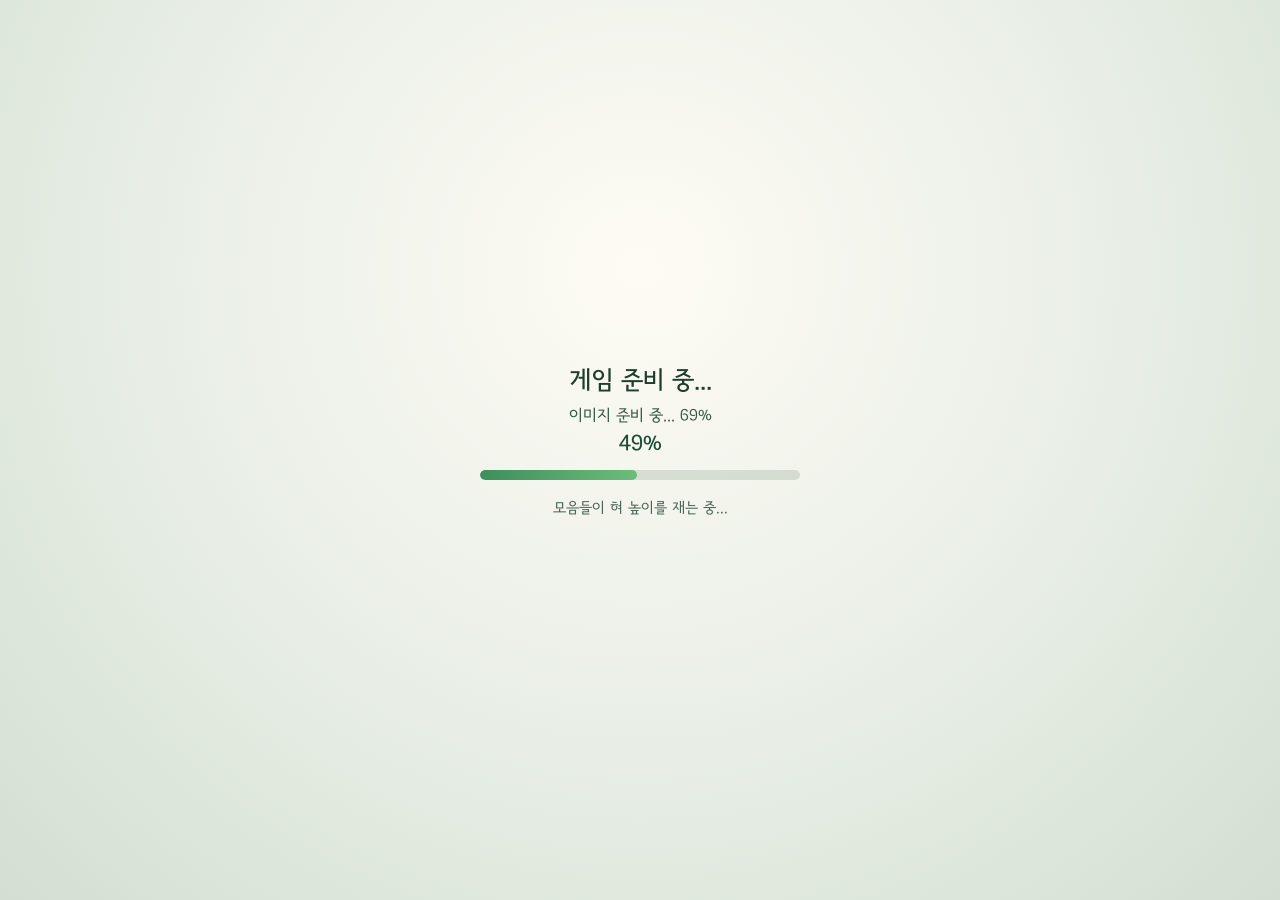
<file: index.html>
<!DOCTYPE html>
<html lang="ko">

<head>
  <meta charset="UTF-8">
  <meta
    name="viewport"
    content="width=device-width, initial-scale=1, viewport-fit=cover"
  >

  <title>음운대좀비</title>
  <meta name="description" content="음운 체계를 익히며 즐기는 교육용 디펜스 게임">
  <meta name="theme-color" content="#0b1c10">
  <meta name="apple-mobile-web-app-capable" content="yes">
  <meta
    name="apple-mobile-web-app-title"
    content="음운대좀비"
  >
  <meta
    name="apple-mobile-web-app-status-bar-style"
    content="black-translucent"
  >

  <link rel="manifest" href="./manifest.webmanifest">
  <link rel="icon" type="image/png" href="./images/favicon.png">
  <link rel="shortcut icon" href="./images/favicon.png">
  <link
    rel="apple-touch-icon"
    href="./images/icons/apple-touch-icon.png"
  >

  <!-- Open Graph -->
  <meta property="og:title" content="음운대좀비">
  <meta property="og:description" content="음운 체계를 익히며 즐기는 교육용 디펜스 게임">
  <meta property="og:type" content="website">
  <meta property="og:url" content="https://nonlinear42.github.io/eumun-daezombie/">
  <meta property="og:image" content="https://nonlinear42.github.io/eumun-daezombie/images/og_thumbnail.png">

  <!-- Twitter Card -->
  <meta name="twitter:card" content="summary_large_image">
  <meta name="twitter:title" content="음운대좀비">
  <meta name="twitter:description" content="음운 체계를 익히며 즐기는 교육용 디펜스 게임">
  <meta name="twitter:image" content="https://nonlinear42.github.io/eumun-daezombie/images/og_thumbnail.png">

  <link
    rel="preload"
    href="fonts/SeoulNamsanM.ttf"
    as="font"
    type="font/ttf"
    crossorigin
  >
  <link
    rel="preload"
    href="fonts/SeoulNamsanB.ttf"
    as="font"
    type="font/ttf"
    crossorigin
  >
  <link
    rel="stylesheet"
    href="style.css?v=218"
  >
</head>


<body>

  <div id="game-viewport-shell">
  <div id="game-scale-root">

  <div class="page-brand-cluster">
    <button
      type="button"
      id="pause-button"
      class="pause-button hidden"
      title="일시정지"
      aria-label="일시정지"
      hidden
    >
      <img
        class="pause-button-image"
        src="images/ui/buttons/pause_button.png"
        alt=""
        draggable="false"
      >
    </button>
    <img
      class="page-brand-logo"
      src="images/ui/logo_game.png"
      alt="음운대좀비"
      draggable="false"
    >
  </div>

  <div
    id="pause-overlay"
    class="pause-overlay hidden"
    aria-hidden="true"
  >
    <div class="pause-overlay-panel">
      <div class="pause-overlay-label">일시정지</div>
      <button
        type="button"
        id="pause-resume-button"
        class="pause-resume-button"
      >
        ▶ 게임 재개
      </button>
      <button
        type="button"
        id="pause-finish-button"
        class="pause-restart-button"
        hidden
      >
        ✓ 여기까지 하고 결과 기록하기
      </button>
      <button
        type="button"
        id="pause-restart-button"
        class="pause-restart-button"
      >
        ↻ 처음부터 다시하기
      </button>
    </div>
  </div>


  <!-- ======================================
       상태창
       ====================================== -->

  <div class="status-bar" aria-label="게임 상태">

    <div class="hud-slot hud-seed">
      <img class="hud-frame" src="images/ui/hud/hud_seed.png" alt="" draggable="false">
      <strong id="energy" class="hud-value">350</strong>
    </div>

    <div class="hud-slot hud-wave">
      <img class="hud-frame" src="images/ui/hud/hud_wave.png" alt="" draggable="false">
      <strong id="wave" class="hud-value">1</strong>
    </div>

    <div class="hud-slot hud-life">
      <img class="hud-frame" src="images/ui/hud/hud_life.png" alt="" draggable="false">
      <strong id="life" class="hud-value">5</strong>
    </div>

    <div class="hud-slot hud-score">
      <img class="hud-frame" src="images/ui/hud/hud_score.png" alt="" draggable="false">
      <strong id="score" class="hud-value">0</strong>
    </div>

  </div>


  <button
    id="restart-button"
    style="display:none;"
  >
    다시 시작
  </button>


  <!-- ======================================
       식물 메뉴
       ====================================== -->

  <div class="plant-menu">


    <!-- ====================================
         소리꽃
         ==================================== -->

    <div class="plant-group energy-group">

      <div class="plant-group-title">
        ⚡ 소리꽃
      </div>


      <div class="plant-group-buttons">

        <button
          class="plant-button"
          data-plant="에너지식물"
          data-cost="40"
        >
          소리꽃
          <br>
          <small>
            ⚡ 생산 · 40
          </small>
        </button>

      </div>

    </div>



    <!-- ====================================
         자음 공격 식물
         ==================================== -->

    <div class="plant-group consonant-group">

      <div class="plant-group-title">
        🔵 자음 - 공격
      </div>


      <div class="plant-group-buttons">


        <!-- 양순음 -->

        <button
          class="plant-button"
          data-plant="양순음"
          data-cost="50"
        >
          양순음
          <br>
          <small>
            ⚡ 속사 · 50
          </small>
        </button>


        <!-- 치조음 -->

        <button
          class="plant-button"
          data-plant="치조음"
          data-cost="75"
        >
          치조음
          <br>
          <small>
            ⚔ 균형 · 75
          </small>
        </button>


        <!-- 비음 -->

        <button
          class="plant-button"
          data-plant="비음"
          data-cost="90"
        >
          비음
          <br>
          <small>
            💥 3점사 · 90
          </small>
        </button>


        <!-- 파열음 -->

        <button
          class="plant-button"
          data-plant="파열음"
          data-cost="150"
        >
          파열음
          <br>
          <small>
            💣 중포 · 150
          </small>
        </button>


        <!-- 유음 -->

        <button
          class="plant-button"
          data-plant="유음"
          data-cost="135"
        >
          유음
          <br>
          <small>
            ⚡ 연쇄 · 135
          </small>
        </button>


        <!-- 마찰음 -->

        <button
          class="plant-button"
          data-plant="마찰음"
          data-cost="120"
        >
          마찰음
          <br>
          <small>
            🔥 지속 피해 · 120
          </small>
        </button>


        <!-- 연구개음 -->

        <button
          class="plant-button"
          data-plant="연구개음"
          data-cost="145"
        >
          연구개음
          <br>
          <small>
            ➠ 관통 · 145
          </small>
        </button>


        <!-- 파찰음 -->

        <button
          class="plant-button"
          data-plant="파찰음"
          data-cost="155"
        >
          파찰음
          <br>
          <small>
            💥 처치 폭발 · 155
          </small>
        </button>


        <!-- 경구개음 -->

        <button
          class="plant-button"
          data-plant="경구개음"
          data-cost="145"
        >
          경구개음
          <br>
          <small>
            ✦ 연속 제압 · 145
          </small>
        </button>


        <!-- 후음 -->

        <button
          class="plant-button"
          data-plant="후음"
          data-cost="165"
        >
          후음
          <br>
          <small>
            🎯 저격 · 165
          </small>
        </button>


      </div>

    </div>



    <!-- ====================================
         모음 지원 식물
         ==================================== -->

    <div class="plant-group vowel-group">

      <div class="plant-group-title">
        🟠 모음 - 지원
      </div>


      <div class="plant-group-buttons">


        <!-- 평순모음 -->

        <button
          class="plant-button"
          data-plant="평순모음"
          data-cost="110"
        >
          평순모음
          <br>
          <small>
            🧱 탱커 · 110
          </small>
        </button>


        <!-- 고모음 -->

        <button
          class="plant-button"
          data-plant="고모음"
          data-cost="90"
        >
          고모음
          <br>
          <small>
            ⏩ 공속 증가 · 90
          </small>
        </button>


        <!-- 중모음 -->

        <button
          class="plant-button"
          data-plant="중모음"
          data-cost="100"
        >
          중모음
          <br>
          <small>
            💚 회복 · 100
          </small>
        </button>


        <!-- 원순모음 -->

        <button
          class="plant-button"
          data-plant="원순모음"
          data-cost="125"
        >
          원순모음
          <br>
          <small>
            🛡 보호막 · 125
          </small>
        </button>


        <!-- 저모음 -->

        <button
          class="plant-button"
          data-plant="저모음"
          data-cost="130"
        >
          저모음
          <br>
          <small>
            🧊 레인 정지 · 130
          </small>
        </button>


        <!-- 후설모음 -->

        <button
          class="plant-button"
          data-plant="후설모음"
          data-cost="200"
        >
          후설모음
          <br>
          <small>
            🐌 전장 둔화 · 200
          </small>
        </button>


        <!-- 전설모음 -->

        <button
          class="plant-button"
          data-plant="전설모음"
          data-cost="230"
        >
          전설모음
          <br>
          <small>
            ❄ 전장 정지 · 230
          </small>
        </button>


      </div>

    </div>

  </div>


  <!-- ======================================
       식물 정보창
       ====================================== -->

  <div
    id="plant-info"
    class="plant-info plant-info-bottom is-idle"
  >

    <strong>
      선택 정보
    </strong>

    <div id="plant-info-content">
      식물을 선택하면 역할과 효과가 표시됩니다.
    </div>

  </div>


  <!-- ======================================
       도구
       ====================================== -->

  <div class="tool-menu">

    <button id="remove-button">

      🪏 식물 제거

      <small>
        구매가의 30% 환불
      </small>

    </button>

  </div>


  <!-- ======================================
       튜토리얼 안내창
       ====================================== -->

  <div
    id="tutorial-guide"
    class="tutorial-guide hidden"
  >

    <div id="tutorial-guide-title">
      📘 튜토리얼
    </div>

    <div id="tutorial-guide-text">
    </div>

  </div>


  <!-- ======================================
       게임판
       ====================================== -->

  <div class="game-board">
    <!-- 전투 Canvas는 game.js mountBattleCanvas()가 보드 좌표계(990×450)로 생성/재부착 -->
  </div>

  </div><!-- /#game-scale-root -->
  </div><!-- /#game-viewport-shell -->


  <!-- ======================================
       부트 프리로드 로딩 화면
       ====================================== -->

  <div
    id="boot-loading-overlay"
    class="boot-loading-overlay"
    aria-live="polite"
    aria-busy="true"
  >
    <div class="boot-loading-card">
      <p class="boot-loading-title">게임 준비 중...</p>
      <p class="boot-loading-stage" id="boot-loading-stage">이미지 준비 중...</p>
      <p class="boot-loading-pct" id="boot-loading-pct">0%</p>
      <div class="boot-loading-bar" aria-hidden="true">
        <div class="boot-loading-bar-fill" id="boot-loading-bar-fill"></div>
      </div>
      <p class="boot-loading-tip" id="boot-loading-tip">초성 ㅇ은 오늘도 조용히 자리를 지키는 중...</p>
    </div>
  </div>


  <!-- ======================================
       시작 화면
       ====================================== -->

  <div
    id="start-overlay"
    class="unlock-overlay hidden"
  >

    <div class="unlock-card">

      <img
        class="start-brand-logo"
        src="images/ui/logo_game.png"
        alt="음운대좀비"
        draggable="false"
      >

      <p class="start-tagline">
        학교를 습격하는 좀비들을 식물들로 막아내세요!<br>
        소리를 읽고! 식물을 심고! 좀비를 막아라!
      </p>

      <p class="start-hint" id="start-hint">
        전체화면으로 시작한 뒤 튜토리얼 또는 게임을 선택하세요.
      </p>


      <div class="start-buttons start-buttons-entry">

        <button id="fullscreen-enter-button" type="button">
          ⛶ 전체화면으로 시작
        </button>

      </div>

      <div class="start-buttons start-buttons-play hidden" hidden>

        <button id="tutorial-start-button" type="button">
          📘 튜토리얼 시작
        </button>

        <button id="direct-start-button" type="button">
          ⚔ 게임 시작
        </button>

        <button id="raid-test-button" class="hidden" hidden aria-hidden="true">
          🧪 RAID 테스트
        </button>

      </div>

    </div>

  </div>


  <p id="start-credit" class="start-credit" aria-hidden="true">
    <span id="start-credit-prefix"></span><span id="start-author-trigger"></span>
  </p>
  <p id="font-credit" class="font-credit" aria-hidden="true">서체: 서울남산체 · 서울특별시</p>

  <button
    type="button"
    id="global-thanks-button"
    class="global-thanks-button"
  >
    💛 Thanks to
  </button>

  <div
    id="thanks-overlay"
    class="thanks-overlay hidden"
    aria-hidden="true"
  >
    <div class="thanks-panel" role="dialog" aria-labelledby="thanks-title">
      <h2 id="thanks-title" class="thanks-title">Thanks to</h2>
      <p class="thanks-intro">
        「음운대좀비」는 PopCap Games의 「Plants vs. Zombies」에서 게임플레이 방식의 영감을 받아, 국어의 음운 체계를 재미있게 익힐 수 있도록 제작한 교육용 게임입니다. 이 게임이 완성되기까지 기꺼이 힘을 보태 준 분들께 진심으로 감사드립니다.
      </p>
      <div class="thanks-list">
        <div class="thanks-item">
          <strong>ChatGPT</strong>
          <p>코딩을 하나도 모르는 인간을 데려다가<br>기어코 게임 하나를 완성하게 만들어 준 든든한 조력자.</p>
        </div>
        <div class="thanks-item">
          <strong>Cursor</strong>
          <p>프롬프트만 던져주면 찰떡같이 알아듣고,<br>수없이 많은 코드를 고쳐 준 개발 파트너.</p>
        </div>
        <div class="thanks-item">
          <strong>2025학년도 3학년 12반 학생들</strong>
          <p>귀찮았을 텐데도 기꺼이 플레이테스트에 참여하고,<br>많은 버그와 개선점을 찾아 준 최초의 테스터들.</p>
        </div>
        <div class="thanks-item">
          <strong>경민이</strong>
          <p>자신의 아이북을 흔쾌히 빌려줘서,<br>저사양 환경과 아이북 최적화에 엄청난 도움을 준<br>게임 완성의 숨은 공신.</p>
        </div>
        <div class="thanks-item">
          <strong>프리솔</strong>
          <p>식물대좀비 고수의 눈으로<br>수많은 인게임 피드백과 밸런스 의견을 제공해 준<br>전문 게임 자문위원.</p>
        </div>
        <div class="thanks-item">
          <strong>아내</strong>
          <p>한 달 넘게 걱정을 같이 해 주고,<br>테스트도 도와주고,<br>끝까지 관심 가져 준 가장 가까운 응원군.</p>
        </div>
      </div>
      <p class="thanks-outro">
        도와주신 모든 분들 덕분에<br>
        「음운대좀비」가 완성되었습니다.<br>
        감사합니다!
      </p>
      <button type="button" id="thanks-close-button" class="thanks-close-button">
        닫기
      </button>
    </div>
  </div>


  <!-- ======================================
       Wave / 해금 팝업
       ====================================== -->

  <div
    id="unlock-overlay"
    class="unlock-overlay hidden"
  >

    <div class="unlock-card">

      <h2 id="unlock-title">
        새로운 식물!
      </h2>

      <div id="unlock-content"></div>

      <button id="unlock-next-button">
        다음 Wave 시작
      </button>

    </div>

  </div>


  <script src="data.js?v=2"></script>
  <script src="game.js?v=232"></script>

</body>

</html>
</file>
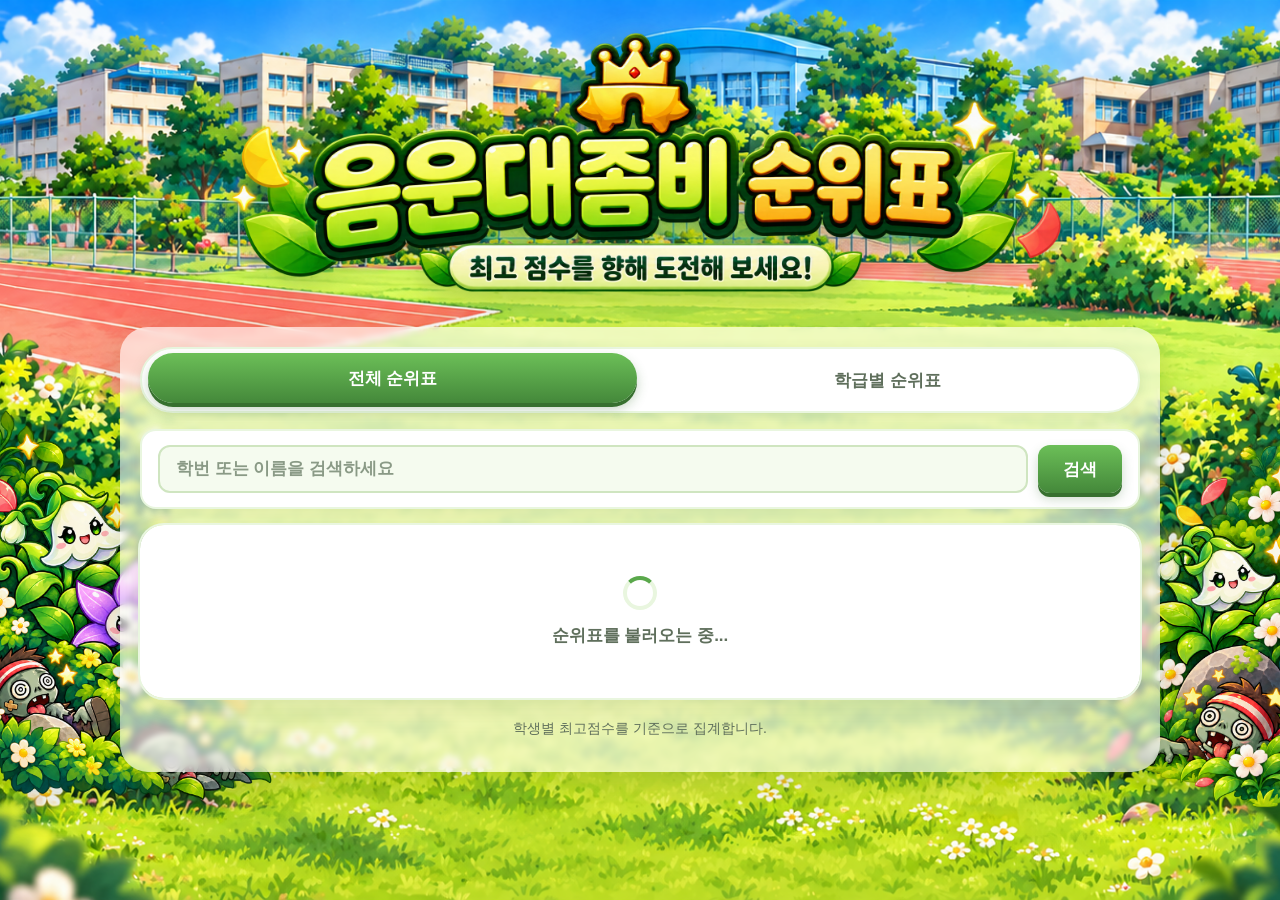
<file: apps-script-ranking/index.html>
<!DOCTYPE html>
<html lang="ko">
<head>
  <base target="_top">

  <meta charset="UTF-8">
  <meta name="viewport"
        content="width=device-width, initial-scale=1">

  <style>
    * {
      box-sizing: border-box;
    }

    :root {
      --green-900: #24461f;
      --green-700: #37702f;
      --green-600: #44883a;
      --green-500: #5aa84b;
      --green-100: #e9f6df;
      --green-50: #f5fbef;
      --yellow-400: #ffd257;
      --yellow-200: #ffeaa6;
      --cream: #fff9ea;
      --text: #263325;
      --text-soft: #5f6f5c;
      --line: #e6eee0;
      --gold: #f5b82e;
      --silver: #a9b6c4;
      --bronze: #d98e52;
      --radius-lg: 24px;
      --radius-md: 16px;
      --shadow-card: 0 10px 28px rgba(52, 82, 38, 0.12);
    }

    html,
    body {
      overflow-x: hidden;
    }

    body {
      margin: 0;
      padding: 24px;
      font-family: "Apple SD Gothic Neo", "Malgun Gothic", "Noto Sans KR", Arial, sans-serif;
      color: var(--text);
      background: #bfe39a;
      min-height: 100vh;
    }

    /* 메인 배경 이미지 (스크롤해도 화면에 고정) */
    body::before {
      content: "";
      position: fixed;
      inset: 0;
      z-index: -1;
      background: #bfe39a url("https://nonlinear42.github.io/eumun-daezombie/apps-script-ranking/assets/ranking-bg.png") center center / cover no-repeat;
      pointer-events: none;
    }

    .page {
      position: relative;
      max-width: 1480px;
      margin: 0 auto;
    }

    /* ---------- 히어로 ---------- */

    .hero {
      position: relative;
      z-index: 1;
      max-width: 880px;
      margin: 0 auto 10px;
      text-align: center;
    }

    .hero-title {
      margin: 0;
      line-height: 0;
    }

    .hero-title-img {
      display: block;
      width: 100%;
      height: auto;
      aspect-ratio: 2172 / 724;
      filter: drop-shadow(0 6px 14px rgba(36, 70, 31, 0.25));
    }

    /* ---------- 본문 레이아웃 ---------- */

    .board-layout {
      position: relative;
    }

    .board-column {
      position: relative;
      z-index: 1;
      width: 100%;
      max-width: 1040px;
      min-width: 0;
      margin: 0 auto;
      padding: 20px;
      border-radius: 28px;
      background: rgba(255, 255, 255, 0.62);
      -webkit-backdrop-filter: blur(3px);
      backdrop-filter: blur(3px);
      box-shadow: 0 12px 36px rgba(36, 70, 31, 0.18);
    }

    /* 좌우 장식 일러스트: 화면 좌우 가장자리에 고정, 랭킹 보드 뒤쪽에 위치 (바깥쪽 일부는 화면 밖으로 잘림) */
    .side-illustration {
      position: fixed;
      bottom: clamp(40px, 8vh, 110px);
      z-index: 0;
      width: clamp(300px, calc((100vw - 1040px) / 2 + 220px), 430px);
      pointer-events: none;
    }

    .side-illustration.left {
      left: 0;
      transform: translateX(-14%);
    }

    .side-illustration.right {
      right: 0;
      transform: translateX(14%);
    }

    .side-illustration-slot img {
      display: block;
      width: 100%;
      height: auto;
      aspect-ratio: 1086 / 1448;
      filter: drop-shadow(0 8px 18px rgba(36, 70, 31, 0.18));
    }

    /* ---------- 탭 ---------- */

    .tabs {
      display: flex;
      gap: 6px;
      margin-bottom: 16px;
      padding: 6px;
      border-radius: 999px;
      background: #ffffff;
      box-shadow: 0 4px 14px rgba(52, 82, 38, 0.1);
      border: 2px solid var(--green-100);
    }

    .tab {
      flex: 1;
      min-height: 50px;
      padding: 12px 16px;
      border: none;
      border-radius: 999px;
      font-family: inherit;
      font-size: 17px;
      font-weight: 800;
      color: var(--text-soft);
      background: transparent;
      cursor: pointer;
      transition: background 0.15s ease, color 0.15s ease, box-shadow 0.15s ease, transform 0.15s ease;
      word-break: keep-all;
    }

    .tab:hover {
      background: var(--green-50);
      color: var(--green-700);
    }

    .tab:focus-visible {
      outline: 3px solid var(--yellow-400);
      outline-offset: 2px;
    }

    .tab.active {
      background: linear-gradient(180deg, #6cbf58 0%, var(--green-600) 100%);
      color: #ffffff;
      box-shadow: 0 4px 0 var(--green-700), 0 6px 12px rgba(55, 112, 47, 0.3);
      transform: translateY(-2px);
    }

    /* ---------- 학급 선택 ---------- */

    #classSelector {
      display: none;
      margin-bottom: 16px;
      padding: 14px 16px;
      border-radius: var(--radius-md);
      background: #ffffff;
      box-shadow: 0 4px 14px rgba(52, 82, 38, 0.08);
      border: 2px solid var(--green-100);
    }

    #classSelector.show {
      display: flex;
      align-items: center;
      gap: 12px;
    }

    .class-label {
      flex: 0 0 auto;
      font-size: 16px;
      font-weight: 800;
      color: var(--green-700);
    }

    .select-wrap {
      position: relative;
      flex: 1 1 auto;
      min-width: 0;
    }

    .select-wrap::after {
      content: "";
      position: absolute;
      top: 50%;
      right: 18px;
      width: 10px;
      height: 10px;
      margin-top: -7px;
      border-right: 3px solid var(--green-600);
      border-bottom: 3px solid var(--green-600);
      transform: rotate(45deg);
      pointer-events: none;
    }

    select {
      width: 100%;
      min-height: 48px;
      padding: 10px 44px 10px 16px;
      font-family: inherit;
      font-size: 17px;
      font-weight: 700;
      color: var(--text);
      border-radius: 12px;
      border: 2px solid #cfe5c0;
      background: var(--green-50);
      appearance: none;
      -webkit-appearance: none;
      cursor: pointer;
    }

    select:focus {
      outline: 3px solid var(--yellow-400);
      outline-offset: 1px;
      border-color: var(--green-500);
    }

    /* ---------- 내 순위 검색 ---------- */

    .ranking-search {
      margin-bottom: 16px;
      padding: 14px 16px;
      border-radius: var(--radius-md);
      background: #ffffff;
      box-shadow: 0 4px 14px rgba(52, 82, 38, 0.08);
      border: 2px solid var(--green-100);
    }

    .search-form {
      display: flex;
      align-items: center;
      gap: 10px;
      margin: 0;
    }

    .search-input-wrap {
      position: relative;
      flex: 1 1 auto;
      min-width: 0;
    }

    .search-input {
      width: 100%;
      min-height: 48px;
      padding: 10px 46px 10px 16px;
      font-family: inherit;
      font-size: 17px;
      font-weight: 700;
      color: var(--text);
      border-radius: 12px;
      border: 2px solid #cfe5c0;
      background: var(--green-50);
    }

    .search-input::placeholder {
      color: #8a9a86;
      font-weight: 600;
    }

    .search-input:focus {
      outline: 3px solid var(--yellow-400);
      outline-offset: 1px;
      border-color: var(--green-500);
      background: #ffffff;
    }

    .search-clear {
      position: absolute;
      top: 50%;
      right: 8px;
      display: none;
      align-items: center;
      justify-content: center;
      width: 32px;
      height: 32px;
      margin-top: -16px;
      padding: 0;
      border: none;
      border-radius: 50%;
      font-family: inherit;
      font-size: 20px;
      font-weight: 800;
      line-height: 1;
      color: var(--text-soft);
      background: var(--green-100);
      cursor: pointer;
    }

    .search-clear.show {
      display: inline-flex;
    }

    .search-clear:hover {
      color: var(--green-900);
      background: #d6ecc7;
    }

    .search-clear:focus-visible,
    .search-button:focus-visible {
      outline: 3px solid var(--yellow-400);
      outline-offset: 2px;
    }

    .search-button {
      flex: 0 0 auto;
      min-width: 84px;
      min-height: 48px;
      padding: 10px 18px;
      border: none;
      border-radius: 12px;
      font-family: inherit;
      font-size: 17px;
      font-weight: 800;
      color: #ffffff;
      background: linear-gradient(180deg, #6cbf58 0%, var(--green-600) 100%);
      box-shadow: 0 4px 0 var(--green-700), 0 6px 12px rgba(55, 112, 47, 0.25);
      cursor: pointer;
      transition: transform 0.1s ease, box-shadow 0.1s ease;
    }

    .search-button:active {
      transform: translateY(3px);
      box-shadow: 0 1px 0 var(--green-700), 0 2px 6px rgba(55, 112, 47, 0.25);
    }

    .search-results {
      display: none;
      margin-top: 14px;
    }

    .search-results.show {
      display: block;
    }

    .search-results-head {
      display: flex;
      align-items: baseline;
      justify-content: space-between;
      gap: 8px;
      margin-bottom: 10px;
      color: var(--green-700);
      font-weight: 800;
    }

    .search-results-title {
      font-size: 16px;
    }

    .search-results-scope {
      font-size: 13px;
      color: var(--text-soft);
      white-space: nowrap;
    }

    .search-result-list {
      display: flex;
      flex-direction: column;
      gap: 8px;
      max-height: 332px;
      overflow-y: auto;
      overscroll-behavior: contain;
    }

    .search-result-card {
      display: grid;
      grid-template-columns: auto minmax(0, 1fr) auto;
      align-items: center;
      gap: 12px;
      padding: 10px 14px;
      border-radius: 14px;
      border: 2px solid #cfe5c0;
      border-left-width: 6px;
      background: var(--green-50);
    }

    .search-result-card.rank-1 {
      border-color: var(--gold);
      background: #fff8dc;
    }

    .search-result-card.rank-2 {
      border-color: var(--silver);
      background: #f4f7fa;
    }

    .search-result-card.rank-3 {
      border-color: var(--bronze);
      background: #fdf2e8;
    }

    .search-result-card .rank-badge {
      min-width: 40px;
      height: 40px;
      background: #ffffff;
      box-shadow: 0 3px 0 #cfe5c0;
    }

    .search-result-info {
      display: flex;
      flex-direction: column;
      gap: 2px;
      min-width: 0;
    }

    .search-result-label {
      font-size: 13px;
      font-weight: 800;
      color: var(--green-700);
    }

    .search-result-name {
      font-size: 17px;
      font-weight: 800;
      color: var(--text);
      overflow-wrap: anywhere;
      word-break: keep-all;
    }

    .search-result-score {
      padding: 4px 12px;
      border-radius: 999px;
      background: #ffffff;
      border: 2px solid var(--line);
      font-size: 17px;
      font-weight: 800;
      color: var(--green-900);
      font-variant-numeric: tabular-nums;
      white-space: nowrap;
    }

    .search-empty {
      padding: 14px;
      border-radius: 14px;
      background: var(--green-50);
      text-align: center;
      color: var(--text-soft);
      font-size: 16px;
      font-weight: 700;
    }

    /* ---------- 랭킹 보드 ---------- */

    .ranking-box {
      background: #ffffff;
      border-radius: var(--radius-lg);
      overflow: hidden;
      box-shadow: var(--shadow-card);
      border: 3px solid #ffffff;
      outline: 2px solid var(--green-100);
    }

    table {
      width: 100%;
      border-collapse: collapse;
      table-layout: fixed;
    }

    th {
      padding: 15px 14px;
      background: var(--green-100);
      color: var(--green-700);
      font-size: 15px;
      font-weight: 800;
      text-align: center;
    }

    th.col-rank {
      width: 90px;
    }

    th.col-name {
      text-align: left;
    }

    th.col-score {
      width: 150px;
      text-align: right;
      padding-right: 24px;
    }

    td {
      padding: 13px 14px;
      border-top: 1px solid var(--line);
      text-align: center;
      font-size: 17px;
    }

    tbody tr:nth-child(even) {
      background: #fbfdf8;
    }

    td.rank {
      padding-top: 10px;
      padding-bottom: 10px;
    }

    .rank-badge {
      display: inline-flex;
      align-items: center;
      justify-content: center;
      min-width: 36px;
      height: 36px;
      padding: 0 8px;
      border-radius: 999px;
      background: var(--green-50);
      color: var(--green-700);
      font-size: 16px;
      font-weight: 800;
      font-variant-numeric: tabular-nums;
    }

    td.name {
      text-align: left;
      font-weight: 700;
      overflow-wrap: anywhere;
      word-break: keep-all;
    }

    td.score {
      text-align: right;
      padding-right: 24px;
      font-weight: 800;
      color: var(--green-900);
      font-variant-numeric: tabular-nums;
      white-space: nowrap;
    }

    /* 1~3위 강조 */
    tbody tr.rank-1 {
      background: #fff8dc;
    }

    tbody tr.rank-2 {
      background: #f4f7fa;
    }

    tbody tr.rank-3 {
      background: #fdf2e8;
    }

    tr.rank-1 .rank-badge,
    .search-result-card.rank-1 .rank-badge {
      background: var(--gold);
      color: #ffffff;
      box-shadow: 0 3px 0 #d39516;
    }

    tr.rank-2 .rank-badge,
    .search-result-card.rank-2 .rank-badge {
      background: var(--silver);
      color: #ffffff;
      box-shadow: 0 3px 0 #8795a4;
    }

    tr.rank-3 .rank-badge,
    .search-result-card.rank-3 .rank-badge {
      background: var(--bronze);
      color: #ffffff;
      box-shadow: 0 3px 0 #b36d36;
    }

    tr.rank-1 td.name,
    tr.rank-1 td.score {
      font-size: 18px;
    }

    .loading,
    .empty {
      padding: 48px 20px;
      text-align: center;
      color: var(--text-soft);
      font-size: 17px;
      font-weight: 700;
    }

    .loading-spinner {
      display: block;
      width: 34px;
      height: 34px;
      margin: 0 auto 14px;
      border-radius: 50%;
      border: 4px solid var(--green-100);
      border-top-color: var(--green-500);
      animation: spin 0.9s linear infinite;
    }

    @keyframes spin {
      to {
        transform: rotate(360deg);
      }
    }

    /* ---------- TOP 3 포디엄 (전체 순위표 전용) ---------- */

    .podium {
      position: relative;
      display: none;
      margin-bottom: 18px;
      padding: 18px 24px 22px;
      border-radius: var(--radius-lg);
      background:
        radial-gradient(ellipse at 50% 55%, rgba(255, 224, 138, 0.35), transparent 65%),
        linear-gradient(180deg, rgba(255, 251, 238, 0.94) 0%, rgba(242, 249, 230, 0.94) 100%);
      box-shadow: var(--shadow-card);
      border: 3px solid #ffffff;
      outline: 2px solid var(--green-100);
      overflow: hidden;
    }

    .podium.show {
      display: block;
    }

    .podium-title {
      position: relative;
      z-index: 2;
      margin: 0;
      text-align: center;
      font-size: 20px;
      font-weight: 900;
      color: var(--green-700);
      letter-spacing: 0.02em;
    }

    .podium-stage {
      position: relative;
      max-width: 860px;
      margin: 0 auto;
    }

    /* 포디엄 이미지: 위아래 투명 여백은 음수 margin으로 잘라냄 (값은 이미지 폭 기준 %).
       아래 margin이 이름 카드가 받침대 아래 끝에 겹치는 정도를 결정 */
    .podium-art {
      display: block;
      width: 100%;
      height: auto;
      aspect-ratio: 1672 / 941;
      margin: -9% 0 calc(-9% - 14px);
      pointer-events: none;
    }

    /* 열 비율 = 이미지 속 2위·1위·3위 받침대의 가로 위치 */
    .podium-cards {
      position: relative;
      z-index: 1;
      display: grid;
      grid-template-columns: 8fr 25fr 1fr 32fr 1.5fr 25fr 7.5fr;
      align-items: start;
    }

    .podium-item {
      --podium-light: #d9f0c9;
      --podium-color: var(--green-500);
      --podium-dark: var(--green-700);
      --podium-soft: var(--green-50);
      grid-row: 1;
      justify-self: center;
      width: 92%;
      min-width: 0;
    }

    .podium-item.first {
      --podium-light: #ffe08a;
      --podium-color: var(--gold);
      --podium-dark: #d39516;
      --podium-soft: #fff6d6;
      grid-column: 4;
    }

    .podium-item.second {
      --podium-light: #e6ecf2;
      --podium-color: #b7c3d0;
      --podium-dark: #8795a4;
      --podium-soft: #f2f5f9;
      grid-column: 2;
    }

    .podium-item.third {
      --podium-light: #f6cda9;
      --podium-color: #e09a62;
      --podium-dark: #b36d36;
      --podium-soft: #fcefe3;
      grid-column: 6;
    }

    .podium-item.is-empty {
      visibility: hidden;
    }

    .podium-card {
      display: flex;
      flex-direction: column;
      align-items: center;
      gap: 4px;
      padding: 10px 10px 12px;
      border: 3px solid var(--podium-color);
      border-radius: 16px;
      background: linear-gradient(180deg, rgba(255, 255, 255, 0.97) 0%, var(--podium-soft) 100%);
      box-shadow: 0 4px 0 var(--podium-dark), 0 8px 16px rgba(0, 0, 0, 0.12);
      text-align: center;
    }

    .podium-item.first .podium-card {
      padding: 12px 12px 14px;
      border-width: 4px;
    }

    .podium-rank-label {
      font-size: 15px;
      font-weight: 800;
      color: var(--podium-dark);
    }

    .podium-names {
      width: 100%;
      min-width: 0;
    }

    .podium-name {
      font-size: 17px;
      font-weight: 800;
      line-height: 1.35;
      color: var(--text);
      overflow-wrap: anywhere;
      word-break: keep-all;
    }

    .podium-item.first .podium-name {
      font-size: 19px;
    }

    .podium-more {
      margin-top: 2px;
      font-size: 14px;
      font-weight: 700;
      color: var(--text-soft);
    }

    .podium-score {
      padding: 4px 14px;
      border-radius: 999px;
      border: 2px solid var(--podium-light);
      background: #ffffff;
      color: var(--green-900);
      font-size: 20px;
      font-weight: 900;
      font-variant-numeric: tabular-nums;
    }

    .podium-item.first .podium-score {
      font-size: 24px;
    }

    .page-footer {
      margin-top: 22px;
      text-align: center;
      font-size: 14px;
      color: var(--text-soft);
    }

    /* ---------- 반응형 ---------- */

    @media (max-width: 1180px) {
      .side-illustration {
        display: none;
      }
    }

    @media (max-width: 800px) {
      .podium {
        padding: 16px 16px 20px;
      }

      .podium-card,
      .podium-item.first .podium-card {
        padding: 8px 6px 10px;
        border-width: 2px;
      }

      .podium-rank-label {
        font-size: 13px;
      }

      .podium-name,
      .podium-item.first .podium-name {
        font-size: 14px;
      }

      .podium-more {
        font-size: 12px;
      }

      .podium-score,
      .podium-item.first .podium-score {
        padding: 2px 8px;
        font-size: 15px;
      }
    }

    @media (max-width: 720px) {
      body {
        padding: 14px;
      }

      .hero {
        margin-bottom: 6px;
      }

      .board-column {
        padding: 12px;
        border-radius: 22px;
      }
    }

    @media (max-width: 600px) {
      body {
        padding: 10px;
      }

      .tab {
        min-height: 46px;
        padding: 10px 8px;
        font-size: 16px;
      }

      #classSelector.show {
        flex-direction: column;
        align-items: stretch;
        gap: 8px;
      }

      .board-column {
        padding: 8px;
        border-radius: 18px;
      }

      .podium {
        padding: 12px 10px 12px;
      }

      .podium-title {
        font-size: 18px;
      }

      .podium-art {
        margin-bottom: -9%;
      }

      .podium-cards {
        display: flex;
        flex-direction: column;
        gap: 8px;
        margin-top: 4px;
      }

      .podium-item {
        width: 100%;
      }

      .podium-item.first {
        order: 1;
      }

      .podium-item.second {
        order: 2;
      }

      .podium-item.third {
        order: 3;
      }

      .podium-item.is-empty {
        display: none;
      }

      .podium-card,
      .podium-item.first .podium-card {
        display: grid;
        grid-template-columns: minmax(0, 1fr) auto;
        align-items: center;
        gap: 2px 10px;
        padding: 10px 12px;
        border: 2px solid var(--podium-color);
        border-left-width: 6px;
        border-radius: 14px;
        text-align: left;
        background: var(--podium-soft);
        box-shadow: none;
      }

      .podium-rank-label {
        grid-column: 1;
        font-size: 13px;
      }

      .podium-names {
        grid-column: 1;
      }

      .podium-name,
      .podium-item.first .podium-name {
        font-size: 16px;
      }

      .podium-score,
      .podium-item.first .podium-score {
        grid-column: 2;
        grid-row: 1 / span 2;
        padding: 4px 10px;
        background: #ffffff;
        font-size: 17px;
      }

      th {
        padding: 12px 6px;
        font-size: 14px;
      }

      th.col-rank {
        width: 58px;
      }

      th.col-score {
        width: 96px;
        padding-right: 12px;
      }

      td {
        padding: 11px 6px;
        font-size: 15px;
      }

      td.score {
        padding-right: 12px;
      }

      .rank-badge {
        min-width: 30px;
        height: 30px;
        font-size: 14px;
      }

      tr.rank-1 td.name,
      tr.rank-1 td.score {
        font-size: 16px;
      }

      .ranking-search {
        padding: 12px;
      }

      .search-form {
        gap: 8px;
      }

      .search-input {
        padding-left: 12px;
        font-size: 16px;
      }

      .search-button {
        min-width: 64px;
        padding: 10px 12px;
        font-size: 16px;
      }

      .search-result-card {
        gap: 10px;
        padding: 10px;
      }

      .search-result-card .rank-badge {
        min-width: 34px;
        height: 34px;
      }

      .search-result-name {
        font-size: 15px;
      }

      .search-result-score {
        padding: 3px 8px;
        font-size: 15px;
      }
    }
  </style>
</head>

<body>

<div class="page">

  <header class="hero">

    <h1 class="hero-title">
      <img
        class="hero-title-img"
        src="https://nonlinear42.github.io/eumun-daezombie/apps-script-ranking/assets/ranking-title.png"
        alt="음운대좀비 순위표 - 최고 점수를 향해 도전해 보세요!">
    </h1>

  </header>

  <div class="board-layout">

    <aside class="side-illustration left" aria-hidden="true">
      <div id="sideIllustrationLeft" class="side-illustration-slot">
        <img
          src="https://nonlinear42.github.io/eumun-daezombie/apps-script-ranking/assets/ranking-side-left.png"
          alt="">
      </div>
    </aside>

    <main class="board-column">

      <div class="tabs">

        <button
          id="allButton"
          class="tab active"
          onclick="showAll()">
          전체 순위표
        </button>

        <button
          id="classButton"
          class="tab"
          onclick="showClass()">
          학급별 순위표
        </button>

      </div>

      <div id="classSelector">

        <label class="class-label" for="classSelect">학급 선택</label>

        <div class="select-wrap">

          <select
            id="classSelect"
            onchange="renderClass()">

            <option value="301">3학년 1반</option>
            <option value="302">3학년 2반</option>
            <option value="303">3학년 3반</option>
            <option value="304">3학년 4반</option>
            <option value="305">3학년 5반</option>
            <option value="306">3학년 6반</option>
            <option value="307">3학년 7반</option>
            <option value="308">3학년 8반</option>
            <option value="309">3학년 9반</option>
            <option value="310">3학년 10반</option>
            <option value="311">3학년 11반</option>

          </select>

        </div>

      </div>

      <section class="ranking-search" aria-label="내 순위 검색">

        <form
          class="search-form"
          role="search"
          onsubmit="searchRanking(); return false;">

          <div class="search-input-wrap">

            <input
              id="searchInput"
              class="search-input"
              type="text"
              placeholder="학번 또는 이름을 검색하세요"
              aria-label="학번 또는 이름 검색"
              autocomplete="off"
              enterkeyhint="search"
              oninput="onRankingSearchInput()">

            <button
              id="searchClear"
              class="search-clear"
              type="button"
              aria-label="검색어 지우기"
              onclick="clearRankingSearch()">
              &times;
            </button>

          </div>

          <button class="search-button" type="submit">검색</button>

        </form>

        <div id="searchResults" class="search-results" aria-live="polite">

          <div class="search-results-head">
            <span class="search-results-title">내 순위</span>
            <span id="searchScope" class="search-results-scope"></span>
          </div>

          <div id="searchResultList" class="search-result-list"></div>

        </div>

      </section>

      <section id="podium" class="podium" aria-label="전체 TOP 3">

        <h2 class="podium-title">전체 TOP 3</h2>

        <div class="podium-stage">

          <img
            class="podium-art"
            src="https://nonlinear42.github.io/eumun-daezombie/apps-script-ranking/assets/ranking-podium.png"
            alt=""
            aria-hidden="true">

          <div class="podium-cards">

            <div id="podiumSecond" class="podium-item second">
              <div class="podium-card">
                <span class="podium-rank-label"></span>
                <div class="podium-names"></div>
                <span class="podium-score"></span>
              </div>
            </div>

            <div id="podiumFirst" class="podium-item first">
              <div class="podium-card">
                <span class="podium-rank-label"></span>
                <div class="podium-names"></div>
                <span class="podium-score"></span>
              </div>
            </div>

            <div id="podiumThird" class="podium-item third">
              <div class="podium-card">
                <span class="podium-rank-label"></span>
                <div class="podium-names"></div>
                <span class="podium-score"></span>
              </div>
            </div>

          </div>

        </div>

      </section>

      <div class="ranking-box">

        <div
          id="loading"
          class="loading">
          <span class="loading-spinner" aria-hidden="true"></span>
          순위표를 불러오는 중...
        </div>

        <table
          id="rankingTable"
          style="display:none;">

          <thead>
            <tr>
              <th class="col-rank">순위</th>
              <th class="col-name">학번 + 이름</th>
              <th class="col-score">최고점수</th>
            </tr>
          </thead>

          <tbody id="rankingBody">
          </tbody>

        </table>

        <div
          id="empty"
          class="empty"
          style="display:none;">
          아직 기록이 없습니다.
        </div>

      </div>

      <p class="page-footer">학생별 최고점수를 기준으로 집계합니다.</p>

    </main>

    <aside class="side-illustration right" aria-hidden="true">
      <div id="sideIllustrationRight" class="side-illustration-slot">
        <img
          src="https://nonlinear42.github.io/eumun-daezombie/apps-script-ranking/assets/ranking-side-right.png"
          alt="">
      </div>
    </aside>

  </div>

</div>


<script>

  let rankingData = [];


  google.script.run
    .withSuccessHandler(function(data) {

      rankingData = data || [];

      document
        .getElementById("loading")
        .style.display = "none";

      showAll();

    })
    .withFailureHandler(function(error) {

      document
        .getElementById("loading")
        .textContent =
          "순위표를 불러오지 못했습니다.";

      console.error(error);

    })
    .getRankingData();


  function calculateRanks(rows) {

    const sorted =
      [...rows].sort(
        (a, b) => b.score - a.score
      );

    let previousScore = null;
    let currentRank = 0;

    return sorted.map(
      function(row, index) {

        if (row.score !== previousScore) {

          currentRank = index + 1;
          previousScore = row.score;

        }

        return {
          classCode: row.classCode,
          name: row.name,
          score: row.score,
          rank: currentRank
        };

      }
    );

  }


  function render(rows) {

    const table =
      document.getElementById(
        "rankingTable"
      );

    const body =
      document.getElementById(
        "rankingBody"
      );

    const empty =
      document.getElementById(
        "empty"
      );

    body.innerHTML = "";

    const ranked =
      calculateRanks(rows);


    if (ranked.length === 0) {

      table.style.display = "none";
      empty.style.display = "block";

      return;

    }


    empty.style.display = "none";
    table.style.display = "table";


    ranked.forEach(function(row) {

      const tr =
        document.createElement("tr");

      if (row.rank <= 3) {
        tr.className = "rank-" + row.rank;
      }


      const rank =
        document.createElement("td");

      rank.className = "rank";

      const rankBadge =
        document.createElement("span");

      rankBadge.className = "rank-badge";
      rankBadge.textContent = row.rank;

      rank.appendChild(rankBadge);


      const name =
        document.createElement("td");

      name.className = "name";
      name.textContent = row.name;


      const score =
        document.createElement("td");

      score.className = "score";
      score.textContent =
        Number(row.score)
          .toLocaleString();


      tr.appendChild(rank);
      tr.appendChild(name);
      tr.appendChild(score);

      body.appendChild(tr);

    });

  }


  const PODIUM_MAX_NAMES = 2;

  const PODIUM_PLACES = [
    { rank: 1, id: "podiumFirst" },
    { rank: 2, id: "podiumSecond" },
    { rank: 3, id: "podiumThird" }
  ];


  function renderPodium(rows) {

    const podium =
      document.getElementById(
        "podium"
      );

    const ranked =
      calculateRanks(rows);


    if (ranked.length === 0) {

      podium.classList.remove("show");

      return;

    }


    PODIUM_PLACES.forEach(function(place) {

      const item =
        document.getElementById(place.id);

      const label =
        item.querySelector(".podium-rank-label");

      const names =
        item.querySelector(".podium-names");

      const score =
        item.querySelector(".podium-score");

      const winners =
        ranked.filter(
          function(row) {
            return row.rank === place.rank;
          }
        );

      names.innerHTML = "";


      if (winners.length === 0) {

        item.classList.add("is-empty");
        label.textContent = "";
        score.textContent = "";

        return;

      }


      item.classList.remove("is-empty");

      label.textContent =
        winners.length > 1
          ? "공동 " + place.rank + "위"
          : place.rank + "위";


      winners
        .slice(0, PODIUM_MAX_NAMES)
        .forEach(function(row) {

          const name =
            document.createElement("div");

          name.className = "podium-name";
          name.textContent = row.name;

          names.appendChild(name);

        });


      if (winners.length > PODIUM_MAX_NAMES) {

        const more =
          document.createElement("div");

        more.className = "podium-more";
        more.textContent =
          "외 " +
          (winners.length - PODIUM_MAX_NAMES) +
          "명";

        names.appendChild(more);

      }


      score.textContent =
        Number(winners[0].score)
          .toLocaleString();

    });


    podium.classList.add("show");

  }


  function showAll() {

    document
      .getElementById("allButton")
      .classList.add("active");

    document
      .getElementById("classButton")
      .classList.remove("active");

    document
      .getElementById("classSelector")
      .classList.remove("show");

    render(rankingData);

    renderPodium(rankingData);

    searchRanking();

  }


  function showClass() {

    document
      .getElementById("classButton")
      .classList.add("active");

    document
      .getElementById("allButton")
      .classList.remove("active");

    document
      .getElementById("classSelector")
      .classList.add("show");

    document
      .getElementById("podium")
      .classList.remove("show");

    renderClass();

  }


  function renderClass() {

    const code =
      document
        .getElementById("classSelect")
        .value;

    const filtered =
      rankingData.filter(
        function(row) {
          return row.classCode === code;
        }
      );

    render(filtered);

    searchRanking();

  }


  function normalizeSearchText(text) {

    let value =
      String(text == null ? "" : text);

    if (typeof value.normalize === "function") {
      value = value.normalize("NFC");
    }

    return value
      .replace(/\s+/g, "")
      .toLowerCase();

  }


  function isClassView() {

    return document
      .getElementById("classButton")
      .classList.contains("active");

  }


  function getCurrentScopeRows() {

    if (!isClassView()) {
      return rankingData;
    }

    const code =
      document
        .getElementById("classSelect")
        .value;

    return rankingData.filter(
      function(row) {
        return row.classCode === code;
      }
    );

  }


  function getCurrentScopeLabel() {

    if (!isClassView()) {
      return "전체 순위 기준";
    }

    const select =
      document.getElementById("classSelect");

    const option =
      select.options[select.selectedIndex];

    return (option ? option.text : select.value) + " 기준";

  }


  function searchRanking() {

    const results =
      document.getElementById("searchResults");

    const list =
      document.getElementById("searchResultList");

    const scope =
      document.getElementById("searchScope");

    const query =
      normalizeSearchText(
        document.getElementById("searchInput").value
      );

    list.innerHTML = "";


    if (!query) {

      results.classList.remove("show");

      return;

    }


    const ranked =
      calculateRanks(getCurrentScopeRows());

    const rankCounts = {};

    ranked.forEach(function(row) {
      rankCounts[row.rank] = (rankCounts[row.rank] || 0) + 1;
    });

    const matches =
      ranked.filter(
        function(row) {
          return normalizeSearchText(row.name).indexOf(query) !== -1;
        }
      );


    scope.textContent =
      getCurrentScopeLabel() +
      (matches.length > 0 ? " · " + matches.length + "명" : "");


    if (matches.length === 0) {

      const empty =
        document.createElement("div");

      empty.className = "search-empty";
      empty.textContent = "검색 결과가 없습니다.";

      list.appendChild(empty);

    }


    matches.forEach(function(row) {

      const card =
        document.createElement("div");

      card.className = "search-result-card";

      if (row.rank <= 3) {
        card.classList.add("rank-" + row.rank);
      }


      const badge =
        document.createElement("span");

      badge.className = "rank-badge";
      badge.textContent = row.rank;


      const info =
        document.createElement("div");

      info.className = "search-result-info";

      const label =
        document.createElement("span");

      label.className = "search-result-label";
      label.textContent =
        rankCounts[row.rank] > 1
          ? "공동 " + row.rank + "위"
          : row.rank + "위";

      const name =
        document.createElement("span");

      name.className = "search-result-name";
      name.textContent = row.name;

      info.appendChild(label);
      info.appendChild(name);


      const score =
        document.createElement("span");

      score.className = "search-result-score";
      score.textContent =
        Number(row.score)
          .toLocaleString();


      card.appendChild(badge);
      card.appendChild(info);
      card.appendChild(score);

      list.appendChild(card);

    });


    results.classList.add("show");

  }


  function onRankingSearchInput() {

    const input =
      document.getElementById("searchInput");

    document
      .getElementById("searchClear")
      .classList.toggle("show", input.value.length > 0);

    if (!normalizeSearchText(input.value)) {
      searchRanking();
    }

  }


  function clearRankingSearch() {

    const input =
      document.getElementById("searchInput");

    input.value = "";

    document
      .getElementById("searchClear")
      .classList.remove("show");

    searchRanking();

    input.focus();

  }

</script>

</body>
</html>
</file>
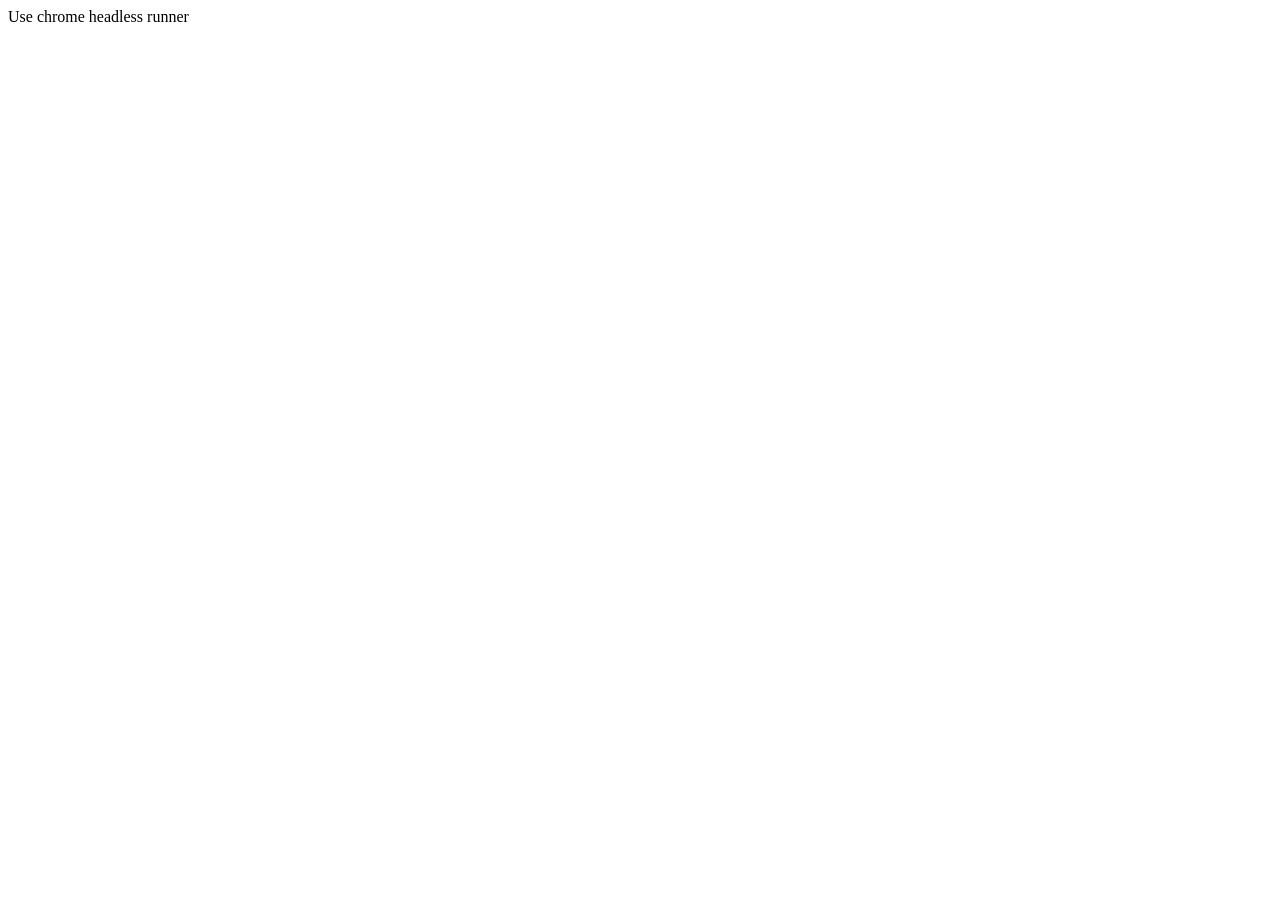
<file: _layout_probe.html>
<!DOCTYPE html>
<html lang="ko">
<head>
  <meta charset="UTF-8" />
  <title>layout probe</title>
</head>
<body>
<script>
(async function () {
  const target = new URL("./index.html", location.href).href;
  // This probe is opened as a file; instead we inject via puppeteer.
  document.body.textContent = "Use chrome headless runner";
})();
</script>
</body>
</html>
</file>
<file: style.css>
/* =========================================================
   서울남산체 (게임 UI 전용)
   fonts/SeoulNamsanM.ttf · fonts/SeoulNamsanB.ttf
   ========================================================= */
@font-face {
  font-family: "SeoulNamsanGame";
  src: url("fonts/SeoulNamsanM.ttf") format("truetype");
  font-weight: 500;
  font-style: normal;
  font-display: swap;
}

@font-face {
  font-family: "SeoulNamsanGame";
  src: url("fonts/SeoulNamsanB.ttf") format("truetype");
  font-weight: 700;
  font-style: normal;
  font-display: swap;
}

body {
  margin: 0;
  font-family: "SeoulNamsanGame", sans-serif;
  background-color: #f3f4f6;
  text-align: center;
}

h1 {
  margin-top: 30px;
}

/* 페이지 우측 상단 미니 로고 (HUD 레이아웃과 분리) */
.page-brand-logo {
  position: fixed;
  top: 12px;
  right: 18px;
  width: 192px;
  max-width: 20vw;
  height: auto;
  object-fit: contain;
  pointer-events: none;
  user-select: none;
  -webkit-user-drag: none;
  z-index: 40;
}

body:has(#start-overlay:not(.hidden)) .page-brand-logo,
body:has(#start-overlay:not(.hidden)) .page-brand-cluster {
  visibility: hidden;
  opacity: 0;
}

/* 시작 화면 모달 로고 */
.start-brand-logo {
  display: block;
  width: 100%;
  max-width: 100%;
  height: auto;
  max-height: 220px;
  margin: 0 auto 10px;
  object-fit: contain;
  pointer-events: none;
  user-select: none;
  -webkit-user-drag: none;
}


/* =========================================
   전투 Canvas
   - CSS 표시: (990+RIGHT_PAD)×(450+TOP_PAD) — JS syncBattleCanvasResolution()이 맞춤
   - 논리 좌표: 990×450 (RIGHT/TOP overscan은 렌더만)
   - pointer-events: none → 식물 배치 클릭 가로채지 않음
========================================= */

.game-board > .battle-canvas,
#battle-canvas.battle-canvas {
  position: absolute;
  left: 0;
  /* TOP_PAD / RIGHT_PAD: JS가 width/height/top을 동기화. 여기 초기값만. */
  top: -50px;
  width: 1190px;
  height: 500px;
  margin: 0;
  padding: 0;
  border: none;
  pointer-events: none;
  /* 식물 이름(DOM z≥22) 아래, 셀 배경 위 — 스프라이트만 */
  z-index: 15;
  display: block;
  box-sizing: border-box;
  image-rendering: auto;
  -webkit-font-smoothing: antialiased;
}

/* Canvas 좀비: PNG는 Canvas — 단어/HP HUD는 #battle-overlay (보드와 동일 좌표) */
.game-board > #battle-overlay,
#battle-overlay.battle-overlay {
  position: absolute;
  left: 0;
  top: 0;
  width: 990px;
  height: 450px;
  margin: 0;
  padding: 0;
  pointer-events: none;
  z-index: 20;
  overflow: visible;
  box-sizing: border-box;
}

#battle-overlay .zombie.zombie-canvas-hud {
  background: transparent !important;
  border: none !important;
  box-shadow: none !important;
  justify-content: flex-start;
  position: absolute;
  /* left/top 은 JS getZombieOverlayPosition — transform 위치 금지
     (.game-board > .zombie { transform:none !important } 잔여와 충돌 방지) */
  transform: none !important;
  transition: none !important;
  will-change: auto;
  pointer-events: none;
}

#battle-overlay .zombie.zombie-canvas-hud .hp-bar {
  margin-top: auto;
  /* 일반 Wave 좀비 HP만 — 위치/크기/색/테두리 유지, 채도만 완화 */
  opacity: 0.85;
}

.game-board > .zombie .hp-bar {
  opacity: 0.85;
}

/* Canvas plant 이름표 — #battle-overlay 보드 좌표 (셀 로컬 top 금지) */
#battle-overlay > .plant-name.plant-name-canvas-overlay {
  display: inline-flex !important;
  align-items: center !important;
  justify-content: center !important;
  position: absolute !important;
  /* left/top: JS getCanvasPlantLabelBoardY — 셀/zoom 재매핑 금지 */
  right: auto !important;
  bottom: auto !important;
  width: max-content !important;
  max-width: none !important;
  margin: 0 !important;
  padding: 1px 4px !important;
  border-radius: 7px !important;
  background: rgba(255, 255, 255, 0.92) !important;
  border: 1px solid rgba(0, 0, 0, 0.16) !important;
  box-shadow: 0 1px 2px rgba(0, 0, 0, 0.16);
  font-family: "SeoulNamsanGame", sans-serif !important;
  font-size: 11px !important;
  font-weight: 700 !important;
  font-synthesis: none !important;
  line-height: 1.2 !important;
  letter-spacing: 0 !important;
  white-space: nowrap !important;
  z-index: 22 !important;
  pointer-events: none !important;
  transform: translateX(-50%) !important;
}

/* =========================================================
   전투 보드 UI 텍스트 (zombie word / plant name 전용)
   서울남산체 Bold — 사이드바 카드 레이아웃·HUD 이미지는 별도
   ========================================================= */
:root {
  --battle-board-ui-font: "SeoulNamsanGame", sans-serif;
  --game-ui-font: "SeoulNamsanGame", sans-serif;
}

/* Canvas HUD 단어 라벨 컨테이너 — 위치용 translateX만, 글자 스케일 금지 */
#battle-overlay .zombie.zombie-canvas-hud > .zombie-word-label {
  position: absolute;
  left: 50%;
  top: -18px;
  transform: translateX(-50%);
  display: inline-flex;
  align-items: center;
  gap: 3px;
  width: max-content;
  max-width: none;
  padding: 3px 8px;
  border-radius: 8px;
  background: rgba(255, 255, 248, 0.97);
  border: 1px solid rgba(74, 108, 52, 0.55);
  box-shadow: 0 1px 0 rgba(255, 255, 255, 0.65), 0 2px 4px rgba(0, 0, 0, 0.18);
  white-space: nowrap;
  z-index: 22;
  pointer-events: none;
  overflow: visible;
  font-stretch: normal;
  zoom: normal;
}

/* 좀비 단어 — 상속 차단, 산세리프 UI 명시
   가로 압축(scaleX/강제 width) 금지 · 박스 내 광학 세로중앙(+1px) */
#battle-overlay .zombie.zombie-canvas-hud .zombie-word-text {
  font-family: "SeoulNamsanGame", sans-serif !important;
  font-size: 13px !important;
  font-weight: 700 !important;
  font-style: normal !important;
  font-stretch: normal !important;
  font-synthesis: none !important;
  letter-spacing: 0 !important;
  line-height: 1.15 !important;
  color: var(--pvz-ink, #1a2e12) !important;
  -webkit-text-fill-color: var(--pvz-ink, #1a2e12) !important;
  text-shadow: none !important;
  white-space: nowrap !important;
  /* scale/scaleX 없이 Y만 — 박스 geometry·label top 불변 */
  transform: translateY(1px) !important;
  scale: none !important;
  zoom: normal !important;
  display: inline-block;
  flex-shrink: 0 !important;
  overflow: visible;
  max-width: none !important;
  width: max-content !important;
}

#battle-overlay .zombie.zombie-canvas-hud .zombie-type-badge {
  display: none !important;
}

/*
 * 보드 plant name — 서울남산체 Bold
 * (사이드바 .plant-name-label 은 카드 규칙에서 별도 처리)
 */
.game-board .plant > .plant-name,
.game-board .plant.plant-canvas-hud > .plant-name {
  font-family: "SeoulNamsanGame", sans-serif !important;
  font-size: 11px !important;
  font-weight: 700 !important;
  font-style: normal !important;
  font-stretch: normal !important;
  font-synthesis: none !important;
  letter-spacing: 0 !important;
  line-height: 1.2 !important;
  white-space: nowrap !important;
  transform: none !important;
  scale: none !important;
  zoom: normal !important;
  display: inline-flex !important;
  align-items: center !important;
  justify-content: center !important;
  width: max-content !important;
  max-width: none !important;
  overflow: visible !important;
  text-overflow: clip !important;
  text-shadow: none !important;
}

/* Canvas plant: PNG 없음 — plant-visual은 소리꽃 VFX 호스트, plant-name DOM 유지 */
.game-board .plant.plant-canvas-hud {
  background: transparent !important;
  border: none !important;
  box-shadow: none !important;
  outline: none !important;
  /* stacking context 금지 → 이름 z-index가 battle-canvas(15) 위로 탈출 */
  z-index: auto !important;
  opacity: 1 !important;
  isolation: auto !important;
  transform: none !important;
  filter: none !important;
}

.game-board .plant.plant-canvas-hud .plant-visual {
  height: 74px;
  width: 100%;
  pointer-events: none;
}

/* Canvas plant: 이름표는 overlay — 셀 안 .plant-name 없음 */
.game-board .plant.plant-canvas-hud > .plant-name {
  display: none !important;
}

.game-board .cell:has(> .plant.plant-canvas-hud) {
  z-index: auto !important;
  isolation: auto !important;
  overflow: visible !important;
  opacity: 1 !important;
  transform: none !important;
}


/* =========================================
   게임판
========================================= */

.game-board {
  width: 990px !important;
  height: 450px;

  margin: 30px auto;

  display: grid;

  grid-template-columns:
    repeat(11, 90px) !important;

  grid-template-rows:
    repeat(5, 90px);

  border: 3px solid #333;

  position: relative;

  overflow: visible;
  touch-action: none;
  user-select: none;
  -webkit-user-select: none;
}


/* =========================================
   셀
========================================= */

.cell {
  width: 90px;
  height: 90px;

  border: 1px solid #999;

  box-sizing: border-box;

  background-color: white;

  display: flex;

  align-items: center;
  justify-content: center;

  font-size: 15px;
  font-weight: bold;

  cursor: pointer;

  position: relative;

  overflow: visible;
}


/* 자음 식물 셀 */

.cell.consonant-cell {
  background:
    rgba(90,150,255,0.14);
}


/* 모음 식물 셀 */

.cell.vowel-cell {
  background:
    rgba(255,180,80,0.14);
}


/* 에너지 식물 셀 */

.cell.energy-cell {
  background:
    rgba(90,200,120,0.14);
}


/* =========================================
   식물 메뉴
========================================= */

.plant-menu {
  max-width: 990px;

  margin: 20px auto 0;

  display: flex;

  flex-wrap: wrap;

  justify-content: center;

  gap: 6px;
}


.plant-button {
  padding: 10px 18px;

  margin: 5px;

  font-size: 16px;

  cursor: pointer;
}


.plant-button.selected {
  background-color: #333;
  color: white;
}


.plant-button.locked {
  opacity: 0.35;
  cursor: not-allowed;
}


.plant-button.hidden-plant {
  display: none !important;
}


.plant-button.no-energy {
  opacity: 0.35;
  filter: grayscale(70%);
  cursor: not-allowed;
}


.plant-button:disabled {
  cursor: not-allowed;
}


/* =========================================
   상태창 (이미지 HUD 프레임 + 값 overlay)
========================================= */

.status-bar {
  display: flex;
  flex-wrap: nowrap;
  gap: 10px;
  align-items: center;
  justify-content: center;
  width: min(990px, calc(100vw - 24px));
  margin: 0 auto 10px;
  padding: 0;
  box-sizing: border-box;
}


.energy-display {
  font-size: 20px;
  font-weight: bold;
  margin: 10px;

  transition:
    transform 0.15s ease;
}


.energy-display.energy-change {
  transform: scale(1.08);
}


.wave-display,
.life-display,
.score-display {
  font-size: 18px;
  font-weight: bold;
  margin: 5px;
}


/* =========================================
   다시 시작 / 제거 도구
========================================= */

#restart-button {
  padding: 10px 20px;

  margin: 10px;

  font-size: 16px;
  font-weight: bold;

  cursor: pointer;
}


.tool-menu {
  width: 990px;

  display: flex;

  justify-content: flex-end;

  margin: 0 auto 10px;
}


#remove-button {
  padding: 8px 16px;

  margin: 5px;

  font-size: 16px;
  font-weight: bold;

  cursor: pointer;
}


#remove-button small {
  display: block;
  font-size: 11px;
}


#remove-button.selected {
  background-color: #8b2e2e;
  color: white;
}


.cell.remove-mode {
  cursor: not-allowed;
}


/* =========================================
   선택 식물 정보창
========================================= */

.plant-info {
  width: 960px;

  box-sizing: border-box;

  margin: 10px auto;

  padding: 10px 14px;

  border: 1px solid #aaa;

  border-radius: 8px;

  background:
    rgba(255,255,255,0.9);

  line-height: 1.5;

  text-align: left;
}


.plant-info strong {
  margin-right: 12px;
}


/* =========================================
   식물
========================================= */

.plant {
  position: absolute;

  left: 4px;
  bottom: 4px;

  width: 58%;
  height: 72%;

  display: flex;

  flex-direction: column;

  align-items: center;
  justify-content: flex-end;

  font-size: 12px;
  font-weight: bold;

  z-index: 5;
}


.plant-hp {
  font-size: 10px;
  margin-top: 4px;
}


/* support-active는 기능 활성 상태만 나타내며 시각적 네모 효과는 제거 */
.plant.support-active {
  outline: none !important;
  box-shadow: none !important;
  background: transparent !important;
  border: none !important;
  transform: none !important;
}


/* =========================================
   좀비
========================================= */

.game-board > .zombie {
  position: absolute;

  right: auto;
  bottom: auto;

  width: 58px;
  height: 65px;

  display: flex;

  flex-direction: column;

  align-items: center;
  justify-content: center;

  font-size: 12px;
  font-weight: bold;

  z-index: 20;

  background-color:
    rgba(255,255,255,0.8);

  border-radius: 8px;

  pointer-events: none;
}


.zombie-hp {
  font-size: 12px;
  margin-top: 4px;
}


/* =========================================
   HP 바
========================================= */

.hp-bar {
  width: 48px;
  height: 6px;

  margin-top: 3px;

  background-color: #ddd;

  border: 1px solid #555;

  overflow: hidden;
}


.hp-fill {
  height: 100%;
  width: 100%;

  background-color: #4caf50;
}


.zombie .hp-fill {
  background-color: #d9534f;
}


/* =========================================
   Wave / 해금 팝업
========================================= */

.unlock-overlay {
  position: fixed;

  left: 0;
  top: 0;

  width: 100%;
  height: 100%;

  display: flex;

  align-items: center;
  justify-content: center;

  background:
    rgba(0,0,0,0.65);

  z-index: 9999;
}


.unlock-overlay.hidden {
  display: none;
}

/* ---------------------------------------------------------
   Clear / Game Over illustration overlays
   --------------------------------------------------------- */
.end-illustration-overlay {
  position: fixed;
  inset: 0;
  z-index: 10050;
  display: flex;
  align-items: center;
  justify-content: center;
  background: rgba(0, 0, 0, 0.72);
  opacity: 0;
  transition: opacity 0.22s ease;
}

.end-illustration-overlay.is-visible {
  opacity: 1;
}

.end-illustration-stage {
  display: flex;
  flex-direction: column;
  align-items: center;
  justify-content: center;
  gap: 14px;
  width: min(96vw, 1280px);
  max-height: 96vh;
  padding: 12px 14px 16px;
  box-sizing: border-box;
  overflow: hidden;
}

.end-illustration-message {
  flex: 0 0 auto;
  width: min(96%, 1100px);
  margin: 0;
  padding: 0 8px;
  border: none;
  background: none;
  box-shadow: none;
  color: rgba(255, 250, 240, 0.94);
  font-family: "SeoulNamsanGame", sans-serif;
  font-size: 27px;
  font-weight: 500;
  line-height: 1.35;
  letter-spacing: 0.01em;
  text-align: center;
  text-shadow:
    0 1px 2px rgba(0, 0, 0, 0.78),
    0 0 8px rgba(0, 0, 0, 0.4);
  white-space: nowrap;
  pointer-events: none;
  user-select: none;
}

.end-illustration-image {
  display: block;
  flex: 0 1 auto;
  width: auto;
  height: auto;
  max-width: 100%;
  max-height: calc(96vh - 170px);
  object-fit: contain;
  user-select: none;
  pointer-events: none;
}

.end-illustration-button {
  flex: 0 0 auto;
  margin: 0;
  min-height: 46px;
  padding: 12px 28px;
  border-radius: 12px;
  border: 1px solid rgba(79, 147, 216, 0.65);
  background: linear-gradient(180deg, #5aa6e8 0%, #3d7fc4 100%);
  color: #fff;
  font-family: "SeoulNamsanGame", sans-serif;
  font-size: 16px;
  font-weight: 700;
  cursor: pointer;
  box-shadow: 0 4px 12px rgba(0, 0, 0, 0.28);
  transition: transform 0.12s ease, filter 0.12s ease;
}

.end-illustration-button:hover {
  transform: translateY(-1px);
  filter: brightness(1.05);
}


.unlock-card {
  width: 420px;

  max-width: 85%;

  padding: 25px;

  background: white;

  border-radius: 16px;

  text-align: center;

  box-shadow:
    0 8px 30px
    rgba(0,0,0,0.35);
}


.unlock-card h2 {
  margin-top: 0;
}


.unlock-plant {
  margin: 14px 0;

  padding: 12px;

  border: 1px solid #ccc;

  border-radius: 10px;

  text-align: left;
}


.unlock-plant-name {
  font-size: 18px;

  font-weight: bold;

  margin-bottom: 5px;
}


.unlock-special {
  font-weight: bold;
}


#unlock-next-button {
  margin-top: 15px;

  padding: 12px 24px;

  font-size: 16px;

  font-weight: bold;

  cursor: pointer;
}


/* =========================================
   시작 화면
========================================= */

.start-buttons {
  display: flex;

  gap: 12px;

  justify-content: center;

  margin-top: 20px;
}


.start-buttons button {
  padding: 12px 20px;

  font-size: 16px;

  cursor: pointer;
}


/* =========================================
   튜토리얼 안내창
========================================= */

.tutorial-guide {
  width: 960px;

  box-sizing: border-box;

  margin: 10px auto;

  padding: 14px 18px;

  border: 2px solid #777;

  border-radius: 10px;

  background:
    rgba(255,255,255,0.96);

  line-height: 1.6;

  font-size: 16px;

  text-align: left;
}


.tutorial-guide.hidden {
  display: none;
}


#tutorial-guide-title {
  font-weight: bold;

  font-size: 18px;

  margin-bottom: 5px;
}


#tutorial-guide-text strong {
  font-size: 17px;
}


/* =========================================
   공격 이펙트 공통
========================================= */

.attack-effect {
  position: absolute;

  pointer-events: none;

  z-index: 100;

  font-size: 24px;

  font-weight: bold;

  transform:
    translate(-50%, -50%);
}


/* =========================================
   탄환
========================================= */

.projectile {
  position: absolute;

  width: 10px;
  height: 10px;

  border-radius: 50%;

  background: #333;

  z-index: 80;

  pointer-events: none;

  transition:
    left 0.18s linear,
    top 0.18s linear;
}


/* =========================================
   강공
========================================= */

.heavy-effect {
  font-size: 32px;

  animation:
    heavyPop 0.35s ease-out;
}


@keyframes heavyPop {

  0% {
    transform:
      translate(-50%, -50%)
      scale(0.3);
  }

  60% {
    transform:
      translate(-50%, -50%)
      scale(1.5);
  }

  100% {
    transform:
      translate(-50%, -50%)
      scale(1);
  }

}


/* =========================================
   공통 떠오르는 효과
========================================= */

@keyframes supportFloat {

  0% {
    opacity: 1;

    transform:
      translateY(0)
      scale(0.8);
  }

  100% {
    opacity: 0;

    transform:
      translateY(-25px)
      scale(1.25);
  }

}


/* =========================================
   회복 / 버프 / 보호막
========================================= */

.heal-effect {
  font-size: 22px;

  animation:
    supportFloat 0.7s ease-out forwards;
}


.buff-effect {
  font-size: 20px;

  animation:
    supportFloat 0.6s ease-out forwards;
}


.shield-effect {
  font-size: 22px;

  animation:
    supportFloat 0.5s ease-out forwards;
}


/* =========================================
   마찰음
========================================= */

.dot-effect {
  font-size: 20px;

  animation:
    supportFloat 0.6s ease-out forwards;
}


/* =========================================
   연구개음
========================================= */

.pierce-effect {
  font-size: 23px;

  animation:
    supportFloat 0.45s ease-out forwards;
}


.pierce-trail {
  position: absolute;

  height: 5px;

  z-index: 18;

  pointer-events: none;

  border-radius: 5px;

  background:
    linear-gradient(
      90deg,
      rgba(255,255,255,0.2),
      rgba(255,255,255,0.95),
      rgba(255,255,255,0.1)
    );

  animation:
    trailFlash 0.35s ease-out forwards;
}


@keyframes trailFlash {

  0% {
    opacity: 0;

    transform:
      scaleX(0.2);

    transform-origin:
      left;
  }

  40% {
    opacity: 1;
  }

  100% {
    opacity: 0;

    transform:
      scaleX(1);

    transform-origin:
      left;
  }

}


/* =========================================
   비음 / 파찰음 폭발
========================================= */

.explosion-effect {
  font-size: 28px;

  animation:
    supportFloat 0.6s ease-out forwards;
}


.burst-final-effect {
  font-size: 25px;

  animation:
    supportFloat 0.45s ease-out forwards;
}


/* =========================================
   유음 연쇄
========================================= */

.chain-effect {
  font-size: 28px;

  animation:
    chainPop 0.35s ease-out;
}


@keyframes chainPop {

  0% {
    opacity: 0;

    transform:
      translate(-50%, -50%)
      scale(0.5);
  }

  50% {
    opacity: 1;

    transform:
      translate(-50%, -50%)
      scale(1.4);
  }

  100% {
    opacity: 0;

    transform:
      translate(-50%, -50%)
      scale(1);
  }

}


/* =========================================
   경구개음
========================================= */

.volley-effect {
  font-size: 20px;

  animation:
    supportFloat 0.32s
    ease-out forwards;
}


.retarget-effect {
  font-size: 18px;

  animation:
    supportFloat 0.4s
    ease-out forwards;
}


/* =========================================
   후음
========================================= */

.sniper-target-effect {
  font-size: 25px;

  animation:
    supportFloat 0.45s
    ease-out forwards;
}


.sniper-shot-effect {
  font-size: 28px;

  animation:
    supportFloat 0.5s
    ease-out forwards;
}


/* =========================================
   피해 숫자
========================================= */

.damage-number {
  position: absolute;

  z-index: 30;

  pointer-events: none;

  font-size: 17px;

  font-weight: 800;

  animation:
    damageFloat 0.7s
    ease-out forwards;
}


.damage-number.heavy-number {
  font-size: 22px;
}


.damage-number.dot-number {
  font-size: 15px;
}


.heal-number {
  position: absolute;

  z-index: 30;

  pointer-events: none;

  font-size: 18px;

  font-weight: 800;

  animation:
    damageFloat 0.8s
    ease-out forwards;
}


@keyframes damageFloat {

  0% {
    opacity: 1;

    transform:
      translateY(0)
      scale(0.9);
  }

  100% {
    opacity: 0;

    transform:
      translateY(-30px)
      scale(1.15);
  }

}




/* =========================================
   저모음 / 전설모음 빙결
========================================= */

.freeze-effect {
  font-size: 24px;

  animation:
    supportFloat 0.7s
    ease-out forwards;
}


.global-freeze-effect {
  font-size: 26px;

  animation:
    supportFloat 0.75s
    ease-out forwards;
}


.global-freeze-cast-effect {
  font-size: 30px;

  animation:
    supportFloat 0.9s
    ease-out forwards;
}


.zombie.frozen {
  opacity: 0.75;

  filter:
    saturate(0.45)
    brightness(1.15);

  /* 파란 네모 outline/box 제거 — 차가운 tint만 유지 */
  outline: none;
  box-shadow: none;
}


/* =========================================
   후설모음 둔화 — .zombie.slowed DOM class 경로 제거됨
   (판정은 slowedUntil/slowMultiplier, 시각은 Canvas wave cue)
========================================= */

.slow-effect {
  font-size: 20px;

  font-weight: 800;

  animation:
    supportFloat 0.7s
    ease-out forwards;
}


/* =========================================
   후설 / 전설 공통 전장 발동 오버레이
========================================= */

.global-slow-screen,
.global-freeze-screen {
  position: absolute;

  left: 0;
  top: 0;

  width: 100%;
  height: 100%;

  z-index: 25;

  pointer-events: none;

  display: flex;

  justify-content: center;
  align-items: center;

  box-sizing: border-box;

  text-align: center;
}


/* =========================================
   중앙 발동 카드 공통
========================================= */

.global-slow-screen::after,
.global-freeze-screen::after {
  display: block;

  padding: 14px 24px;

  border-radius: 14px;

  font-size: 30px;

  font-weight: 900;

  box-shadow:
    0 0 18px
    rgba(0,0,0,0.18);
}


/* =========================================
   후설모음 발동 화면
========================================= */

.global-slow-screen {
  color: white;

  background:
    rgba(170,205,255,0.12);

  text-shadow:
    0 2px 5px
    rgba(0,0,0,0.22);

  animation:
    globalSlowFlash 0.95s
    ease-out forwards;
}


/* game.js에서 텍스트가 직접 들어가므로
   실제 카드 모양은 본 요소 자체에 적용 */

.global-slow-screen {
  font-size: 30px;
  font-weight: 900;
}


/* =========================================
   전설모음 발동 화면
========================================= */

.global-freeze-screen {
  color: #16384d;

  /* 보드 전체를 덮는 파란 사각형 flash 제거 — 텍스트 발동 연출만 유지 */
  background: transparent;

  font-size: 30px;
  font-weight: 900;

  text-shadow:
    0 0 8px white;

  animation:
    globalFreezeFlash 0.95s
    ease-out forwards;
}


/* =========================================
   후설모음 화면 애니메이션
========================================= */

@keyframes globalSlowFlash {

  0% {
    opacity: 0;

    transform:
      scale(0.96);
  }

  20% {
    opacity: 1;

    transform:
      scale(1);
  }

  65% {
    opacity: 1;
  }

  100% {
    opacity: 0;

    transform:
      scale(1.02);
  }

}


/* =========================================
   전설모음 화면 애니메이션
========================================= */

@keyframes globalFreezeFlash {

  0% {
    opacity: 0;

    transform:
      scale(0.96);
  }

  20% {
    opacity: 1;

    transform:
      scale(1);
  }

  65% {
    opacity: 1;
  }

  100% {
    opacity: 0;

    transform:
      scale(1.02);
  }

}

/* =========================================
   후반전 시인성 패치 v1
   - 좀비 단어 강조
   - 식물 가림 감소
   - HP바 정리
   - 전투 이펙트 가독성 조정
========================================= */


/* =========================================
   1. 좀비 본체를 조금 더 작고 투명하게
========================================= */

.game-board > .zombie {
  width: 64px;
  height: 58px;

  background:
    rgba(255,255,255,0.55);

  border:
    1px solid rgba(0,0,0,0.22);

  border-radius: 9px;

  box-shadow:
    0 2px 5px
    rgba(0,0,0,0.12);

  overflow: visible;

  z-index: 20;
}


/* =========================================
   2. 좀비 단어를 별도 라벨처럼 강조
   현재 좀비 안의 첫 번째 div = 단어
========================================= */

.game-board > .zombie > div:first-child {
  position: absolute;

  left: 50%;
  top: -14px;

  transform:
    translateX(-50%);

  min-width: 54px;

  padding:
    3px 7px;

  border:
    2px solid rgba(30,30,30,0.82);

  border-radius: 7px;

  background:
    rgba(255,255,255,0.96);

  color: #111;

  font-size: 15px;
  font-weight: 900;

  line-height: 1.15;

  white-space: nowrap;

  text-align: center;

  box-shadow:
    0 2px 5px
    rgba(0,0,0,0.2);

  z-index: 24;
}


/* =========================================
   3. HP바는 단어보다 아래쪽에
========================================= */

.game-board > .zombie .hp-bar {
  position: absolute;

  left: 50%;
  bottom: 4px;

  transform:
    translateX(-50%);

  width: 45px;
  height: 6px;

  margin: 0;

  z-index: 23;
}


/* =========================================
   4. (legacy .zombie.slowed 라벨 CSS 제거됨)
========================================= */


/* =========================================
   5. 얼어붙어도 단어는 선명하게
========================================= */

.game-board > .zombie.frozen {
  opacity: 1;

  filter:
    saturate(0.55)
    brightness(1.08);

  outline: none;
  box-shadow: none;
}


/* =========================================
   6. 피해 숫자는 조금 작게
   후반에 너무 많이 뜨는 문제 완화
========================================= */

.damage-number {
  font-size: 15px;

  font-weight: 800;

  z-index: 28;

  text-shadow:
    0 1px 2px
    rgba(255,255,255,0.9);
}


.damage-number.heavy-number {
  font-size: 19px;
}


.damage-number.dot-number {
  font-size: 13px;
}


/* =========================================
   7. 공격 이펙트가 단어 라벨보다 뒤로
========================================= */

.attack-effect {
  z-index: 22;
}


/* 중요한 CC 효과는 예외적으로 앞으로 */

.global-slow-screen,
.global-freeze-screen {
  z-index: 60;
}


/* =========================================
   8. 개별 상태 아이콘 크기 약간 축소
========================================= */

.slow-effect,
.freeze-effect,
.global-freeze-effect {
  font-size: 19px;
}


/* =========================================
   9. 식물은 약간 뒤로 보내기
========================================= */

.plant {
  z-index: 5;

  opacity: 0.93;
}


/* =========================================
   10. 좀비끼리 겹쳐도 라벨 경계가 보이도록
========================================= */

.game-board > .zombie > div:first-child {
  text-shadow:
    0 1px 0 white;
}

/* =========================================
   좀비 단어 라벨 위치 전환
========================================= */

.game-board > .zombie > div:first-child {
  transition:
    top 0.15s ease;
}

/* =========================================
   식물 선택 메뉴 그룹화
========================================= */

.plant-menu {
  width: 990px;
  max-width: 990px;

  margin: 20px auto 0;

  display: flex;
  align-items: stretch;

  gap: 10px;
}


/* 그룹 공통 */

.plant-group {
  padding: 8px;

  border: 2px solid #bbb;
  border-radius: 10px;

  background:
    rgba(255,255,255,0.65);
}


/* 에너지 영역 */

.energy-group {
  flex: 0 0 auto;

  border-color:
    rgba(70,180,100,0.55);

  background:
    rgba(90,200,120,0.08);
}


/* 자음 영역 */

.consonant-group {
  flex: 1;

  border-color:
    rgba(90,150,255,0.55);

  background:
    rgba(90,150,255,0.07);
}


/* 모음 영역 */

.vowel-group {
  flex: 1;

  border-color:
    rgba(255,170,70,0.65);

  background:
    rgba(255,180,80,0.08);
}


/* 그룹 제목 */

.plant-group-title {
  margin-bottom: 7px;

  padding-bottom: 5px;

  border-bottom:
    1px solid rgba(0,0,0,0.18);

  font-size: 14px;
  font-weight: 900;

  text-align: left;
}


/* 그룹 안 버튼들 */

.plant-group-buttons {
  display: flex;

  flex-wrap: wrap;

  justify-content: center;

  gap: 4px;
}


/* 그룹 안에서는 기존 margin 줄이기 */

.plant-group .plant-button {
  margin: 2px;
}


/* =========================================================
   음운 디펜스 - 좌우 사이드 구매 메뉴 레이아웃 패치
   ========================================================= */

.battle-layout {
  width: min(1380px, calc(100vw - 24px));
  margin: 12px auto 28px;
  display: grid;
  grid-template-columns: 170px 990px 170px;
  justify-content: center;
  align-items: start;
  gap: 12px;
}

.battle-center {
  min-width: 0;
}

.battle-center .game-board {
  margin-left: auto;
  margin-right: auto;
}

.battle-sidebar {
  position: sticky;
  top: 10px;
  max-height: calc(100vh - 24px);
  overflow-y: auto;
  padding: 4px;
  box-sizing: border-box;
}

.battle-sidebar .plant-group {
  width: 100%;
  box-sizing: border-box;
  margin: 0 0 10px;
  padding: 8px;
}

.battle-sidebar .plant-group-buttons {
  display: flex;
  flex-direction: column;
  flex-wrap: nowrap;
  gap: 5px;
}

.battle-sidebar .plant-button {
  width: 100%;
  min-height: 42px;
  margin: 0;
  padding: 6px 7px;
  white-space: normal;
  line-height: 1.2;
  font-size: 12px;
  box-sizing: border-box;
}

.sidebar-remove-wrap {
  margin-top: 8px;
  padding: 8px;
  border: 2px solid rgba(150,150,150,.5);
  border-radius: 10px;
  background: rgba(255,255,255,.65);
}

.sidebar-remove-wrap #remove-button {
  width: 100%;
  min-height: 42px;
  white-space: normal;
}

#raid-boss-hud {
  margin-bottom: 8px !important;
}

/* 5레인 아래에 숨 쉴 공간을 확보 */
.battle-layout {
  padding-bottom: 18px;
}

/* 화면이 좁으면 좌우 메뉴를 조금 줄임 */
@media (max-width: 1370px) {
  .battle-layout {
    grid-template-columns: 145px 990px 145px;
    gap: 8px;
  }

  .battle-sidebar .plant-button {
    font-size: 11px;
    padding: 5px;
  }
}

/* 아주 좁은 화면에서는 가로 스크롤 허용.
   모바일 최적화는 완성 단계에서 별도로 진행. */
@media (max-width: 1290px) {
  body {
    overflow-x: auto;
  }

  .battle-layout {
    width: 1290px;
    grid-template-columns: 140px 990px 140px;
    margin-left: auto;
    margin-right: auto;
  }
}

/* =========================================================
   음운 디펜스 - 좌우 사이드 구매 메뉴 레이아웃 패치
   ========================================================= */

.battle-layout {
  width: min(1380px, calc(100vw - 24px));
  margin: 12px auto 28px;
  display: grid;
  grid-template-columns: 170px 990px 170px;
  justify-content: center;
  align-items: start;
  gap: 12px;
}

.battle-center {
  min-width: 0;
}

.battle-center .game-board {
  margin-left: auto;
  margin-right: auto;
}

.battle-sidebar {
  position: sticky;
  top: 10px;
  max-height: calc(100vh - 24px);
  overflow-y: auto;
  padding: 4px;
  box-sizing: border-box;
}

.battle-sidebar .plant-group {
  width: 100%;
  box-sizing: border-box;
  margin: 0 0 10px;
  padding: 8px;
}

.battle-sidebar .plant-group-buttons {
  display: flex;
  flex-direction: column;
  flex-wrap: nowrap;
  gap: 5px;
}

.battle-sidebar .plant-button {
  width: 100%;
  min-height: 48px;
  margin: 0;
  padding: 6px 7px;
  white-space: normal;
  line-height: 1.2;
  font-size: 12px;
  box-sizing: border-box;
}

.sidebar-remove-wrap {
  margin-top: 8px;
  padding: 8px;
  border: 2px solid rgba(150,150,150,.5);
  border-radius: 10px;
  background: rgba(255,255,255,.65);
  display: flex;
  justify-content: center;
  align-items: center;
  box-sizing: border-box;
}

.sidebar-remove-wrap #remove-button {
  width: 100%;
  min-height: 48px;
  margin: 0 !important;
  box-sizing: border-box;
  white-space: normal;
}

#raid-boss-hud {
  margin-bottom: 8px !important;
}

/* 5레인 아래에 숨 쉴 공간을 확보 */
.battle-layout {
  padding-bottom: 18px;
}

/* 화면이 좁으면 좌우 메뉴를 조금 줄임 */
@media (max-width: 1370px) {
  .battle-layout {
    grid-template-columns: 145px 990px 145px;
    gap: 8px;
  }

  .battle-sidebar .plant-button {
    font-size: 11px;
    padding: 5px;
  }
}

/* 아주 좁은 화면에서는 가로 스크롤 허용.
   모바일 최적화는 완성 단계에서 별도로 진행. */
@media (max-width: 1290px) {
  body {
    overflow-x: auto;
  }

  .battle-layout {
    width: 1290px;
    grid-template-columns: 140px 990px 140px;
    margin-left: auto;
    margin-right: auto;
  }
}


/* =========================================================
   음운 디펜스 - 왼쪽 단일 구매 사이드바
   ========================================================= */

.battle-layout {
  width: min(1240px, calc(100vw - 24px));
  margin: 12px auto 30px;
  display: grid;
  grid-template-columns: 220px 990px;
  justify-content: center;
  align-items: start;
  gap: 14px;
  padding-bottom: 20px;
  box-sizing: border-box;
}

.battle-center {
  min-width: 0;
}

.battle-center .game-board {
  margin-left: auto;
  margin-right: auto;
}

.battle-sidebar {
  box-sizing: border-box;
}

.battle-sidebar-left {
  padding: 4px;
}

.battle-sidebar .plant-group {
  width: 100%;
  margin: 0 0 10px;
  padding: 8px;
  box-sizing: border-box;
}

.battle-sidebar .plant-group-buttons {
  display: grid;
  grid-template-columns: repeat(2, minmax(0, 1fr));
  gap: 6px;
  width: 100%;
}

.battle-sidebar .energy-group .plant-group-buttons {
  grid-template-columns: 1fr;
}

.battle-sidebar .plant-button {
  width: 100%;
  min-height: 48px;
  margin: 0;
  padding: 6px 5px;
  white-space: normal;
  line-height: 1.18;
  font-size: 11px;
  box-sizing: border-box;
}

.sidebar-remove-wrap {
  width: 100%;
  margin-top: 8px;
  padding: 8px;
  border: 2px solid rgba(150,150,150,.5);
  border-radius: 10px;
  background: rgba(255,255,255,.65);
  display: flex;
  justify-content: center;
  align-items: center;
  box-sizing: border-box;
}

.sidebar-remove-wrap #remove-button {
  width: 100%;
  min-height: 48px;
  margin: 0 !important;
  padding: 6px;
  box-sizing: border-box;
  white-space: normal;
}

#raid-boss-hud {
  margin-bottom: 8px !important;
}

@media (max-width: 1260px) {
  .battle-layout {
    grid-template-columns: 200px 990px;
    gap: 10px;
    width: 1200px;
  }

  .battle-sidebar .plant-button {
    font-size: 10.5px;
    padding: 5px 4px;
  }
}

@media (max-width: 1200px) {
  body {
    overflow-x: auto;
  }

  .battle-layout {
    width: 1190px;
    grid-template-columns: 190px 990px;
    margin-left: auto;
    margin-right: auto;
  }
}

/* =========================================================
   음운 디펜스 - 왼쪽 단일 구매 사이드바
   ========================================================= */

.battle-layout {
  width: min(1240px, calc(100vw - 24px));
  margin: 12px auto 30px;
  display: grid;
  grid-template-columns: 220px 990px;
  justify-content: center;
  align-items: start;
  gap: 14px;
  padding-bottom: 20px;
  box-sizing: border-box;
}

.battle-center {
  min-width: 0;
}

.battle-center .game-board {
  margin-left: auto;
  margin-right: auto;
}

.battle-sidebar {
  box-sizing: border-box;
}

.battle-sidebar-left {
  padding: 4px;
}

.battle-sidebar .plant-group {
  width: 100%;
  margin: 0 0 10px;
  padding: 8px;
  box-sizing: border-box;
}

.battle-sidebar .plant-group-buttons {
  display: grid;
  grid-template-columns: repeat(2, minmax(0, 1fr));
  gap: 6px;
  width: 100%;
}

.battle-sidebar .energy-group .plant-group-buttons {
  grid-template-columns: 1fr;
}

.battle-sidebar .plant-button {
  width: 100%;
  min-height: 48px;
  margin: 0;
  padding: 6px 5px;
  white-space: normal;
  line-height: 1.18;
  font-size: 11px;
  box-sizing: border-box;
}

.sidebar-remove-wrap {
  width: 100%;
  margin-top: 8px;
  padding: 8px;
  border: 2px solid rgba(150,150,150,.5);
  border-radius: 10px;
  background: rgba(255,255,255,.65);
  display: flex;
  justify-content: center;
  align-items: center;
  box-sizing: border-box;
}

.sidebar-remove-wrap #remove-button {
  width: 100%;
  min-height: 48px;
  margin: 0 !important;
  padding: 6px;
  box-sizing: border-box;
  white-space: normal;
}

#raid-boss-hud {
  margin-bottom: 8px !important;
}

@media (max-width: 1260px) {
  .battle-layout {
    grid-template-columns: 200px 990px;
    gap: 10px;
    width: 1200px;
  }

  .battle-sidebar .plant-button {
    font-size: 10.5px;
    padding: 5px 4px;
  }
}

@media (max-width: 1200px) {
  body {
    overflow-x: auto;
  }

  .battle-layout {
    width: 1190px;
    grid-template-columns: 190px 990px;
    margin-left: auto;
    margin-right: auto;
  }
}


/* =========================================================
   식물 이름 가독성 강화
   ========================================================= */

/* JS에서 이름 전용 span이 있는 경우 */
.battle-sidebar .plant-name-label {
  display: block;
  font-family: "SeoulNamsanGame", sans-serif;
  font-size: 14px;
  font-weight: 700;
  line-height: 1.1;
  margin-bottom: 3px;
  letter-spacing: -0.2px;
}

/* 기존 마크업이 strong/b 태그를 쓰는 경우도 함께 대응 */
.battle-sidebar .plant-button strong,
.battle-sidebar .plant-button b {
  font-family: "SeoulNamsanGame", sans-serif;
  font-size: 14px;
  font-weight: 700;
  line-height: 1.1;
}

/* 버튼의 보조 정보는 상대적으로 작게 유지 */
.battle-sidebar .plant-button {
  font-size: 10.5px;
  line-height: 1.15;
}

/* 좁은 화면에서도 이름은 너무 작아지지 않도록 유지 */
@media (max-width: 1260px) {
  .battle-sidebar .plant-name-label,
  .battle-sidebar .plant-button strong,
  .battle-sidebar .plant-button b {
    font-size: 13px;
  }

  .battle-sidebar .plant-button {
    font-size: 10px;
  }
}

/* =========================================================
   음운 디펜스 - 왼쪽 단일 구매 사이드바 v17
   ========================================================= */

.battle-layout {
  width: min(1240px, calc(100vw - 24px));
  margin: 12px auto 30px;
  display: grid;
  grid-template-columns: 220px 990px;
  justify-content: center;
  align-items: start;
  gap: 14px;
  padding-bottom: 20px;
  box-sizing: border-box;
}

.battle-center {
  min-width: 0;
}

.battle-center .game-board {
  margin-left: auto;
  margin-right: auto;
}

.battle-sidebar,
.battle-sidebar-left {
  box-sizing: border-box;
}

.battle-sidebar-left {
  padding: 4px;
}

.battle-sidebar .plant-group {
  width: 100%;
  margin: 0 0 10px;
  padding: 8px;
  box-sizing: border-box;
}

.battle-sidebar .plant-group-buttons {
  display: grid;
  grid-template-columns: repeat(2, minmax(0, 1fr));
  gap: 6px;
  width: 100%;
}

.battle-sidebar .energy-group .plant-group-buttons {
  grid-template-columns: 1fr;
}

.battle-sidebar .plant-button {
  width: 100%;
  min-height: 50px;
  margin: 0;
  padding: 6px 5px;
  box-sizing: border-box;
  white-space: normal;

  display: flex;
  flex-direction: column;
  align-items: center;
  justify-content: center;

  font-size: 11.5px;
  line-height: 1.15;
}

/* 실제 음운/식물 이름 */
.battle-sidebar .plant-name-label {
  display: block;
  width: 100%;
  font-size: 15px;
  font-weight: 900;
  line-height: 1.08;
  letter-spacing: -0.25px;
  text-align: center;
}

/* 비용 등 보조정보 */
.battle-sidebar .plant-meta-label {
  display: block;
  width: 100%;
  margin-top: 3px;
  font-size: 11px;
  font-weight: 600;
  line-height: 1.05;
  text-align: center;
  opacity: .82;
}

.sidebar-remove-wrap {
  width: 100%;
  margin-top: 8px;
  padding: 8px;
  border: 2px solid rgba(150,150,150,.5);
  border-radius: 10px;
  background: rgba(255,255,255,.65);
  display: flex;
  justify-content: center;
  align-items: center;
  box-sizing: border-box;
}

.sidebar-remove-wrap #remove-button {
  width: 100%;
  min-height: 48px;
  margin: 0 !important;
  padding: 6px;
  box-sizing: border-box;
  white-space: normal;
}

#raid-boss-hud {
  margin-bottom: 8px !important;
}

@media (max-width: 1260px) {
  .battle-layout {
    grid-template-columns: 200px 990px;
    gap: 10px;
    width: 1200px;
  }

  .battle-sidebar .plant-name-label {
    font-size: 14px;
  }

  .battle-sidebar .plant-meta-label {
    font-size: 10.5px;
  }
}

@media (max-width: 1200px) {
  body {
    overflow-x: auto;
  }

  .battle-layout {
    width: 1190px;
    grid-template-columns: 190px 990px;
    margin-left: auto;
    margin-right: auto;
  }
}

/* =========================================================
   식물 전투 표시 - 정리된 최종 스타일
   - 식물 이름표 유지
   - 식물 HP바 제거
   - HP 상태는 색/점멸로 표시
   - 고모음: 파란 속도 화살표
   - 원순모음: 큰 반투명 방패막
   - 중모음: 셀 전체 초록 십자가 힐 플래시
   ========================================================= */

.cell {
  position: relative;
  overflow: visible;
}

.plant {
  position: relative;
  width: 100%;
  height: 100%;
  overflow: visible;
}

.plant-visual {
  position: relative;
  width: 100%;
  height: 100%;
  display: flex;
  align-items: center;
  justify-content: center;
  overflow: visible;
}

/* 식물 일러스트 */
.plant-image,
.plant img,
.plant .plant-sprite {
  width: 92px !important;
  height: 92px !important;
  max-width: none !important;
  max-height: none !important;
  object-fit: contain !important;
  position: relative !important;
  top: -4px !important;
  margin: 0 auto !important;
  z-index: 4;
  filter: drop-shadow(0 2px 2px rgba(0,0,0,.18));
  pointer-events: none;
  user-select: none;
}

/* 식물 이름표 */
.plant-name {
  display: block !important;
  position: absolute !important;
  left: 50% !important;
  bottom: -7px !important;
  transform: translateX(-50%) !important;
  padding: 2px 7px !important;
  border-radius: 7px !important;
  background: rgba(255,255,255,.95) !important;
  border: 1px solid rgba(0,0,0,.16) !important;
  box-shadow: 0 1px 3px rgba(0,0,0,.18);
  font-family: "SeoulNamsanGame", sans-serif !important;
  font-size: 11px !important;
  font-weight: 700 !important;
  line-height: 1.05 !important;
  white-space: nowrap;
  z-index: 20 !important;
  pointer-events: none;
}

/* 식물 HP바는 사용하지 않음. 좀비 HP바에는 영향 없음. */
.plant > .hp-bar,
.plant .plant-hp-bar,
.plant .plant-hp-fill,
.plant .hp-text,
.plant .plant-hp-text {
  display: none !important;
}

/* ---------- 식물 HP 상태 ---------- */

/* HP 70% 이하 */
.plant.plant-hp-medium .plant-image {
  filter:
    drop-shadow(0 0 7px rgba(255,190,0,1))
    drop-shadow(0 0 12px rgba(255,210,60,.75))
    drop-shadow(0 2px 2px rgba(0,0,0,.18));
}

/* HP 40% 이하 */
.plant.plant-hp-low .plant-image {
  filter:
    drop-shadow(0 0 8px rgba(255,80,20,1))
    drop-shadow(0 0 15px rgba(255,70,20,.9))
    drop-shadow(0 2px 2px rgba(0,0,0,.18));
}

/* HP 15% 이하: 붉은 경고 점멸 */
.plant.plant-hp-critical .plant-image {
  animation: plantCriticalBlink .75s ease-in-out infinite;
}

@keyframes plantCriticalBlink {
  0%, 100% {
    filter:
      drop-shadow(0 0 7px rgba(255,30,30,.78))
      drop-shadow(0 0 12px rgba(255,30,30,.58))
      drop-shadow(0 2px 2px rgba(0,0,0,.18));
    opacity: 1;
  }

  45%, 55% {
    filter:
      drop-shadow(0 0 14px rgba(255,0,0,1))
      drop-shadow(0 0 24px rgba(255,0,0,1))
      drop-shadow(0 2px 2px rgba(0,0,0,.18));
    opacity: .82;
  }
}

/* ---------- 고모음 공격속도 버프 ---------- */

.plant.speed-buffed {
  background: transparent !important;
  border: none !important;
  outline: none !important;
  box-shadow: none !important;
}

.plant.speed-buffed::after {
  content: "»";
  position: absolute;
  right: 2px;
  top: 18px;
  color: #45a8ff;
  font-size: 22px;
  font-weight: 900;
  text-shadow:
    0 0 5px rgba(80,170,255,.7),
    0 0 10px rgba(80,170,255,.35);
  animation: speedBuffMove .7s ease-in-out infinite;
  z-index: 15;
  pointer-events: none;
}

@keyframes speedBuffMove {
  0% {
    transform: translateX(-4px);
    opacity: .35;
  }
  50% {
    opacity: 1;
  }
  100% {
    transform: translateX(5px);
    opacity: .35;
  }
}

/* ---------- 원순모음 보호막 ---------- */

.plant.shielded::before {
  content: "";

  position: absolute;

  left: 50%;
  top: 44%;

  width: 88px;
  height: 94px;

  transform: translate(-50%, -50%);

  background:
    rgba(150, 90, 255, 0.18);

  border:
    5px solid rgba(145, 80, 255, 1);

  box-shadow:
    0 0 8px rgba(145,80,255,.95),
    0 0 18px rgba(160,95,255,.75),
    0 0 28px rgba(185,130,255,.45),
    inset 0 0 16px rgba(230,215,255,.28);

  clip-path: polygon(
    50% 0%,
    88% 14%,
    88% 53%,
    78% 72%,
    50% 100%,
    22% 72%,
    12% 53%,
    12% 14%
  );

  z-index: 12;

  pointer-events: none;

  animation: shieldPulse 1.35s ease-in-out infinite;
}

@keyframes shieldPulse {
  0%, 100% {
    opacity: .82;

    transform:
      translate(-50%, -50%)
      scale(.98);
  }

  50% {
    opacity: 1;

    transform:
      translate(-50%, -50%)
      scale(1.05);
  }
}

/* ---------- 중모음 힐 ---------- */

/* processHealing에서 회복된 targetCell에 heal-flash 클래스를 잠깐 붙이는 방식 */
.cell.heal-flash::after {
  content: "✚";

  position: absolute;
  left: 50%;
  top: 50%;

  transform: translate(-50%, -50%);

  font-size: 84px;
  font-weight: 900;
  line-height: 1;

  color: rgba(70, 235, 100, 0.72);

  text-shadow:
    0 0 10px rgba(90,255,120,.75),
    0 0 22px rgba(90,255,120,.45);

  z-index: 25;
  pointer-events: none;

  animation: healCellFlash .75s ease-out forwards;
}

.cell.heal-flash::before {
  content: "";

  position: absolute;
  inset: 0;

  background: rgba(100, 255, 130, 0.17);

  z-index: 24;
  pointer-events: none;

  animation: healCellBg .75s ease-out forwards;
}

@keyframes healCellFlash {
  0% {
    opacity: 0;
    transform: translate(-50%, -50%) scale(.72);
  }

  18% {
    opacity: 1;
    transform: translate(-50%, -50%) scale(1);
  }

  65% {
    opacity: .95;
    transform: translate(-50%, -50%) scale(1.04);
  }

  100% {
    opacity: 0;
    transform: translate(-50%, -50%) scale(1.12);
  }
}

@keyframes healCellBg {
  0% {
    opacity: 0;
  }

  20% {
    opacity: 1;
  }

  65% {
    opacity: .8;
  }

  100% {
    opacity: 0;
  }
}

/* =========================================================
   일반 좀비 근접 공격 연출
   - game_v20_zombie_melee_polish.js와 함께 사용
   ========================================================= */

/* 공격 중에는 위치 변화가 튀지 않도록 아주 짧게 보간 */
.game-board > .zombie {
  transition: left 0.08s linear;
}

/* 실제 공격 반동은 좀비 이미지 영역만 움직인다. */
.game-board > .zombie .zombie-visual {
  transform-origin: left center;
  will-change: transform;
}

.game-board > .zombie.zombie-bite .zombie-visual {
  animation: zombieBiteLunge 0.30s ease-out;
}

/* 왼쪽을 바라보는 좀비가 식물 쪽으로 짧게 들이치는 느낌 */
@keyframes zombieBiteLunge {
  0% {
    transform: translateX(0) rotate(0deg) scale(1);
  }

  38% {
    transform: translateX(-11px) rotate(-3deg) scale(1.04);
  }

  62% {
    transform: translateX(-7px) rotate(-1deg) scale(1.02);
  }

  100% {
    transform: translateX(0) rotate(0deg) scale(1);
  }
}

/* 돌진형은 조금 빠르게 물어뜯는 느낌 */
.game-board > .zombie.zombie-runner.zombie-bite .zombie-visual {
  animation-duration: 0.22s;
}

/* 파괴형은 조금 더 묵직하게 */
.game-board > .zombie.zombie-breaker.zombie-bite .zombie-visual {
  animation-duration: 0.36s;
}

/* 식물 피격 반동. plant-image의 HP glow/filter와 충돌하지 않도록
   이미지가 아닌 plant-visual을 흔든다. */
.plant.plant-hit .plant-visual {
  animation: plantHitReaction 0.30s ease-out;
  transform-origin: center bottom;
}

@keyframes plantHitReaction {
  0% {
    transform: translateX(0) scale(1);
  }

  25% {
    transform: translateX(-5px) scale(0.97);
  }

  50% {
    transform: translateX(4px) scale(0.985);
  }

  75% {
    transform: translateX(-2px) scale(0.995);
  }

  100% {
    transform: translateX(0) scale(1);
  }
}

/* =========================================
   소리꽃 생산 이펙트 (부드러운 씨앗 VFX)
   ========================================= */

.plant.energy-producing .plant-image {
  animation: energyPlantPulse .65s ease-out;
}

@keyframes energyPlantPulse {
  0% {
    filter:
      drop-shadow(0 2px 2px rgba(0,0,0,.18));
    transform: scale(1);
  }

  35% {
    filter:
      drop-shadow(0 0 4px rgba(210, 170, 70, .35))
      drop-shadow(0 2px 2px rgba(0,0,0,.18));
    transform: scale(1.03);
  }

  100% {
    filter:
      drop-shadow(0 2px 2px rgba(0,0,0,.18));
    transform: scale(1);
  }
}

/* 소리씨앗 생성 VFX — images/ui/sori_seed.png 1개만 표시 */
.sound-seed-gain-vfx {
  position: absolute;
  left: 50%;
  top: 10%;
  width: 20px;
  height: 20px;
  margin-left: -10px;
  pointer-events: none;
  z-index: 8;
  animation: soundSeedGainRise .65s ease-out forwards;
}

.sound-seed-gain-icon {
  display: block;
  width: 100%;
  height: 100%;
  object-fit: contain;
  transform-origin: center center;
  animation: soundSeedGainPulse .65s ease-out forwards;
  filter: drop-shadow(0 1px 2px rgba(40, 30, 10, .18));
}

.sound-seed-gain-spark {
  position: absolute;
  width: 3px;
  height: 3px;
  border-radius: 50%;
  background: rgba(255, 240, 170, .85);
  box-shadow: 0 0 3px rgba(255, 230, 140, .4);
  opacity: 0;
  pointer-events: none;
}

.sound-seed-gain-spark-a {
  left: -2px;
  top: 4px;
  animation: soundSeedSpark .55s ease-out .05s forwards;
}

.sound-seed-gain-spark-b {
  right: -2px;
  top: 8px;
  animation: soundSeedSpark .5s ease-out .12s forwards;
}

@keyframes soundSeedGainRise {
  0% {
    opacity: 0;
    transform: translateY(4px);
  }
  14% {
    opacity: 1;
  }
  100% {
    opacity: 0;
    transform: translateY(-18px);
  }
}

@keyframes soundSeedGainPulse {
  0% { transform: scale(0.9); }
  30% { transform: scale(1.05); }
  60% { transform: scale(0.95); }
  100% { transform: scale(0.94); }
}

@keyframes soundSeedSpark {
  0% {
    opacity: 0;
    transform: scale(0.6) translate(0, 0);
  }
  35% {
    opacity: 0.5;
    transform: scale(1) translate(0, -2px);
  }
  100% {
    opacity: 0;
    transform: scale(0.4) translate(2px, -5px);
  }
}

/* 레거시: 보드 위 +N 텍스트 (소리꽃 주기 생성에서는 더 이상 사용하지 않음) */
.energy-gain-effect {
  color: #e6a900;

  font-size: 22px !important;
  font-weight: 900;

  text-shadow:
    0 1px 2px rgba(255,255,255,.95),
    0 0 7px rgba(255,220,50,.75);

  animation: energyGainFloat .9s ease-out forwards;
}

@keyframes energyGainFloat {
  0% {
    opacity: 0;
    transform:
      translate(-50%, 6px)
      scale(.8);
  }

  20% {
    opacity: 1;
    transform:
      translate(-50%, 0)
      scale(1.08);
  }

  70% {
    opacity: 1;
  }

  100% {
    opacity: 0;
    transform:
      translate(-50%, -30px)
      scale(1);
  }
}

/* =========================================
   RAID 보스 움직임
   ========================================= */


/* 이동 중 - 거대한 몸이 천천히 출렁이는 느낌 */
#raid-boss-body.raid-boss-walking .raid-boss-image {
  animation:
    raidBossWalk .85s ease-in-out infinite;
}

@keyframes raidBossWalk {

  0%, 100% {
    transform:
      translateY(0)
      rotate(0deg);
  }

  25% {
    transform:
      translateY(-3px)
      rotate(-0.7deg);
  }

  50% {
    transform:
      translateY(1px)
      rotate(0deg);
  }

  75% {
    transform:
      translateY(-2px)
      rotate(.7deg);
  }
}


/* =========================================
   근접공격
   ========================================= */

#raid-boss-body.raid-boss-bite .raid-boss-image {
  animation:
    raidBossBite .48s ease-out;
}

@keyframes raidBossBite {

  0% {
    transform:
      translateX(0)
      scale(1);
  }

  /* 공격 직전 약간 뒤로 */
  18% {
    transform:
      translateX(9px)
      scale(.98);
  }

  /* 왼쪽 식물 쪽으로 강하게 들이침 */
  48% {
    transform:
      translateX(-24px)
      scale(1.035);
  }

  70% {
    transform:
      translateX(-17px)
      scale(1.02);
  }

  100% {
    transform:
      translateX(0)
      scale(1);
  }
}


/* =========================================
   보스에게 맞은 식물
   ========================================= */

.plant.raid-boss-hit .plant-image {
  animation:
    raidBossPlantHit .36s ease-out !important;
}

@keyframes raidBossPlantHit {

  0% {
    transform:
      translateX(0)
      rotate(0deg);
  }

  20% {
    transform:
      translateX(-6px)
      rotate(-4deg);
  }

  45% {
    transform:
      translateX(5px)
      rotate(3deg);
  }

  70% {
    transform:
      translateX(-3px)
      rotate(-2deg);
  }

  100% {
    transform:
      translateX(0)
      rotate(0deg);
  }
}


/* =========================================
   충격파 사용 모션
   ========================================= */

#raid-boss-body.raid-boss-shockwave .raid-boss-image {
  animation:
    raidBossShockwaveCast .65s ease-out;
}

@keyframes raidBossShockwaveCast {

  0% {
    transform:
      translateY(0)
      scale(1);
  }

  /* 힘 모으기 */
  25% {
    transform:
      translateY(5px)
      scale(.96);
  }

  /* 쿵 */
  48% {
    transform:
      translateY(-7px)
      scale(1.07);
  }

  68% {
    transform:
      translateY(3px)
      scale(1.03);
  }

  100% {
    transform:
      translateY(0)
      scale(1);
  }
}

/* =========================================================
   음운 디펜스 - RAID 보스 모션 v22 보정 패치
   적용법: 기존 style.css의 가장 아래에 그대로 추가
   - CC 시 현재 애니메이션 자세 그대로 정지
   - 기존 보스 걷기/공격/충격파 모션과 함께 사용
   ========================================================= */

/*
 * 중요: CC가 걸릴 때 .raid-boss-walking 클래스를 제거하지 않는다.
 * 현재 재생 중인 transform 애니메이션을 그 프레임에서 멈춤으로써
 * 기준 위치로 순간 복귀하는 시각적 점프를 방지한다.
 */
#raid-boss-body.raid-boss-motion-paused .raid-boss-image {
  animation-play-state: paused !important;
}

/* 혹시 fallback 이미지가 표시되는 경우에도 같은 방식으로 멈춘다. */
#raid-boss-body.raid-boss-motion-paused .raid-boss-image-fallback {
  animation-play-state: paused !important;
}

/* =========================================================
   음운 디펜스 - 전투 리액션 강화 v23
   적용법: 현재 style.css의 가장 아래에 그대로 추가
   - 일반 좀비: 힘 모으기 → 들이치기 → 리코일
   - 파괴형: 더 느리고 묵직한 공격
   - 식물: 흔들림 + 찌그러짐(squash) + 순간 플래시
   - RAID 보스: 큰 예비동작/돌진 + 강한 식물 피격 리액션
   ========================================================= */

/* ---------- 공통: 식물 피격 플래시용 ---------- */
.plant .plant-visual {
  position: relative;
  transform-origin: center bottom;
}

/* 흰색/누런 피격 섬광 제거 — HP aura 가시성 우선. 피격 반동(transform)은 유지 */
.plant.plant-hit .plant-visual::after,
.plant.plant-hit-heavy .plant-visual::after,
.plant.plant-hit-boss .plant-visual::after {
  content: none !important;
  display: none !important;
  animation: none !important;
  background: none !important;
  opacity: 0 !important;
}

@keyframes plantHitFlashV23 {
  0%   { opacity: 0;   transform: translate(-50%,-50%) scale(.55); }
  18%  { opacity: .95; transform: translate(-50%,-50%) scale(1.00); }
  55%  { opacity: .42; transform: translate(-50%,-50%) scale(1.14); }
  100% { opacity: 0;   transform: translate(-50%,-50%) scale(1.28); }
}

/* ---------- 일반 좀비 공격 ---------- */
.game-board > .zombie .zombie-visual {
  transform-origin: 35% 82%;
  will-change: transform;
}

/* 기존 zombieBiteLunge를 이 버전으로 덮어쓴다. */
.game-board > .zombie.zombie-bite .zombie-visual {
  animation: zombieBiteV23 .46s cubic-bezier(.22,.8,.25,1) both;
}

@keyframes zombieBiteV23 {
  /* 평상시 */
  0% {
    transform: translateX(0) translateY(0) rotate(0deg) scale(1);
  }

  /* 살짝 뒤로 빠지며 몸을 낮춰 힘 모으기 */
  18% {
    transform: translateX(7px) translateY(3px) rotate(2.5deg) scaleX(.97) scaleY(.96);
  }

  /* 식물 쪽으로 빠르게 들이치기 */
  43% {
    transform: translateX(-16px) translateY(-1px) rotate(-4deg) scaleX(1.06) scaleY(.97);
  }

  /* 충돌 후 반동 */
  63% {
    transform: translateX(5px) translateY(1px) rotate(2deg) scale(.99);
  }

  /* 작은 2차 흔들림 */
  80% {
    transform: translateX(-2px) translateY(0) rotate(-1deg) scale(1.01);
  }

  100% {
    transform: translateX(0) translateY(0) rotate(0deg) scale(1);
  }
}

/* 돌진형: 짧고 날카롭게 */
.game-board > .zombie.zombie-runner.zombie-bite .zombie-visual {
  animation-name: zombieRunnerBiteV23;
  animation-duration: .34s;
}

@keyframes zombieRunnerBiteV23 {
  0%   { transform: translateX(0) translateY(0) rotate(0) scale(1); }
  16%  { transform: translateX(5px) translateY(2px) rotate(2deg) scale(.97); }
  42%  { transform: translateX(-20px) translateY(-2px) rotate(-5deg) scaleX(1.08) scaleY(.95); }
  67%  { transform: translateX(4px) rotate(2deg) scale(.99); }
  100% { transform: translateX(0) rotate(0) scale(1); }
}

/* 파괴형: 크게 힘을 모으고 묵직하게 내려찍는 느낌 */
.game-board > .zombie.zombie-breaker.zombie-bite .zombie-visual {
  animation-name: zombieBreakerBiteV23;
  animation-duration: .56s;
}

@keyframes zombieBreakerBiteV23 {
  0%   { transform: translateX(0) translateY(0) rotate(0) scale(1); }
  24%  { transform: translateX(9px) translateY(5px) rotate(3deg) scaleX(.94) scaleY(.93); }
  49%  { transform: translateX(-18px) translateY(-3px) rotate(-5deg) scaleX(1.09) scaleY(.95); }
  61%  { transform: translateX(-13px) translateY(1px) rotate(-3deg) scaleX(1.04) scaleY(.98); }
  78%  { transform: translateX(6px) translateY(2px) rotate(2deg) scale(.98); }
  100% { transform: translateX(0) translateY(0) rotate(0) scale(1); }
}

/* ---------- 일반 식물 피격 ---------- */
.plant.plant-hit .plant-visual {
  animation: plantHitV23 .42s ease-out !important;
}

@keyframes plantHitV23 {
  0%   { transform: translateX(0) rotate(0) scaleX(1) scaleY(1); }
  17%  { transform: translateX(-6px) rotate(-4deg) scaleX(1.08) scaleY(.89); }
  35%  { transform: translateX(5px) rotate(3deg) scaleX(.96) scaleY(1.04); }
  54%  { transform: translateX(-4px) rotate(-2deg) scaleX(1.03) scaleY(.97); }
  72%  { transform: translateX(2px) rotate(1deg) scale(1); }
  100% { transform: translateX(0) rotate(0) scale(1); }
}

/* 파괴형에게 맞았을 때 더 크게 찌그러짐 */
.plant.plant-hit-heavy .plant-visual {
  animation: plantHitHeavyV23 .52s cubic-bezier(.2,.75,.3,1) !important;
}

.plant.plant-hit-heavy .plant-visual::after {
  width: 90px;
  height: 90px;
  animation-duration: .46s;
}

@keyframes plantHitHeavyV23 {
  0%   { transform: translateX(0) translateY(0) rotate(0) scale(1); }
  15%  { transform: translateX(-9px) translateY(4px) rotate(-6deg) scaleX(1.13) scaleY(.82); }
  34%  { transform: translateX(7px) translateY(-3px) rotate(5deg) scaleX(.93) scaleY(1.08); }
  52%  { transform: translateX(-5px) rotate(-3deg) scaleX(1.05) scaleY(.95); }
  72%  { transform: translateX(3px) rotate(2deg) scale(.99); }
  100% { transform: translateX(0) translateY(0) rotate(0) scale(1); }
}

/* ---------- RAID 보스 근접 공격 ---------- */
#raid-boss-body.raid-boss-bite .raid-boss-image {
  animation: raidBossBiteV23 .70s cubic-bezier(.2,.75,.24,1) both !important;
  transform-origin: 38% 82%;
}

@keyframes raidBossBiteV23 {
  0% {
    transform: translateX(0) translateY(0) rotate(0) scale(1);
  }

  /* 큰 몸을 뒤로 빼면서 공격 준비 */
  20% {
    transform: translateX(15px) translateY(5px) rotate(1.5deg) scaleX(.97) scaleY(.96);
  }

  /* 본 타격 */
  46% {
    transform: translateX(-34px) translateY(-3px) rotate(-2.8deg) scaleX(1.055) scaleY(.98);
  }

  /* 타격 위치에서 아주 짧게 버팀 */
  57% {
    transform: translateX(-29px) translateY(1px) rotate(-2deg) scaleX(1.035) scaleY(.99);
  }

  /* 큰 반동 */
  76% {
    transform: translateX(10px) translateY(3px) rotate(1.4deg) scale(.985);
  }

  100% {
    transform: translateX(0) translateY(0) rotate(0) scale(1);
  }
}

/* 보스에게 맞은 식물: 일반 피격보다 큰 squash + shake */
.plant.plant-hit-boss .plant-visual {
  animation: plantBossHitV23 .60s cubic-bezier(.18,.78,.3,1) !important;
}

.plant.plant-hit-boss .plant-visual::after {
  width: 104px;
  height: 104px;
  background: radial-gradient(
    circle,
    rgba(255,255,255,.96) 0%,
    rgba(255,220,150,.58) 36%,
    rgba(255,120,80,.16) 58%,
    rgba(255,255,255,0) 76%
  );
  animation-duration: .52s;
}

@keyframes plantBossHitV23 {
  0%   { transform: translateX(0) translateY(0) rotate(0) scale(1); }
  12%  { transform: translateX(-12px) translateY(6px) rotate(-7deg) scaleX(1.17) scaleY(.78); }
  28%  { transform: translateX(9px) translateY(-4px) rotate(6deg) scaleX(.90) scaleY(1.11); }
  45%  { transform: translateX(-7px) translateY(2px) rotate(-4deg) scaleX(1.07) scaleY(.92); }
  62%  { transform: translateX(5px) rotate(3deg) scale(.98); }
  79%  { transform: translateX(-2px) rotate(-1deg) scale(1.01); }
  100% { transform: translateX(0) translateY(0) rotate(0) scale(1); }
}

/* ---------- RAID 충격파 모션도 조금 더 무게감 있게 ---------- */
#raid-boss-body.raid-boss-shockwave .raid-boss-image {
  animation: raidBossShockwaveV23 .65s cubic-bezier(.2,.8,.25,1) both !important;
  transform-origin: center bottom;
}

@keyframes raidBossShockwaveV23 {
  0%   { transform: translateY(0) rotate(0) scale(1); }
  20%  { transform: translateY(8px) rotate(1deg) scaleX(1.04) scaleY(.94); }
  42%  { transform: translateY(-10px) rotate(-1.4deg) scaleX(.98) scaleY(1.07); }
  58%  { transform: translateY(3px) rotate(.7deg) scaleX(1.03) scaleY(.98); }
  76%  { transform: translateY(-2px) rotate(-.4deg) scale(1.01); }
  100% { transform: translateY(0) rotate(0) scale(1); }
}

/* v22의 CC 일시정지는 그대로 유지 */
#raid-boss-body.raid-boss-motion-paused .raid-boss-image,
#raid-boss-body.raid-boss-motion-paused .raid-boss-image-fallback {
  animation-play-state: paused !important;
}

/* =========================================================
   음운 디펜스 - RAID 상태이상 + 데미지 숫자 v25
   적용법: 현재 style.css 가장 아래에 그대로 추가
   - 후설모음: 보스 몸 주변 보랏빛 둔화 안개
   - 저모음/전설모음: 보스 몸 주변 빙결 광택 + 눈송이
   - 보스 데미지: 상반신 위로 RPG식 숫자가 연속 상승
   ========================================================= */

/* ---------------------------------------------------------
   1) RAID 후설모음 - 이동 둔화 시각화
   --------------------------------------------------------- */
#raid-boss-body.raid-boss-slowed-visual::after {
  content: "";
  position: absolute;
  left: 50%;
  top: 50%;
  width: 330px;
  height: 390px;
  transform: translate(-50%, -50%);
  border-radius: 48%;
  background:
    radial-gradient(circle at 34% 34%, rgba(185,125,255,.26) 0 13%, transparent 31%),
    radial-gradient(circle at 70% 56%, rgba(125,95,235,.24) 0 15%, transparent 34%),
    radial-gradient(circle at 48% 78%, rgba(205,160,255,.20) 0 12%, transparent 30%);
  box-shadow:
    0 0 22px rgba(150,95,245,.34),
    inset 0 0 32px rgba(175,125,255,.15);
  filter: blur(1.5px);
  pointer-events: none;
  z-index: 11;
  animation: raidSlowMistV25 1.55s ease-in-out infinite;
}

#raid-boss-body.raid-boss-slowed-visual .raid-boss-image {
  filter:
    saturate(.82)
    drop-shadow(0 0 8px rgba(155,95,245,.72))
    drop-shadow(0 0 18px rgba(125,80,225,.38));
}

@keyframes raidSlowMistV25 {
  0%,100% {
    opacity: .55;
    transform: translate(-50%,-50%) scale(.96) rotate(-1deg);
  }
  50% {
    opacity: .9;
    transform: translate(-50%,-50%) scale(1.04) rotate(1deg);
  }
}

/* ---------------------------------------------------------
   2) RAID 저모음/전설모음 - 행동 정지 시각화
   --------------------------------------------------------- */
#raid-boss-body.raid-boss-frozen-visual::before {
  content: "❄   ❄\A   ❄   ❄\A ❄     ❄";
  white-space: pre;
  position: absolute;
  left: 50%;
  top: 49%;
  width: 330px;
  height: 390px;
  transform: translate(-50%, -50%);
  display: flex;
  align-items: center;
  justify-content: center;
  text-align: center;
  font-size: 34px;
  line-height: 2.5;
  color: rgba(225,250,255,.86);
  text-shadow:
    0 0 6px rgba(120,225,255,.95),
    0 0 16px rgba(85,185,255,.74);
  background:
    radial-gradient(circle at center, rgba(180,235,255,.11), rgba(115,205,255,.04) 55%, transparent 74%);
  border-radius: 46%;
  pointer-events: none;
  z-index: 13;
  animation: raidFrozenSparkV25 1.15s ease-in-out infinite;
}

#raid-boss-body.raid-boss-frozen-visual .raid-boss-image {
  filter:
    brightness(1.07)
    saturate(.68)
    drop-shadow(0 0 7px rgba(170,235,255,.95))
    drop-shadow(0 0 19px rgba(80,190,255,.55));
}

/* 후설과 빙결이 동시에 걸린 경우 빙결 색을 우선한다. */
#raid-boss-body.raid-boss-slowed-visual.raid-boss-frozen-visual .raid-boss-image {
  filter:
    brightness(1.08)
    saturate(.62)
    drop-shadow(0 0 8px rgba(180,240,255,.96))
    drop-shadow(0 0 21px rgba(95,185,255,.58));
}

@keyframes raidFrozenSparkV25 {
  0%,100% {
    opacity: .62;
    transform: translate(-50%,-50%) scale(.98);
  }
  50% {
    opacity: 1;
    transform: translate(-50%,-50%) scale(1.035);
  }
}

/* 상태이상 발동 순간 보스 위에 튀는 아이콘 */
.raid-status-slow-effect,
.raid-status-freeze-effect {
  z-index: 62 !important;
  font-size: 34px !important;
  font-weight: 900;
  pointer-events: none;
  animation: raidStatusBurstV25 .9s ease-out forwards !important;
}

@keyframes raidStatusBurstV25 {
  0% {
    opacity: 0;
    transform: translateY(8px) scale(.65);
  }
  18% {
    opacity: 1;
    transform: translateY(0) scale(1.18);
  }
  68% {
    opacity: 1;
    transform: translateY(-18px) scale(1);
  }
  100% {
    opacity: 0;
    transform: translateY(-34px) scale(.9);
  }
}

/* ---------------------------------------------------------
   3) RAID 데미지 숫자 — pop 유지 + 위쪽 스트림 float
   --------------------------------------------------------- */
.game-board .raid-damage-number {
  position: absolute;
  min-width: 48px;
  text-align: center;
  pointer-events: none;
  font-size: 28px;
  font-weight: 1000;
  line-height: 1;
  letter-spacing: -1px;
  color: rgba(255, 248, 210, 0.98);
  -webkit-text-stroke: 1.6px rgba(18, 10, 4, 0.95);
  text-shadow:
    0 1px 0 #000,
    1px 1px 0 #000,
    -1px 1px 0 #000,
    1px -1px 0 #000,
    -1px -1px 0 #000,
    0 2px 3px rgba(0, 0, 0, 0.55);
  transform-origin: center center;
  animation: raidDamagePopFloat 0.55s cubic-bezier(.18,.82,.28,1) forwards !important;
  will-change: transform, opacity;
}

.game-board .raid-damage-number.raid-damage-heavy,
.game-board .raid-damage-number.heavy-number {
  font-size: 34px;
  font-weight: 1000;
  color: rgba(255, 230, 120, 1);
  -webkit-text-stroke-width: 1.9px;
  text-shadow:
    0 1px 0 #000,
    1px 1px 0 #000,
    -1px 1px 0 #000,
    1px -1px 0 #000,
    -1px -1px 0 #000,
    0 2px 4px rgba(0, 0, 0, 0.6),
    0 0 6px rgba(255, 170, 40, 0.35);
  animation: raidDamagePopFloatHeavy 0.6s cubic-bezier(.16,.85,.24,1) forwards !important;
}

.game-board .raid-damage-number.raid-damage-dot,
.game-board .raid-damage-number.dot-number {
  font-size: 22px;
  color: rgba(255, 190, 120, 0.98);
  animation: raidDamagePopFloat 0.48s cubic-bezier(.18,.82,.28,1) forwards !important;
}

@keyframes raidDamagePopFloat {
  0% {
    opacity: 0;
    transform: translate3d(0, 3px, 0) scale(0.75);
  }
  18% {
    opacity: 1;
    transform: translate3d(calc(var(--raid-damage-drift, 0px) * 0.2), 0, 0) scale(1.15);
  }
  32% {
    opacity: 1;
    transform: translate3d(calc(var(--raid-damage-drift, 0px) * 0.45), -4px, 0) scale(1);
  }
  100% {
    opacity: 0;
    transform: translate3d(var(--raid-damage-drift, 0px), var(--raid-damage-rise, -42px), 0) scale(0.98);
  }
}

@keyframes raidDamagePopFloatHeavy {
  0% {
    opacity: 0;
    transform: translate3d(0, 4px, 0) scale(0.7);
  }
  16% {
    opacity: 1;
    transform: translate3d(calc(var(--raid-damage-drift, 0px) * 0.2), 0, 0) scale(1.28);
  }
  30% {
    opacity: 1;
    transform: translate3d(calc(var(--raid-damage-drift, 0px) * 0.45), -4px, 0) scale(1.05);
  }
  100% {
    opacity: 0;
    transform: translate3d(var(--raid-damage-drift, 0px), var(--raid-damage-rise, -48px), 0) scale(1);
  }
}

/* =========================================
   실제 비행 투사체
   ========================================= */

.flying-projectile {
  position: absolute;

  width: 34px;
  height: 34px;

  object-fit: contain;

  z-index: 30;

  pointer-events: none;

  transition:
    transform .24s linear;

  filter:
    drop-shadow(0 0 4px rgba(255,120,190,.9))
    drop-shadow(0 0 8px rgba(255,170,210,.5));
}

/* 좀비 뒤 카드형 배경 제거 */
.game-board > .zombie {
  background: transparent !important;
  border: none !important;
  border-radius: 0 !important;
  box-shadow: none !important;
}

/* =========================================
   v30 - 좀비/식물 퇴장 연출 + 좀비 네모 제거
   style.css 가장 아래에 추가
   ========================================= */

/* 1) 좀비 PNG 뒤에 있던 카드형 네모 완전 제거 */
.game-board > .zombie {
  background: transparent !important;
  border: none !important;
  border-radius: 0 !important;
  box-shadow: none !important;
}

/* =========================================
   2) 좀비 사망
   - 판정상 사망은 즉시
   - 그림만 약 0.43초 동안 퇴장
   ========================================= */
.game-board > .zombie.zombie-dying {
  pointer-events: none !important;
}

.game-board > .zombie.zombie-dying .zombie-word-label,
.game-board > .zombie.zombie-dying .hp-bar {
  animation: zombieDeathUiFade .20s ease-out forwards !important;
}

#battle-overlay .zombie.zombie-dying .zombie-word-label,
#battle-overlay .zombie.zombie-dying .hp-bar {
  animation: zombieDeathUiFade .20s ease-out forwards !important;
}

.game-board > .zombie.zombie-dying-normal .zombie-visual {
  transform-origin: 50% 78%;
  animation: zombieDeathFall .43s cubic-bezier(.22,.7,.3,1) forwards !important;
}

/* 폭발형은 기존 폭발 이펙트가 주인공이므로 짧게 사라진다. */
.game-board > .zombie.zombie-dying-bomber .zombie-visual {
  transform-origin: 50% 65%;
  animation: bomberDeathPop .30s ease-out forwards !important;
}

@keyframes zombieDeathUiFade {
  from { opacity: 1; }
  to   { opacity: 0; }
}

@keyframes zombieDeathFall {
  0% {
    opacity: 1;
    transform: translate(0,0) rotate(0deg) scale(1);
    filter: brightness(1.18);
  }
  28% {
    opacity: 1;
    transform: translate(8px,-3px) rotate(5deg) scale(1.03,.97);
  }
  70% {
    opacity: .68;
    transform: translate(17px,9px) rotate(15deg) scale(.88,.82);
    filter: brightness(.9);
  }
  100% {
    opacity: 0;
    transform: translate(25px,18px) rotate(24deg) scale(.55,.48);
    filter: brightness(.75);
  }
}

@keyframes bomberDeathPop {
  0% {
    opacity: 1;
    transform: scale(1) rotate(0deg);
  }
  38% {
    opacity: 1;
    transform: scale(1.12) rotate(-5deg);
  }
  100% {
    opacity: 0;
    transform: scale(.45) rotate(13deg);
  }
}

/* =========================================
   3) 식물 퇴장용 복제본
   실제 셀은 즉시 비워져 판정에는 영향 없음
   ========================================= */
.plant-exit-ghost {
  position: absolute !important;
  width: 90px !important;
  height: 90px !important;
  margin: 0 !important;
  z-index: 28 !important;
  pointer-events: none !important;
  box-sizing: border-box !important;
  background: transparent !important;
  border: none !important;
  outline: none !important;
  box-shadow: none !important;
}

.plant-exit-ghost,
.plant-exit-ghost * {
  pointer-events: none !important;
}

/* HP 경고/지원효과가 퇴장 복제본에 남지 않게 방어 */
.plant-exit-ghost::before,
.plant-exit-ghost::after {
  display: none !important;
}

/* 전투로 파괴된 식물: 흔들리고 주저앉으며 사라짐 */
.plant-exit-ghost.plant-destroyed .plant-visual {
  transform-origin: 50% 85%;
  animation: plantDestroyedExit .44s cubic-bezier(.3,.65,.35,1) forwards !important;
}

@keyframes plantDestroyedExit {
  0% {
    opacity: 1;
    transform: translateY(0) rotate(0deg) scale(1,1);
    filter: brightness(1.18);
  }
  22% {
    opacity: 1;
    transform: translateY(-2px) rotate(-5deg) scale(1.08,.90);
  }
  48% {
    opacity: .95;
    transform: translateY(5px) rotate(4deg) scale(.96,.72);
  }
  100% {
    opacity: 0;
    transform: translateY(18px) rotate(-7deg) scale(.72,.32);
    filter: brightness(.82);
  }
}

/* 삽 제거: 죽는 느낌보다 빠르고 깨끗한 축소 */
.plant-exit-ghost.plant-removed-by-shovel .plant-visual {
  transform-origin: 50% 55%;
  animation: plantShovelExit .28s ease-in forwards !important;
}

@keyframes plantShovelExit {
  0% {
    opacity: 1;
    transform: translateY(0) scale(1) rotate(0deg);
  }
  100% {
    opacity: 0;
    transform: translateY(-8px) scale(.45) rotate(-5deg);
  }
}

/* =========================================
   자음 식물 투사체 공통
   ========================================= */

.flying-projectile {
  position: absolute;

  display: block;

  z-index: 35;

  pointer-events: none;

  object-fit: contain;

  transform-origin: center center;

  user-select: none;

  -webkit-user-drag: none;

  will-change: left, top, transform;
}

/* =========================================
   v32 - 자음 투사체 공통 표시 패치
   style.css 가장 아래에 추가
   ========================================= */

.flying-projectile {
  position: absolute !important;
  display: block !important;
  z-index: 35 !important;
  pointer-events: none !important;
  object-fit: contain;
  transform-origin: center center;
  user-select: none;
  -webkit-user-drag: none;
  will-change: left, top, transform;
}

/* =========================================================
   음운 디펜스 v33
   - RAID 보스 투사체 표시 보정
   - 일반 좀비 피격 리액션 강화
   style.css의 가장 아래에 추가
   ========================================================= */

/* RAID 투사체도 일반 투사체와 동일한 좌표계를 사용한다. */
.flying-projectile,
.raid-flying-projectile {
  position: absolute !important;
  display: block !important;
  z-index: 36 !important;
  pointer-events: none !important;
  object-fit: contain !important;
  transform-origin: center center !important;
  user-select: none !important;
  -webkit-user-drag: none !important;
  will-change: left, top, transform !important;
}

/* ---------------------------------------------------------
   좀비 피격 반응
   공격 모션은 .zombie-image/.zombie-visual의 기존 구조를 유지하고,
   피격은 wrapper에 짧은 shake/squash를 추가한다.
   --------------------------------------------------------- */
.game-board > .zombie.zombie-hit .zombie-visual {
  animation: zombieHitV33 .20s cubic-bezier(.18,.7,.25,1) !important;
}

.game-board > .zombie.zombie-hit-heavy .zombie-visual {
  animation: zombieHitHeavyV33 .26s cubic-bezier(.18,.72,.22,1) !important;
}

.game-board > .zombie.zombie-hit-dot .zombie-visual {
  animation: zombieHitDotV33 .15s ease-out !important;
}

/* 순간 플래시. 이미지 색을 완전히 덮지 않고 짧게 밝아진다. */
.game-board > .zombie.zombie-hit .zombie-image,
.game-board > .zombie.zombie-hit-heavy .zombie-image {
  animation: zombieHitFlashV33 .20s ease-out !important;
}

.game-board > .zombie.zombie-hit-dot .zombie-image {
  animation: zombieDotFlashV33 .15s ease-out !important;
}

@keyframes zombieHitV33 {
  0% {
    transform: translateX(0) rotate(0deg) scale(1);
  }

  25% {
    transform: translateX(3px) rotate(1deg) scaleX(.985) scaleY(1.015);
  }

  55% {
    transform: translateX(-2px) rotate(-0.7deg) scaleX(1.01) scaleY(.995);
  }

  78% {
    transform: translateX(1px) rotate(.3deg) scale(1);
  }

  100% {
    transform: translateX(0) rotate(0deg) scale(1);
  }
}

@keyframes zombieHitHeavyV33 {
  0% {
    transform: translateX(0) translateY(0) rotate(0deg) scale(1);
  }

  22% {
    transform: translateX(6px) translateY(-1px) rotate(2deg)
               scaleX(.96) scaleY(1.035);
  }

  50% {
    transform: translateX(-3px) translateY(1px) rotate(-1.5deg)
               scaleX(1.025) scaleY(.98);
  }

  75% {
    transform: translateX(2px) rotate(.7deg) scale(1);
  }

  100% {
    transform: translateX(0) translateY(0) rotate(0deg) scale(1);
  }
}

@keyframes zombieHitDotV33 {
  0%   { transform: translateX(0) scale(1); }
  45%  { transform: translateX(3px) scale(.98,1.02); }
  100% { transform: translateX(0) scale(1); }
}

@keyframes zombieHitFlashV33 {
  0%   { filter: brightness(1) saturate(1); }
  30%  { filter: brightness(1.35) saturate(.9); }
  100% { filter: brightness(1) saturate(1); }
}

@keyframes zombieDotFlashV33 {
  0%   { filter: brightness(1) saturate(1); }
  40%  { filter: brightness(1.35) saturate(1.35); }
  100% { filter: brightness(1) saturate(1); }
}

/* 파괴형은 원래 덩치가 커서 한 단계 더 묵직하게 보정 */
.game-board > .zombie.zombie-breaker.zombie-hit .zombie-visual,
.game-board > .zombie.zombie-breaker.zombie-hit-heavy .zombie-visual {
  animation-duration: .30s !important;
}

/* =========================================
   v35 연습 / 테스트 모드 UI
   v34 practice_mode_v34.css 대신 사용 권장
   ========================================= */

/* 시작 화면의 기존 튜토리얼/게임/RAID 버튼 배치를 건드리지 않도록
   테스트 버튼을 레이아웃 흐름에서 완전히 분리한다. */
#practice-mode-button {
  position: fixed !important;
  right: 18px !important;
  bottom: 18px !important;
  width: auto !important;
  min-width: 0 !important;
  margin: 0 !important;
  padding: 8px 12px !important;
  border: 1px solid rgba(72, 90, 120, .38) !important;
  border-radius: 10px !important;
  background: rgba(245, 249, 255, .94) !important;
  box-shadow: 0 3px 9px rgba(0,0,0,.16) !important;
  color: #344054 !important;
  font-size: 12px !important;
  font-weight: 900 !important;
  line-height: 1.2 !important;
  cursor: pointer !important;
  z-index: 10050 !important;
}

#practice-mode-button:hover {
  transform: translateY(-1px);
  box-shadow: 0 5px 12px rgba(0,0,0,.20) !important;
}

#practice-panel {
  position: fixed;
  inset: 0;
  display: flex;
  align-items: center;
  justify-content: center;
  padding: 20px;
  box-sizing: border-box;
  background: rgba(18, 25, 38, .62);
  backdrop-filter: blur(3px);
  z-index: 20000;
}

#practice-panel.hidden {
  display: none !important;
}

.practice-panel-card {
  width: min(620px, 94vw);
  padding: 22px;
  box-sizing: border-box;
  border: 2px solid rgba(95, 125, 175, .42);
  border-radius: 18px;
  background: rgba(252, 253, 255, .98);
  box-shadow: 0 18px 50px rgba(0,0,0,.28);
  color: #1d2735;
}

.practice-panel-header {
  display: flex;
  align-items: flex-start;
  justify-content: space-between;
  gap: 14px;
  margin-bottom: 16px;
  text-align: left;
}

.practice-panel-header strong {
  font-size: 22px;
}

.practice-panel-subtitle {
  margin-top: 5px;
  font-size: 12px;
  line-height: 1.5;
  color: #667085;
}

#practice-panel-close {
  width: 34px;
  height: 34px;
  padding: 0;
  flex: 0 0 auto;
  border: none;
  border-radius: 50%;
  background: rgba(30, 40, 55, .08);
  font-size: 23px;
  line-height: 34px;
  cursor: pointer;
}

.practice-wave-grid {
  display: grid;
  grid-template-columns: repeat(3, 1fr);
  gap: 9px;
}

.practice-wave-button,
.practice-raid-button {
  min-height: 44px;
  border: 1px solid rgba(75, 100, 145, .30);
  border-radius: 11px;
  background: #fff;
  box-shadow: 0 2px 5px rgba(0,0,0,.08);
  font-size: 14px;
  font-weight: 900;
  cursor: pointer;
}

.practice-wave-button:hover,
.practice-raid-button:hover {
  transform: translateY(-1px);
  box-shadow: 0 4px 9px rgba(0,0,0,.13);
}

.practice-raid-button {
  width: 100%;
  margin-top: 12px;
  min-height: 48px;
  border-color: rgba(120, 65, 55, .38);
  background: rgba(255, 244, 239, .98);
}

.practice-panel-note {
  margin: 14px 0 0;
  padding: 10px 12px;
  border-radius: 10px;
  background: rgba(80, 110, 155, .07);
  color: #596579;
  font-size: 12px;
  line-height: 1.55;
  text-align: left;
}

#practice-toolbar {
  position: fixed;
  right: 14px;
  top: 14px;
  width: 126px;
  display: flex;
  flex-direction: column;
  gap: 5px;
  padding: 8px;
  box-sizing: border-box;
  border: 1px solid rgba(45, 60, 80, .25);
  border-radius: 12px;
  background: rgba(250, 252, 255, .93);
  box-shadow: 0 6px 18px rgba(0,0,0,.18);
  backdrop-filter: blur(3px);
  z-index: 15000;
}

#practice-toolbar.hidden {
  display: none !important;
}

.practice-toolbar-title {
  margin-bottom: 2px;
  font-size: 12px;
  font-weight: 1000;
  text-align: center;
}

#practice-toolbar button {
  width: 100%;
  padding: 5px 4px;
  border: 1px solid rgba(55, 75, 105, .20);
  border-radius: 7px;
  background: rgba(255,255,255,.96);
  font-size: 11px;
  font-weight: 800;
  cursor: pointer;
}

#practice-toolbar button:hover {
  background: rgba(235, 243, 255, .98);
}

@media (max-width: 900px) {
  #practice-mode-button {
    right: 8px !important;
    bottom: 8px !important;
  }

  #practice-toolbar {
    right: 6px;
    top: 6px;
    width: 108px;
    opacity: .92;
  }

  .practice-wave-grid {
    grid-template-columns: repeat(2, 1fr);
  }
}

/* =========================================
   후설모음 둔화 DOM class CSS 제거됨
   ========================================= */

/* =========================================
   음운 디펜스 v36 - 식물 발사 반동
   .plant-visual만 움직여 기존 HP/보조 효과와 충돌을 줄인다.
   ========================================= */

.plant.plant-firing .plant-visual {
  transform-origin: 48% 62%;
  will-change: transform;
}

/* 양순음 / 치조음 : 가벼운 기본 단발 */
.plant.plant-fire-light .plant-visual {
  animation: plantFireLightV36 .26s cubic-bezier(.2,.72,.25,1) !important;
}

@keyframes plantFireLightV36 {
  0%   { transform: translateX(0) scale(1); }
  24%  { transform: translateX(-4px) scaleX(.97) scaleY(1.02); }
  55%  { transform: translateX(1.5px) scaleX(1.015) scaleY(.99); }
  100% { transform: translateX(0) scale(1); }
}

/* 비음 : 짧은 3점사 반동 */
.plant.plant-fire-burst .plant-visual {
  animation: plantFireBurstV36 .20s ease-out !important;
}

@keyframes plantFireBurstV36 {
  0%   { transform: translateX(0) rotate(0deg) scale(1); }
  30%  { transform: translateX(-3px) rotate(-.6deg) scaleX(.98) scaleY(1.015); }
  65%  { transform: translateX(1px) rotate(.25deg) scale(1.01); }
  100% { transform: translateX(0) rotate(0deg) scale(1); }
}

/* 파열음 / 파찰음 : 묵직한 한 방 */
.plant.plant-fire-heavy .plant-visual {
  animation: plantFireHeavyV36 .38s cubic-bezier(.16,.74,.22,1) !important;
}

@keyframes plantFireHeavyV36 {
  0%   { transform: translateX(0) translateY(0) rotate(0deg) scale(1); }
  18%  { transform: translateX(-8px) translateY(1px) rotate(-2deg) scaleX(.94) scaleY(1.04); }
  46%  { transform: translateX(3px) translateY(-1px) rotate(.8deg) scaleX(1.025) scaleY(.985); }
  72%  { transform: translateX(-1px) rotate(-.25deg) scale(1); }
  100% { transform: translateX(0) translateY(0) rotate(0deg) scale(1); }
}

/* 유음 : 유연하게 튕기는 반동 */
.plant.plant-fire-chain .plant-visual {
  animation: plantFireChainV36 .30s ease-out !important;
}

@keyframes plantFireChainV36 {
  0%   { transform: translateX(0) rotate(0deg) scale(1); }
  28%  { transform: translateX(-4px) rotate(-1.4deg) scale(.985,1.02); }
  58%  { transform: translateX(2px) rotate(.9deg) scale(1.01,.995); }
  80%  { transform: translateX(-1px) rotate(-.3deg) scale(1); }
  100% { transform: translateX(0) rotate(0deg) scale(1); }
}

/* 마찰음 : 짧게 긁어내듯 반동 */
.plant.plant-fire-dot .plant-visual {
  animation: plantFireDotV36 .30s ease-out !important;
}

@keyframes plantFireDotV36 {
  0%   { transform: translateX(0) skewX(0deg) scale(1); }
  25%  { transform: translateX(-5px) skewX(2deg) scaleX(.97); }
  52%  { transform: translateX(2px) skewX(-1deg) scaleX(1.015); }
  100% { transform: translateX(0) skewX(0deg) scale(1); }
}

/* 연구개음 : 관통탄의 직선 반동 */
.plant.plant-fire-pierce .plant-visual {
  animation: plantFirePierceV36 .30s cubic-bezier(.18,.74,.25,1) !important;
}

@keyframes plantFirePierceV36 {
  0%   { transform: translateX(0) scale(1); }
  25%  { transform: translateX(-6px) scaleX(.95) scaleY(1.025); }
  52%  { transform: translateX(2.5px) scaleX(1.02) scaleY(.99); }
  100% { transform: translateX(0) scale(1); }
}

/* 경구개음 : 연사라 한 발 한 발은 매우 작게 */
.plant.plant-fire-volley .plant-visual {
  animation: plantFireVolleyV36 .18s ease-out !important;
}

@keyframes plantFireVolleyV36 {
  0%   { transform: translateX(0) scale(1); }
  35%  { transform: translateX(-2.5px) scaleX(.985) scaleY(1.01); }
  70%  { transform: translateX(.8px) scale(1.005); }
  100% { transform: translateX(0) scale(1); }
}

/* 후음 : 저격탄, 힘을 모았다 크게 튕김 */
.plant.plant-fire-sniper .plant-visual {
  animation: plantFireSniperV36 .34s cubic-bezier(.14,.76,.22,1) !important;
}

@keyframes plantFireSniperV36 {
  0%   { transform: translateX(0) rotate(0deg) scale(1); }
  20%  { transform: translateX(-10px) rotate(-1.5deg) scaleX(.93) scaleY(1.045); }
  50%  { transform: translateX(4px) rotate(.7deg) scaleX(1.03) scaleY(.98); }
  76%  { transform: translateX(-1.5px) rotate(-.25deg) scale(1); }
  100% { transform: translateX(0) rotate(0deg) scale(1); }
}

/* =========================================================
   음운 디펜스 v37 - 좀비 walking motion
   - 게임 판정용 x / collision은 그대로 둔다
   - 모션은 .zombie-walk(이미지 영역)에만 적용한다
   - 라벨·HP바, 기존 bite / hit / death transform과 분리한다
   style.css 가장 아래에 추가
   ========================================================= */

.game-board > .zombie .zombie-walk {
  width: 100%;
  height: 100%;
  display: flex;
  align-items: center;
  justify-content: center;
  pointer-events: none;
  transform-origin: 50% 88%;
  --zombie-walk-duration: 0.70s;
  animation-name: zombieWalkNormalV37;
  animation-duration: var(--zombie-walk-duration);
  animation-timing-function: ease-in-out;
  animation-iteration-count: infinite;
  will-change: transform;
}

.game-board > .zombie.zombie-runner .zombie-walk {
  --zombie-walk-duration: 0.46s;
  animation-name: zombieWalkRunnerV37;
}

.game-board > .zombie.zombie-breaker .zombie-walk {
  --zombie-walk-duration: 1.08s;
  animation-name: zombieWalkBreakerV37;
}

.game-board > .zombie.zombie-resilient .zombie-walk {
  --zombie-walk-duration: 0.84s;
  animation-name: zombieWalkResilientV37;
}

.game-board > .zombie.zombie-bomber .zombie-walk {
  --zombie-walk-duration: 0.76s;
  animation-name: zombieWalkBomberV37;
}

@keyframes zombieWalkNormalV37 {
  0%, 100% {
    transform: translate3d(0, 0, 0) rotate(0deg);
  }
  24% {
    transform: translate3d(0.25px, -1.35px, 0) rotate(-1.05deg);
  }
  50% {
    transform: translate3d(0, 0.35px, 0) rotate(0deg);
  }
  76% {
    transform: translate3d(-0.25px, -1.15px, 0) rotate(1.05deg);
  }
}

@keyframes zombieWalkRunnerV37 {
  0%, 100% {
    transform: translate3d(0, 0, 0) rotate(0deg);
  }
  22% {
    transform: translate3d(0.2px, -1.05px, 0) rotate(-0.85deg);
  }
  50% {
    transform: translate3d(0, 0.2px, 0) rotate(0.15deg);
  }
  74% {
    transform: translate3d(-0.2px, -0.9px, 0) rotate(0.85deg);
  }
}

@keyframes zombieWalkBreakerV37 {
  0%, 100% {
    transform: translate3d(0, 0, 0) rotate(0deg);
  }
  28% {
    transform: translate3d(0.15px, -1.7px, 0) rotate(-1.35deg);
  }
  52% {
    transform: translate3d(0, 0.55px, 0) rotate(0deg);
  }
  78% {
    transform: translate3d(-0.15px, -1.45px, 0) rotate(1.35deg);
  }
}

@keyframes zombieWalkResilientV37 {
  0%, 100% {
    transform: translate3d(0, 0, 0) rotate(0deg);
  }
  26% {
    transform: translate3d(0.12px, -1.05px, 0) rotate(-0.7deg);
  }
  50% {
    transform: translate3d(0, 0.25px, 0) rotate(0deg);
  }
  76% {
    transform: translate3d(-0.12px, -0.95px, 0) rotate(0.7deg);
  }
}

@keyframes zombieWalkBomberV37 {
  0%, 100% {
    transform: translate3d(0, 0, 0) rotate(0deg);
  }
  18% {
    transform: translate3d(0.35px, -1.2px, 0) rotate(-1.15deg);
  }
  41% {
    transform: translate3d(-0.1px, 0.2px, 0) rotate(0.2deg);
  }
  67% {
    transform: translate3d(-0.3px, -1.45px, 0) rotate(1.25deg);
  }
  86% {
    transform: translate3d(0.1px, 0.15px, 0) rotate(-0.25deg);
  }
}

/* 식물에 막혀 공격 중 / 물기 / 빙결 / 피격: 걷기만 일시정지.
   bite·hit transform은 기존처럼 .zombie-visual에 남긴다. */
.game-board > .zombie.attacking-plant .zombie-walk,
.game-board > .zombie.zombie-bite .zombie-walk,
.game-board > .zombie.frozen .zombie-walk,
.game-board > .zombie.zombie-hit .zombie-walk,
.game-board > .zombie.zombie-hit-heavy .zombie-walk,
.game-board > .zombie.zombie-hit-dot .zombie-walk {
  animation-play-state: paused !important;
}

/* 사망 연출은 .zombie-visual이 담당하므로 걷기 transform을 완전히 제거한다 */
.game-board > .zombie.zombie-dying .zombie-walk {
  animation: none !important;
  transform: none !important;
}

/* =========================================================
   음운 디펜스 v39 - 식물 idle 2레이어
   - .plant-visual : 느린 breathing (translateY + scale + 아주 약한 rotate)
   - .plant-image  : 더 미세한 secondary sway (translateX + rotate)
   - 이름표는 .plant-visual 밖에 두어 흔들리지 않는다
   - 발사/피격은 기존처럼 .plant-visual animation !important가 idle을 덮는다
   ========================================================= */

/* 이름표가 visual 밖에 있으므로, idle transform은 visual이 아니라
   .plant-idle에만 둔다. visual에 transform이 있으면 이미지가 이름 위로 합성된다. */
.plant .plant-visual {
  z-index: 0;
}

.plant .plant-idle {
  width: 100%;
  height: 100%;
  display: flex;
  align-items: center;
  justify-content: center;
  pointer-events: none;
  z-index: 0;
  --plant-breath-duration: 3.4s;
  --plant-breath-delay: 0s;
  --plant-cell-delay: 0s;
  transform-origin: 50% 86%;
  animation-name: plantBreathDefaultV39;
  animation-duration: var(--plant-breath-duration);
  animation-delay: calc(var(--plant-breath-delay) + var(--plant-cell-delay));
  animation-timing-function: ease-in-out;
  animation-iteration-count: infinite;
}

.plant .plant-image,
.plant .plant-image-fallback.visible {
  --plant-sway-duration: 4.1s;
  --plant-sway-delay: -0.6s;
  --plant-sway-cell-delay: 0s;
  transform-origin: 50% 78%;
  animation-name: plantSwayDefaultV39;
  animation-duration: var(--plant-sway-duration);
  animation-delay: calc(var(--plant-sway-delay) + var(--plant-sway-cell-delay));
  animation-timing-function: ease-in-out;
  animation-iteration-count: infinite;
}

.plant.plant-idle-heavy .plant-idle {
  --plant-breath-duration: 4.6s;
  --plant-breath-delay: -0.5s;
  animation-name: plantBreathHeavyV39;
}

.plant.plant-idle-heavy .plant-image,
.plant.plant-idle-heavy .plant-image-fallback.visible {
  --plant-sway-duration: 5.4s;
  --plant-sway-delay: -1.4s;
  animation-name: plantSwayHeavyV39;
}

.plant.plant-idle-light .plant-idle {
  --plant-breath-duration: 2.7s;
  --plant-breath-delay: -0.2s;
  animation-name: plantBreathLightV39;
}

.plant.plant-idle-light .plant-image,
.plant.plant-idle-light .plant-image-fallback.visible {
  --plant-sway-duration: 2.15s;
  --plant-sway-delay: -0.85s;
  animation-name: plantSwayLightV39;
}

.plant.plant-idle-flex .plant-idle {
  --plant-breath-duration: 3.5s;
  --plant-breath-delay: -1.1s;
  animation-name: plantBreathFlexV39;
}

.plant.plant-idle-flex .plant-image,
.plant.plant-idle-flex .plant-image-fallback.visible {
  --plant-sway-duration: 3.05s;
  --plant-sway-delay: -1.7s;
  animation-name: plantSwayFlexV39;
}

.plant.plant-idle-energy .plant-idle {
  --plant-breath-duration: 2.95s;
  --plant-breath-delay: -0.35s;
  animation-name: plantBreathEnergyV39;
}

.plant.plant-idle-energy .plant-image,
.plant.plant-idle-energy .plant-image-fallback.visible {
  --plant-sway-duration: 3.7s;
  --plant-sway-delay: -1.2s;
  animation-name: plantSwayEnergyV39;
}

.plant.plant-idle-soft .plant-idle {
  --plant-breath-duration: 3.9s;
  --plant-breath-delay: -0.75s;
  animation-name: plantBreathSoftV39;
}

.plant.plant-idle-soft .plant-image,
.plant.plant-idle-soft .plant-image-fallback.visible {
  --plant-sway-duration: 4.8s;
  --plant-sway-delay: -2.1s;
  animation-name: plantSwaySoftV39;
}

.cell:nth-child(7n+1) .plant-idle { --plant-cell-delay: 0s; }
.cell:nth-child(7n+2) .plant-idle { --plant-cell-delay: -0.45s; }
.cell:nth-child(7n+3) .plant-idle { --plant-cell-delay: -0.95s; }
.cell:nth-child(7n+4) .plant-idle { --plant-cell-delay: -1.4s; }
.cell:nth-child(7n+5) .plant-idle { --plant-cell-delay: -1.9s; }
.cell:nth-child(7n+6) .plant-idle { --plant-cell-delay: -2.35s; }
.cell:nth-child(7n+7) .plant-idle { --plant-cell-delay: -2.85s; }

.cell:nth-child(7n+1) .plant-image,
.cell:nth-child(7n+1) .plant-image-fallback.visible { --plant-sway-cell-delay: -0.2s; }
.cell:nth-child(7n+2) .plant-image,
.cell:nth-child(7n+2) .plant-image-fallback.visible { --plant-sway-cell-delay: -0.7s; }
.cell:nth-child(7n+3) .plant-image,
.cell:nth-child(7n+3) .plant-image-fallback.visible { --plant-sway-cell-delay: -1.25s; }
.cell:nth-child(7n+4) .plant-image,
.cell:nth-child(7n+4) .plant-image-fallback.visible { --plant-sway-cell-delay: -0.4s; }
.cell:nth-child(7n+5) .plant-image,
.cell:nth-child(7n+5) .plant-image-fallback.visible { --plant-sway-cell-delay: -1.65s; }
.cell:nth-child(7n+6) .plant-image,
.cell:nth-child(7n+6) .plant-image-fallback.visible { --plant-sway-cell-delay: -2.2s; }
.cell:nth-child(7n+7) .plant-image,
.cell:nth-child(7n+7) .plant-image-fallback.visible { --plant-sway-cell-delay: -0.95s; }

/* breathing: 느리고 은은한 호흡. squash 없이 균일 scale만 사용 */
@keyframes plantBreathDefaultV39 {
  0%, 100% { transform: translateY(0) rotate(0deg) scale(1); }
  18%      { transform: translateY(-0.25px) rotate(-0.12deg) scale(1.003); }
  46%      { transform: translateY(-0.7px) rotate(0.08deg) scale(1.01); }
  70%      { transform: translateY(-0.35px) rotate(-0.06deg) scale(1.005); }
  88%      { transform: translateY(0.12px) rotate(0.04deg) scale(1.002); }
}

@keyframes plantBreathHeavyV39 {
  0%, 100% { transform: translateY(0) rotate(0deg) scale(1); }
  30%      { transform: translateY(-0.2px) rotate(-0.06deg) scale(1.002); }
  55%      { transform: translateY(-0.45px) rotate(0.05deg) scale(1.006); }
  78%      { transform: translateY(-0.15px) rotate(-0.03deg) scale(1.002); }
}

@keyframes plantBreathLightV39 {
  0%, 100% { transform: translateY(0) rotate(0deg) scale(1); }
  16%      { transform: translateY(-0.35px) rotate(-0.16deg) scale(1.004); }
  42%      { transform: translateY(-0.85px) rotate(0.1deg) scale(1.012); }
  68%      { transform: translateY(-0.3px) rotate(-0.08deg) scale(1.005); }
  86%      { transform: translateY(0.15px) rotate(0.06deg) scale(1.002); }
}

@keyframes plantBreathFlexV39 {
  0%, 100% { transform: translateY(0) rotate(0deg) scale(1); }
  22%      { transform: translateY(-0.4px) rotate(-0.22deg) scale(1.004); }
  48%      { transform: translateY(-0.6px) rotate(0.18deg) scale(1.008); }
  74%      { transform: translateY(-0.2px) rotate(-0.1deg) scale(1.003); }
}

@keyframes plantBreathEnergyV39 {
  0%, 100% { transform: translateY(0) rotate(0deg) scale(1); }
  25%      { transform: translateY(-0.3px) rotate(-0.05deg) scale(1.006); }
  50%      { transform: translateY(-0.75px) rotate(0deg) scale(1.016); }
  75%      { transform: translateY(-0.28px) rotate(0.05deg) scale(1.007); }
}

@keyframes plantBreathSoftV39 {
  0%, 100% { transform: translateY(0) rotate(0deg) scale(1); }
  35%      { transform: translateY(-0.28px) rotate(-0.1deg) scale(1.004); }
  62%      { transform: translateY(-0.6px) rotate(0.08deg) scale(1.009); }
  84%      { transform: translateY(-0.18px) rotate(-0.04deg) scale(1.003); }
}

/* secondary sway: 호흡과 다른 주기로 좌우/기울기만 더한다 */
@keyframes plantSwayDefaultV39 {
  0%, 100% { transform: translateX(0) rotate(0deg) scale(1); }
  24%      { transform: translateX(0.28px) rotate(-0.4deg) scale(1.002); }
  52%      { transform: translateX(-0.18px) rotate(0.22deg) scale(1.003); }
  78%      { transform: translateX(-0.32px) rotate(0.38deg) scale(1.001); }
}

@keyframes plantSwayHeavyV39 {
  0%, 100% { transform: translateX(0) rotate(0deg) scale(1); }
  40%      { transform: translateX(0.16px) rotate(-0.22deg) scale(1.001); }
  72%      { transform: translateX(-0.14px) rotate(0.2deg) scale(1.002); }
}

@keyframes plantSwayLightV39 {
  0%, 100% { transform: translateX(0) rotate(0deg) scale(1); }
  20%      { transform: translateX(0.38px) rotate(-0.5deg) scale(1.003); }
  47%      { transform: translateX(-0.22px) rotate(0.28deg) scale(1.002); }
  73%      { transform: translateX(-0.42px) rotate(0.48deg) scale(1.001); }
}

@keyframes plantSwayFlexV39 {
  0%, 100% { transform: translateX(0) rotate(0deg) scale(1); }
  16%      { transform: translateX(0.55px) rotate(-0.75deg) scale(1.002); }
  38%      { transform: translateX(-0.2px) rotate(0.3deg) scale(1.004); }
  61%      { transform: translateX(-0.7px) rotate(0.85deg) scale(1.002); }
  83%      { transform: translateX(0.25px) rotate(-0.28deg) scale(1.001); }
}

@keyframes plantSwayEnergyV39 {
  0%, 100% { transform: translateX(0) rotate(0deg) scale(1); }
  33%      { transform: translateX(0.18px) rotate(-0.22deg) scale(1.004); }
  66%      { transform: translateX(-0.16px) rotate(0.2deg) scale(1.003); }
}

@keyframes plantSwaySoftV39 {
  0%, 100% { transform: translateX(0) rotate(0deg) scale(1); }
  28%      { transform: translateX(0.22px) rotate(-0.32deg) scale(1.002); }
  58%      { transform: translateX(-0.28px) rotate(0.3deg) scale(1.003); }
  82%      { transform: translateX(0.1px) rotate(-0.12deg) scale(1.001); }
}

/*
 * 발사/피격: .plant-visual의 기존 recoil/hit !important가 breathing을 교체한다.
 * 그 동안 이미지 sway만 멈춰 이중 transform이 생기지 않게 한다.
 * 에너지 생산·critical은 .plant-image animation을 더 높은 특이도로 교체하므로
 * 여기서 play-state를 건드리지 않는다.
 */
.plant.plant-firing .plant-idle,
.plant.plant-firing .plant-image,
.plant.plant-firing .plant-image-fallback.visible,
.plant.plant-hit .plant-idle,
.plant.plant-hit .plant-image,
.plant.plant-hit .plant-image-fallback.visible,
.plant.plant-hit-heavy .plant-idle,
.plant.plant-hit-heavy .plant-image,
.plant.plant-hit-heavy .plant-image-fallback.visible,
.plant.plant-hit-boss .plant-idle,
.plant.plant-hit-boss .plant-image,
.plant.plant-hit-boss .plant-image-fallback.visible {
  animation-play-state: paused !important;
}

.plant.energy-producing .plant-idle,
.plant.plant-hp-critical .plant-idle {
  animation-play-state: paused !important;
}

.plant-exit-ghost .plant-idle,
.plant-exit-ghost .plant-image,
.plant-exit-ghost .plant-image-fallback.visible {
  animation: none !important;
  transform: none !important;
}

/* =========================================================
   음운 디펜스 v41 - 식물 이름 라벨
   - 가로 100% 라벨은 옆 칸을 침범하므로 내용 너비로 되돌린다
   - 가운데 정렬은 transform 없이 left/right + margin auto
   - 이미지보다 항상 위
   ========================================================= */

.plant .plant-image,
.plant .plant-image-fallback.visible {
  z-index: 0;
}

.plant > .plant-name {
  left: 0 !important;
  right: 0 !important;
  width: max-content !important;
  max-width: none !important;
  margin: 0 auto !important;
  box-sizing: border-box !important;
  padding: 2px 5px !important;
  overflow: visible !important;
  text-overflow: clip !important;
  white-space: nowrap !important;
  transform: none !important;
  animation: none !important;
  filter: none !important;
  opacity: 1 !important;
  z-index: 50 !important;
  text-align: center;
  background: rgba(255, 255, 255, 0.96) !important;
  box-shadow: 0 1px 2px rgba(0, 0, 0, 0.16);
}

/* =========================================================
   음운 디펜스 v42 - 아래 칸 식물이 위 칸 이름표를 가리는 문제
   원인:
   - 이름표가 칸 하단에 있어, 바로 아래 칸 스프라이트(92px, overflow visible)와 겹친다
   - .plant 의 z-index/opacity가 stacking context를 만들어
     이름 z-index가 칸 밖으로 빠져나오지 못한다
   - 그리드는 아래 칸이 DOM상 뒤라 통째로 위에 그려진다
   해결:
   - 이름표를 자기 칸 상단(머리 쪽)으로 옮긴다
   - .plant stacking context를 해제해 이름이 모든 식물 이미지보다 앞에 오게 한다
   ========================================================= */

.plant {
  z-index: auto !important;
  opacity: 1 !important;
}

.plant > .plant-name {
  top: 3px !important;
  bottom: auto !important;
  z-index: 18 !important;
}

/* =========================================================
   음운 디펜스 v43 - 이름표를 뿌리(발치)에 붙인다
   머리 쪽 라벨은 일러스트를 가리므로, 칸 하단 뿌리에 작은 이름표를 둔다.
   .plant stacking 해제는 유지해 아래 칸 스프라이트가 글자를 덮지 않게 한다.
   ========================================================= */

.plant > .plant-name {
  top: auto !important;
  bottom: 12px !important;
  z-index: 18 !important;
  /* font-size/line-height/weight 는 --battle-board-ui-font 보드 규칙이 담당 */
  padding: 1px 4px !important;
  background: rgba(255, 255, 255, 0.92) !important;
}

/* Canvas plant 이름: overlay 전용 (셀 로컬 top 규칙 무력화) */
.game-board .plant.plant-canvas-hud > .plant-name {
  display: none !important;
}

/* =========================================================
   음운 디펜스 v44 - 투사체 비행 비주얼
   판정용 left/top/속도는 JS 그대로.
   회전·잔상·scale은 안쪽 스프라이트와 ::before 잔상에만 적용.
   ========================================================= */

.flying-projectile {
  overflow: visible !important;
}

.flying-projectile-sprite {
  display: block;
  width: 100%;
  height: 100%;
  object-fit: contain;
  pointer-events: none;
  user-select: none;
  transform-origin: center center;
}

.flying-projectile::before {
  content: "";
  position: absolute;
  left: 0;
  top: 50%;
  height: 4px;
  width: 0;
  transform: translate(-100%, -50%);
  border-radius: 4px;
  pointer-events: none;
  z-index: -1;
  opacity: 0;
}

/* 양순음: 가볍고 부드러운 기본 탄 */
.flying-projectile[data-projectile-type="양순음"] .flying-projectile-sprite {
  animation: projLabialV44 0.72s ease-in-out infinite;
}

@keyframes projLabialV44 {
  0%, 100% { rotate: -5deg; scale: 1; }
  50%      { rotate: 5deg; scale: 1.05; }
}

/* 치조음: 빠르고 날렵한 잎 */
.flying-projectile[data-projectile-type="치조음"] .flying-projectile-sprite {
  animation: projAlveolarV44 0.26s ease-in-out infinite;
}

@keyframes projAlveolarV44 {
  0%, 100% { rotate: -14deg; scale: 1.06 0.9; }
  50%      { rotate: 10deg; scale: 1.02 0.96; }
}

/* 비음: 짧은 펄스로 연사 리듬 */
.flying-projectile[data-projectile-type="비음"] .flying-projectile-sprite {
  animation: projNasalV44 0.2s ease-out infinite;
}

@keyframes projNasalV44 {
  0%   { rotate: -4deg; scale: 0.88; opacity: 0.8; }
  45%  { rotate: 3deg; scale: 1.06; opacity: 1; }
  100% { rotate: 0deg; scale: 1; opacity: 1; }
}

/* 파열음: 회전 없이 묵직한 대포알 */
.flying-projectile[data-projectile-type="파열음"] .flying-projectile-sprite {
  animation: projPlosiveV44 0.8s ease-in-out infinite;
}

@keyframes projPlosiveV44 {
  0%, 100% { translate: 0 0; scale: 1; }
  50%      { translate: 0 2px; scale: 1.06; }
}

/* 유음: 부드러운 좌우 흔들림(시각만, 판정 좌표는 그대로) */
.flying-projectile[data-projectile-type="유음"] .flying-projectile-sprite {
  animation: projLiquidV44 0.5s ease-in-out infinite;
}

@keyframes projLiquidV44 {
  0%, 100% { translate: 0 -2.5px; rotate: -9deg; }
  50%      { translate: 0 2.5px; rotate: 9deg; }
}

/* 마찰음: 얇고 날카로운 잔상 */
.flying-projectile[data-projectile-type="마찰음"] .flying-projectile-sprite {
  animation: projFricativeV44 0.16s linear infinite;
}

.flying-projectile[data-projectile-type="마찰음"]::before {
  width: 22px;
  height: 3px;
  opacity: 0.55;
  background: linear-gradient(90deg, transparent, rgba(255, 80, 70, 0.7));
}

@keyframes projFricativeV44 {
  0%, 100% { rotate: -3deg; scale: 1.1 0.82; }
  50%      { rotate: 3deg; scale: 1.14 0.78; }
}

/* 연구개음: 가로로 늘어난 관통탄 + 짧은 직선 잔상 */
.flying-projectile[data-projectile-type="연구개음"] .flying-projectile-sprite {
  scale: 1.22 0.72;
}

.flying-projectile[data-projectile-type="연구개음"]::before {
  width: 30px;
  height: 3px;
  opacity: 0.5;
  background: linear-gradient(90deg, transparent, rgba(150, 110, 255, 0.65));
}

/* 파찰음: 충돌감 있는 펄스 */
.flying-projectile[data-projectile-type="파찰음"] .flying-projectile-sprite {
  animation: projAffricateV44 0.32s ease-in-out infinite;
}

@keyframes projAffricateV44 {
  0%, 100% { rotate: -6deg; scale: 1; }
  40%      { rotate: 7deg; scale: 1.08; }
  70%      { rotate: -2deg; scale: 0.98; }
}

/* 경구개음: 짧은 연사, 작게 빠르게 */
.flying-projectile[data-projectile-type="경구개음"] .flying-projectile-sprite {
  animation: projPalatalV44 0.12s linear infinite;
}

@keyframes projPalatalV44 {
  0%, 100% { rotate: -6deg; scale: 0.94; }
  50%      { rotate: 6deg; scale: 1.02; }
}

/* 후음: 저격, 긴 잔상 + 가로로 얇게 */
.flying-projectile[data-projectile-type="후음"] .flying-projectile-sprite {
  scale: 1.18 0.76;
}

.flying-projectile[data-projectile-type="후음"]::before {
  width: 38px;
  height: 3px;
  opacity: 0.62;
  background: linear-gradient(90deg, transparent, rgba(140, 95, 255, 0.75));
}

/* =========================================================
   음운 디펜스 v45 - 투사체 명중 Hit VFX
   판정/데미지 타이밍은 JS 그대로. 좀비 몸통 중앙(y≈+50)에만 표시.
   z-index 19: 단어 라벨(24)·HP바(23)보다 뒤, 좀비 본체 위.
   ========================================================= */

.projectile-hit-vfx {
  position: absolute;
  width: 0;
  height: 0;
  pointer-events: none;
  z-index: 19;
  transform: translate(-50%, -50%);
}

.projectile-hit-vfx::before,
.projectile-hit-vfx::after {
  content: "";
  position: absolute;
  left: 50%;
  top: 50%;
  transform: translate(-50%, -50%);
  pointer-events: none;
  box-sizing: border-box;
}

/* 양순음: 가벼운 핑크 링 */
.proj-hit-labial::before {
  width: 18px;
  height: 18px;
  border: 2px solid rgba(255, 150, 195, 0.85);
  border-radius: 50%;
  animation: projHitLabialV45 0.28s ease-out forwards;
}

@keyframes projHitLabialV45 {
  0%   { opacity: 0.9; transform: translate(-50%,-50%) scale(0.4); }
  100% { opacity: 0; transform: translate(-50%,-50%) scale(1.35); }
}

/* 치조음: 날렵한 잎 스파크 */
.proj-hit-alveolar::before {
  width: 14px;
  height: 14px;
  background:
    linear-gradient(45deg, transparent 42%, rgba(120,235,100,.9) 42%, rgba(120,235,100,.9) 58%, transparent 58%),
    linear-gradient(-45deg, transparent 42%, rgba(90,210,80,.85) 42%, rgba(90,210,80,.85) 58%, transparent 58%);
  animation: projHitAlveolarV45 0.22s ease-out forwards;
}

@keyframes projHitAlveolarV45 {
  0%   { opacity: 1; transform: translate(-50%,-50%) scale(0.5) rotate(0deg); }
  100% { opacity: 0; transform: translate(-50%,-50%) scale(1.2) rotate(18deg); }
}

/* 비음: 3연타 구분 (크기·색) */
.proj-hit-nasal[data-shot-index="0"]::before {
  width: 8px; height: 8px;
  background: rgba(140,255,165,.95);
  border-radius: 50%;
  animation: projHitNasalSmallV45 0.2s ease-out forwards;
}
.proj-hit-nasal[data-shot-index="1"]::before {
  width: 10px; height: 10px;
  background: rgba(110,240,150,.95);
  border-radius: 50%;
  animation: projHitNasalSmallV45 0.2s ease-out forwards;
}
.proj-hit-nasal[data-shot-index="2"]::before,
.proj-hit-nasal.proj-hit-final::before {
  width: 22px; height: 22px;
  border: 2px solid rgba(100,255,140,.9);
  border-radius: 50%;
  background: rgba(140,255,170,.25);
  animation: projHitNasalFinalV45 0.32s ease-out forwards;
}

@keyframes projHitNasalSmallV45 {
  0%   { opacity: 1; transform: translate(-50%,-50%) scale(0.6); }
  100% { opacity: 0; transform: translate(-50%,-50%) scale(1.15); }
}
@keyframes projHitNasalFinalV45 {
  0%   { opacity: 1; transform: translate(-50%,-50%) scale(0.5); }
  60%  { opacity: 0.85; transform: translate(-50%,-50%) scale(1.1); }
  100% { opacity: 0; transform: translate(-50%,-50%) scale(1.45); }
}

/* 파열음: 묵직한 짧은 충격 */
.proj-hit-plosive::before {
  width: 26px; height: 26px;
  border: 3px solid rgba(235,155,75,.88);
  border-radius: 50%;
  animation: projHitPlosiveV45 0.34s ease-out forwards;
}
.proj-hit-plosive::after {
  width: 14px; height: 14px;
  background: rgba(255,200,120,.55);
  border-radius: 50%;
  animation: projHitPlosiveCoreV45 0.28s ease-out forwards;
}

@keyframes projHitPlosiveV45 {
  0%   { opacity: 0.95; transform: translate(-50%,-50%) scale(0.35); }
  100% { opacity: 0; transform: translate(-50%,-50%) scale(1.25); }
}
@keyframes projHitPlosiveCoreV45 {
  0%   { opacity: 0.8; transform: translate(-50%,-50%) scale(1); }
  100% { opacity: 0; transform: translate(-50%,-50%) scale(0.4); }
}

/* 파찰음: 짧은 폭발 */
.proj-hit-affricate::before {
  width: 20px; height: 20px;
  background:
    radial-gradient(circle, rgba(255,220,80,.75) 0%, rgba(255,180,40,.35) 45%, transparent 70%);
  animation: projHitAffricateV45 0.3s ease-out forwards;
}
.proj-hit-affricate.proj-hit-final::before {
  width: 28px; height: 28px;
  animation-duration: 0.38s;
}

@keyframes projHitAffricateV45 {
  0%   { opacity: 1; transform: translate(-50%,-50%) scale(0.45); }
  100% { opacity: 0; transform: translate(-50%,-50%) scale(1.35); }
}

/* 유음: 공명 리플 */
.proj-hit-liquid::before {
  width: 24px; height: 12px;
  border: 2px solid rgba(165,255,90,.75);
  border-radius: 50%;
  animation: projHitLiquidV45 0.36s ease-out forwards;
}
.proj-hit-liquid.proj-hit-chain::before {
  width: 18px; height: 10px;
  border-color: rgba(140,230,80,.65);
  animation-duration: 0.32s;
}
.proj-hit-liquid.proj-hit-chain::after {
  width: 28px; height: 2px;
  background: linear-gradient(90deg, transparent, rgba(165,255,90,.5), transparent);
  animation: projHitLiquidLinkV45 0.34s ease-out forwards;
}

@keyframes projHitLiquidV45 {
  0%   { opacity: 0.9; transform: translate(-50%,-50%) scaleX(0.4) scaleY(0.6); }
  100% { opacity: 0; transform: translate(-50%,-50%) scaleX(1.3) scaleY(1); }
}
@keyframes projHitLiquidLinkV45 {
  0%   { opacity: 0.7; transform: translate(-50%,-50%) scaleX(0.3); }
  100% { opacity: 0; transform: translate(-50%,-50%) scaleX(1.2); }
}

/* 마찰음: 날카로운 베임 */
.proj-hit-fricative::before {
  width: 22px; height: 3px;
  background: linear-gradient(90deg, transparent, rgba(255,80,70,.9), transparent);
  transform-origin: center;
  animation: projHitFricativeV45 0.24s ease-out forwards;
}
.proj-hit-fricative::after {
  width: 16px; height: 2px;
  background: linear-gradient(90deg, transparent, rgba(255,140,120,.7), transparent);
  animation: projHitFricativeV45 0.24s ease-out forwards;
  animation-delay: 0.03s;
}

@keyframes projHitFricativeV45 {
  0%   { opacity: 1; transform: translate(-50%,-50%) scaleX(0.3) rotate(-8deg); }
  100% { opacity: 0; transform: translate(-50%,-50%) scaleX(1.25) rotate(6deg); }
}

/* 연구개음: 관통 섬광 */
.proj-hit-velar::before {
  width: 36px; height: 4px;
  background: linear-gradient(90deg, rgba(150,100,255,.15), rgba(220,200,255,.95), rgba(150,100,255,.15));
  animation: projHitVelarV45 0.26s ease-out forwards;
}
.proj-hit-velar::after {
  width: 8px; height: 8px;
  background: rgba(255,255,255,.85);
  border-radius: 50%;
  animation: projHitVelarCoreV45 0.2s ease-out forwards;
}

@keyframes projHitVelarV45 {
  0%   { opacity: 0.95; transform: translate(-50%,-50%) scaleX(0.2); }
  100% { opacity: 0; transform: translate(-50%,-50%) scaleX(1.4); }
}
@keyframes projHitVelarCoreV45 {
  0%   { opacity: 1; transform: translate(-50%,-50%) scale(0.5); }
  100% { opacity: 0; transform: translate(-50%,-50%) scale(1.3); }
}

/* 경구개음: 빠른 작은 스파크 */
.proj-hit-palatal::before {
  width: 10px; height: 10px;
  background: rgba(200,170,255,.9);
  border-radius: 50%;
  animation: projHitPalatalV45 0.14s ease-out forwards;
}

@keyframes projHitPalatalV45 {
  0%   { opacity: 1; transform: translate(-50%,-50%) scale(0.55); }
  100% { opacity: 0; transform: translate(-50%,-50%) scale(1.05); }
}

/* 후음: 강한 단발 충격 */
.proj-hit-glottal::before {
  width: 30px; height: 30px;
  border: 3px solid rgba(135,90,255,.9);
  border-radius: 50%;
  animation: projHitGlottalV45 0.38s cubic-bezier(.2,.75,.25,1) forwards;
}
.proj-hit-glottal::after {
  width: 12px; height: 12px;
  background: rgba(255,255,255,.75);
  border-radius: 50%;
  animation: projHitGlottalCoreV45 0.3s ease-out forwards;
}

@keyframes projHitGlottalV45 {
  0%   { opacity: 1; transform: translate(-50%,-50%) scale(0.35); }
  55%  { opacity: 0.85; transform: translate(-50%,-50%) scale(1.05); }
  100% { opacity: 0; transform: translate(-50%,-50%) scale(1.35); }
}
@keyframes projHitGlottalCoreV45 {
  0%   { opacity: 1; transform: translate(-50%,-50%) scale(0.6); }
  100% { opacity: 0; transform: translate(-50%,-50%) scale(1.5); }
}

/* 기본 fallback */
.proj-hit-default::before {
  width: 14px; height: 14px;
  border: 2px solid rgba(200,200,200,.8);
  border-radius: 50%;
  animation: projHitLabialV45 0.26s ease-out forwards;
}

/* =========================================================
   음운 디펜스 v46 - 캐주얼 전략 HUD 리디자인
   DOM/기능/보드 크기 유지 · CSS override only
   ========================================================= */

:root {
  --pd-bg: #141c2e;
  --pd-bg-soft: #1a2438;
  --pd-panel: #212d45;
  --pd-panel-2: #273552;
  --pd-panel-edge: rgba(118, 142, 182, 0.28);
  --pd-text: #e7edf8;
  --pd-text-soft: #a9b6cf;
  --pd-text-dim: #7f8da8;
  --pd-blue: #4f93d8;
  --pd-blue-deep: #2f6eb8;
  --pd-green: #57b878;
  --pd-green-deep: #3a9158;
  --pd-orange: #e89442;
  --pd-orange-deep: #c97428;
  --pd-red: #d85f5f;
  --pd-gold: #e8c05a;
  --pd-radius-lg: 16px;
  --pd-radius-md: 12px;
  --pd-radius-sm: 9px;
  --pd-shadow-panel: 0 8px 18px rgba(0, 0, 0, 0.22);
  --pd-shadow-btn: 0 2px 0 rgba(0, 0, 0, 0.28), inset 0 1px 0 rgba(255, 255, 255, 0.07);
  --pd-font: "SeoulNamsanGame", sans-serif;
}

body {
  margin: 0;
  min-height: 100vh;
  font-family: var(--pd-font);
  font-weight: 500;
  color: var(--pd-text);
  background:
    radial-gradient(1200px 520px at 50% -10%, rgba(62, 98, 150, 0.22), transparent 60%),
    linear-gradient(180deg, #121a2b 0%, #171f31 42%, #141c2e 100%);
  text-align: center;
}

body > h1 {
  margin: 6px auto 4px;
  font-size: 20px;
  font-weight: 900;
  letter-spacing: 0.06em;
  color: var(--pd-text);
  text-shadow: 0 1px 0 rgba(0, 0, 0, 0.35);
}

.page-brand-logo {
  top: 10px;
  right: 16px;
  width: 196px;
  filter: drop-shadow(0 2px 4px rgba(0, 0, 0, 0.28));
}

/* 우측 상단: 일시정지 버튼 + 미니 로고 */
#game-scale-root .page-brand-cluster {
  position: absolute !important;
  top: 10px !important;
  right: 16px !important;
  left: auto !important;
  z-index: 90;
  display: flex;
  align-items: center;
  gap: 8px;
  pointer-events: none;
}

#game-scale-root .page-brand-cluster > * {
  pointer-events: auto;
}

#game-scale-root .page-brand-logo {
  position: static !important;
  top: auto !important;
  right: auto !important;
  width: 196px;
  display: block;
}

.pause-button {
  flex: 0 0 auto;
  width: 72px;
  height: 72px;
  margin: 0;
  padding: 0;
  border: none;
  border-radius: 0;
  background: transparent;
  box-shadow: none;
  cursor: pointer;
  user-select: none;
  line-height: 0;
  transition: transform 0.12s ease, filter 0.12s ease;
}

.pause-button-image {
  display: block;
  width: 100%;
  height: 100%;
  object-fit: contain;
  pointer-events: none;
  user-select: none;
  -webkit-user-drag: none;
}

.pause-button:hover {
  filter: brightness(1.06);
  transform: scale(1.05);
}

.pause-button:active {
  filter: brightness(0.98);
  transform: scale(0.97);
}

.pause-button.hidden,
.pause-overlay.hidden {
  display: none !important;
}

.pause-overlay {
  position: absolute;
  inset: 0;
  z-index: 70;
  display: flex;
  align-items: center;
  justify-content: center;
  background: rgba(6, 10, 18, 0.28);
  pointer-events: auto;
}

.pause-overlay-panel {
  display: flex;
  flex-direction: column;
  align-items: center;
  gap: 18px;
  padding: 28px 36px 30px;
  border: 2px solid rgba(196, 158, 82, 0.55);
  border-radius: 18px;
  background: linear-gradient(180deg, rgba(28, 42, 28, 0.82) 0%, rgba(18, 28, 20, 0.88) 100%);
  box-shadow: 0 12px 28px rgba(0, 0, 0, 0.35);
}

.pause-overlay-label {
  margin: 0;
  padding: 0;
  border: none;
  background: none;
  color: #fff6d8;
  font-family: "SeoulNamsanGame", sans-serif;
  font-size: 34px;
  font-weight: 700;
  letter-spacing: 0.1em;
  text-shadow:
    0 1px 0 rgba(0, 0, 0, 0.55),
    0 0 10px rgba(255, 210, 90, 0.25);
  pointer-events: none;
  user-select: none;
}

.pause-resume-button {
  min-width: 240px;
  min-height: 64px;
  margin: 0;
  padding: 14px 28px;
  border: 2px solid #c49a3c;
  border-radius: 16px;
  background: linear-gradient(180deg, #f0d070 0%, #d4a53a 48%, #b8862a 100%);
  box-shadow:
    0 4px 0 #7a5a18,
    0 8px 18px rgba(0, 0, 0, 0.3),
    inset 0 1px 0 rgba(255, 255, 230, 0.45);
  color: #2a1c08;
  font-family: "SeoulNamsanGame", sans-serif;
  font-size: 24px;
  font-weight: 700;
  letter-spacing: 0.02em;
  line-height: 1.2;
  cursor: pointer;
  user-select: none;
  transition: transform 0.12s ease, filter 0.12s ease;
}

.pause-resume-button:hover {
  filter: brightness(1.06);
  transform: scale(1.05);
}

.pause-restart-button {
  min-width: 240px;
  min-height: 52px;
  margin: 0;
  padding: 12px 22px;
  border: 2px solid rgba(180, 190, 210, 0.45);
  border-radius: 16px;
  background: linear-gradient(180deg, rgba(52, 62, 82, 0.95) 0%, rgba(36, 44, 60, 0.98) 100%);
  box-shadow:
    0 3px 0 rgba(12, 16, 24, 0.55),
    0 8px 16px rgba(0, 0, 0, 0.28),
    inset 0 1px 0 rgba(255, 255, 255, 0.08);
  color: #e8eef8;
  font-family: "SeoulNamsanGame", sans-serif;
  font-size: 20px;
  font-weight: 700;
  letter-spacing: 0.02em;
  line-height: 1.2;
  cursor: pointer;
  user-select: none;
  transition: transform 0.12s ease, filter 0.12s ease;
}

.pause-restart-button:hover {
  filter: brightness(1.06);
  transform: scale(1.04);
}

.start-brand-logo {
  width: 100%;
  max-width: 100%;
  max-height: 220px;
  height: auto;
  margin: 0 auto 12px;
  filter: drop-shadow(0 4px 10px rgba(0, 0, 0, 0.28));
}

/* 시작 화면만: 로고가 시원하게 보이도록 카드 폭 확대 */
#start-overlay .unlock-card {
  width: min(640px, 92vw) !important;
  padding: 20px 22px 22px !important;
}

#start-overlay .start-tagline {
  margin: 4px 0 10px;
  color: var(--pd-text-soft);
  font-family: "SeoulNamsanGame", sans-serif;
  font-size: 16.5px;
  font-weight: 500;
  line-height: 1.72;
  text-align: center;
}

#start-overlay .start-hint {
  margin: 0 0 14px;
  color: rgba(200, 214, 234, 0.78);
  font-family: "SeoulNamsanGame", sans-serif;
  font-size: 14.5px;
  font-weight: 500;
  line-height: 1.68;
  text-align: center;
}

/* 버전/제작자 표기 — 페이지 고정, 시작·플레이 중 항상 표시 */
.start-credit {
  position: fixed;
  right: 20px;
  bottom: 34px;
  margin: 0;
  padding: 0;
  border: none;
  background: none;
  box-shadow: none;
  color: rgba(255, 250, 240, 0.72);
  font-family: "SeoulNamsanGame", sans-serif;
  font-size: 18px;
  font-weight: 500;
  line-height: 1.3;
  letter-spacing: 0.01em;
  text-shadow: 0 1px 2px rgba(0, 0, 0, 0.35);
  pointer-events: none;
  user-select: none;
  white-space: nowrap;
  z-index: 10001;
}

/* 전역 Thanks 버튼 — viewport fixed (scale-root 밖)
   start/unlock overlay(10050) 위, pause(12000)·thanks-overlay(12050) 아래 */
#global-thanks-button.global-thanks-button {
  position: fixed;
  left: max(16px, env(safe-area-inset-left, 0px));
  bottom: max(16px, env(safe-area-inset-bottom, 0px));
  z-index: 10060;
  display: inline-flex;
  align-items: center;
  justify-content: center;
  min-height: 42px;
  min-width: 44px;
  margin: 0;
  padding: 10px 16px;
  border: 1px solid rgba(255, 230, 170, 0.42);
  border-radius: 999px;
  background: rgba(12, 18, 28, 0.78);
  box-shadow:
    0 4px 14px rgba(0, 0, 0, 0.35),
    inset 0 1px 0 rgba(255, 255, 255, 0.08);
  color: rgba(255, 244, 220, 0.96);
  font-family: "SeoulNamsanGame", sans-serif;
  font-size: 15px;
  font-weight: 700;
  letter-spacing: 0.02em;
  line-height: 1.2;
  cursor: pointer;
  user-select: none;
  pointer-events: auto;
  -webkit-tap-highlight-color: transparent;
}

#global-thanks-button.global-thanks-button:hover {
  filter: brightness(1.12);
  background: rgba(22, 30, 44, 0.88);
  border-color: rgba(255, 236, 190, 0.62);
}

#global-thanks-button.global-thanks-button:active {
  transform: scale(0.98);
  filter: brightness(1.04);
}

/* Thanks to credits overlay — 시작/인게임 공용, battle UI 무관 */
.thanks-overlay {
  position: fixed;
  inset: 0;
  z-index: 12050;
  display: flex;
  align-items: center;
  justify-content: center;
  padding: max(12px, env(safe-area-inset-top, 0px))
    max(12px, env(safe-area-inset-right, 0px))
    max(12px, env(safe-area-inset-bottom, 0px))
    max(12px, env(safe-area-inset-left, 0px));
  box-sizing: border-box;
  background: rgba(6, 10, 18, 0.72);
}

.thanks-overlay.hidden {
  display: none !important;
}

.thanks-panel {
  display: flex;
  flex-direction: column;
  width: min(520px, 92vw);
  max-height: min(88vh, 720px);
  margin: 0;
  padding: 22px 22px 16px;
  box-sizing: border-box;
  overflow: hidden;
  border: 2px solid rgba(196, 158, 82, 0.45);
  border-radius: 18px;
  background: linear-gradient(180deg, #2a3854 0%, #1c263c 100%);
  box-shadow: 0 18px 40px rgba(0, 0, 0, 0.42);
  color: #eef3ff;
  text-align: center;
}

.thanks-title {
  flex: 0 0 auto;
  margin: 0 0 10px;
  font-family: "SeoulNamsanGame", sans-serif;
  font-size: clamp(22px, 2.6vw, 28px);
  font-weight: 700;
  color: #fff6d8;
  letter-spacing: 0.04em;
}

.thanks-intro,
.thanks-outro {
  flex: 0 0 auto;
  margin: 0 0 14px;
  color: rgba(200, 214, 234, 0.92);
  font-family: "SeoulNamsanGame", sans-serif;
  font-size: 15px;
  font-weight: 500;
  line-height: 1.65;
}

.thanks-list {
  flex: 1 1 auto;
  min-height: 0;
  margin: 0 0 14px;
  padding-right: 4px;
  overflow-x: hidden;
  overflow-y: auto;
  text-align: left;
  -webkit-overflow-scrolling: touch;
}

.thanks-item {
  margin: 0 0 14px;
  padding: 10px 12px;
  border: 1px solid rgba(120, 150, 190, 0.28);
  border-radius: 12px;
  background: rgba(18, 26, 42, 0.55);
}

.thanks-item:last-child {
  margin-bottom: 0;
}

.thanks-item strong {
  display: block;
  margin: 0 0 6px;
  color: #ffe9b0;
  font-family: "SeoulNamsanGame", sans-serif;
  font-size: 16px;
  font-weight: 700;
  line-height: 1.35;
}

.thanks-item p {
  margin: 0;
  color: rgba(210, 222, 240, 0.9);
  font-family: "SeoulNamsanGame", sans-serif;
  font-size: 14px;
  font-weight: 500;
  line-height: 1.6;
}

.thanks-outro {
  margin-bottom: 12px;
  color: #fff6d8;
}

.thanks-close-button {
  flex: 0 0 auto;
  align-self: stretch;
  min-height: 46px;
  margin: 0;
  padding: 12px 18px;
  border: 2px solid #c49a3c;
  border-radius: 14px;
  background: linear-gradient(180deg, #f0d070 0%, #d4a53a 48%, #b8862a 100%);
  box-shadow:
    0 3px 0 #7a5a18,
    inset 0 1px 0 rgba(255, 255, 230, 0.45);
  color: #2a1c08;
  font-family: "SeoulNamsanGame", sans-serif;
  font-size: 16px;
  font-weight: 700;
  cursor: pointer;
  user-select: none;
}

.thanks-close-button:hover {
  filter: brightness(1.05);
}

/* 터치 모바일/태블릿 Thanks 전용 (터치 PC·노트북 제외):
   - global Thanks 버튼 숨김
   - 우측 하단 "정희재" 이스터에그 탭
   - Thanks panel 가독성 (기본 .thanks-panel 규칙 뒤에 두어 cascade 보장)
   max-width:1024px — 폰/태블릿만; 넓은 터치 노트북은 Thanks 버튼 유지 */
@media (pointer: coarse) and (hover: none) and (max-width: 1024px) {
  #global-thanks-button.global-thanks-button {
    display: none !important;
  }

  .start-credit {
    /* 시작 overlay(10050) 위에서 이름 탭 가능 */
    z-index: 10060;
  }

  #start-author-trigger {
    cursor: pointer;
    pointer-events: auto;
    -webkit-tap-highlight-color: transparent;
  }

  #start-author-trigger:active {
    opacity: 0.72;
  }

  .thanks-overlay {
    padding: max(8px, env(safe-area-inset-top, 0px))
      max(8px, env(safe-area-inset-right, 0px))
      max(8px, env(safe-area-inset-bottom, 0px))
      max(8px, env(safe-area-inset-left, 0px));
  }

  .thanks-panel {
    width: min(94vw, 720px);
    max-height: 88dvh;
    padding: 14px 16px 12px;
    overflow-x: hidden;
    overflow-y: auto;
    -webkit-overflow-scrolling: touch;
    box-sizing: border-box;
  }

  .thanks-list {
    flex: 0 0 auto;
    margin-bottom: 10px;
    overflow: visible;
  }

  .thanks-item {
    margin-bottom: 10px;
    padding: 8px 10px;
  }

  .thanks-intro,
  .thanks-outro {
    margin-bottom: 10px;
  }

  .thanks-close-button {
    min-height: 44px;
  }
}

/* 서체 출처 — 제작자 표기 바로 아래, 아주 작은 보조 크레딧 */
.font-credit {
  position: fixed;
  right: 20px;
  bottom: 14px;
  margin: 0;
  padding: 0;
  border: none;
  background: none;
  box-shadow: none;
  color: rgba(255, 250, 240, 0.42);
  font-family: "SeoulNamsanGame", sans-serif;
  font-size: 11px;
  font-weight: 500;
  line-height: 1.2;
  letter-spacing: 0.01em;
  text-shadow: 0 1px 2px rgba(0, 0, 0, 0.28);
  pointer-events: none;
  user-select: none;
  white-space: nowrap;
  z-index: 10001;
}

/* ---------- 상단 HUD (이미지 프레임) ---------- */

.status-bar {
  display: flex;
  flex-wrap: nowrap;
  justify-content: center;
  align-items: center;
  gap: 10px;
  width: min(990px, calc(100vw - 24px));
  margin: 0 auto 8px;
  padding: 0;
  box-sizing: border-box;
  background: none;
  border: none;
  box-shadow: none;
}

.status-bar .hud-slot {
  position: relative;
  flex: 1 1 0;
  min-width: 0;
  max-width: 240px;
  margin: 0;
  padding: 0;
  border: none;
  border-radius: 0;
  background: none;
  box-shadow: none;
  overflow: visible;
}

.status-bar .hud-frame {
  display: block;
  width: 100%;
  height: auto;
  max-width: 100%;
  object-fit: contain;
  pointer-events: none;
  user-select: none;
  -webkit-user-drag: none;
}

.status-bar .hud-value {
  position: absolute;
  display: flex;
  align-items: center;
  justify-content: center;
  margin: 0;
  padding: 0 4px;
  box-sizing: border-box;
  /* HUD 숫자는 기존 스택 유지 — 서울남산체/정렬·크기 변경 금지 */
  font-family: "Segoe UI", "Malgun Gothic", "Apple SD Gothic Neo", sans-serif;
  color: #fff8e8;
  font-weight: 900;
  font-size: clamp(13px, 1.55vw, 20px);
  letter-spacing: 0.02em;
  line-height: 1;
  white-space: nowrap;
  text-align: center;
  pointer-events: none;
  text-shadow:
    0 1px 0 rgba(18, 10, 4, 0.92),
    0 0 3px rgba(18, 10, 4, 0.7),
    1px 1px 0 rgba(18, 10, 4, 0.82),
    -1px 1px 0 rgba(18, 10, 4, 0.82),
    1px -1px 0 rgba(18, 10, 4, 0.55),
    -1px -1px 0 rgba(18, 10, 4, 0.55);
}

/* 각 PNG의 빈 표시 영역 기준 overlay */
.status-bar .hud-seed .hud-value {
  left: 58.6%;
  top: 67.9%;
  width: 32.6%;
  height: 31.1%;
  transform: translate(calc(-50% + 5px), calc(-50% - 5.5px));
  display: flex;
  align-items: center;
  justify-content: center;
  text-align: center;
  padding: 0;
}

.status-bar .hud-wave .hud-value {
  left: 50%;
  top: 62%;
  width: 58%;
  height: 42%;
  transform: translate(-50%, -50%);
  font-size: clamp(12px, 1.45vw, 18px);
}

.status-bar .hud-life .hud-value {
  left: 50%;
  top: 66%;
  width: 68%;
  height: 30%;
  transform: translate(-50%, calc(-50% - 1px));
}

.status-bar .hud-life .hud-value.life-lost-pop {
  animation: lifeHudValuePop 0.28s ease-out;
  color: #ff6a5a !important;
}

.status-bar .hud-slot.hud-life.life-lost-shake {
  animation: lifeHudShake 0.26s ease-in-out;
}

/* 생명 감소 화면 피격 오버레이 */
.life-lost-overlay {
  position: fixed;
  inset: 0;
  z-index: 55;
  pointer-events: none;
  background: rgba(170, 24, 36, 0.22);
  opacity: 0;
}

.life-lost-overlay.is-active {
  animation: lifeLostScreenFlash 0.22s ease-out forwards;
}

@keyframes lifeLostScreenFlash {
  0% { opacity: 0; }
  18% { opacity: 1; }
  100% { opacity: 0; }
}

@keyframes lifeHudShake {
  0%, 100% { transform: translateX(0); }
  20% { transform: translateX(-7px); }
  40% { transform: translateX(7px); }
  60% { transform: translateX(-5px); }
  80% { transform: translateX(5px); }
}

@keyframes lifeHudValuePop {
  0% {
    transform: translate(-50%, calc(-50% - 1px)) scale(1.25);
  }
  100% {
    transform: translate(-50%, calc(-50% - 1px)) scale(1);
  }
}

.status-bar .hud-score .hud-value {
  left: 51%;
  top: 64%;
  width: 48%;
  height: 28%;
  transform: translate(-50%, -50%);
  font-size: clamp(11px, 1.25vw, 16px);
}

#restart-button {
  margin: 0 auto 8px;
  padding: 9px 18px;
  border: 1px solid rgba(216, 95, 95, 0.45);
  border-radius: var(--pd-radius-sm);
  background: linear-gradient(180deg, #8f3f3f 0%, #703030 100%);
  box-shadow: var(--pd-shadow-btn);
  color: #fff;
  font-family: "SeoulNamsanGame", sans-serif;
  font-size: 14px;
  font-weight: 700;
  cursor: pointer;
}

#restart-button:hover {
  filter: brightness(1.06);
}

/* ---------- 식물 정보 패널 / 튜토리얼 ---------- */

.plant-info,
.tutorial-guide {
  width: min(1240px, calc(100vw - 24px));
  box-sizing: border-box;
  margin: 6px auto;
  padding: 10px 14px;
  border: 1px solid var(--pd-panel-edge);
  border-radius: var(--pd-radius-lg);
  background: linear-gradient(180deg, rgba(39, 53, 82, 0.96) 0%, rgba(33, 45, 69, 0.98) 100%);
  box-shadow: var(--pd-shadow-panel);
  color: var(--pd-text-soft);
  line-height: 1.55;
  text-align: left;
}

.plant-info > strong {
  display: inline-block;
  margin: 0 0 6px;
  padding: 4px 10px;
  border-radius: 999px;
  background: rgba(79, 147, 216, 0.18);
  border: 1px solid rgba(79, 147, 216, 0.35);
  color: #b8d8ff;
  font-size: 12px;
  font-weight: 900;
  letter-spacing: 0.03em;
}

#plant-info-content {
  font-family: "SeoulNamsanGame", sans-serif;
  font-size: 14px;
  font-weight: 500;
  color: var(--pd-text);
}

#plant-info-content strong {
  color: #fff;
}

#tutorial-guide-title {
  margin-bottom: 6px;
  font-family: "SeoulNamsanGame", sans-serif;
  font-size: 15px;
  font-weight: 700;
  color: #b8d8ff;
}

#tutorial-guide-text {
  font-family: "SeoulNamsanGame", sans-serif;
  font-size: 14px;
  font-weight: 500;
  color: var(--pd-text);
}

.tool-menu {
  width: min(1240px, calc(100vw - 24px));
  margin: 0 auto 8px;
}

/* ---------- 전투 레이아웃 / 좌측 식물 카드 ---------- */

.battle-layout {
  width: min(1240px, calc(100vw - 24px)) !important;
  margin: 6px auto 14px !important;
  grid-template-columns: 220px 990px !important;
  gap: 14px !important;
  padding-bottom: 16px !important;
  box-sizing: border-box;
}

.battle-center .game-board {
  margin-top: 0 !important;
  margin-bottom: 0 !important;
  border: 3px solid rgba(72, 92, 126, 0.75) !important;
  border-radius: 10px;
  box-shadow:
    0 10px 24px rgba(0, 0, 0, 0.28),
    inset 0 0 0 1px rgba(255, 255, 255, 0.04);
}

.battle-sidebar,
.battle-sidebar-left {
  padding: 2px !important;
}

.battle-sidebar .plant-group {
  margin: 0 0 10px !important;
  padding: 10px 9px 9px !important;
  border: 1px solid var(--pd-panel-edge) !important;
  border-radius: var(--pd-radius-md) !important;
  background: linear-gradient(180deg, rgba(39, 53, 82, 0.95) 0%, rgba(33, 45, 69, 0.98) 100%) !important;
  box-shadow: var(--pd-shadow-panel);
}

.battle-sidebar .energy-group {
  border-top: 3px solid rgba(87, 184, 120, 0.85) !important;
}

.battle-sidebar .consonant-group {
  border-top: 3px solid rgba(79, 147, 216, 0.85) !important;
}

.battle-sidebar .vowel-group {
  border-top: 3px solid rgba(232, 148, 66, 0.85) !important;
}

.battle-sidebar .plant-group-title {
  margin-bottom: 8px !important;
  padding-bottom: 6px !important;
  border-bottom: 1px solid rgba(118, 142, 182, 0.22) !important;
  font-size: 12px !important;
  font-weight: 900 !important;
  color: var(--pd-text-soft) !important;
  text-align: left !important;
}

.battle-sidebar .plant-button {
  position: relative;
  margin: 0 !important;
  padding: 7px 8px !important;
  border: 1px solid rgba(95, 118, 158, 0.35) !important;
  border-radius: var(--pd-radius-sm) !important;
  background: linear-gradient(180deg, #314261 0%, #283754 100%) !important;
  box-shadow: var(--pd-shadow-btn);
  color: var(--pd-text) !important;
  text-align: left !important;
  transition: transform 0.12s ease, filter 0.12s ease, border-color 0.12s ease;
}

.battle-sidebar .plant-button:hover:not(:disabled):not(.locked) {
  transform: translateY(-1px);
  filter: brightness(1.05);
  border-color: rgba(126, 160, 210, 0.55) !important;
}

.battle-sidebar .plant-name-label {
  display: block;
  font-family: "SeoulNamsanGame", sans-serif;
  font-size: 13px !important;
  font-weight: 700 !important;
  line-height: 1.15 !important;
  margin-bottom: 2px !important;
  color: #f3f7ff !important;
}

.battle-sidebar .plant-meta-label {
  display: block;
  font-size: 10px !important;
  line-height: 1.2 !important;
  color: var(--pd-text-dim) !important;
}

.battle-sidebar .plant-button.selected {
  border-color: rgba(96, 168, 255, 0.85) !important;
  background: linear-gradient(180deg, #3a5680 0%, #2f4668 100%) !important;
  box-shadow:
    0 0 0 1px rgba(96, 168, 255, 0.35),
    var(--pd-shadow-btn);
}

.battle-sidebar .plant-button.locked {
  opacity: 0.52 !important;
  filter: grayscale(0.55) brightness(0.88) !important;
  cursor: not-allowed !important;
}

.battle-sidebar .plant-button.locked::after {
  content: "미해금";
  position: absolute;
  top: 6px;
  right: 7px;
  padding: 1px 5px;
  border-radius: 999px;
  background: rgba(10, 14, 24, 0.55);
  border: 1px solid rgba(140, 155, 180, 0.35);
  color: #c5cede;
  font-size: 9px;
  font-weight: 800;
  letter-spacing: 0.02em;
}

.battle-sidebar .plant-button.no-energy:not(.locked) {
  opacity: 0.62 !important;
  filter: grayscale(0.35) !important;
}

.battle-sidebar .plant-button.no-energy:not(.locked)::after {
  content: "소리씨앗 부족";
  position: absolute;
  top: 6px;
  right: 7px;
  padding: 1px 5px;
  border-radius: 999px;
  background: rgba(40, 18, 18, 0.55);
  border: 1px solid rgba(216, 95, 95, 0.35);
  color: #ffb4b4;
  font-size: 9px;
  font-weight: 800;
}

.sidebar-remove-wrap {
  margin-top: 4px !important;
  padding: 9px !important;
  border: 1px solid rgba(120, 90, 90, 0.35) !important;
  border-radius: var(--pd-radius-md) !important;
  background: linear-gradient(180deg, rgba(58, 38, 38, 0.55) 0%, rgba(42, 30, 30, 0.65) 100%) !important;
  box-shadow: var(--pd-shadow-panel);
}

.sidebar-remove-wrap #remove-button,
#remove-button {
  width: 100%;
  margin: 0 !important;
  padding: 8px 10px !important;
  border: 1px solid rgba(190, 110, 110, 0.42) !important;
  border-radius: var(--pd-radius-sm) !important;
  background: linear-gradient(180deg, #7a4040 0%, #623030 100%) !important;
  box-shadow: var(--pd-shadow-btn);
  color: #fff !important;
  font-size: 13px !important;
  font-weight: 800 !important;
  cursor: pointer;
}

#remove-button small {
  color: rgba(255, 220, 220, 0.82) !important;
  font-size: 10px !important;
  font-weight: 700;
}

#remove-button.selected {
  border-color: rgba(255, 170, 120, 0.75) !important;
  background: linear-gradient(180deg, #9a5038 0%, #7a3f2d 100%) !important;
}

/* ---------- RAID HUD ---------- */

#raid-boss-hud {
  width: min(430px, 92%) !important;
  margin: 0 auto 10px auto !important;
  padding: 10px 14px !important;
  border: 1px solid rgba(190, 110, 90, 0.55) !important;
  border-radius: var(--pd-radius-md) !important;
  background: linear-gradient(180deg, rgba(58, 42, 52, 0.96) 0%, rgba(38, 32, 48, 0.98) 100%) !important;
  box-shadow: var(--pd-shadow-panel) !important;
  color: var(--pd-text) !important;
}

#raid-boss-hud > div:first-child {
  font-size: 15px !important;
  font-weight: 900 !important;
  color: #ffc8a8 !important;
  letter-spacing: 0.04em;
}

#raid-boss-hud .raid-word {
  font-size: 22px !important;
  font-weight: 900 !important;
  color: #fff !important;
}

#raid-boss-hud .raid-countdown {
  font-size: 11px !important;
  font-weight: 700 !important;
  color: var(--pd-text-soft) !important;
}

#raid-boss-hud .raid-hp-fill {
  background: linear-gradient(90deg, #b63f3f 0%, #e06464 100%) !important;
}

#raid-boss-hud > div:nth-child(3) {
  border: 1px solid rgba(120, 80, 80, 0.55) !important;
  border-radius: 8px !important;
  background: rgba(10, 12, 20, 0.55) !important;
}

#raid-boss-hud > div:last-child {
  color: var(--pd-text-soft) !important;
  font-size: 11px !important;
}

/* ---------- 시작 / 해금 오버레이 ---------- */

.unlock-overlay {
  background: rgba(8, 12, 22, 0.78) !important;
  backdrop-filter: none !important;
}

.unlock-card {
  width: min(460px, 90vw) !important;
  padding: 26px 24px !important;
  border: 1px solid var(--pd-panel-edge) !important;
  border-radius: 18px !important;
  background: linear-gradient(180deg, #273552 0%, #1f2a42 100%) !important;
  box-shadow: 0 18px 40px rgba(0, 0, 0, 0.42) !important;
  color: var(--pd-text) !important;
  text-align: center;
}

.unlock-card h2 {
  margin: 0 0 10px;
  font-family: "SeoulNamsanGame", sans-serif;
  font-size: 24px;
  font-weight: 700;
  color: #fff;
}

.unlock-card p {
  margin: 8px 0;
  color: var(--pd-text-soft);
  font-family: "SeoulNamsanGame", sans-serif;
  line-height: 1.55;
  font-size: 14px;
  font-weight: 500;
}

.unlock-plant {
  margin: 14px 0 !important;
  padding: 12px 14px !important;
  border: 1px solid rgba(87, 184, 120, 0.35) !important;
  border-radius: var(--pd-radius-md) !important;
  background: rgba(24, 34, 52, 0.85) !important;
  text-align: left !important;
  color: var(--pd-text);
}

.unlock-plant-name {
  font-size: 17px !important;
  color: #fff !important;
}

.unlock-special {
  color: #8fe0a8 !important;
}

.start-buttons {
  display: flex;
  flex-direction: column;
  align-items: stretch;
  gap: 10px;
  margin-top: 18px;
}

.start-buttons button,
#unlock-next-button {
  min-height: 46px;
  padding: 12px 18px;
  border-radius: var(--pd-radius-md);
  border: 1px solid transparent;
  box-shadow: var(--pd-shadow-btn);
  font-family: "SeoulNamsanGame", sans-serif;
  font-size: 15px;
  font-weight: 700;
  cursor: pointer;
  transition: transform 0.12s ease, filter 0.12s ease;
}

.start-buttons button:hover,
#unlock-next-button:hover {
  transform: translateY(-1px);
  filter: brightness(1.05);
}

#direct-start-button {
  border-color: rgba(79, 147, 216, 0.65) !important;
  background: linear-gradient(180deg, var(--pd-blue) 0%, var(--pd-blue-deep) 100%) !important;
  color: #fff !important;
  font-size: 16px !important;
}

#fullscreen-enter-button {
  border-color: rgba(79, 147, 216, 0.65) !important;
  background: linear-gradient(180deg, var(--pd-blue) 0%, var(--pd-blue-deep) 100%) !important;
  color: #fff !important;
  font-size: 16px !important;
  font-weight: 700 !important;
}

.start-buttons-entry.hidden,
.start-buttons-play.hidden {
  display: none !important;
}

#tutorial-start-button {
  border-color: rgba(87, 184, 120, 0.55) !important;
  background: linear-gradient(180deg, rgba(44, 62, 48, 0.95) 0%, rgba(36, 52, 42, 0.98) 100%) !important;
  color: #d7f5df !important;
}

#raid-test-button {
  min-height: 40px !important;
  border-color: rgba(140, 150, 170, 0.35) !important;
  background: linear-gradient(180deg, rgba(45, 52, 68, 0.95) 0%, rgba(36, 42, 56, 0.98) 100%) !important;
  color: var(--pd-text-soft) !important;
  font-size: 13px !important;
  font-weight: 800 !important;
}

/* 메인 화면 테스트 진입 UI — 비밀 커맨드로만 접근 */
#raid-test-button,
#practice-mode-button {
  display: none !important;
  visibility: hidden !important;
  pointer-events: none !important;
}

#dev-test-menu {
  position: fixed;
  inset: 0;
  z-index: 12000;
  display: flex;
  align-items: center;
  justify-content: center;
  background: rgba(6, 10, 18, 0.45);
  pointer-events: auto;
}

#dev-test-menu.hidden {
  display: none !important;
}

.dev-test-menu-card {
  width: min(280px, 86vw);
  padding: 18px 16px 14px;
  border-radius: 14px;
  border: 1px solid rgba(120, 150, 190, 0.35);
  background: linear-gradient(180deg, #2a3854 0%, #1c263c 100%);
  box-shadow: 0 14px 32px rgba(0, 0, 0, 0.4);
  text-align: center;
  transform: scale(0.94);
  opacity: 0;
  transition: transform 0.18s ease-out, opacity 0.18s ease-out;
}

#dev-test-menu.dev-test-menu-show .dev-test-menu-card {
  transform: scale(1);
  opacity: 1;
}

.dev-test-menu-title {
  margin-bottom: 12px;
  font-size: 13px;
  font-weight: 900;
  letter-spacing: 0.12em;
  color: #b8d4f5;
}

.dev-test-menu-button {
  display: block;
  width: 100%;
  margin: 0 0 8px;
  padding: 10px 12px;
  border: 1px solid rgba(110, 140, 180, 0.4);
  border-radius: 10px;
  background: linear-gradient(180deg, #354866 0%, #2a3854 100%);
  color: #e8eef8;
  font-size: 14px;
  font-weight: 800;
  cursor: pointer;
}

.dev-test-menu-button:hover {
  filter: brightness(1.08);
}

.dev-test-menu-button.dev-test-menu-close {
  margin-top: 4px;
  margin-bottom: 0;
  border-color: rgba(140, 150, 170, 0.3);
  background: linear-gradient(180deg, #3a4254 0%, #2c3344 100%);
  color: #c5cedd;
  font-size: 13px;
}

#unlock-next-button {
  margin-top: 14px;
  border-color: rgba(232, 148, 66, 0.55) !important;
  background: linear-gradient(180deg, var(--pd-orange) 0%, var(--pd-orange-deep) 100%) !important;
  color: #fff !important;
}

/* ---------- 연습 / 테스트 모드 ---------- */

#practice-mode-button {
  border: 1px solid rgba(110, 126, 155, 0.45) !important;
  border-radius: var(--pd-radius-sm) !important;
  background: linear-gradient(180deg, rgba(45, 54, 72, 0.96) 0%, rgba(34, 42, 58, 0.98) 100%) !important;
  box-shadow: 0 4px 12px rgba(0, 0, 0, 0.28) !important;
  color: var(--pd-text-soft) !important;
  font-size: 11px !important;
  font-weight: 800 !important;
}

#practice-mode-button:hover {
  color: var(--pd-text) !important;
  filter: brightness(1.06);
}

#practice-panel {
  background: rgba(8, 12, 22, 0.78) !important;
  backdrop-filter: none !important;
}

.practice-panel-card {
  border: 1px solid var(--pd-panel-edge) !important;
  border-radius: 18px !important;
  background: linear-gradient(180deg, #273552 0%, #1f2a42 100%) !important;
  box-shadow: 0 18px 40px rgba(0, 0, 0, 0.42) !important;
  color: var(--pd-text) !important;
}

.practice-panel-header strong {
  color: #fff !important;
}

.practice-panel-subtitle,
.practice-panel-note {
  color: var(--pd-text-soft) !important;
}

.practice-panel-note {
  background: rgba(20, 28, 44, 0.75) !important;
  border: 1px solid rgba(110, 130, 165, 0.25);
}

#practice-panel-close {
  background: rgba(255, 255, 255, 0.08) !important;
  color: var(--pd-text-soft) !important;
}

#practice-panel-close:hover {
  background: rgba(255, 255, 255, 0.14) !important;
  color: #fff !important;
}

.practice-wave-button,
.practice-raid-button {
  border: 1px solid rgba(100, 126, 170, 0.35) !important;
  border-radius: var(--pd-radius-sm) !important;
  background: linear-gradient(180deg, #314261 0%, #283754 100%) !important;
  box-shadow: var(--pd-shadow-btn);
  color: var(--pd-text) !important;
}

.practice-wave-button:hover,
.practice-raid-button:hover {
  filter: brightness(1.06);
}

.practice-raid-button {
  border-color: rgba(232, 148, 66, 0.45) !important;
  background: linear-gradient(180deg, rgba(92, 58, 36, 0.95) 0%, rgba(72, 44, 28, 0.98) 100%) !important;
  color: #ffe2c8 !important;
}

#practice-toolbar {
  border: 1px solid rgba(110, 130, 165, 0.35) !important;
  border-radius: var(--pd-radius-md) !important;
  background: linear-gradient(180deg, rgba(39, 53, 82, 0.96) 0%, rgba(33, 45, 69, 0.98) 100%) !important;
  box-shadow: var(--pd-shadow-panel) !important;
  backdrop-filter: none !important;
}

.practice-toolbar-title {
  color: #b8d8ff !important;
  letter-spacing: 0.06em;
}

#practice-toolbar button {
  border: 1px solid rgba(95, 118, 158, 0.35) !important;
  border-radius: 8px !important;
  background: linear-gradient(180deg, #314261 0%, #283754 100%) !important;
  color: var(--pd-text) !important;
  font-weight: 800 !important;
}

#practice-toolbar button:hover {
  filter: brightness(1.06);
  background: linear-gradient(180deg, #3a4f73 0%, #2f4261 100%) !important;
}

/* ---------- FHD 안전 여백 ---------- */

@media (min-width: 1280px) {
  body {
    padding-bottom: 12px;
  }

  #practice-toolbar {
    top: 72px !important;
    right: max(14px, calc((100vw - 1240px) / 2 - 140px)) !important;
  }
}

@media (max-width: 1279px) {
  body {
    overflow-x: auto;
  }

  .status-bar {
    width: min(990px, 100%) !important;
  }

  .plant-info,
  .tutorial-guide,
  .tool-menu,
  .battle-layout {
    width: 1240px !important;
  }
}

@media (max-width: 900px) {
  #practice-toolbar {
    top: 8px !important;
    right: 8px !important;
    width: 112px !important;
  }
}

/* =========================================================
   음운 디펜스 v47 - PvZ 교육용 HUD 톤 + 이름 가독성
   참고: 짙은 남색 패널 + 밝은 시드 카드 + 잔디 보드
   ========================================================= */

:root {
  --pvz-navy: #101828;
  --pvz-navy-2: #172238;
  --pvz-navy-3: #1f2d45;
  --pvz-border: rgba(88, 138, 205, 0.38);
  --pvz-seed: #f3ebd4;
  --pvz-seed-2: #e8dbb8;
  --pvz-seed-edge: #7a6345;
  --pvz-ink: #1a2e12;
  --pvz-ink-soft: #3f5234;
  --pvz-grass-a: #7bc352;
  --pvz-grass-b: #68a842;
  --pvz-sun: #f5e6a8;
  --pvz-blue: #4a9de8;
  --pvz-green: #6ecf6e;
  --pvz-orange: #f0a040;
}

body {
  color: #e8eef8;
  background:
    linear-gradient(180deg, #2a4568 0%, #182238 110px, #0f1628 220px, #0d1422 100%) !important;
}

body > h1 {
  color: #f4f8ff !important;
  text-shadow: 0 2px 0 rgba(0, 0, 0, 0.35);
  letter-spacing: 0.08em;
}

/* ---------- 식물 이름 (보드 + 사이드바) 가독성 — 색만; 보드 폰트는 --battle-board-ui-font ---------- */

.plant-name,
.plant > .plant-name {
  color: var(--pvz-ink) !important;
  background: rgba(255, 255, 248, 0.97) !important;
  border: 1px solid rgba(74, 108, 52, 0.55) !important;
  box-shadow: 0 1px 0 rgba(255, 255, 255, 0.65), 0 2px 4px rgba(0, 0, 0, 0.18) !important;
  -webkit-text-fill-color: var(--pvz-ink) !important;
  text-shadow: none !important;
  opacity: 1 !important;
}

.battle-sidebar .plant-name-label {
  color: var(--pvz-ink) !important;
  font-family: "SeoulNamsanGame", sans-serif !important;
  font-size: 13px !important;
  font-weight: 700 !important;
  -webkit-text-fill-color: var(--pvz-ink) !important;
}

.battle-sidebar .plant-meta-label {
  color: var(--pvz-ink-soft) !important;
  font-weight: 700 !important;
}

/* ---------- 상단 HUD: 옛 패널 톤 비활성 (이미지 프레임만 사용) ---------- */

.status-bar span {
  background: none !important;
  border: none !important;
  box-shadow: none !important;
}

.status-bar .hud-slot {
  background: none !important;
  border: none !important;
  box-shadow: none !important;
  color: inherit !important;
}

.status-bar .hud-value {
  color: #fff8e8 !important;
}

/* ---------- 식물 정보 / 튜토리얼 (하단 상세 패널 톤) ---------- */

.plant-info,
.tutorial-guide {
  background: linear-gradient(180deg, var(--pvz-navy-2) 0%, var(--pvz-navy) 100%) !important;
  border: 2px solid var(--pvz-border) !important;
  box-shadow: 0 4px 0 rgba(0, 0, 0, 0.25), inset 0 1px 0 rgba(255, 255, 255, 0.04) !important;
  color: #d8e4f8 !important;
}

.plant-info > strong {
  background: rgba(74, 157, 232, 0.22) !important;
  border: 1px solid rgba(100, 170, 240, 0.45) !important;
  color: #fff !important;
}

#plant-info-content {
  color: #eef3ff !important;
  font-size: 14px !important;
}

#plant-info-content strong {
  display: inline-block;
  padding: 2px 9px;
  margin: 0 2px;
  border-radius: 999px;
  background: rgba(74, 157, 232, 0.32) !important;
  border: 1px solid rgba(110, 175, 245, 0.45);
  color: #fff !important;
  font-size: 13px !important;
}

#tutorial-guide-title {
  color: #a8d4ff !important;
}

#tutorial-guide-text {
  color: #eef3ff !important;
}

/* ---------- 좌측 시드 카드 (밝은 카드 + 진한 이름) ---------- */

.battle-sidebar .plant-group {
  background: linear-gradient(180deg, var(--pvz-navy-2) 0%, var(--pvz-navy) 100%) !important;
  border: 1px solid var(--pvz-border) !important;
  box-shadow: 0 4px 0 rgba(0, 0, 0, 0.22) !important;
}

.battle-sidebar .energy-group {
  border-top: 3px solid var(--pvz-green) !important;
}

.battle-sidebar .consonant-group {
  border-top: 3px solid var(--pvz-blue) !important;
}

.battle-sidebar .vowel-group {
  border-top: 3px solid var(--pvz-orange) !important;
}

.battle-sidebar .plant-group-title {
  color: #dce8ff !important;
}

.battle-sidebar .plant-button {
  background: linear-gradient(180deg, #faf4df 0%, var(--pvz-seed) 55%, var(--pvz-seed-2) 100%) !important;
  border: 2px solid var(--pvz-seed-edge) !important;
  box-shadow: 0 2px 0 #5c482e, inset 0 1px 0 rgba(255, 255, 255, 0.55) !important;
  color: var(--pvz-ink) !important;
}

.battle-sidebar .plant-button:hover:not(:disabled):not(.locked) {
  filter: brightness(1.03);
  border-color: #6a5538 !important;
}

.battle-sidebar .plant-button.selected {
  background: linear-gradient(180deg, #fffef9 0%, #f7efd4 100%) !important;
  border-color: #2f78c8 !important;
  box-shadow:
    0 0 0 2px rgba(58, 130, 210, 0.35),
    0 3px 0 #5c482e,
    inset 0 1px 0 rgba(255, 255, 255, 0.75) !important;
}

.battle-sidebar .plant-button.locked {
  opacity: 0.55 !important;
  filter: grayscale(0.45) brightness(0.92) !important;
}

.battle-sidebar .plant-button.locked::after {
  background: rgba(30, 40, 55, 0.72) !important;
  color: #eef3ff !important;
  border-color: rgba(140, 160, 190, 0.4) !important;
}

.battle-sidebar .plant-button.no-energy:not(.locked)::after {
  color: #5a2018 !important;
  background: rgba(255, 220, 200, 0.92) !important;
  border-color: rgba(180, 80, 60, 0.45) !important;
}

.sidebar-remove-wrap {
  background: linear-gradient(180deg, rgba(48, 34, 34, 0.85) 0%, rgba(36, 26, 26, 0.92) 100%) !important;
  border: 1px solid rgba(160, 100, 90, 0.35) !important;
}

/* ---------- 잔디 보드 (PvZ 연상) ---------- */

.battle-center .game-board {
  border: 4px solid #4a3824 !important;
  border-radius: 8px !important;
  box-shadow:
    0 6px 0 #362818,
    0 10px 22px rgba(0, 0, 0, 0.32) !important;
  background: var(--pvz-grass-a) !important;
}

.game-board .cell {
  border-color: rgba(42, 82, 28, 0.42) !important;
  background-color: var(--pvz-grass-a) !important;
  color: var(--pvz-ink);
}

.game-board .cell:nth-child(22n+1),
.game-board .cell:nth-child(22n+3),
.game-board .cell:nth-child(22n+5),
.game-board .cell:nth-child(22n+7),
.game-board .cell:nth-child(22n+9),
.game-board .cell:nth-child(22n+11),
.game-board .cell:nth-child(22n+12),
.game-board .cell:nth-child(22n+14),
.game-board .cell:nth-child(22n+16),
.game-board .cell:nth-child(22n+18),
.game-board .cell:nth-child(22n+20) {
  background-color: var(--pvz-grass-b) !important;
}

.game-board .cell.consonant-cell {
  background-color: rgba(90, 150, 255, 0.18) !important;
  box-shadow: inset 0 0 0 1px rgba(70, 120, 210, 0.22);
}

.game-board .cell.vowel-cell {
  background-color: rgba(255, 180, 80, 0.16) !important;
  box-shadow: inset 0 0 0 1px rgba(210, 130, 50, 0.2);
}

.game-board .cell.energy-cell {
  background-color: rgba(90, 200, 120, 0.18) !important;
  box-shadow: inset 0 0 0 1px rgba(60, 160, 90, 0.22);
}

/* ---------- RAID / 시작 / 연습 (남색 + 포인트 컬러) ---------- */

#raid-boss-hud {
  background: linear-gradient(180deg, #2a2038 0%, var(--pvz-navy) 100%) !important;
  border: 2px solid rgba(200, 110, 90, 0.45) !important;
}

#raid-boss-hud > div:first-child {
  color: #ffc9a8 !important;
}

#raid-boss-hud .raid-word {
  color: #fff !important;
}

.unlock-overlay {
  background: rgba(8, 12, 22, 0.82) !important;
}

.unlock-card,
.practice-panel-card {
  background: linear-gradient(180deg, var(--pvz-navy-2) 0%, var(--pvz-navy) 100%) !important;
  border: 2px solid var(--pvz-border) !important;
  color: #eef3ff !important;
}

.unlock-card p,
.practice-panel-subtitle,
.practice-panel-note {
  color: #b8c8de !important;
}

#direct-start-button {
  background: linear-gradient(180deg, var(--pvz-blue) 0%, #2f6eb8 100%) !important;
  border-color: rgba(120, 190, 255, 0.55) !important;
}

#tutorial-start-button {
  background: linear-gradient(180deg, rgba(52, 92, 58, 0.95) 0%, rgba(40, 72, 46, 0.98) 100%) !important;
  border-color: rgba(110, 200, 120, 0.45) !important;
  color: #dff5e2 !important;
}

#raid-test-button,
#practice-mode-button {
  background: linear-gradient(180deg, var(--pvz-navy-3) 0%, var(--pvz-navy) 100%) !important;
  border-color: var(--pvz-border) !important;
  color: #c8d6ea !important;
}

#unlock-next-button {
  background: linear-gradient(180deg, var(--pvz-orange) 0%, #c97428 100%) !important;
}

.practice-wave-button {
  background: linear-gradient(180deg, #faf4df 0%, var(--pvz-seed) 100%) !important;
  border: 2px solid var(--pvz-seed-edge) !important;
  color: var(--pvz-ink) !important;
}

.practice-raid-button {
  background: linear-gradient(180deg, #ffd8b0 0%, #efb060 100%) !important;
  border-color: #a86828 !important;
  color: #4a2808 !important;
}

#practice-toolbar {
  background: linear-gradient(180deg, var(--pvz-navy-2) 0%, var(--pvz-navy) 100%) !important;
  border: 1px solid var(--pvz-border) !important;
}

#practice-toolbar button {
  background: linear-gradient(180deg, #faf4df 0%, var(--pvz-seed) 100%) !important;
  border: 1px solid var(--pvz-seed-edge) !important;
  color: var(--pvz-ink) !important;
}

.practice-toolbar-title {
  color: #a8d4ff !important;
}

.unlock-plant {
  background: rgba(22, 32, 48, 0.85) !important;
  border-color: rgba(110, 200, 120, 0.35) !important;
}

.unlock-plant-name {
  color: #fff !important;
}

/* =========================================================
   음운 디펜스 v48 - 잔디밭 질감 (CSS only, 은은한 오버레이)
   셀/보드 크기·로직 변경 없음
   ========================================================= */

.battle-center .game-board,
.game-board {
  isolation: isolate;
  background:
    linear-gradient(180deg, #84cf5c 0%, #6fb348 52%, #67a842 100%) !important;
  overflow: visible !important;
}

/* 전장 전체 질감 · vignette (pointer-events 없음, z-index 0) */
.battle-center .game-board::before,
.game-board::before {
  content: "";
  position: absolute;
  inset: 0;
  border-radius: 4px;
  pointer-events: none;
  z-index: 0;
  opacity: 0.11;
  background:
    repeating-linear-gradient(
      93deg,
      rgba(255, 255, 255, 0.028) 0 1px,
      transparent 1px 6px
    ),
    repeating-linear-gradient(
      3deg,
      rgba(0, 0, 0, 0.018) 0 1px,
      transparent 1px 8px
    ),
    radial-gradient(ellipse 220px 110px at 12% 18%, rgba(255, 255, 255, 0.07), transparent 72%),
    radial-gradient(ellipse 200px 95px at 88% 72%, rgba(0, 0, 0, 0.045), transparent 70%),
    radial-gradient(ellipse 260px 130px at 50% 100%, rgba(0, 0, 0, 0.04), transparent 68%);
}

.battle-center .game-board::after,
.game-board::after {
  content: "";
  position: absolute;
  inset: 0;
  border-radius: 4px;
  pointer-events: none;
  z-index: 0;
  opacity: 0.22;
  background: radial-gradient(ellipse at center, transparent 58%, rgba(18, 38, 10, 0.11) 100%);
}

/* 셀: 레인별 톤 + 부드러운 경계 (바둑판 대신) */
.game-board .cell {
  position: relative;
  z-index: 1;
  --grass-mid: #7bc352;
  --grass-deep: #6aad45;
  --grass-gloss: 0.045;
  background-color: transparent !important;
  background-image:
    radial-gradient(circle at 22% 18%, rgba(255, 255, 255, var(--grass-gloss)) 0%, transparent 48%),
    radial-gradient(circle at 76% 72%, rgba(0, 0, 0, 0.028) 0%, transparent 44%),
    linear-gradient(168deg, rgba(255, 255, 255, 0.035) 0%, transparent 36%, rgba(0, 0, 0, 0.022) 100%),
    linear-gradient(180deg, var(--grass-mid) 0%, var(--grass-deep) 100%);
  border: none !important;
  border-right: 1px solid rgba(34, 68, 24, 0.14) !important;
  border-bottom: 1px solid rgba(28, 58, 20, 0.2) !important;
  box-shadow:
    inset 0 1px 0 rgba(255, 255, 255, 0.06),
    inset 1px 0 0 rgba(255, 255, 255, 0.03);
}

/* v47 바둑판 체크 패턴 제거 */
.game-board .cell:nth-child(22n+1),
.game-board .cell:nth-child(22n+3),
.game-board .cell:nth-child(22n+5),
.game-board .cell:nth-child(22n+7),
.game-board .cell:nth-child(22n+9),
.game-board .cell:nth-child(22n+11),
.game-board .cell:nth-child(22n+12),
.game-board .cell:nth-child(22n+14),
.game-board .cell:nth-child(22n+16),
.game-board .cell:nth-child(22n+18),
.game-board .cell:nth-child(22n+20) {
  background-color: transparent !important;
}

/* 레인(행)별 미세 밝기 — PvZ식 가로 줄무늬 */
.game-board .cell:nth-child(-n+11) {
  --grass-mid: #80cc58;
  --grass-deep: #74bb4e;
}

.game-board .cell:nth-child(n+12):nth-child(-n+22) {
  --grass-mid: #78c04f;
  --grass-deep: #6cb247;
}

.game-board .cell:nth-child(n+23):nth-child(-n+33) {
  --grass-mid: #7bc352;
  --grass-deep: #6aad45;
}

.game-board .cell:nth-child(n+34):nth-child(-n+44) {
  --grass-mid: #77be4c;
  --grass-deep: #6ab044;
}

.game-board .cell:nth-child(n+45):nth-child(-n+55) {
  --grass-mid: #73b849;
  --grass-deep: #66a541;
}

/* 열별 아주 약한 fleck (3% 내외) */
.game-board .cell:nth-child(11n+1),
.game-board .cell:nth-child(11n+4),
.game-board .cell:nth-child(11n+7),
.game-board .cell:nth-child(11n+10) {
  --grass-gloss: 0.06;
}

.game-board .cell:nth-child(11n+3),
.game-board .cell:nth-child(11n+6),
.game-board .cell:nth-child(11n+9) {
  --grass-gloss: 0.028;
}

/* 마지막 열·행 경계만 살짝 강조 */
.game-board .cell:nth-child(11n) {
  border-right-color: rgba(34, 68, 24, 0.22) !important;
}

.game-board .cell:nth-child(n+45) {
  border-bottom-color: rgba(24, 52, 18, 0.26) !important;
}

/* 식물 타입 셀: 잔디 위에 아주 옅은 틴트만 */
.game-board .cell.consonant-cell {
  background-image:
    linear-gradient(rgba(90, 150, 255, 0.1), rgba(90, 150, 255, 0.1)),
    radial-gradient(circle at 22% 18%, rgba(255, 255, 255, var(--grass-gloss)) 0%, transparent 48%),
    radial-gradient(circle at 76% 72%, rgba(0, 0, 0, 0.028) 0%, transparent 44%),
    linear-gradient(168deg, rgba(255, 255, 255, 0.035) 0%, transparent 36%, rgba(0, 0, 0, 0.022) 100%),
    linear-gradient(180deg, var(--grass-mid) 0%, var(--grass-deep) 100%) !important;
  box-shadow:
    inset 0 0 0 1px rgba(70, 120, 210, 0.12),
    inset 0 1px 0 rgba(255, 255, 255, 0.06) !important;
}

.game-board .cell.vowel-cell {
  background-image:
    linear-gradient(rgba(255, 180, 80, 0.09), rgba(255, 180, 80, 0.09)),
    radial-gradient(circle at 22% 18%, rgba(255, 255, 255, var(--grass-gloss)) 0%, transparent 48%),
    radial-gradient(circle at 76% 72%, rgba(0, 0, 0, 0.028) 0%, transparent 44%),
    linear-gradient(168deg, rgba(255, 255, 255, 0.035) 0%, transparent 36%, rgba(0, 0, 0, 0.022) 100%),
    linear-gradient(180deg, var(--grass-mid) 0%, var(--grass-deep) 100%) !important;
  box-shadow:
    inset 0 0 0 1px rgba(210, 130, 50, 0.12),
    inset 0 1px 0 rgba(255, 255, 255, 0.06) !important;
}

.game-board .cell.energy-cell {
  background-image:
    linear-gradient(rgba(90, 200, 120, 0.1), rgba(90, 200, 120, 0.1)),
    radial-gradient(circle at 22% 18%, rgba(255, 255, 255, var(--grass-gloss)) 0%, transparent 48%),
    radial-gradient(circle at 76% 72%, rgba(0, 0, 0, 0.028) 0%, transparent 44%),
    linear-gradient(168deg, rgba(255, 255, 255, 0.035) 0%, transparent 36%, rgba(0, 0, 0, 0.022) 100%),
    linear-gradient(180deg, var(--grass-mid) 0%, var(--grass-deep) 100%) !important;
  box-shadow:
    inset 0 0 0 1px rgba(60, 160, 90, 0.12),
    inset 0 1px 0 rgba(255, 255, 255, 0.06) !important;
}

/* =========================================================
   음운 디펜스 v49 - PvZ식 원근 잔디 + 학교 운동장 배경
   CSS only · 보드/셀 크기·로직 변경 없음
   ========================================================= */

.battle-center {
  position: relative;
  perspective: 860px;
  perspective-origin: 48% 38%;
  padding: 4px 0 42px;
  overflow: visible !important;
  z-index: 1;
}

/* 하늘 · 학교 건물(좌측=PZ 집 위치) · 원경 */
.battle-center::before {
  content: "";
  position: absolute;
  z-index: 0;
  pointer-events: none;
  left: -220px;
  right: -36px;
  top: -88px;
  bottom: 18px;
  background:
    /* 운동장 우측 펜스 */
    repeating-linear-gradient(
      90deg,
      rgba(255, 255, 255, 0.72) 0 4px,
      rgba(190, 200, 210, 0.35) 4px 5px,
      transparent 5px 18px
    ) right 8px top 42% / 72px 180px no-repeat,
    /* 깃발 */
    linear-gradient(#d84848, #d84848) right 92px top 36px / 3px 28px no-repeat,
    linear-gradient(135deg, #ef6060 0%, #c83838 100%) right 68px top 36px / 22px 14px no-repeat,
    /* 시계 */
    radial-gradient(circle at 118px 34px, #fff 0 7px, #7a6040 7px 9px, transparent 9px),
    radial-gradient(circle at 118px 34px, transparent 0 3px, #5a4028 3px 4px, transparent 4px),
    /* 창문 3×2 */
    linear-gradient(#6a9ec8, #6a9ec8) 36px 92px / 24px 20px no-repeat,
    linear-gradient(#6a9ec8, #6a9ec8) 68px 92px / 24px 20px no-repeat,
    linear-gradient(#6a9ec8, #6a9ec8) 100px 92px / 24px 20px no-repeat,
    linear-gradient(#6a9ec8, #6a9ec8) 36px 124px / 24px 20px no-repeat,
    linear-gradient(#6a9ec8, #6a9ec8) 68px 124px / 24px 20px no-repeat,
    linear-gradient(#6a9ec8, #6a9ec8) 100px 124px / 24px 20px no-repeat,
    /* 출입문 */
    linear-gradient(#6b4a2e, #52361f) 74px 168px / 28px 42px no-repeat,
    linear-gradient(#8b6848, #6b4a2e) 78px 172px / 20px 34px no-repeat,
    /* 지붕 */
    linear-gradient(165deg, transparent 44%, #c94848 44% 56%, transparent 56%) 14px 48px / 152px 48px no-repeat,
    linear-gradient(#b83a3a, #8f2828) 18px 58px / 144px 28px no-repeat,
    /* 교실 벽 */
    linear-gradient(180deg, #efe2c4 0%, #dcc9a4 55%, #cdb890 100%) 18px 82px / 144px 168px no-repeat,
    linear-gradient(90deg, rgba(0,0,0,0.06) 0 1px, transparent 1px 24px) 18px 82px / 144px 168px no-repeat,
    /* 운동장 원경 나무 */
    radial-gradient(ellipse 44px 28px at 92% 58%, rgba(40, 90, 30, 0.35), transparent 72%),
    radial-gradient(ellipse 36px 22px at 96% 62%, rgba(50, 110, 35, 0.28), transparent 70%),
    /* 하늘 → 잔디 원경 */
    linear-gradient(180deg, #5aade8 0%, #8ecff5 34%, #a8db88 34%, #78bf52 58%, #6aab46 100%);
  border-radius: 12px;
  opacity: 0.94;
}

/* 앞쪽 보도 · 잔디 연결 */
.battle-center::after {
  content: "";
  position: absolute;
  z-index: 1;
  pointer-events: none;
  left: -28px;
  right: -20px;
  bottom: 0;
  height: 54px;
  background:
    linear-gradient(180deg, rgba(106, 171, 70, 0.55) 0%, rgba(88, 148, 58, 0.75) 38%, rgba(72, 126, 48, 0.85) 100%),
    repeating-linear-gradient(
      90deg,
      rgba(255, 255, 255, 0.04) 0 12px,
      rgba(0, 0, 0, 0.02) 12px 24px
    );
  border-radius: 0 0 10px 10px;
  box-shadow: inset 0 3px 0 rgba(255, 255, 255, 0.08);
}

/* 잔디판: PvZ식 비스듬한 원근 (내부 좌표·판정 그대로) */
.battle-center .game-board {
  position: relative;
  z-index: 2;
  transform: rotateX(28deg) rotateZ(-0.5deg);
  transform-origin: 50% 74%;
  transform-style: preserve-3d;
  backface-visibility: hidden;
  border: 5px solid #5a4228 !important;
  border-top: 4px solid #6a5030 !important;
  border-left: 6px solid #4a3420 !important;
  border-radius: 6px !important;
  box-shadow:
    0 26px 34px rgba(18, 32, 10, 0.32),
    0 10px 0 #3d2a18,
    inset 0 2px 0 rgba(255, 255, 255, 0.14),
    inset 0 -16px 28px rgba(0, 0, 0, 0.06) !important;
}

.battle-center .game-board::after {
  opacity: 0.16 !important;
}

#raid-boss-hud {
  position: absolute !important;
  top: 14px !important;
  left: 0 !important;
  right: 0 !important;
  margin: 0 auto !important;
  margin-bottom: 0 !important;
  z-index: 90 !important;
  transform: none !important;
  pointer-events: auto !important;
}

@media (max-width: 1290px) {
  .battle-center {
    perspective: 760px;
    padding-bottom: 36px;
  }

  .battle-center .game-board {
    transform: rotateX(24deg) rotateZ(-0.4deg);
    transform-origin: 50% 76%;
  }

  .battle-center::before {
    left: -180px;
    opacity: 0.9;
  }
}

/* =========================================================
   음운 디펜스 v50 - 맵만 기울이고 캐릭터는 세움 · 학교 장식 제거
   ========================================================= */

.battle-center {
  --map-tilt: 26deg;
  perspective: 880px;
  perspective-origin: 50% 42%;
  padding: 0 0 28px !important;
}

/* 학교/운동장 장식 제거 — UI 가림 방지 */
.battle-center::before,
.battle-center::after {
  display: none !important;
  content: none !important;
}

/* 잔디 맵(보드)만 원근 */
.battle-center .game-board {
  transform: rotateX(var(--map-tilt)) rotateZ(-0.35deg) !important;
  transform-origin: 50% 72% !important;
  transform-style: preserve-3d !important;
}

/* 캐릭터·투사체·이펙트는 역회전으로 세로 서 있게 */
.battle-center .game-board .plant {
  transform: rotateX(calc(-1 * var(--map-tilt))) !important;
  transform-origin: 50% 94% !important;
  transform-style: flat !important;
}

.battle-center .game-board > :not(.cell) {
  transform: rotateX(calc(-1 * var(--map-tilt))) !important;
  transform-origin: center bottom !important;
}

.battle-center .game-board > .flying-projectile,
.battle-center .game-board > .projectile-hit-vfx,
.battle-center .game-board > .attack-effect {
  transform-origin: center center !important;
}

.battle-center .game-board > .damage-number,
.battle-center .game-board > .heal-number {
  transform-origin: center center !important;
  animation: damageFloatUprightV50 0.7s ease-out forwards !important;
}

.battle-center .game-board > .damage-number.heavy-number {
  animation-duration: 0.85s !important;
}

.battle-center .game-board > .damage-number.dot-number {
  animation: dotFloatUprightV50 0.8s ease-out forwards !important;
}

@keyframes damageFloatUprightV50 {
  0% {
    opacity: 1;
    transform: rotateX(calc(-1 * var(--map-tilt, 26deg))) translateY(0) scale(0.9);
  }
  100% {
    opacity: 0;
    transform: rotateX(calc(-1 * var(--map-tilt, 26deg))) translateY(-30px) scale(1.15);
  }
}

@keyframes dotFloatUprightV50 {
  0% {
    opacity: 1;
    transform: rotateX(calc(-1 * var(--map-tilt, 26deg))) translateY(0) scale(0.85);
  }
  100% {
    opacity: 0;
    transform: rotateX(calc(-1 * var(--map-tilt, 26deg))) translateY(-24px) scale(1.05);
  }
}

@media (max-width: 1290px) {
  .battle-center {
    --map-tilt: 22deg;
    padding-bottom: 24px !important;
  }

  .battle-center .game-board {
    transform: rotateX(var(--map-tilt)) rotateZ(-0.3deg) !important;
    transform-origin: 50% 74% !important;
  }
}

/* =========================================================
   음운 디펜스 v51 - PvZ 빌보드 수정
   isolation 제거 · preserve-3d 체인 · 보드만 rotateX
   ========================================================= */

.battle-layout {
  perspective: 960px;
  perspective-origin: 50% 36%;
}

.battle-center {
  --map-tilt: 24deg;
  perspective: none !important;
  transform-style: preserve-3d !important;
  padding: 0 0 36px !important;
}

.battle-center::before,
.battle-center::after {
  display: none !important;
  content: none !important;
}

.battle-center .game-board {
  isolation: auto !important;
  backface-visibility: visible !important;
  transform: rotateX(var(--map-tilt)) !important;
  transform-origin: 50% 100% !important;
  transform-style: preserve-3d !important;
}

.battle-center .game-board .cell {
  transform: none !important;
  transform-style: preserve-3d !important;
  backface-visibility: visible !important;
}

.battle-center .game-board .plant,
.battle-center .game-board > .zombie {
  transform: rotateX(calc(-1 * var(--map-tilt))) translateZ(2px) !important;
  transform-origin: 50% 100% !important;
  transform-style: preserve-3d !important;
  backface-visibility: visible !important;
}

.battle-center .game-board > :not(.cell):not(.zombie) {
  transform: rotateX(calc(-1 * var(--map-tilt))) translateZ(3px) !important;
  transform-style: preserve-3d !important;
}

.battle-center .game-board > .flying-projectile,
.battle-center .game-board > .projectile-hit-vfx,
.battle-center .game-board > .attack-effect,
.battle-center .game-board > .damage-number,
.battle-center .game-board > .heal-number,
.battle-center .game-board > #raid-boss-body {
  transform-origin: center center !important;
}

.battle-center .game-board > .damage-number,
.battle-center .game-board > .heal-number {
  animation: damageFloatUprightV51 0.7s ease-out forwards !important;
}

.battle-center .game-board > .damage-number.heavy-number {
  animation-duration: 0.85s !important;
}

.battle-center .game-board > .damage-number.dot-number {
  animation: dotFloatUprightV51 0.8s ease-out forwards !important;
}

@keyframes damageFloatUprightV51 {
  0% {
    opacity: 1;
    transform: rotateX(-24deg) translate3d(0, 0, 3px) scale(0.9);
  }
  100% {
    opacity: 0;
    transform: rotateX(-24deg) translate3d(0, -30px, 3px) scale(1.15);
  }
}

@keyframes dotFloatUprightV51 {
  0% {
    opacity: 1;
    transform: rotateX(-24deg) translate3d(0, 0, 3px) scale(0.85);
  }
  100% {
    opacity: 0;
    transform: rotateX(-24deg) translate3d(0, -24px, 3px) scale(1.05);
  }
}

@media (max-width: 1290px) {
  .battle-center {
    --map-tilt: 20deg;
  }

  @keyframes damageFloatUprightV51 {
    0% { opacity: 1; transform: rotateX(-20deg) translate3d(0, 0, 3px) scale(0.9); }
    100% { opacity: 0; transform: rotateX(-20deg) translate3d(0, -30px, 3px) scale(1.15); }
  }

  @keyframes dotFloatUprightV51 {
    0% { opacity: 1; transform: rotateX(-20deg) translate3d(0, 0, 3px) scale(0.85); }
    100% { opacity: 0; transform: rotateX(-20deg) translate3d(0, -24px, 3px) scale(1.05); }
  }
}

/* =========================================================
   음운 디펜스 v52 - 3D 원근 제거 (식물 배치 클릭 복구)
   v48 잔디 질감 + v47 UI 유지 · v49~51 perspective/rotateX 전부 해제
   ========================================================= */

.battle-layout {
  perspective: none !important;
  perspective-origin: unset !important;
}

.battle-center {
  perspective: none !important;
  transform: none !important;
  transform-style: flat !important;
  padding: 0 !important;
}

.battle-center::before,
.battle-center::after {
  display: none !important;
  content: none !important;
}

.battle-center .game-board {
  transform: none !important;
  transform-style: flat !important;
  transform-origin: unset !important;
  backface-visibility: visible !important;
  isolation: isolate !important;
}

.battle-center .game-board .cell {
  transform: none !important;
  transform-style: flat !important;
  backface-visibility: visible !important;
}

.battle-center .game-board .plant,
.battle-center .game-board > .zombie {
  transform: none !important;
  transform-style: flat !important;
  transform-origin: unset !important;
  backface-visibility: visible !important;
}

/* v50/v51 역회전 잔여분 일괄 해제 (투사체는 아래에서 별도 복구) */
.battle-center .game-board > :not(.cell) {
  transform: none !important;
  transform-style: flat !important;
  transform-origin: unset !important;
}

.battle-center .game-board > .projectile-hit-vfx,
.battle-center .game-board > .attack-effect,
.battle-center .game-board > .damage-number,
.battle-center .game-board > .heal-number,
.battle-center .game-board > #raid-boss-body,
.battle-center .game-board > #raid-boss-hud {
  transform: none !important;
  transform-style: flat !important;
}

.battle-center .game-board > .flying-projectile,
.battle-center .game-board > .raid-flying-projectile {
  transform: translate(-50%, -50%) !important;
  transform-style: flat !important;
}

.battle-center .game-board > .damage-number,
.battle-center .game-board > .heal-number {
  animation: damageFloat 0.7s ease-out forwards !important;
}

.battle-center .game-board > .damage-number.heavy-number {
  animation-duration: 0.85s !important;
}

.battle-center .game-board > .damage-number.dot-number {
  animation: damageFloat 0.8s ease-out forwards !important;
}

/* =========================================================
   음운 디펜스 v54 - 2D 배경 레이어 원근 (좌표·판정 불변)
   transform/perspective 없음 · pseudo-element·그radient만
   ========================================================= */

.battle-center {
  position: relative;
  padding: 26px 16px 12px !important;
  overflow: visible !important;
}

/* 보드 뒤 낮은 울타리 + 관목 (클릭·UI 비간섭) */
.battle-center::before {
  display: block !important;
  content: "" !important;
  position: absolute;
  z-index: 0;
  pointer-events: none !important;
  left: 6px;
  right: 6px;
  top: 10px;
  bottom: 6px;
  border-radius: 10px;
  opacity: 0.92;
  background:
    /* 관목 */
    radial-gradient(ellipse 28px 20px at 4% 78%, rgba(52, 108, 34, 0.55), transparent 72%),
    radial-gradient(ellipse 22px 16px at 7% 62%, rgba(44, 96, 28, 0.45), transparent 70%),
    radial-gradient(ellipse 26px 18px at 96% 76%, rgba(52, 108, 34, 0.52), transparent 72%),
    radial-gradient(ellipse 20px 15px at 93% 58%, rgba(44, 96, 28, 0.4), transparent 68%),
    radial-gradient(ellipse 34px 14px at 18% 92%, rgba(36, 82, 24, 0.35), transparent 74%),
    radial-gradient(ellipse 32px 14px at 82% 90%, rgba(36, 82, 24, 0.32), transparent 74%),
    /* 울타리 기둥 */
    repeating-linear-gradient(
      90deg,
      rgba(110, 78, 42, 0.85) 0 4px,
      rgba(88, 62, 34, 0.55) 4px 5px,
      transparent 5px 62px
    ) 0 78% / 100% 18px no-repeat,
    repeating-linear-gradient(
      90deg,
      rgba(130, 96, 52, 0.35) 0 62px,
      transparent 62px 64px
    ) 0 79% / 100% 3px no-repeat,
    /* 울타리 뒤 흙빛 */
    linear-gradient(180deg, rgba(72, 58, 38, 0.18) 68%, rgba(58, 46, 30, 0.28) 100%);
}

/* 보드 아래 부드러운 지면 그림자 */
.battle-center::after {
  display: block !important;
  content: "" !important;
  position: absolute;
  z-index: 1;
  pointer-events: none !important;
  left: 40px;
  right: 40px;
  bottom: 0;
  height: 20px;
  border-radius: 50%;
  background: radial-gradient(ellipse 92% 100% at 50% 0%, rgba(14, 26, 8, 0.26), transparent 72%);
}

.battle-center .game-board {
  position: relative;
  z-index: 2;
  transform: none !important;
  border: 5px solid #5a4228 !important;
  border-top: 4px solid #6a5030 !important;
  border-radius: 7px !important;
  box-shadow:
    inset 14px 0 18px -12px rgba(62, 42, 22, 0.42),
    inset -14px 0 18px -12px rgba(62, 42, 22, 0.42),
    inset 0 10px 16px -12px rgba(48, 32, 18, 0.28),
    0 7px 0 #3a2818,
    0 11px 22px rgba(12, 22, 6, 0.28) !important;
}

/* 원경→근경 명암 + 위쪽 좁아 보이는 비네트 (셀/판정 무관) */
.battle-center .game-board::before {
  opacity: 1 !important;
  z-index: 0 !important;
  border-radius: 4px;
  background:
    /* 위쪽 좁게 · 아래 넓게 느껴지는 측면 비네트 */
    linear-gradient(
      90deg,
      rgba(12, 28, 8, 0.16) 0%,
      transparent 11%,
      transparent 89%,
      rgba(12, 28, 8, 0.16) 100%
    ),
    linear-gradient(
      180deg,
      rgba(8, 24, 6, 0.2) 0%,
      rgba(8, 24, 6, 0.08) 22%,
      transparent 48%,
      rgba(255, 255, 255, 0.04) 78%,
      rgba(255, 255, 255, 0.07) 100%
    ),
    /* 레인 구분 — 옅은 가로줄 (5레인) */
    repeating-linear-gradient(
      180deg,
      transparent 0,
      transparent 89px,
      rgba(18, 44, 12, 0.07) 89px,
      rgba(18, 44, 12, 0.07) 90px
    ),
    /* 위로 갈수록 촘촘한 잔디 줄무늬 (원근 착시) */
    repeating-linear-gradient(
      90deg,
      rgba(255, 255, 255, 0.034) 0 1px,
      transparent 1px 10px
    ) 0 0 / 100% 34% no-repeat,
    repeating-linear-gradient(
      90deg,
      rgba(255, 255, 255, 0.028) 0 1px,
      transparent 1px 14px
    ) 0 34% / 100% 33% no-repeat,
    repeating-linear-gradient(
      90deg,
      rgba(255, 255, 255, 0.022) 0 1px,
      transparent 1px 19px
    ) 0 67% / 100% 33% no-repeat,
    repeating-linear-gradient(
      93deg,
      rgba(255, 255, 255, 0.024) 0 1px,
      transparent 1px 7px
    ),
    repeating-linear-gradient(
      3deg,
      rgba(0, 0, 0, 0.016) 0 1px,
      transparent 1px 9px
    ),
    radial-gradient(ellipse 240px 120px at 14% 12%, rgba(255, 255, 255, 0.06), transparent 72%),
    radial-gradient(ellipse 220px 110px at 86% 88%, rgba(0, 0, 0, 0.05), transparent 70%) !important;
}

.battle-center .game-board::after {
  opacity: 0.34 !important;
  z-index: 0 !important;
  border-radius: 4px;
  background:
    /* 상단 멀리·어두움 / 하단 가까이·밝음 */
    linear-gradient(
      180deg,
      rgba(6, 18, 4, 0.18) 0%,
      rgba(6, 18, 4, 0.06) 28%,
      transparent 55%,
      rgba(255, 255, 255, 0.05) 100%
    ),
    radial-gradient(ellipse 88% 72% at 50% 38%, transparent 42%, rgba(10, 24, 6, 0.1) 100%) !important;
}

/* 셀 경계 약화 — 레인은 보드 오버레이·톤으로 */
.battle-center .game-board .cell {
  border-right-color: rgba(34, 68, 24, 0.05) !important;
  border-bottom-color: rgba(28, 58, 20, 0.07) !important;
  box-shadow:
    inset 0 1px 0 rgba(255, 255, 255, 0.05),
    inset 1px 0 0 rgba(255, 255, 255, 0.025) !important;
}

/* 레인별 미세 톤 — v48 유지 + v54에서 살짝 대비 */
.battle-center .game-board .cell:nth-child(-n+11) {
  --grass-mid: #72b84a;
  --grass-deep: #66a842;
}

.battle-center .game-board .cell:nth-child(n+12):nth-child(-n+22) {
  --grass-mid: #76bc4e;
  --grass-deep: #6aad46;
}

.battle-center .game-board .cell:nth-child(n+23):nth-child(-n+33) {
  --grass-mid: #7bc352;
  --grass-deep: #6fb248;
}

.battle-center .game-board .cell:nth-child(n+34):nth-child(-n+44) {
  --grass-mid: #80c856;
  --grass-deep: #74b84c;
}

.battle-center .game-board .cell:nth-child(n+45) {
  --grass-mid: #84cc58;
  --grass-deep: #78bf50;
}

@media (max-width: 1290px) {
  .battle-center {
    padding: 22px 10px 10px !important;
  }

  .battle-center::before {
    left: 2px;
    right: 2px;
    top: 8px;
  }
}

/* =========================================================
   음운 디펜스 v55 - 배경 원근 미세 조정 + 캐릭터 그림자
   좌표·판정·transform 불변 · 시각 레이어(::before/::after)만
   ========================================================= */

/* --- 배경: 기울어진 잔디밭 착시 (gradient only) --- */
.battle-center .game-board::before {
  opacity: 0.92 !important;
  background:
    linear-gradient(
      165deg,
      rgba(8, 22, 6, 0.14) 0%,
      transparent 34%
    ),
    linear-gradient(
      90deg,
      rgba(14, 32, 10, 0.13) 0%,
      transparent 10%,
      transparent 90%,
      rgba(14, 32, 10, 0.13) 100%
    ),
    linear-gradient(
      180deg,
      rgba(6, 18, 4, 0.17) 0%,
      rgba(6, 18, 4, 0.05) 24%,
      transparent 50%,
      rgba(255, 255, 255, 0.035) 82%,
      rgba(255, 255, 255, 0.065) 100%
    ),
    repeating-linear-gradient(
      180deg,
      transparent 0,
      transparent 89px,
      rgba(18, 44, 12, 0.055) 89px,
      rgba(18, 44, 12, 0.055) 90px
    ),
    repeating-linear-gradient(
      90deg,
      rgba(255, 255, 255, 0.03) 0 1px,
      transparent 1px 9px
    ) 0 0 / 100% 32% no-repeat,
    repeating-linear-gradient(
      90deg,
      rgba(255, 255, 255, 0.024) 0 1px,
      transparent 1px 13px
    ) 0 32% / 100% 34% no-repeat,
    repeating-linear-gradient(
      90deg,
      rgba(255, 255, 255, 0.018) 0 1px,
      transparent 1px 18px
    ) 0 66% / 100% 34% no-repeat,
    repeating-linear-gradient(
      93deg,
      rgba(255, 255, 255, 0.02) 0 1px,
      transparent 1px 7px
    ),
    radial-gradient(ellipse 200px 90px at 50% 8%, rgba(0, 0, 0, 0.06), transparent 68%),
    radial-gradient(ellipse 280px 120px at 50% 96%, rgba(255, 255, 255, 0.05), transparent 70%) !important;
}

.battle-center .game-board::after {
  opacity: 0.28 !important;
  background:
    linear-gradient(
      180deg,
      rgba(4, 14, 3, 0.14) 0%,
      transparent 32%,
      transparent 100%
    ),
    radial-gradient(
      ellipse 76% 64% at 50% 42%,
      transparent 36%,
      rgba(8, 20, 5, 0.09) 100%
    ) !important;
}

.battle-center .game-board .cell {
  border-right-color: rgba(34, 68, 24, 0.035) !important;
  border-bottom-color: rgba(28, 58, 20, 0.05) !important;
}

/* --- 식물: 이미지 아래 타원 그림자 (.plant-idle 시각 레이어) --- */
.plant .plant-idle {
  position: relative;
}

.plant .plant-idle::before {
  content: "";
  position: absolute;
  left: 50%;
  bottom: 9%;
  width: 62%;
  height: 11px;
  transform: translateX(-50%);
  border-radius: 50%;
  background: radial-gradient(
    ellipse,
    rgba(8, 22, 5, 0.58) 0%,
    rgba(8, 22, 5, 0.24) 48%,
    rgba(8, 22, 5, 0.06) 68%,
    transparent 76%
  );
  filter: blur(1.5px);
  pointer-events: none;
  z-index: 0;
}

.plant .plant-idle .plant-image,
.plant .plant-idle .plant-image-fallback.visible {
  position: relative;
  z-index: 1;
}

.plant.plant-firing .plant-idle::before,
.plant.plant-hit .plant-idle::before,
.plant.plant-hit-heavy .plant-idle::before,
.plant.plant-hit-boss .plant-idle::before {
  opacity: 0.88;
}

/* --- 좀비: 이미지 아래 타원 그림자 (.zombie-walk 시각 레이어) --- */
.game-board > .zombie .zombie-walk {
  position: relative;
}

.game-board > .zombie .zombie-walk::before {
  content: "";
  position: absolute;
  left: 50%;
  bottom: 7%;
  width: 54%;
  height: 9px;
  transform: translateX(-50%);
  border-radius: 50%;
  background: radial-gradient(
    ellipse,
    rgba(8, 18, 4, 0.52) 0%,
    rgba(8, 18, 4, 0.17) 52%,
    transparent 74%
  );
  filter: blur(1.3px);
  pointer-events: none;
  z-index: 0;
}

.game-board > .zombie .zombie-walk > .zombie-image,
.game-board > .zombie .zombie-walk > .zombie-image-fallback {
  position: relative;
  z-index: 1;
}

.game-board > .zombie.frozen .zombie-walk::before {
  opacity: 0.55;
}

.game-board > .zombie.zombie-dying .zombie-walk::before,
.game-board > .zombie.zombie-dying-normal .zombie-walk::before,
.game-board > .zombie.zombie-dying-bomber .zombie-walk::before {
  opacity: 0;
  transition: opacity 0.25s ease-out;
}

/* --- 투사체: 아주 옅은 이동 그림자 (바닥 접지 X) --- */
.flying-projectile::after,
.raid-flying-projectile::after {
  content: "";
  position: absolute;
  left: 50%;
  top: 61%;
  width: 68%;
  height: 6px;
  transform: translateX(-50%);
  border-radius: 50%;
  background: radial-gradient(
    ellipse,
    rgba(8, 18, 4, 0.4) 0%,
    rgba(8, 18, 4, 0.14) 50%,
    rgba(8, 18, 4, 0.04) 68%,
    transparent 76%
  );
  filter: blur(1px);
  opacity: 0.88;
  pointer-events: none;
  z-index: -1;
}

.flying-projectile[data-projectile-type="파열음"]::after,
.flying-projectile[data-projectile-type="연구개음"]::after,
.flying-projectile[data-projectile-type="후음"]::after {
  width: 76%;
  height: 7px;
  opacity: 0.82;
}

.flying-projectile[data-projectile-type="비음"]::after,
.flying-projectile[data-projectile-type="경구개음"]::after {
  width: 54%;
  height: 5px;
  opacity: 0.78;
}

/* =========================================================
   음운 디펜스 v56 - school_field.png 보드 배경 (visual only)
   990×450 좌표·판정 불변 · 셀은 거의 투명
   ========================================================= */

.battle-center::before {
  display: none !important;
  content: none !important;
}

.battle-center .game-board {
  background: transparent !important;
  border: 3px solid rgba(74, 52, 32, 0.72) !important;
  box-shadow:
    0 6px 18px rgba(12, 22, 6, 0.22) !important;
}

/* 잔디밭 PNG — 셀 영역(990×450)에 맞춤, 비율 유지 cover */
.battle-center .game-board::before {
  content: "" !important;
  position: absolute;
  inset: 0;
  z-index: 0 !important;
  pointer-events: none !important;
  border-radius: 4px;
  opacity: 1 !important;
  background-color: #6aad45;
  background-image: url("images/backgrounds/school_field.png");
  background-repeat: no-repeat;
  background-position: center center;
  background-size: 100% 100%;
}

/* 아주 옅은 상단 비네트만 (격자 가림 최소) */
.battle-center .game-board::after {
  content: "" !important;
  position: absolute;
  inset: 0;
  z-index: 0 !important;
  pointer-events: none !important;
  border-radius: 4px;
  opacity: 0.35 !important;
  background: linear-gradient(
    180deg,
    rgba(0, 0, 0, 0.06) 0%,
    transparent 28%,
    transparent 100%
  ) !important;
}

/* 셀: 배경·테두리 거의 투명 → PNG 잔디 격자 노출 */
.battle-center .game-board .cell {
  background-color: transparent !important;
  background-image: none !important;
  border-right: 1px solid rgba(255, 255, 255, 0.07) !important;
  border-bottom: 1px solid rgba(0, 0, 0, 0.06) !important;
  box-shadow: none !important;
}

.battle-center .game-board .cell:nth-child(22n+1),
.battle-center .game-board .cell:nth-child(22n+3),
.battle-center .game-board .cell:nth-child(22n+5),
.battle-center .game-board .cell:nth-child(22n+7),
.battle-center .game-board .cell:nth-child(22n+9),
.battle-center .game-board .cell:nth-child(22n+11),
.battle-center .game-board .cell:nth-child(22n+12),
.battle-center .game-board .cell:nth-child(22n+14),
.battle-center .game-board .cell:nth-child(22n+16),
.battle-center .game-board .cell:nth-child(22n+18),
.battle-center .game-board .cell:nth-child(22n+20) {
  background-color: transparent !important;
}

/* 배치 후 타입 틴트 — 상호작용 피드백 유지 */
.battle-center .game-board .cell.consonant-cell {
  background: rgba(90, 150, 255, 0.1) !important;
  box-shadow: inset 0 0 0 1px rgba(70, 120, 210, 0.18) !important;
}

.battle-center .game-board .cell.vowel-cell {
  background: rgba(255, 180, 80, 0.09) !important;
  box-shadow: inset 0 0 0 1px rgba(210, 130, 50, 0.16) !important;
}

.battle-center .game-board .cell.energy-cell {
  background: rgba(90, 200, 120, 0.1) !important;
  box-shadow: inset 0 0 0 1px rgba(60, 160, 90, 0.16) !important;
}

/* 빈 칸 hover — 심기 가능 피드백 */
.battle-center .game-board .cell:not([data-plant="true"]):hover {
  background: rgba(255, 255, 255, 0.14) !important;
  box-shadow: inset 0 0 0 2px rgba(255, 255, 255, 0.28) !important;
}

.battle-center .game-board .cell.remove-mode {
  cursor: not-allowed;
}

.battle-center .game-board .cell.remove-mode[data-plant="true"]:hover {
  background: rgba(220, 80, 70, 0.16) !important;
  box-shadow: inset 0 0 0 2px rgba(220, 80, 70, 0.35) !important;
}

.battle-center .game-board .cell.heal-flash::before,
.battle-center .game-board .cell.heal-flash::after {
  pointer-events: none;
}

/* =========================================================
   음운 디펜스 v57 - school_field 배경 표시 수정
   보드 본체 background-image + 셀 전역 투명 · v48 텍스처 pseudo 비활성
   ========================================================= */

.battle-center .game-board,
.game-board {
  background-color: #6aad45 !important;
  background-image: url("./images/backgrounds/school_field.png") !important;
  background-repeat: no-repeat !important;
  background-position: center center !important;
  background-size: 100% 100% !important;
}

/* v48/v55 잔디 텍스처 pseudo가 PNG를 가리므로 끔 — 비네트만 ::after */
.battle-center .game-board::before,
.game-board::before {
  display: none !important;
  content: none !important;
  background: none !important;
  opacity: 0 !important;
}

.battle-center .game-board::after,
.game-board::after {
  content: "" !important;
  display: block !important;
  position: absolute;
  inset: 0;
  z-index: 0 !important;
  pointer-events: none !important;
  border-radius: 4px;
  opacity: 0.22 !important;
  background: linear-gradient(
    180deg,
    rgba(0, 0, 0, 0.05) 0%,
    transparent 26%,
    transparent 100%
  ) !important;
}

/* 셀 불투명 배경 전부 제거 (v47/v48 grass-color 덮어쓰기) */
.game-board .cell,
.battle-center .game-board .cell {
  background-color: transparent !important;
  background-image: none !important;
}

.game-board .cell:nth-child(22n+1),
.game-board .cell:nth-child(22n+3),
.game-board .cell:nth-child(22n+5),
.game-board .cell:nth-child(22n+7),
.game-board .cell:nth-child(22n+9),
.game-board .cell:nth-child(22n+11),
.game-board .cell:nth-child(22n+12),
.game-board .cell:nth-child(22n+14),
.game-board .cell:nth-child(22n+16),
.game-board .cell:nth-child(22n+18),
.game-board .cell:nth-child(22n+20),
.battle-center .game-board .cell:nth-child(22n+1),
.battle-center .game-board .cell:nth-child(22n+3),
.battle-center .game-board .cell:nth-child(22n+5),
.battle-center .game-board .cell:nth-child(22n+7),
.battle-center .game-board .cell:nth-child(22n+9),
.battle-center .game-board .cell:nth-child(22n+11),
.battle-center .game-board .cell:nth-child(22n+12),
.battle-center .game-board .cell:nth-child(22n+14),
.battle-center .game-board .cell:nth-child(22n+16),
.battle-center .game-board .cell:nth-child(22n+18),
.battle-center .game-board .cell:nth-child(22n+20) {
  background-color: transparent !important;
  background-image: none !important;
}

.game-board .cell.consonant-cell,
.battle-center .game-board .cell.consonant-cell {
  background: rgba(90, 150, 255, 0.1) !important;
  box-shadow: inset 0 0 0 1px rgba(70, 120, 210, 0.18) !important;
}

.game-board .cell.vowel-cell,
.battle-center .game-board .cell.vowel-cell {
  background: rgba(255, 180, 80, 0.09) !important;
  box-shadow: inset 0 0 0 1px rgba(210, 130, 50, 0.16) !important;
}

.game-board .cell.energy-cell,
.battle-center .game-board .cell.energy-cell {
  background: rgba(90, 200, 120, 0.1) !important;
  box-shadow: inset 0 0 0 1px rgba(60, 160, 90, 0.16) !important;
}

.game-board .cell:not([data-plant="true"]):hover,
.battle-center .game-board .cell:not([data-plant="true"]):hover {
  background: rgba(255, 255, 255, 0.14) !important;
  box-shadow: inset 0 0 0 2px rgba(255, 255, 255, 0.28) !important;
}

.game-board .cell.remove-mode[data-plant="true"]:hover,
.battle-center .game-board .cell.remove-mode[data-plant="true"]:hover {
  background: rgba(220, 80, 70, 0.16) !important;
  box-shadow: inset 0 0 0 2px rgba(220, 80, 70, 0.35) !important;
}

/* =========================================================
   음운 디펜스 v58 - school_field 잔디 영역에 플레이 보드 정렬
   배경 PNG는 battle-center · 990×450 좌표계는 viewport scale만
   ========================================================= */

.battle-layout {
  --field-width: 1180px;
  --field-height: 450px;
  width: min(calc(220px + 14px + var(--field-width)), calc(100vw - 24px)) !important;
  grid-template-columns: 220px var(--field-width) !important;
}

.battle-center {
  position: relative !important;
  width: var(--field-width) !important;
  height: var(--field-height) !important;
  min-height: var(--field-height) !important;
  padding: 0 !important;
  margin: 0 auto !important;
  overflow: visible !important;
  background-color: #6aad45 !important;
  background-image: url("./images/backgrounds/school_field.png") !important;
  background-repeat: no-repeat !important;
  background-position: center center !important;
  background-size: 100% 100% !important;
}

/* 잔디밭 영역(학교·흙길 제외) — PNG 기준 비율 */
.battle-center {
  --grass-left: 14.6%;
  --grass-top: 8.5%;
  --grass-width-pct: 69;
  --grass-height-pct: 83;
  --grass-w-px: calc(var(--field-width) * var(--grass-width-pct) / 100);
  --grass-h-px: calc(var(--field-height) * var(--grass-height-pct) / 100);
  --board-scale: min(calc(var(--grass-w-px) / 990), calc(var(--grass-h-px) / 450));
}

.game-board-viewport {
  position: absolute;
  z-index: 2;
  left: var(--grass-left);
  top: var(--grass-top);
  width: calc(990px * var(--board-scale));
  height: calc(450px * var(--board-scale));
  overflow: visible;
  pointer-events: none;
}

.battle-center .game-board-viewport .game-board {
  pointer-events: auto;
  margin: 0 !important;
  transform: scale(var(--board-scale)) !important;
  transform-origin: top left !important;
  transform-style: flat !important;
  background: transparent !important;
  background-image: none !important;
  border: none !important;
  box-shadow: none !important;
}

/* v57: 보드 본체 배경 제거 — PNG는 battle-center만 */
.battle-center .game-board,
.battle-center .game-board-viewport .game-board,
.game-board {
  background-color: transparent !important;
  background-image: none !important;
}

.battle-center .game-board::after,
.game-board-viewport .game-board::after {
  display: none !important;
  content: none !important;
}

@media (max-width: 1290px) {
  .battle-layout {
    --field-width: 1060px;
    --field-height: 404px;
  }

  .battle-center {
    --grass-left: 14.2%;
    --grass-top: 8%;
    --grass-width-pct: 69.5;
    --grass-height-pct: 83;
  }
}

/* =========================================================
   음운 디펜스 v59 - 잔디 영역 대비 보드 축소·하향
   55셀 중심이 잔디 안에 들어오도록 top/left/scale 재조정
   ========================================================= */

.battle-center {
  --grass-left: 18%;
  --grass-top: 14.5%;
  --grass-width-pct: 58.5;
  --grass-height-pct: 68.5;
}

@media (max-width: 1290px) {
  .battle-center {
    --grass-left: 17.5%;
    --grass-top: 14%;
    --grass-width-pct: 59;
    --grass-height-pct: 68.5;
  }
}

/* =========================================================
   음운 디펜스 v60 - 배경 PNG만 확대/이동 (보드 990×450 유지)
   보드 scale 없음 · 잔디가 55셀 아래로 오도록 bg position 조정
   ========================================================= */

.battle-center {
  --field-bg-scale: 124%;
  --field-bg-pos-x: 21%;
  --field-bg-pos-y: 94%;
  --board-viewport-left: 14.8%;
  --board-viewport-top: 6.5%;

  background-size: var(--field-bg-scale) auto !important;
  background-position: var(--field-bg-pos-x) var(--field-bg-pos-y) !important;
}

.game-board-viewport {
  left: var(--board-viewport-left) !important;
  top: var(--board-viewport-top) !important;
  width: 990px !important;
  height: 450px !important;
}

.battle-center .game-board-viewport .game-board {
  transform: none !important;
  transform-origin: top left !important;
  width: 990px !important;
  height: 450px !important;
}

@media (max-width: 1290px) {
  .battle-center {
    --field-bg-scale: 122%;
    --field-bg-pos-x: 20%;
    --field-bg-pos-y: 93%;
    --board-viewport-left: 14.5%;
    --board-viewport-top: 6%;
  }
}

/* =========================================================
   음운 디펜스 v61 - 학교 전체 scene wrapper + 보드 잔디 overlay
   PNG contain(비율 유지) · cover/crop 없음 · 990×450 좌표계 유지
   ========================================================= */

.battle-layout {
  --scene-width: 1480px;
  --scene-fit: min(1, calc((100vw - 260px) / var(--scene-width)));
  --scene-display-width: calc(var(--scene-width) * var(--scene-fit));
  --scene-display-height: calc(var(--scene-width) * 846 / 1860 * var(--scene-fit));
  --field-width: var(--scene-display-width) !important;
  --field-height: var(--scene-display-height) !important;
  width: min(calc(220px + 14px + var(--scene-width)), calc(100vw - 24px)) !important;
  grid-template-columns: 220px var(--scene-display-width) !important;
  align-items: start !important;
}

.battle-center {
  width: var(--scene-display-width) !important;
  height: var(--scene-display-height) !important;
  min-height: 0 !important;
  padding: 0 !important;
  margin: 0 !important;
  overflow: visible !important;
  background: transparent !important;
  background-image: none !important;
  background-size: unset !important;
  background-position: unset !important;
}

.battle-scene {
  position: relative;
  width: var(--scene-width);
  aspect-ratio: 1860 / 846;
  zoom: var(--scene-fit);
  transform-origin: top left;
  overflow: visible;
}

.battle-scene-bg {
  position: absolute;
  inset: 0;
  z-index: 0;
  pointer-events: none;
}

.battle-scene-image {
  display: block;
  width: 100%;
  height: 100%;
  object-fit: contain;
  object-position: center top;
  user-select: none;
  -webkit-user-drag: none;
}

.game-board-viewport {
  position: absolute !important;
  z-index: 2;
  left: calc(279 / 1860 * 100%) !important;
  top: calc(279 / 846 * 100%) !important;
  width: 990px !important;
  height: 450px !important;
  overflow: visible !important;
  pointer-events: none;
}

.battle-center .game-board-viewport .game-board {
  pointer-events: auto;
  margin: 0 !important;
  transform: none !important;
  transform-origin: top left !important;
  transform-style: flat !important;
  width: 990px !important;
  height: 450px !important;
  background: transparent !important;
  background-image: none !important;
  border: none !important;
  box-shadow: none !important;
}

.battle-center .game-board,
.battle-center .game-board-viewport .game-board,
.game-board {
  background-color: transparent !important;
  background-image: none !important;
}

.battle-center .game-board::before,
.game-board-viewport .game-board::before,
.game-board::before {
  display: none !important;
  content: none !important;
  background: none !important;
}

.battle-center .game-board::after,
.game-board-viewport .game-board::after {
  display: none !important;
  content: none !important;
}

@media (max-width: 1290px) {
  .battle-layout {
    --scene-width: 1320px;
  }
}

/* =========================================================
   음운 디펜스 v62 - 잔디 운동장 플레이 그리드 (5×11 · 90px)
   ::before 격자 레이어 · 셀 투명 · 식물/좀비 아래
   ========================================================= */

.battle-center .game-board-viewport .game-board {
  isolation: isolate;
}

/* 격자 + 레인 입구 — z-index 0, 클릭 통과 */
.battle-center .game-board-viewport .game-board::before {
  content: "" !important;
  display: block !important;
  position: absolute;
  inset: 0;
  z-index: 0;
  pointer-events: none;
  border-radius: 0;
  opacity: 1 !important;
  background-color: transparent;
  background-image:
    /* 레인별 오른쪽 진입부 (5 lanes × 90px) */
    repeating-linear-gradient(
      180deg,
      transparent 0px,
      transparent 66px,
      rgba(215, 242, 130, 0.1) 66px,
      rgba(198, 228, 105, 0.26) 78px,
      rgba(176, 210, 82, 0.14) 88px,
      transparent 90px
    ),
    linear-gradient(
      90deg,
      transparent 0%,
      transparent calc(100% - 22px),
      rgba(205, 232, 108, 0.16) calc(100% - 22px),
      rgba(188, 218, 88, 0.3) 100%
    ),
    /* 가로 레인 경계 (세로보다 강조) */
    repeating-linear-gradient(
      180deg,
      rgba(188, 224, 92, 0.42) 0px,
      rgba(188, 224, 92, 0.42) 1px,
      transparent 1px,
      transparent 89px,
      rgba(168, 208, 78, 0.34) 89px,
      rgba(168, 208, 78, 0.34) 90px
    ),
    /* 세로 칸 경계 (은은하게) */
    repeating-linear-gradient(
      90deg,
      rgba(162, 202, 72, 0.17) 0px,
      rgba(162, 202, 72, 0.17) 1px,
      transparent 1px,
      transparent 89px,
      rgba(152, 192, 68, 0.12) 89px,
      rgba(152, 192, 68, 0.12) 90px
    ),
    /* 행별 아주 약한 잔디 톤 차이 */
    repeating-linear-gradient(
      180deg,
      rgba(138, 182, 58, 0.038) 0px,
      rgba(138, 182, 58, 0.038) 90px,
      rgba(118, 168, 48, 0.022) 90px,
      rgba(118, 168, 48, 0.022) 180px
    );
  background-repeat: repeat, no-repeat, repeat, repeat, repeat;
  background-size:
    100% 90px,
    100% 100%,
    100% 90px,
    90px 100%,
    100% 180px;
}

.battle-center .game-board-viewport .game-board::after {
  display: none !important;
  content: none !important;
}

.battle-center .game-board-viewport .game-board .cell {
  z-index: 1;
  border: none !important;
  background-color: transparent !important;
  background-image: none !important;
  box-shadow: none !important;
}

/* 열 교차 — 체커보드보다 훨씬 약한 명암 (홀수 열) */
.battle-center .game-board-viewport .game-board .cell:nth-child(11n+1),
.battle-center .game-board-viewport .game-board .cell:nth-child(11n+3),
.battle-center .game-board-viewport .game-board .cell:nth-child(11n+5),
.battle-center .game-board-viewport .game-board .cell:nth-child(11n+7),
.battle-center .game-board-viewport .game-board .cell:nth-child(11n+9),
.battle-center .game-board-viewport .game-board .cell:nth-child(11n) {
  background-color: rgba(148, 192, 62, 0.028) !important;
}

.battle-center .game-board-viewport .game-board .cell.consonant-cell,
.battle-center .game-board-viewport .game-board .cell.vowel-cell,
.battle-center .game-board-viewport .game-board .cell.energy-cell {
  background-color: rgba(140, 185, 58, 0.034) !important;
  box-shadow: none !important;
}

.battle-center .game-board-viewport .game-board .cell:not([data-plant="true"]):hover {
  background-color: rgba(210, 238, 128, 0.14) !important;
  box-shadow: inset 0 0 0 1px rgba(195, 228, 102, 0.32) !important;
}

.battle-center .game-board-viewport .game-board .cell.remove-mode[data-plant="true"]:hover {
  background-color: rgba(220, 80, 70, 0.16) !important;
  box-shadow: inset 0 0 0 2px rgba(220, 80, 70, 0.35) !important;
}

.battle-center .game-board-viewport .game-board .plant {
  z-index: 5;
}

/* Canvas HUD 식물: z-index 5 stacking에 이름이 갇히지 않게 */
.battle-center .game-board-viewport .game-board .plant.plant-canvas-hud {
  z-index: auto !important;
  opacity: 1 !important;
}

.battle-center .game-board-viewport .game-board .plant.plant-canvas-hud > .plant-name {
  z-index: 22 !important;
}

.battle-center .game-board-viewport .game-board > .zombie {
  z-index: 20;
}

.battle-center .game-board-viewport .game-board > .flying-projectile,
.battle-center .game-board-viewport .game-board > .raid-flying-projectile {
  z-index: 25;
}

.battle-center .game-board-viewport .game-board > .projectile-hit-vfx,
.battle-center .game-board-viewport .game-board > .attack-effect {
  z-index: 30;
}

.battle-center .game-board-viewport .game-board > .damage-number,
.battle-center .game-board-viewport .game-board > .heal-number {
  z-index: 35;
}

/* =========================================================
   음운 디펜스 v63 - 잔디 결 가로 레인 띠 (5 lanes · 부드러운 어두운 초록)
   1px 직선 격자 제거 · 눌린 잔디 띠로 레인 구분 강화
   ========================================================= */

.battle-center .game-board-viewport .game-board::before {
  background-image:
    /* 레인 사이 — 눌린 잔디 어두운 띠 (90px 주기, 가장자리 페더) */
    repeating-linear-gradient(
      180deg,
      rgba(36, 62, 10, 0.26) 0px,
      rgba(36, 62, 10, 0.14) 4px,
      rgba(52, 88, 18, 0.05) 10px,
      rgba(62, 102, 24, 0.04) 42px,
      rgba(58, 96, 22, 0.06) 72px,
      rgba(44, 76, 14, 0.14) 80px,
      rgba(34, 58, 8, 0.28) 86px,
      rgba(28, 48, 6, 0.34) 90px
    ),
    /* 레인 본체 — 짝수/홀수 교대 톤으로 5줄 구분 */
    repeating-linear-gradient(
      180deg,
      rgba(58, 96, 22, 0.1) 0px,
      rgba(58, 96, 22, 0.1) 90px,
      rgba(72, 118, 32, 0.055) 90px,
      rgba(72, 118, 32, 0.055) 180px
    ),
    /* 오른쪽 진입부 — 레인 입구만 은은하게 */
    repeating-linear-gradient(
      180deg,
      transparent 0px,
      transparent 68px,
      rgba(48, 82, 16, 0.08) 68px,
      rgba(42, 72, 12, 0.16) 82px,
      transparent 90px
    ),
    linear-gradient(
      90deg,
      transparent 0%,
      transparent calc(100% - 18px),
      rgba(46, 78, 14, 0.1) calc(100% - 18px),
      rgba(38, 65, 10, 0.18) 100%
    );
  background-repeat: repeat, repeat, repeat, no-repeat;
  background-size:
    100% 90px,
    100% 180px,
    100% 90px,
    100% 100%;
}

.battle-center .game-board-viewport .game-board .cell:nth-child(11n+1),
.battle-center .game-board-viewport .game-board .cell:nth-child(11n+3),
.battle-center .game-board-viewport .game-board .cell:nth-child(11n+5),
.battle-center .game-board-viewport .game-board .cell:nth-child(11n+7),
.battle-center .game-board-viewport .game-board .cell:nth-child(11n+9),
.battle-center .game-board-viewport .game-board .cell:nth-child(11n) {
  background-color: transparent !important;
}

.battle-center .game-board-viewport .game-board .cell.consonant-cell,
.battle-center .game-board-viewport .game-board .cell.vowel-cell,
.battle-center .game-board-viewport .game-board .cell.energy-cell {
  background-color: transparent !important;
}

/* =========================================================
   음운 디펜스 v64 - 레인 오버레이 수정 (원인: v61 background:none !important)
   ::before pseudo는 v61에 의해 background-image 무효화 → 실제 DOM 레이어 사용
   scene-bg(0) < lane-overlay(1) < viewport/board(2) < plants/zombies
   ========================================================= */

.battle-center .game-board-viewport .game-board::before {
  display: none !important;
  content: none !important;
  background: none !important;
}

.playfield-lane-overlay {
  position: absolute;
  left: calc(279 / 1860 * 100%);
  top: calc(279 / 846 * 100%);
  width: 990px;
  height: 450px;
  z-index: 1;
  pointer-events: none;
  overflow: visible;
  opacity: 1;
  background-color: transparent !important;
  background-image:
  repeating-linear-gradient(
    180deg,
    rgba(30, 54, 8, 0.24) 0px,
    rgba(30, 54, 8, 0.13) 5px,
    rgba(50, 84, 16, 0.06) 12px,
    rgba(60, 98, 22, 0.045) 44px,
    rgba(54, 90, 18, 0.075) 74px,
    rgba(28, 50, 6, 0.26) 82px,
    rgba(22, 40, 4, 0.38) 88px,
    rgba(18, 34, 3, 0.42) 90px
  ),
  repeating-linear-gradient(
    180deg,
    rgba(52, 86, 18, 0.12) 0px,
    rgba(52, 86, 18, 0.12) 90px,
    rgba(66, 108, 26, 0.065) 90px,
    rgba(66, 108, 26, 0.065) 180px
  ) !important;
  background-repeat: repeat, repeat !important;
  background-size: 100% 90px, 100% 180px !important;
}

.battle-scene-bg {
  z-index: 0;
}

.game-board-viewport {
  z-index: 2 !important;
}

.battle-center .game-board-viewport .game-board {
  z-index: 0;
  background: transparent !important;
}

.battle-center .game-board-viewport .game-board .cell {
  background-color: transparent !important;
  background-image: none !important;
}

.battle-center .game-board-viewport .game-board .cell:not([data-plant="true"]):hover {
  background-color: rgba(210, 238, 128, 0.16) !important;
  box-shadow: inset 0 0 0 1px rgba(195, 228, 102, 0.38) !important;
}

/* =========================================================
   음운 디펜스 v65 - 1열 시작 식재 구역 (낮은 석재·화단 경계)
   playfield-start-zone · z-index 1 · 식물/투사체 아래
   ========================================================= */

.battle-scene {
  --board-overlay-left: calc(279 / 1860 * 100%);
  --board-overlay-top: calc(279 / 846 * 100%);
}

.playfield-lane-overlay {
  left: var(--board-overlay-left);
  top: var(--board-overlay-top);
}

.game-board-viewport {
  left: var(--board-overlay-left) !important;
  top: var(--board-overlay-top) !important;
}

.playfield-start-zone {
  position: absolute;
  left: var(--board-overlay-left);
  top: var(--board-overlay-top);
  width: 90px;
  height: 450px;
  z-index: 1;
  pointer-events: none;
  overflow: hidden;
  background:
    linear-gradient(
      90deg,
      rgba(108, 132, 62, 0.1) 0px,
      rgba(72, 108, 28, 0.06) 16px,
      rgba(62, 98, 24, 0.04) 100%
    ),
    linear-gradient(
      180deg,
      rgba(52, 86, 20, 0.05) 0%,
      rgba(48, 80, 18, 0.03) 50%,
      rgba(52, 86, 20, 0.05) 100%
    );
  box-shadow:
    inset 0 2px 5px rgba(38, 62, 14, 0.05),
    inset 0 -2px 5px rgba(38, 62, 14, 0.05),
    inset 3px 0 7px rgba(48, 38, 24, 0.08);
}

/* 왼쪽 얇은 석재 경계 */
.playfield-start-zone::before {
  content: "";
  position: absolute;
  left: 0;
  top: 0;
  bottom: 0;
  width: 4px;
  background: linear-gradient(
    180deg,
    rgba(168, 156, 132, 0.32) 0%,
    rgba(148, 136, 114, 0.26) 45%,
    rgba(158, 146, 124, 0.3) 100%
  );
  box-shadow:
    1px 0 3px rgba(42, 36, 26, 0.12),
    inset -1px 0 0 rgba(255, 255, 255, 0.08);
}

/* 열 구분 — 낮은 나무 화단 말뚝 */
.playfield-start-zone::after {
  content: "";
  position: absolute;
  right: 0;
  top: 0;
  width: 3px;
  height: 100%;
  background: repeating-linear-gradient(
    180deg,
    transparent 0px,
    transparent 11px,
    rgba(118, 90, 54, 0.2) 11px,
    rgba(102, 78, 46, 0.26) 13px,
    rgba(118, 90, 54, 0.14) 15px,
    transparent 18px,
    transparent 90px
  );
  box-shadow: -1px 0 2px rgba(48, 36, 22, 0.1);
}

/* 1열 레인 띠 완화 — 배경과 이질감 줄임 */
.playfield-lane-overlay {
  -webkit-mask-image: linear-gradient(
    90deg,
    rgba(0, 0, 0, 0.45) 0px,
    rgba(0, 0, 0, 0.72) 72px,
    #000 90px
  );
  mask-image: linear-gradient(
    90deg,
    rgba(0, 0, 0, 0.45) 0px,
    rgba(0, 0, 0, 0.72) 72px,
    #000 90px
  );
}

.battle-center .game-board-viewport .game-board .cell:nth-child(11n+1):not([data-plant="true"]):hover {
  background-color: rgba(198, 224, 118, 0.12) !important;
  box-shadow: inset 0 0 0 1px rgba(175, 205, 95, 0.28) !important;
}

/* =========================================================
   음운 디펜스 v66 - 1열 패널 제거 · 왼쪽 가장자리 경계만
   ========================================================= */

.playfield-start-zone {
  width: 3px;
  height: 450px;
  background: transparent !important;
  box-shadow: none !important;
  overflow: visible;
}

.playfield-start-zone::before {
  content: "";
  position: absolute;
  left: 0;
  top: 0;
  bottom: 0;
  width: 2px;
  background: linear-gradient(
    180deg,
    rgba(20, 38, 6, 0.38) 0%,
    rgba(16, 32, 5, 0.32) 50%,
    rgba(20, 38, 6, 0.38) 100%
  );
  box-shadow: 1px 0 2px rgba(28, 52, 10, 0.1);
}

/* 아주 낮은 목재 화단 — 1px 보조선만 */
.playfield-start-zone::after {
  content: "";
  position: absolute;
  left: 2px;
  top: 0;
  bottom: 0;
  width: 1px;
  background: linear-gradient(
    180deg,
    rgba(108, 82, 48, 0.14) 0%,
    rgba(98, 74, 42, 0.1) 50%,
    rgba(108, 82, 48, 0.14) 100%
  );
  box-shadow: none;
}

.playfield-lane-overlay {
  -webkit-mask-image: none !important;
  mask-image: none !important;
}

.battle-center .game-board-viewport .game-board .cell:nth-child(11n+1):not([data-plant="true"]):hover {
  background-color: rgba(210, 238, 128, 0.16) !important;
  box-shadow: inset 0 0 0 1px rgba(195, 228, 102, 0.38) !important;
}

/* =========================================================
   음운 디펜스 v67 - 시작 위치: 레인별 짧은 잔디 띠 (1열 바깥)
   전체 직선·보드 외곽 박스 제거
   ========================================================= */

.battle-center .game-board-viewport .game-board {
  border: none !important;
  outline: none !important;
  box-shadow: none !important;
}

.battle-center .game-board-viewport .game-board .cell {
  border: none !important;
  outline: none !important;
}

/* 1열 왼쪽 바깥 — 보드 박스 밖 얇은 영역 */
.playfield-start-zone {
  left: calc(var(--board-overlay-left) - 14px);
  top: var(--board-overlay-top);
  width: 14px;
  height: 450px;
  background: transparent !important;
  box-shadow: none !important;
  border: none !important;
  overflow: visible;
}

/* 5레인 × 90px — 레인 중앙 짧은 짙은 잔디 띠 (직선 테두리 아님) */
.playfield-start-zone::before {
  content: "";
  position: absolute;
  top: 0;
  right: 0;
  width: 18px;
  height: 100%;
  left: auto;
  bottom: auto;
  background: repeating-linear-gradient(
    180deg,
    transparent 0px,
    transparent 16px,
    rgba(26, 48, 8, 0.05) 20px,
    rgba(20, 38, 5, 0.2) 32px,
    rgba(16, 32, 4, 0.34) 44px,
    rgba(20, 38, 5, 0.22) 54px,
    rgba(26, 48, 8, 0.08) 64px,
    transparent 78px,
    transparent 90px
  ) !important;
  box-shadow: none !important;
  -webkit-mask-image: linear-gradient(
    90deg,
    transparent 0%,
    rgba(0, 0, 0, 0.25) 18%,
    #000 42%,
    rgba(0, 0, 0, 0.85) 72%,
    transparent 100%
  );
  mask-image: linear-gradient(
    90deg,
    transparent 0%,
    rgba(0, 0, 0, 0.25) 18%,
    #000 42%,
    rgba(0, 0, 0, 0.85) 72%,
    transparent 100%
  );
}

/* 잔디 결 보조 — 레인마다 살짝 어긋난 짧은 결 */
.playfield-start-zone::after {
  content: "";
  position: absolute;
  top: 8px;
  right: 2px;
  width: 10px;
  height: calc(100% - 8px);
  left: auto;
  bottom: auto;
  background: repeating-linear-gradient(
    180deg,
    transparent 0px,
    transparent 24px,
    rgba(32, 58, 10, 0.1) 28px,
    rgba(24, 44, 6, 0.16) 36px,
    transparent 46px,
    transparent 90px
  ) !important;
  box-shadow: none !important;
  opacity: 0.75;
  -webkit-mask-image: linear-gradient(90deg, transparent 0%, #000 50%, transparent 100%);
  mask-image: linear-gradient(90deg, transparent 0%, #000 50%, transparent 100%);
}

.battle-center .game-board-viewport .game-board .cell:nth-child(11n+1):not([data-plant="true"]):hover {
  background-color: rgba(210, 238, 128, 0.16) !important;
  box-shadow: inset 0 0 0 1px rgba(195, 228, 102, 0.38) !important;
}

/* =========================================================
   음운 디펜스 v68 - 보드 위·오른쪽 외곽선 제거
   v56 border/box-shadow 무효화 · 레인 오버레이 상단/우측 가장자리 선 제거
   ========================================================= */

.battle-center .game-board-viewport .game-board,
.battle-center .game-board {
  border: none !important;
  outline: none !important;
  box-shadow: none !important;
}

.battle-center .game-board-viewport .game-board::after,
.battle-center .game-board::after {
  display: none !important;
  content: none !important;
  opacity: 0 !important;
}

/* 레인 띠: 0px에서 진한 선이 그어지지 않도록 (레인 사이 하단만) */
.playfield-lane-overlay {
  background-image:
    repeating-linear-gradient(
      180deg,
      rgba(62, 100, 24, 0.05) 0px,
      rgba(64, 104, 26, 0.04) 38px,
      rgba(56, 92, 20, 0.08) 72px,
      rgba(28, 50, 6, 0.26) 82px,
      rgba(22, 40, 4, 0.38) 88px,
      rgba(18, 34, 3, 0.42) 90px
    ),
    repeating-linear-gradient(
      180deg,
      rgba(52, 86, 18, 0.12) 0px,
      rgba(52, 86, 18, 0.12) 90px,
      rgba(66, 108, 26, 0.065) 90px,
      rgba(66, 108, 26, 0.065) 180px
    ) !important;
  /* 위·오른쪽 바깥 가장자리만 살짝 페이드 — 박스 느낌 제거 */
  -webkit-mask-image: linear-gradient(
      to bottom,
      transparent 0px,
      #000 5px,
      #000 100%
    ),
    linear-gradient(
      to right,
      #000 0px,
      #000 calc(100% - 5px),
      transparent 100%
    );
  -webkit-mask-composite: source-in;
  mask-image: linear-gradient(
      to bottom,
      transparent 0px,
      #000 5px,
      #000 100%
    ),
    linear-gradient(
      to right,
      #000 0px,
      #000 calc(100% - 5px),
      transparent 100%
    );
  mask-composite: intersect;
}

.game-board-viewport {
  border: none !important;
  outline: none !important;
  box-shadow: none !important;
}

/* =========================================================
   음운 디펜스 v69 - 1열 시작 표시 배경 톤 통합
   레인 오버레이와 같은 황록·초록 톤 · 더 옅고 넓게 페이드
   ========================================================= */

.playfield-start-zone {
  left: calc(var(--board-overlay-left) - 10px);
  width: 18px;
}

.playfield-start-zone::before {
  right: -6px;
  width: 24px;
  background: repeating-linear-gradient(
    180deg,
    transparent 0px,
    transparent 18px,
    rgba(58, 94, 22, 0.04) 22px,
    rgba(52, 86, 18, 0.11) 34px,
    rgba(46, 78, 14, 0.17) 44px,
    rgba(52, 86, 18, 0.1) 52px,
    rgba(58, 94, 22, 0.05) 62px,
    transparent 76px,
    transparent 90px
  ) !important;
  -webkit-mask-image: linear-gradient(
    90deg,
    transparent 0%,
    rgba(0, 0, 0, 0.35) 10%,
    rgba(0, 0, 0, 0.75) 38%,
    rgba(0, 0, 0, 0.45) 72%,
    transparent 100%
  );
  mask-image: linear-gradient(
    90deg,
    transparent 0%,
    rgba(0, 0, 0, 0.35) 10%,
    rgba(0, 0, 0, 0.75) 38%,
    rgba(0, 0, 0, 0.45) 72%,
    transparent 100%
  );
}

.playfield-start-zone::after {
  top: 0;
  right: -2px;
  width: 14px;
  height: 100%;
  opacity: 0.45;
  background: repeating-linear-gradient(
    180deg,
    transparent 0px,
    transparent 26px,
    rgba(64, 102, 26, 0.06) 30px,
    rgba(56, 90, 20, 0.1) 38px,
    transparent 48px,
    transparent 90px
  ) !important;
  -webkit-mask-image: linear-gradient(
    90deg,
    transparent 0%,
    rgba(0, 0, 0, 0.5) 30%,
    transparent 100%
  );
  mask-image: linear-gradient(
    90deg,
    transparent 0%,
    rgba(0, 0, 0, 0.5) 30%,
    transparent 100%
  );
}

/* =========================================================
   음운 디펜스 v73 - 1열 레인별 식재 패치 (game-board 내부 · 셀 아래)
   세로 경계선 없음 · 은은한 잔디 눌림만
   ========================================================= */

.playfield-start-zone {
  display: none !important;
}

.battle-center .game-board-viewport .game-board .cell:nth-child(11n+1) {
  box-shadow: none !important;
}

.battle-center .game-board-viewport .game-board .playfield-start-markers {
  position: absolute;
  left: 0;
  top: 0;
  width: 990px;
  height: 450px;
  z-index: 0;
  pointer-events: none;
  overflow: visible;
}

.battle-center .game-board-viewport .game-board .playfield-start-marker {
  position: absolute;
  left: 45px;
  width: 58px;
  height: 36px;
  transform: translate(-50%, -50%);
  border: none;
  border-radius: 50%;
  background:
    radial-gradient(
      ellipse 68% 62% at 50% 54%,
      rgba(40, 68, 12, 0.17) 0%,
      rgba(46, 76, 16, 0.11) 42%,
      rgba(52, 84, 18, 0.05) 68%,
      transparent 100%
    ) !important;
  box-shadow:
    inset 0 1px 3px rgba(32, 54, 8, 0.1),
    0 1px 2px rgba(28, 48, 6, 0.06) !important;
  opacity: 0.92;
}

.battle-center .game-board-viewport .game-board .playfield-start-marker[data-row="0"] { top: 45px; }
.battle-center .game-board-viewport .game-board .playfield-start-marker[data-row="1"] { top: 135px; }
.battle-center .game-board-viewport .game-board .playfield-start-marker[data-row="2"] { top: 225px; }
.battle-center .game-board-viewport .game-board .playfield-start-marker[data-row="3"] { top: 315px; }
.battle-center .game-board-viewport .game-board .playfield-start-marker[data-row="4"] { top: 405px; }

/* =========================================================
   음운 디펜스 v74 - 식재 패치 가시성 강화 + 왼쪽 보드 세로선 제거
   ========================================================= */

/* 레인 오버레이 왼쪽 가장자리 페이드 — 세로 경계선 느낌 제거 */
.playfield-lane-overlay {
  -webkit-mask-image: linear-gradient(
      to bottom,
      transparent 0px,
      #000 5px,
      #000 100%
    ),
    linear-gradient(
      to right,
      transparent 0px,
      #000 22px,
      #000 calc(100% - 5px),
      transparent 100%
    ) !important;
  mask-image: linear-gradient(
      to bottom,
      transparent 0px,
      #000 5px,
      #000 100%
    ),
    linear-gradient(
      to right,
      transparent 0px,
      #000 22px,
      #000 calc(100% - 5px),
      transparent 100%
    ) !important;
  -webkit-mask-composite: source-in;
  mask-composite: intersect;
}

.battle-center .game-board-viewport .game-board .cell:nth-child(11n+1) {
  box-shadow: none !important;
  background-color: transparent !important;
}

.battle-center .game-board-viewport .game-board .playfield-start-marker {
  width: 66px;
  height: 42px;
  background:
    radial-gradient(
      ellipse 72% 66% at 50% 54%,
      rgba(30, 54, 8, 0.34) 0%,
      rgba(36, 62, 12, 0.24) 38%,
      rgba(42, 70, 14, 0.12) 62%,
      transparent 100%
    ) !important;
  box-shadow:
    inset 0 2px 5px rgba(24, 42, 6, 0.18),
    0 1px 3px rgba(22, 38, 5, 0.1) !important;
  opacity: 1;
}

/* =========================================================
   음운 디펜스 v79 - 식물 선택 정보창 하단 이동 + 가독성
   (HUD / 사이드바 / 보드 / 레인 무변경)
   ========================================================= */

#plant-info.plant-info-bottom {
  width: min(
    calc(220px + 14px + var(--scene-display-width, 990px)),
    calc(100vw - 24px)
  ) !important;
  max-width: calc(100vw - 24px) !important;
  margin: 4px auto 10px !important;
  padding: 12px 16px 14px !important;
  box-sizing: border-box !important;
}

#plant-info.plant-info-bottom > strong {
  margin-bottom: 8px !important;
  font-size: 12px !important;
}

#plant-info.plant-info-bottom #plant-info-content {
  font-size: 15px !important;
  line-height: 1.5 !important;
}

.plant-info-layout {
  display: flex;
  align-items: center;
  gap: 14px;
}

.plant-info-thumb {
  width: 68px;
  height: 68px;
  flex-shrink: 0;
  object-fit: contain;
  filter: drop-shadow(0 2px 4px rgba(0, 0, 0, 0.22));
}

.plant-info-thumb-fallback {
  display: flex;
  align-items: center;
  justify-content: center;
  border-radius: 10px;
  background: rgba(255, 255, 255, 0.06);
  font-size: 34px;
  line-height: 1;
}

.plant-info-details {
  flex: 1 1 auto;
  min-width: 0;
}

.plant-info-name {
  margin-bottom: 4px;
  font-size: 22px;
  font-weight: 900;
  line-height: 1.2;
  color: #fff;
}

.plant-info-meta {
  display: flex;
  flex-wrap: wrap;
  gap: 8px 18px;
  margin-bottom: 6px;
  font-size: 15px;
  font-weight: 700;
  color: #c8daf0;
}

.plant-info-desc {
  margin: 0;
  font-size: 15px;
  line-height: 1.55;
  color: #eef3ff;
}

@media (max-height: 900px) {
  #plant-info.plant-info-bottom {
    padding: 10px 14px 12px !important;
  }

  .plant-info-thumb,
  .plant-info-thumb-fallback {
    width: 56px;
    height: 56px;
  }

  .plant-info-name {
    font-size: 20px;
  }

  .plant-info-meta,
  .plant-info-desc,
  #plant-info.plant-info-bottom #plant-info-content {
    font-size: 14px !important;
  }
}

/* =========================================================
   음운 디펜스 v80 - RAID 보스 표시 + 텍스트 VFX 가독성
   ========================================================= */

.battle-center .game-board-viewport .game-board > #raid-boss-body {
  z-index: 16 !important;
}

.battle-center .game-board-viewport .game-board .raid-boss-image-fallback.visible {
  display: block !important;
}

/* 밝은 잔디 위 텍스트 이펙트 가독성 (색상·애니메이션 유지) */
.game-board .attack-effect,
.game-board .heavy-effect,
.game-board .heal-effect,
.game-board .buff-effect,
.game-board .shield-effect,
.game-board .dot-effect,
.game-board .pierce-effect,
.game-board .explosion-effect,
.game-board .burst-final-effect,
.game-board .chain-effect,
.game-board .volley-effect,
.game-board .retarget-effect,
.game-board .sniper-target-effect,
.game-board .sniper-shot-effect,
.game-board .freeze-effect,
.game-board .slow-effect,
.game-board .global-freeze-effect,
.game-board .global-freeze-cast-effect,
.game-board .energy-gain-effect {
  -webkit-text-stroke: 0.45px rgba(16, 34, 14, 0.84);
  text-shadow:
    0 1px 0 rgba(12, 28, 10, 0.92),
    0 0 4px rgba(12, 28, 10, 0.58),
    1px 1px 0 rgba(12, 28, 10, 0.78),
    -1px 1px 0 rgba(12, 28, 10, 0.78) !important;
}

.game-board .damage-number,
.game-board .heal-number {
  -webkit-text-stroke: 0.55px rgba(18, 36, 14, 0.9);
  text-shadow:
    0 1px 0 rgba(10, 24, 8, 0.95),
    0 0 5px rgba(10, 24, 8, 0.55),
    1px 1px 0 rgba(10, 24, 8, 0.82),
    -1px -1px 0 rgba(10, 24, 8, 0.55) !important;
}

/* =========================================================
   음운 디펜스 v81 - 정보창 고정 / 해금 이미지 / RAID HUD / 클리어 점수
   ========================================================= */

.battle-main {
  display: flex;
  flex-direction: column;
  align-items: stretch;
  width: var(--scene-display-width, 990px);
  min-width: 0;
}

.battle-main #plant-info.plant-info-bottom {
  width: 100% !important;
  max-width: 100% !important;
  margin: 4px 0 10px !important;
}

.unlock-plant-card {
  display: flex;
  align-items: center;
  gap: 12px;
}

.unlock-plant-thumb {
  width: 52px;
  height: 52px;
  flex-shrink: 0;
  object-fit: contain;
  filter: drop-shadow(0 2px 3px rgba(0, 0, 0, 0.2));
}

.unlock-plant-thumb-fallback {
  display: flex;
  align-items: center;
  justify-content: center;
  border-radius: 8px;
  background: rgba(0, 0, 0, 0.06);
  font-size: 28px;
  line-height: 1;
}

.unlock-plant-text {
  flex: 1 1 auto;
  min-width: 0;
}

.final-score-value {
  color: #ffd24a !important;
  -webkit-text-stroke: 0.7px rgba(48, 28, 6, 0.95);
  text-shadow:
    0 1px 0 rgba(38, 22, 4, 0.95),
    0 2px 4px rgba(38, 22, 4, 0.55),
    1px 1px 0 rgba(38, 22, 4, 0.85),
    -1px 1px 0 rgba(38, 22, 4, 0.85) !important;
}

#final-score-breakdown,
#final-score-breakdown div,
#final-score-breakdown strong:not(.final-score-value) {
  color: #111 !important;
  -webkit-text-fill-color: #111 !important;
  text-shadow: none !important;
}

#final-score-breakdown .final-score-value {
  color: #ffd24a !important;
  -webkit-text-fill-color: #ffd24a !important;
  -webkit-text-stroke: 0.7px rgba(48, 28, 6, 0.95);
  text-shadow:
    0 1px 0 rgba(38, 22, 4, 0.95),
    0 2px 4px rgba(38, 22, 4, 0.55),
    1px 1px 0 rgba(38, 22, 4, 0.85),
    -1px 1px 0 rgba(38, 22, 4, 0.85) !important;
}

/* =========================================================
   음운 디펜스 v84 - RAID HUD 보드 밖 dock (컴팩트)
   ========================================================= */

#raid-hud-dock {
  display: none;
  width: 100%;
  margin: 0 0 6px;
  box-sizing: border-box;
}

#raid-hud-dock.is-active {
  display: block;
}

#raid-hud-dock #raid-boss-hud,
#raid-hud-dock .raid-boss-hud-compact {
  position: static !important;
  top: auto !important;
  left: auto !important;
  right: auto !important;
  width: 100% !important;
  max-width: 100% !important;
  margin: 0 !important;
  padding: 8px 12px 7px !important;
  box-sizing: border-box !important;
  min-height: 0 !important;
  z-index: auto !important;
  transform: none !important;
  pointer-events: auto !important;
}

#raid-hud-dock .raid-hud-meta {
  display: flex;
  flex-wrap: wrap;
  align-items: center;
  justify-content: center;
  gap: 6px 8px;
  margin-bottom: 5px;
  line-height: 1.2;
}

#raid-hud-dock .raid-hud-title {
  font-size: 13px !important;
  font-weight: 900 !important;
  color: #ffc8a8 !important;
  letter-spacing: 0.03em;
  white-space: nowrap;
}

#raid-hud-dock .raid-hud-sep {
  color: rgba(255, 200, 168, 0.45);
  font-weight: 700;
}

#raid-hud-dock .raid-word {
  font-size: 16px !important;
  font-weight: 900 !important;
  color: #fff !important;
  white-space: nowrap;
}

#raid-hud-dock .raid-countdown {
  font-size: 11px !important;
  font-weight: 700 !important;
  color: var(--pd-text-soft, #c8daf0) !important;
  white-space: nowrap;
}

#raid-hud-dock .raid-hud-hp-row {
  display: flex;
  align-items: center;
  gap: 10px;
}

#raid-hud-dock .raid-hp-track {
  flex: 1 1 auto;
  min-width: 0;
  height: 10px;
  border: 1px solid rgba(120, 80, 80, 0.55) !important;
  border-radius: 8px !important;
  overflow: hidden;
  background: rgba(10, 12, 20, 0.55) !important;
}

#raid-hud-dock .raid-hp-fill {
  width: 100%;
  height: 100%;
  background: linear-gradient(90deg, #b63f3f 0%, #e06464 100%) !important;
}

#raid-hud-dock .raid-hp-text {
  flex: 0 0 auto;
  font-size: 11px !important;
  font-weight: 800 !important;
  color: var(--pd-text-soft, #c8daf0) !important;
  white-space: nowrap;
}

#raid-hud-dock .raid-status {
  margin-top: 4px;
  min-height: 0;
  font-size: 11px !important;
  font-weight: 800 !important;
  color: #ffc9a8 !important;
  text-align: center;
  line-height: 1.25;
}

/* :empty display:none 제거 — v101에서 고정 높이로 대체 */
#raid-hud-dock .raid-status:empty {
  display: block;
  margin-top: 4px;
}

/* =========================================================
   음운 디펜스 v85 - RAID HUD 내부 가독성 미세조정
   ========================================================= */

#raid-hud-dock .raid-hud-title {
  font-size: 15px !important;
  font-weight: 900 !important;
  color: #ffd4b0 !important;
  letter-spacing: 0.04em;
}

#raid-hud-dock .raid-word {
  font-size: 19px !important;
  font-weight: 900 !important;
  color: #ffffff !important;
  text-shadow: 0 1px 2px rgba(0, 0, 0, 0.35);
  display: inline-block;
  transform-origin: center center;
}

/* FINAL BOSS 단어 변경 임박 — 단어 변경! 과 동일 좌표(attack-effect) + pulse */
.game-board > .raid-word-warn {
  z-index: 72 !important;
  margin: 0;
  padding: 0;
  border: none;
  background: none;
  white-space: nowrap;
  pointer-events: none;
  user-select: none;
  transform-origin: center center;
  animation: raidWordWarnPulse 0.5s ease-in-out infinite !important;
}

@keyframes raidWordWarnPulse {
  0%,
  100% {
    opacity: 1;
    transform: translate(-50%, -50%) scale(1);
  }
  50% {
    opacity: 0.45;
    transform: translate(-50%, -50%) scale(1.05);
  }
}

/* HUD 단어 전환 pulse (유지) + 보스 머리 위 word label */
#raid-hud-dock .raid-word.raid-word-switch-pulse,
#raid-boss-hud .raid-word.raid-word-switch-pulse,
#raid-boss-body .raid-boss-word-label.raid-word-switch-pulse {
  animation: raidWordSwitchPulse 0.34s ease-out;
}

#raid-boss-body .raid-boss-word-label.raid-word-switch-pulse {
  animation-name: raidBossWordLabelSwitchPulse;
  animation-duration: 0.5s;
  animation-timing-function: ease-in-out;
  animation-fill-mode: both;
  transform-style: preserve-3d;
  backface-visibility: hidden;
}

@keyframes raidWordSwitchPulse {
  0% {
    transform: scale(1);
    text-shadow: 0 1px 2px rgba(0, 0, 0, 0.35);
  }
  40% {
    transform: scale(1.08);
    text-shadow:
      0 1px 2px rgba(0, 0, 0, 0.4),
      0 0 8px rgba(255, 200, 120, 0.45);
  }
  100% {
    transform: scale(1);
    text-shadow: 0 1px 2px rgba(0, 0, 0, 0.35);
  }
}

@keyframes raidBossWordLabelSwitchPulse {
  0% {
    transform: rotateY(0deg) scale(1);
    text-shadow: 0 1px 2px rgba(0, 0, 0, 0.35);
  }
  45% {
    transform: rotateY(180deg) scale(1.06);
    text-shadow:
      0 1px 2px rgba(0, 0, 0, 0.4),
      0 0 8px rgba(255, 200, 120, 0.45);
  }
  100% {
    transform: rotateY(360deg) scale(1);
    text-shadow: 0 1px 2px rgba(0, 0, 0, 0.35);
  }
}

#raid-hud-dock .raid-countdown {
  font-size: 10px !important;
  font-weight: 600 !important;
  color: rgba(184, 198, 224, 0.78) !important;
}

#raid-hud-dock .raid-hp-track {
  height: 13px;
}

#raid-hud-dock .raid-hp-text {
  font-size: 12px !important;
  font-weight: 900 !important;
  color: #fff4dc !important;
  text-shadow: 0 1px 2px rgba(0, 0, 0, 0.42);
}

#raid-hud-dock .raid-status {
  font-size: 10px !important;
  font-weight: 600 !important;
  color: rgba(255, 201, 168, 0.72) !important;
}

/* =========================================================
   음운 디펜스 v101 - RAID HUD 상태란 고정 높이 (layout shift 제거)
   원인: .raid-status:empty { display:none } 으로 상태 유무에 따라
   #raid-hud-dock 세로 높이가 변하며 document scrollHeight가 요동
   ========================================================= */

#raid-hud-dock .raid-status {
  box-sizing: border-box !important;
  margin-top: 4px !important;
  margin-bottom: 0 !important;
  padding: 0 !important;
  /* 고정 높이 유지 (layout shift 방지) — 정렬만 flex 중앙 */
  height: 26px !important;
  min-height: 26px !important;
  max-height: 26px !important;
  line-height: 13px !important;
  font-size: 10px !important;
  overflow: hidden !important;
  text-align: center !important;
  white-space: normal;
  display: flex !important;
  align-items: center !important;
  justify-content: center !important;
  text-overflow: ellipsis;
  visibility: visible !important;
}

#raid-hud-dock .raid-status:empty {
  display: flex !important;
  align-items: center !important;
  justify-content: center !important;
  margin-top: 4px !important;
  height: 26px !important;
  min-height: 26px !important;
  max-height: 26px !important;
  visibility: hidden !important;
}

/* =========================================================
   음운 디펜스 v86~v88 - 왼쪽 식물 선택 PNG 카드
   음운 디펜스 v89 - 카드 8~12% 확대 / 이름+비용만 / 소리꽃
   음운 디펜스 v91 - 카드 내부/그리드 정렬 마감
   ========================================================= */

/*
  카드 크기 = (사이드바 폭 - 그룹 패딩 - gap) / 2 × aspect-ratio
  보드 990 유지, 사이드바만 220→234로 소폭 확대해 ~10% 키움 (1240 예산 내)
*/
.battle-layout {
  grid-template-columns: 234px 990px !important;
}

.battle-sidebar .plant-group {
  margin: 0 0 7px !important;
  padding: 7px 6px 6px !important;
}

.battle-sidebar .plant-group-title {
  margin-bottom: 5px !important;
  padding-bottom: 4px !important;
  font-size: 11px !important;
}

.battle-sidebar .plant-group-buttons {
  gap: 6px !important;
  column-gap: 6px !important;
  row-gap: 6px !important;
}

/* 에너지도 자음/모음과 같은 2열. 마지막 홀수 장은 왼쪽 열 유지 */
.battle-sidebar .energy-group .plant-group-buttons,
.battle-sidebar .consonant-group .plant-group-buttons,
.battle-sidebar .vowel-group .plant-group-buttons {
  grid-template-columns: repeat(2, minmax(0, 1fr)) !important;
  justify-items: stretch;
  align-items: start;
  justify-content: start;
}

.battle-sidebar .energy-group .plant-button,
.battle-sidebar .consonant-group .plant-button,
.battle-sidebar .vowel-group .plant-button {
  justify-self: stretch;
  width: 100% !important;
  max-width: 100%;
  margin: 0 !important;
}

.battle-sidebar .plant-button,
.sidebar-remove-wrap #remove-button,
#remove-button {
  position: relative !important;
  display: block !important;
  width: 100% !important;
  height: auto !important;
  min-height: 0 !important;
  margin: 0 !important;
  padding: 0 !important;
  border: 0 !important;
  border-radius: 10px !important;
  background-color: transparent !important;
  background-repeat: no-repeat !important;
  background-position: center center !important;
  background-size: contain !important;
  box-shadow: none !important;
  color: #2a1c0c !important;
  overflow: visible !important;
  line-height: 1 !important;
  transform-origin: center center !important;
  transition: filter 0.12s ease, box-shadow 0.12s ease, outline-color 0.12s ease !important;
}

.battle-sidebar .plant-button {
  aspect-ratio: 1619 / 971;
  background:
    transparent
    url("images/ui/cards/card_consonant_attack.png")
    center center / contain no-repeat !important;
  /* 일반 해금 카드: 아주 약한 톤다운 (선택 카드가 앞으로 나오게) */
  filter: saturate(0.88) brightness(0.97) !important;
}

.battle-sidebar .energy-group .plant-button {
  background:
    transparent
    url("images/ui/cards/card_seed_resource.png")
    center center / contain no-repeat !important;
}

.battle-sidebar .consonant-group .plant-button {
  background:
    transparent
    url("images/ui/cards/card_consonant_attack.png")
    center center / contain no-repeat !important;
}

.battle-sidebar .vowel-group .plant-button {
  background:
    transparent
    url("images/ui/cards/card_vowel_support.png")
    center center / contain no-repeat !important;
}

.sidebar-remove-wrap {
  margin-top: 8px !important;
  margin-bottom: 2px !important;
  padding: 0 2px !important;
  border: 0 !important;
  background: transparent !important;
  box-shadow: none !important;
  display: flex !important;
  justify-content: center !important;
  align-items: center !important;
  width: 100% !important;
  box-sizing: border-box !important;
}

.sidebar-remove-wrap #remove-button,
#remove-button {
  aspect-ratio: 1774 / 887;
  width: 100% !important;
  max-width: 100% !important;
  background:
    transparent
    url("images/ui/cards/card_remove_plant.png")
    center center / contain no-repeat !important;
}

/* 윗칸: 식물 이름 — 모든 식물 카드 공통 기준선 */
.battle-sidebar .plant-button .plant-card-copy {
  position: absolute;
  left: 50%;
  top: 30.5%;
  width: 39%;
  height: 23%;
  display: flex;
  flex-direction: column;
  flex-wrap: nowrap;
  align-items: center;
  justify-content: center;
  gap: 0;
  padding: 0 2px;
  box-sizing: border-box;
  pointer-events: none;
  text-align: center;
  overflow: hidden;
  z-index: 2;
}

#remove-button .plant-card-copy {
  position: absolute;
  left: 41%;
  top: 26%;
  width: 50%;
  height: 30%;
  display: flex;
  flex-direction: column;
  align-items: center;
  justify-content: center;
  padding: 0 3px;
  box-sizing: border-box;
  pointer-events: none;
  text-align: center;
  overflow: hidden;
  z-index: 2;
}

.battle-sidebar .plant-name-label,
.battle-sidebar .plant-button strong,
.battle-sidebar .plant-button b,
#remove-button .plant-name-label {
  display: block !important;
  width: 100% !important;
  max-width: 100%;
  margin: 0 !important;
  padding: 0;
  box-sizing: border-box;
  color: #24180c !important;
  -webkit-text-fill-color: #24180c !important;
  font-family: "SeoulNamsanGame", sans-serif !important;
  font-size: 12.5px !important;
  font-weight: 700 !important;
  line-height: 1.15 !important;
  letter-spacing: -0.35px !important;
  white-space: nowrap;
  overflow: hidden;
  text-overflow: clip;
  word-break: keep-all;
  text-shadow:
    0 1px 0 rgba(255, 252, 240, 0.95),
    0 0 2px rgba(255, 255, 255, 0.85),
    0 0 1px #fff;
}

/* 2글자: 짧게 더 키우지 않음 — 기본(3글자)과 동일 크기 */
.battle-sidebar .plant-name-label.name-len-2 {
  font-size: 12.5px !important;
  letter-spacing: -0.35px !important;
  line-height: 1.14 !important;
}

/* 3글자: 중간 */
.battle-sidebar .plant-name-label.name-len-3 {
  font-size: 12.5px !important;
  letter-spacing: -0.35px !important;
  line-height: 1.14 !important;
}

/* 4글자 이상: 한 줄 유지 우선, 잘림/... 최소화 */
.battle-sidebar .plant-name-label.name-len-4 {
  font-size: 10px !important;
  letter-spacing: -0.95px !important;
  line-height: 1.12 !important;
  padding: 0 !important;
}

#remove-button .plant-name-label {
  font-size: 14px !important;
  letter-spacing: -0.25px !important;
  /* 제목만 박스 상단에서 4px 아래 — 환불 문구 불변 */
  transform: translateY(4px) !important;
}

.battle-sidebar .plant-role-sep,
.battle-sidebar .plant-role-label {
  display: none !important;
}

/* 아랫칸: 비용 — 모든 식물 카드 공통 기준선 (씨앗 아이콘과 분리) */
.battle-sidebar .plant-button .plant-cost-label,
.battle-sidebar .plant-button .plant-meta-label {
  position: absolute;
  left: 50%;
  top: 63.5%;
  width: 22%;
  height: 16%;
  display: flex;
  align-items: center;
  justify-content: center;
  margin: 0 !important;
  padding: 0 1px;
  box-sizing: border-box;
  color: #24180c !important;
  font-size: 11px !important;
  font-weight: 900 !important;
  line-height: 1 !important;
  letter-spacing: -0.15px;
  pointer-events: none;
  text-align: center;
  z-index: 2;
  overflow: hidden;
  text-shadow:
    0 1px 0 rgba(255, 252, 240, 0.95),
    0 0 2px rgba(255, 255, 255, 0.85);
}

#remove-button .plant-cost-label,
#remove-button small {
  position: absolute;
  left: 41%;
  top: 59%;
  width: 50%;
  height: 22%;
  display: flex;
  align-items: center;
  justify-content: center;
  margin: 0 !important;
  padding: 0 2px;
  box-sizing: border-box;
  font-size: 11px !important;
  font-weight: 800 !important;
  letter-spacing: -0.55px !important;
  color: #3a2414 !important;
  line-height: 1 !important;
  white-space: nowrap;
  overflow: hidden;
  pointer-events: none;
  text-align: center;
  z-index: 2;
}

.battle-sidebar .plant-button:hover:not(:disabled):not(.locked):not(.hidden-plant):not(.selected),
#remove-button:hover {
  transform: none !important;
  filter: saturate(1) brightness(1) !important;
  border: 0 !important;
  background-color: transparent !important;
}

/* 선택: 풀 채도 + 금색 glow (평상시 톤다운보다 앞으로) */
.battle-sidebar .plant-button.selected:not(.hidden-plant),
.battle-sidebar .energy-group .plant-button.selected:not(.hidden-plant),
.battle-sidebar .consonant-group .plant-button.selected:not(.hidden-plant),
.battle-sidebar .vowel-group .plant-button.selected:not(.hidden-plant),
#remove-button.selected {
  border: 0 !important;
  border-color: transparent !important;
  background-color: transparent !important;
  filter: saturate(1.05) brightness(1) !important;
  transform: none !important;
  outline: 2px solid rgba(255, 214, 96, 0.95);
  outline-offset: 1px;
  box-shadow:
    0 0 0 1px rgba(255, 236, 160, 0.65),
    0 0 14px 2px rgba(232, 176, 48, 0.55) !important;
}

.battle-sidebar .energy-group .plant-button.selected {
  background:
    transparent
    url("images/ui/cards/card_seed_resource.png")
    center center / contain no-repeat !important;
}

.battle-sidebar .consonant-group .plant-button.selected,
.battle-sidebar .plant-button.selected {
  background:
    transparent
    url("images/ui/cards/card_consonant_attack.png")
    center center / contain no-repeat !important;
}

.battle-sidebar .vowel-group .plant-button.selected {
  background:
    transparent
    url("images/ui/cards/card_vowel_support.png")
    center center / contain no-repeat !important;
}

#remove-button.selected {
  background:
    transparent
    url("images/ui/cards/card_remove_plant.png")
    center center / contain no-repeat !important;
}

.battle-sidebar .plant-button.locked,
.battle-sidebar .plant-button.no-energy {
  opacity: 1 !important;
  filter: brightness(0.7) saturate(0.8) !important;
  transform: none !important;
}

.battle-sidebar .plant-button.no-energy:not(.hidden-plant):not(.locked)::after {
  content: none !important;
  display: none !important;
}

/* 미해금: 숨기지 않고 어두운 잠금 카드 (해금 카드와 동일 크기) */
.battle-sidebar .plant-button.hidden-plant {
  display: block !important;
  pointer-events: none;
  cursor: not-allowed !important;
  filter: grayscale(1) brightness(0.42) !important;
  transform: none !important;
  outline: none !important;
  box-shadow: none !important;
  opacity: 1 !important;
}

.battle-sidebar .plant-button.hidden-plant::before {
  content: "";
  position: absolute;
  left: 6%;
  top: 10%;
  right: 6%;
  bottom: 10%;
  background: rgba(0, 0, 0, 0.34);
  border-radius: 10px;
  z-index: 3;
  pointer-events: none;
}

.battle-sidebar .plant-button.hidden-plant::after {
  content: "🔒";
  position: absolute;
  left: 50%;
  top: 48%;
  transform: translate(-50%, -50%);
  z-index: 4;
  display: flex !important;
  align-items: center;
  justify-content: center;
  width: 22px;
  height: 22px;
  padding: 0;
  border: 0;
  border-radius: 50%;
  background: rgba(12, 10, 8, 0.62);
  color: #f3ead4;
  font-size: 12px;
  font-weight: 800;
  letter-spacing: 0;
  pointer-events: none;
}

.battle-sidebar .plant-button.hidden-plant .plant-card-copy,
.battle-sidebar .plant-button.hidden-plant .plant-name-label,
.battle-sidebar .plant-button.hidden-plant .plant-cost-label {
  opacity: 0.62 !important;
  color: #2e2e2e !important;
  -webkit-text-fill-color: #2e2e2e !important;
  text-shadow: 0 1px 0 rgba(255, 255, 255, 0.35) !important;
}

/* =========================================================
   음운 디펜스 v92 - 가로 overflow 제거 (카드 UI 미변경)
   원인: 카드 패치가 grid를 234px 990px로 고정한 뒤에도
   .battle-main/.battle-scene 은 --scene-display-width(~1480px)를 유지해
   두 번째 그리드 트랙(990)을 뚫고 document.scrollWidth를 늘림.
   수정: 씬 열만 --scene-display-width에 맞추고 layout width 합산 정리.
   ========================================================= */

.battle-layout {
  grid-template-columns: 234px var(--scene-display-width) !important;
  width: min(
    calc(234px + 14px + var(--scene-display-width)),
    calc(100vw - 24px)
  ) !important;
}

.battle-main {
  width: 100% !important;
  max-width: 100% !important;
  min-width: 0 !important;
  box-sizing: border-box !important;
}

.battle-center {
  width: 100% !important;
  max-width: 100% !important;
  box-sizing: border-box !important;
}

/* =========================================================
   음운 디펜스 v95 - 피격 hit feedback 강화 (시각만)
   zombie.x / 속도 / collision / 데미지 로직 불변
   기본: 짧고 작은 flash + 2~4px knockback + spark
   강공격(heavy): 기존보다 한 단계 강하게 유지
   ========================================================= */

.game-board > .zombie.zombie-hit .zombie-visual {
  animation: zombieHitV95 0.12s cubic-bezier(.2,.85,.25,1) !important;
}

.game-board > .zombie.zombie-hit-heavy .zombie-visual {
  animation: zombieHitHeavyV95 0.22s cubic-bezier(.18,.78,.22,1) !important;
}

.game-board > .zombie.zombie-hit-dot .zombie-visual {
  animation: zombieHitDotV95 0.1s ease-out !important;
}

.game-board > .zombie.zombie-hit .zombie-image {
  animation: zombieHitFlashV95 0.1s ease-out !important;
}

.game-board > .zombie.zombie-hit-heavy .zombie-image {
  animation: zombieHitFlashHeavyV95 0.14s ease-out !important;
}

.game-board > .zombie.zombie-hit-dot .zombie-image {
  animation: zombieHitFlashV95 0.08s ease-out !important;
}

.game-board > .zombie.zombie-breaker.zombie-hit .zombie-visual,
.game-board > .zombie.zombie-breaker.zombie-hit-heavy .zombie-visual {
  animation-duration: 0.26s !important;
}

@keyframes zombieHitV95 {
  0%   { transform: translateX(0) scale(1); }
  40%  { transform: translateX(3px) scaleX(0.985) scaleY(1.015); }
  100% { transform: translateX(0) scale(1); }
}

@keyframes zombieHitHeavyV95 {
  0%   { transform: translateX(0) translateY(0) scale(1); }
  32%  { transform: translateX(4px) translateY(-1px) scaleX(0.96) scaleY(1.04); }
  62%  { transform: translateX(1px) translateY(0) scaleX(1.015) scaleY(0.99); }
  100% { transform: translateX(0) translateY(0) scale(1); }
}

@keyframes zombieHitDotV95 {
  0%   { transform: translateX(0) scale(1); }
  45%  { transform: translateX(2px) scale(0.99, 1.01); }
  100% { transform: translateX(0) scale(1); }
}

@keyframes zombieHitFlashV95 {
  0%   { filter: brightness(1) saturate(1); }
  25%  { filter: brightness(1.75) saturate(0.88); }
  100% { filter: brightness(1) saturate(1); }
}

@keyframes zombieHitFlashHeavyV95 {
  0%   { filter: brightness(1) saturate(1); }
  22%  { filter: brightness(2.05) saturate(0.82) contrast(1.08); }
  100% { filter: brightness(1) saturate(1); }
}

/* 피격 지점 작은 impact spark — 노란 타원 제거, 짧은 크림 점만 (Canvas 비활성 폴백) */
.hit-impact-spark {
  position: absolute;
  width: 3px;
  height: 3px;
  margin-left: -1.5px;
  margin-top: -1.5px;
  pointer-events: none;
  z-index: 20;
  border-radius: 50%;
  background: rgba(255, 250, 240, 0.95);
  box-shadow: none;
  animation: hitImpactSparkV95 0.14s ease-out forwards;
}

.hit-impact-spark::before,
.hit-impact-spark::after {
  content: "";
  position: absolute;
  left: 50%;
  top: 50%;
  pointer-events: none;
  background: rgba(255, 245, 210, 0.9);
  border-radius: 1px;
}

.hit-impact-spark::before {
  width: 14px;
  height: 1.5px;
  transform: translate(-50%, -50%) rotate(28deg);
}

.hit-impact-spark::after {
  width: 10px;
  height: 1.5px;
  transform: translate(-50%, -50%) rotate(-42deg);
}

.hit-impact-spark.hit-impact-heavy {
  width: 15px;
  height: 15px;
  margin-left: -7.5px;
  margin-top: -7.5px;
  box-shadow: 0 0 8px rgba(255, 200, 110, 0.85);
  animation: hitImpactSparkHeavyV95 0.24s ease-out forwards;
}

.hit-impact-spark.hit-impact-heavy::before {
  width: 18px;
}

.hit-impact-spark.hit-impact-heavy::after {
  width: 13px;
}

@keyframes hitImpactSparkV95 {
  0%   { opacity: 1; transform: scale(0.35); }
  35%  { opacity: 1; transform: scale(1.1); }
  100% { opacity: 0; transform: scale(1.35); }
}

@keyframes hitImpactSparkHeavyV95 {
  0%   { opacity: 1; transform: scale(0.4); }
  30%  { opacity: 1; transform: scale(1.2); }
  100% { opacity: 0; transform: scale(1.55); }
}

/* 데미지 숫자: 살짝 위로 튀며 fade-out (heal은 기존 유지) */
.battle-center .game-board > .damage-number {
  animation: damageFloatHitV95 0.72s cubic-bezier(.18,.8,.25,1) forwards !important;
}

.battle-center .game-board > .damage-number.heavy-number {
  animation: damageFloatHitHeavyV95 0.85s cubic-bezier(.16,.78,.22,1) forwards !important;
}

.battle-center .game-board > .damage-number.dot-number {
  animation: damageFloatHitDotV95 0.78s ease-out forwards !important;
}

.battle-center .game-board > .heal-number {
  animation: damageFloat 0.7s ease-out forwards !important;
}

@keyframes damageFloatHitV95 {
  0% {
    opacity: 1;
    transform: translateY(0) scale(0.82);
  }
  16% {
    opacity: 1;
    transform: translateY(-11px) scale(1.18);
  }
  100% {
    opacity: 0;
    transform: translateY(-34px) scale(1.05);
  }
}

@keyframes damageFloatHitHeavyV95 {
  0% {
    opacity: 1;
    transform: translateY(0) scale(0.78);
  }
  14% {
    opacity: 1;
    transform: translateY(-14px) scale(1.28);
  }
  100% {
    opacity: 0;
    transform: translateY(-40px) scale(1.08);
  }
}

@keyframes damageFloatHitDotV95 {
  0% {
    opacity: 1;
    transform: translateY(0) scale(0.88);
  }
  20% {
    opacity: 1;
    transform: translateY(-8px) scale(1.08);
  }
  100% {
    opacity: 0;
    transform: translateY(-26px) scale(1.02);
  }
}

/* =========================================================
   음운 디펜스 v97 - RAID 보스 피격 (flash 제거)
   - brightness/white flash 없음
   - visual recoil 2~4px + impact spark/ring만
   - HP fill 즉시 / trail 0.2s 잔상
   ========================================================= */

#raid-boss-body > .raid-boss-visual {
  position: relative;
  display: flex;
  align-items: center;
  justify-content: center;
  width: 100%;
  height: 100%;
  pointer-events: none;
  transform-origin: 55% 55%;
  will-change: transform;
}

/* 일반 피격: flash 없이 2~4px 우측 recoil만 */
#raid-boss-body.raid-boss-hit > .raid-boss-visual {
  animation: raidBossHitRecoilV97 0.1s cubic-bezier(.2,.85,.25,1) !important;
}

#raid-boss-body.raid-boss-hit-heavy > .raid-boss-visual {
  animation: raidBossHitRecoilHeavyV97 0.13s cubic-bezier(.18,.8,.22,1) !important;
}

#raid-boss-body.raid-boss-shockwave.raid-boss-hit > .raid-boss-visual,
#raid-boss-body.raid-boss-shockwave.raid-boss-hit-heavy > .raid-boss-visual,
#raid-boss-body.raid-boss-bite.raid-boss-hit > .raid-boss-visual,
#raid-boss-body.raid-boss-bite.raid-boss-hit-heavy > .raid-boss-visual {
  animation-duration: 0.09s !important;
}

@keyframes raidBossHitRecoilV97 {
  0%   { transform: translateX(0); }
  35%  { transform: translateX(3px); }
  100% { transform: translateX(0); }
}

@keyframes raidBossHitRecoilHeavyV97 {
  0%   { transform: translateX(0); }
  32%  { transform: translateX(4px); }
  100% { transform: translateX(0); }
}

/* 피격 spark / ring — 밝기 flash 없이 작은 충격만 */
.raid-boss-hit-impact {
  position: absolute;
  width: 11px;
  height: 11px;
  margin-left: -5.5px;
  margin-top: -5.5px;
  pointer-events: none;
  z-index: 21;
  border-radius: 50%;
  background:
    radial-gradient(
      circle,
      rgba(255, 220, 160, 0.75) 0%,
      rgba(230, 150, 70, 0.45) 40%,
      rgba(200, 100, 40, 0) 72%
    );
  box-shadow: 0 0 4px rgba(220, 150, 70, 0.45);
  animation: raidBossHitImpactV97 0.18s ease-out forwards;
}

.raid-boss-hit-impact::before {
  content: "";
  position: absolute;
  left: 50%;
  top: 50%;
  width: 16px;
  height: 16px;
  margin: -8px 0 0 -8px;
  border: 1.5px solid rgba(240, 180, 100, 0.7);
  border-radius: 50%;
  box-sizing: border-box;
  animation: raidBossHitRingV97 0.2s ease-out forwards;
}

.raid-boss-hit-impact::after {
  content: "";
  position: absolute;
  left: 50%;
  top: 50%;
  width: 12px;
  height: 1.5px;
  background: rgba(240, 200, 130, 0.7);
  border-radius: 1px;
  transform: translate(-50%, -50%) rotate(32deg);
}

.raid-boss-hit-impact-heavy {
  width: 15px;
  height: 15px;
  margin-left: -7.5px;
  margin-top: -7.5px;
  box-shadow: 0 0 6px rgba(230, 150, 70, 0.55);
  animation: raidBossHitImpactHeavyV97 0.24s ease-out forwards;
}

.raid-boss-hit-impact-heavy::before {
  width: 22px;
  height: 22px;
  margin: -11px 0 0 -11px;
  border-width: 2px;
  border-color: rgba(245, 175, 90, 0.8);
  animation-duration: 0.24s;
}

.raid-boss-hit-impact-heavy::after {
  width: 16px;
}

@keyframes raidBossHitImpactV97 {
  0%   { opacity: 0.9; transform: scale(0.35); }
  40%  { opacity: 0.85; transform: scale(1.05); }
  100% { opacity: 0; transform: scale(1.3); }
}

@keyframes raidBossHitImpactHeavyV97 {
  0%   { opacity: 0.95; transform: scale(0.4); }
  35%  { opacity: 0.9; transform: scale(1.15); }
  100% { opacity: 0; transform: scale(1.45); }
}

@keyframes raidBossHitRingV97 {
  0%   { opacity: 0.75; transform: scale(0.45); }
  100% { opacity: 0; transform: scale(1.35); }
}

/* HP damage trail — fill 즉시, trail만 늦게 따라옴
   shape: track overflow + radius가 실루엣을 담당.
   fill/trail 자체는 radius 0 (직사각형)으로 끝 모양을 공유. */
#raid-hud-dock .raid-hp-track,
#raid-boss-hud .raid-hp-track {
  position: relative !important;
  overflow: hidden !important;
}

#raid-hud-dock .raid-hp-trail,
#raid-boss-hud .raid-hp-trail,
#raid-hud-dock .raid-hp-fill,
#raid-boss-hud .raid-hp-fill {
  border-radius: 0 !important;
}

#raid-hud-dock .raid-hp-trail,
#raid-boss-hud .raid-hp-trail {
  position: absolute;
  left: 0;
  top: 0;
  width: 100%;
  height: 100%;
  z-index: 0;
  pointer-events: none;
  background: linear-gradient(
    90deg,
    rgba(255, 170, 90, 0.55) 0%,
    rgba(255, 200, 120, 0.7) 100%
  );
  transition: width 0.2s linear;
}

#raid-hud-dock .raid-hp-fill,
#raid-boss-hud .raid-hp-fill {
  position: relative;
  z-index: 1;
  height: 100%;
  transition: none !important;
}

/* =========================================================
   음운 디펜스 v98 - RAID 충격파 VFX (원형 파동)
   기존: 레인 전체 노란 사각형 + 이모지 볼트
   교체: 발밑 충격 → 링 확산 + 바닥 파동 + 짧은 파편
   ========================================================= */

.raid-shockwave-fx {
  position: absolute;
  width: 0;
  height: 0;
  z-index: 28;
  pointer-events: none;
  transform: translate(-50%, -50%);
}

.raid-shockwave-fx > * {
  pointer-events: none;
  box-sizing: border-box;
}

/* 착지 순간 작은 원형 충격 — 화면 전체 flash 아님 */
.raid-shockwave-impact {
  position: absolute;
  left: 0;
  top: 0;
  width: 28px;
  height: 18px;
  margin: -9px 0 0 -14px;
  border-radius: 50%;
  background: radial-gradient(
    ellipse at center,
    rgba(255, 200, 110, 0.55) 0%,
    rgba(255, 150, 50, 0.2) 45%,
    rgba(255, 140, 40, 0) 72%
  );
  animation: raidShockImpactV98 0.42s ease-out forwards;
}

.raid-shockwave-ring {
  position: absolute;
  left: 0;
  top: 0;
  width: 36px;
  height: 36px;
  margin: -18px 0 0 -18px;
  border-radius: 50%;
  border: 2px solid rgba(255, 190, 90, 0.8);
  box-shadow:
    0 0 6px rgba(255, 160, 50, 0.35),
    inset 0 0 4px rgba(255, 220, 140, 0.25);
  background: transparent;
  animation: raidShockRingV98 0.58s cubic-bezier(.15,.7,.25,1) forwards;
}

.raid-shockwave-ring-late {
  width: 28px;
  height: 28px;
  margin: -14px 0 0 -14px;
  border-width: 1.5px;
  border-color: rgba(255, 170, 70, 0.55);
  box-shadow: 0 0 4px rgba(255, 150, 40, 0.25);
  animation-name: raidShockRingV98;
  animation-duration: 0.62s;
  animation-timing-function: cubic-bezier(.15,.7,.25,1);
  animation-delay: 0.06s;
  animation-fill-mode: both;
}

/* 바닥을 따라 납작하게 퍼지는 에너지 파동 */
.raid-shockwave-ground {
  position: absolute;
  left: 0;
  top: 0;
  width: 70px;
  height: 22px;
  margin: -8px 0 0 -35px;
  border-radius: 50%;
  border: 1.5px solid rgba(255, 175, 70, 0.55);
  border-top-color: rgba(255, 200, 110, 0.15);
  background: radial-gradient(
    ellipse at center,
    rgba(255, 170, 60, 0.22) 0%,
    rgba(255, 140, 40, 0.08) 40%,
    rgba(255, 140, 40, 0) 70%
  );
  animation: raidShockGroundV98 0.55s cubic-bezier(.12,.75,.28,1) forwards;
}

.raid-shockwave-dust {
  position: absolute;
  left: 0;
  top: 0;
  width: 54px;
  height: 16px;
  margin: -4px 0 0 -27px;
  border-radius: 50%;
  background: radial-gradient(
    ellipse at center,
    rgba(180, 150, 70, 0.28) 0%,
    rgba(120, 140, 50, 0.12) 45%,
    transparent 72%
  );
  animation: raidShockDustV98 0.48s ease-out forwards;
}

.raid-shockwave-debris {
  position: absolute;
  left: 0;
  top: 0;
  width: 5px;
  height: 4px;
  margin: -2px 0 0 -2.5px;
  border-radius: 45% 55% 50% 50%;
  opacity: 0.9;
  animation: raidShockDebrisV98 0.48s ease-out forwards;
}

.raid-shockwave-debris-grass {
  background: rgba(92, 140, 42, 0.85);
  box-shadow: 0 0 2px rgba(70, 110, 30, 0.4);
}

.raid-shockwave-debris-dust {
  width: 4px;
  height: 3px;
  background: rgba(190, 150, 80, 0.75);
  border-radius: 50%;
}

@keyframes raidShockImpactV98 {
  0%   { opacity: 0.85; transform: scale(0.4); }
  35%  { opacity: 0.7; transform: scale(1.15); }
  100% { opacity: 0; transform: scale(1.55); }
}

@keyframes raidShockRingV98 {
  0% {
    opacity: 0.9;
    transform: scale(0.35);
  }
  55% {
    opacity: 0.55;
  }
  100% {
    opacity: 0;
    transform: scale(7.2);
  }
}

@keyframes raidShockGroundV98 {
  0% {
    opacity: 0.75;
    transform: scaleX(0.35) scaleY(0.55);
  }
  100% {
    opacity: 0;
    transform: scaleX(5.8) scaleY(1.6);
  }
}

@keyframes raidShockDustV98 {
  0% {
    opacity: 0.55;
    transform: scaleX(0.4) scaleY(0.7);
  }
  100% {
    opacity: 0;
    transform: scaleX(3.2) scaleY(1.4);
  }
}

@keyframes raidShockDebrisV98 {
  0% {
    opacity: 0.9;
    transform: translate(0, 0) scale(1) rotate(0deg);
  }
  100% {
    opacity: 0;
    transform:
      translate(var(--dx, 24px), var(--dy, -16px))
      scale(0.6)
      rotate(40deg);
  }
}

/* =========================================================
   음운 디펜스 v99 - RAID 보스 등장 낙하 / 착지
   - raidBoss.x · body left/top 불변, .raid-boss-visual 만 translateY
   - shockwave VFX 디자인은 미변경 (착지 시 기존 함수 재호출만)
   ========================================================= */

#raid-boss-body.raid-boss-entering > .raid-boss-visual {
  animation: raidBossEntranceDropV99 0.65s cubic-bezier(.22,.78,.2,1) both !important;
}

#raid-boss-body.raid-boss-landing > .raid-boss-visual {
  animation: raidBossEntranceLandV99 0.28s cubic-bezier(.2,.85,.25,1) both !important;
}

@keyframes raidBossEntranceDropV99 {
  0% {
    opacity: 0.75;
    transform: translateY(-120%);
  }
  100% {
    opacity: 1;
    transform: translateY(0);
  }
}

@keyframes raidBossEntranceLandV99 {
  0% {
    transform: translateY(0) scale(1, 1);
  }
  38% {
    transform: translateY(5px) scale(1.025, 0.93);
  }
  100% {
    transform: translateY(0) scale(1, 1);
  }
}

/* 착지 충격으로 날아가는 식물 (선정 로직 불변, visual만) */
.plant-exit-ghost.plant-raid-opening-exit .plant-visual {
  transform-origin: 50% 55%;
  animation: raidOpeningPlantBlastV99 0.28s cubic-bezier(.25,.7,.3,1) forwards !important;
}

@keyframes raidOpeningPlantBlastV99 {
  0% {
    opacity: 1;
    transform: translate(0, 0) scale(1) rotate(0deg);
  }
  20% {
    opacity: 1;
    transform: translate(-4px, 2px) scale(0.96) rotate(-5deg);
  }
  42% {
    opacity: 0.95;
    transform: translate(3px, -3px) scale(0.86) rotate(4deg);
  }
  100% {
    opacity: 0;
    transform: translate(12px, -16px) scale(0.5) rotate(10deg);
  }
}

/* RAID 경고 텍스트 공용 — 진형 붕괴 / 단어 변경 임박 / 음운 변환 */
.raid-alert-text {
  font-size: 28px !important;
  font-weight: 900 !important;
  letter-spacing: 0.02em;
  color: #ff1e1e !important;
  -webkit-text-fill-color: #ff1e1e !important;
  -webkit-text-stroke: 2.4px #000000 !important;
  paint-order: stroke fill;
  text-shadow:
    0 0 0 #000,
    2px 2px 0 #000,
    -2px 2px 0 #000,
    2px -2px 0 #000,
    -2px -2px 0 #000,
    0 3px 0 #000,
    0 0 10px rgba(0, 0, 0, 0.55) !important;
}

.game-board .raid-alert-text {
  color: #ff1e1e !important;
  -webkit-text-fill-color: #ff1e1e !important;
  -webkit-text-stroke: 2.4px #000000 !important;
  text-shadow:
    2px 2px 0 #000,
    -2px 2px 0 #000,
    2px -2px 0 #000,
    -2px -2px 0 #000,
    0 3px 0 #000,
    0 0 10px rgba(0, 0, 0, 0.55) !important;
}

/* RAID 진형 붕괴 안내 — 공용 alert + 임팩트 pop */
.raid-collapse-effect {
  animation: raidCollapsePopV100 0.45s cubic-bezier(.2,.8,.25,1) both !important;
  z-index: 60 !important;
}

@keyframes raidCollapsePopV100 {
  0% {
    opacity: 0;
    transform: translate(-50%, -50%) scale(0.55);
  }
  35% {
    opacity: 1;
    transform: translate(-50%, -50%) scale(1.18);
  }
  100% {
    opacity: 1;
    transform: translate(-50%, -50%) scale(1);
  }
}

/* =========================================================
   음운 디펜스 v102 - 충격파 레인 식물 hop (visual only)
   plant data / cell / HP / shockwave VFX·데미지 불변
   ========================================================= */

.plant.raid-shockwave-hop .plant-visual {
  animation: raidShockwavePlantHopV102 0.16s cubic-bezier(.18,.75,.22,1) !important;
}

.plant.raid-shockwave-hop .plant-idle {
  animation-play-state: paused !important;
}

@keyframes raidShockwavePlantHopV102 {
  0%   { transform: translateY(0); }
  35%  { transform: translateY(-14px); }
  100% { transform: translateY(0); }
}

/* =========================================================
   음운 디펜스 v106 - 카드 텍스트 내부 정렬만 (v105 롤백)
   overlay left/top/width/height/transform 절대 변경 금지
   cream panel 박스 안에서 text-align / flex / line-height 만 조정
   ========================================================= */

/* 이름 라벨: 기존 .plant-card-copy 박스 내부에서만 중앙 */
.battle-sidebar .plant-button .plant-name-label,
.battle-sidebar .plant-button .plant-name-label.name-len-2,
.battle-sidebar .plant-button .plant-name-label.name-len-3,
.battle-sidebar .plant-button .plant-name-label.name-len-4 {
  display: flex !important;
  align-items: center !important;
  justify-content: center !important;
  text-align: center !important;
  margin: 0 !important;
  margin-bottom: 0 !important;
  padding: 1px 0 0 !important;
  box-sizing: border-box !important;
  /* 서울남산체 Bold — 획 위쪽 clipping 방지용 여유 */
  font-weight: 700 !important;
  font-synthesis: none !important;
  line-height: 1.2 !important;
  /* 공통 기준선: 기존 -1px보다 약 2px 아래로 (카드별 하드코딩 금지) */
  transform: translate(-2px, 1px) !important;
}

/* 자음 2~3글자: 크기만 유지, 세로 기준선은 공통 규칙 */
.battle-sidebar .consonant-group .plant-button .plant-name-label.name-len-2,
.battle-sidebar .consonant-group .plant-button .plant-name-label.name-len-3 {
  font-size: 12px !important;
  letter-spacing: -0.35px !important;
  line-height: 1.2 !important;
  transform: translate(-2px, 1px) !important;
}

/* 자음 4글자+: font-size만 축소 (연구개음·경구개음). 기준선 동일 */
.battle-sidebar .consonant-group .plant-button .plant-name-label.name-len-4 {
  font-size: 10px !important;
  letter-spacing: -0.45px !important;
  line-height: 1.2 !important;
  transform: translate(-2px, 1px) !important;
  max-width: 100% !important;
  overflow: hidden !important;
  text-overflow: clip !important;
  white-space: nowrap !important;
}

/* 에너지(소리꽃)도 동일 기준선 */
.battle-sidebar .energy-group .plant-button .plant-name-label,
.battle-sidebar .energy-group .plant-button .plant-name-label.name-len-2,
.battle-sidebar .energy-group .plant-button .plant-name-label.name-len-3,
.battle-sidebar .energy-group .plant-button .plant-name-label.name-len-4 {
  transform: translate(-2px, 1px) !important;
  line-height: 1.2 !important;
}

/* 모음 4글자만(평순/원순/후설/전설모음) — 세로 위치만 약 1px 위로. 폰트·자음·3글자 모음 불변 */
.battle-sidebar .vowel-group .plant-button .plant-name-label.name-len-4 {
  transform: translate(-2px, 0) !important;
}

/* 가격: 기존 .plant-cost-label 박스 geometry 유지, 위치 보정 없음 */
.battle-sidebar .plant-button .plant-cost-label,
.battle-sidebar .plant-button .plant-meta-label {
  align-items: center !important;
  justify-content: center !important;
  text-align: center !important;
  line-height: 1 !important;
  margin: 0 !important;
}

/* =========================================================
   음운 디펜스 v111 - 튜토리얼 유도 화살표 / 강조
   게임 로직·카드 UI 불변. tutorialMode 중에만 표시.
   ========================================================= */

.tutorial-guide-arrow {
  position: fixed;
  left: 0;
  top: 0;
  z-index: 12000;
  display: none;
  pointer-events: none;
  transform: translate(-50%, calc(-100% - 4px));
  filter: drop-shadow(0 2px 2px rgba(0, 0, 0, 0.45));
}

.tutorial-guide-arrow.is-visible {
  display: block;
}

.tutorial-guide-arrow-icon {
  display: block;
  font-size: 28px;
  line-height: 1;
  color: #ffd24a;
  text-shadow:
    0 1px 0 #5a3a00,
    0 0 8px rgba(255, 200, 60, 0.65);
  animation: tutorialGuideArrowBounce 0.7s ease-in-out infinite;
}

@keyframes tutorialGuideArrowBounce {
  0%, 100% { transform: translateY(0); }
  50% { transform: translateY(-8px); }
}

.tutorial-guide-highlight {
  outline: 2px solid rgba(255, 214, 74, 0.95) !important;
  outline-offset: 2px;
  box-shadow:
    0 0 0 3px rgba(255, 200, 60, 0.28),
    0 0 18px 2px rgba(255, 190, 40, 0.45) !important;
  animation: tutorialGuidePulse 1.05s ease-in-out infinite !important;
  z-index: 6;
}

.game-board .cell.tutorial-guide-highlight {
  position: relative;
  z-index: 8;
}

@keyframes tutorialGuidePulse {
  0%, 100% {
    box-shadow:
      0 0 0 3px rgba(255, 200, 60, 0.22),
      0 0 12px 1px rgba(255, 190, 40, 0.35);
  }
  50% {
    box-shadow:
      0 0 0 4px rgba(255, 210, 80, 0.4),
      0 0 22px 3px rgba(255, 200, 50, 0.55);
  }
}

/* =========================================================
   Viewport fit scale — 작은 화면에서 게임 전체를 균일 축소
   (카드/보드/HUD 개별 크기 변경 없음)
   ========================================================= */

html {
  width: 100%;
  height: 100%;
}

body {
  position: relative;
  width: 100%;
  min-height: 100%;
  box-sizing: border-box;
}

#game-viewport-shell {
  position: absolute;
  left: 0;
  top: 0;
  z-index: 1;
  overflow: visible;
  pointer-events: none;
}

#game-viewport-shell > #game-scale-root {
  pointer-events: auto;
}

#game-scale-root {
  position: relative;
  box-sizing: border-box;
  transform-origin: top left;
  will-change: transform;
}

/* 디자인 기준 크기 고정 (scene-fit 부분 축소 대신 전체 scale 사용) */
#game-scale-root .battle-layout {
  --scene-width: 1480px !important;
  --scene-fit: 1 !important;
  --scene-display-width: 1480px !important;
  --scene-display-height: calc(1480px * 846 / 1860) !important;
  --field-width: 1480px !important;
  --field-height: calc(1480px * 846 / 1860) !important;
  width: calc(220px + 14px + 1480px) !important;
  max-width: none !important;
  grid-template-columns: 220px 1480px !important;
  margin-left: auto !important;
  margin-right: auto !important;
}

#game-scale-root .battle-center {
  width: 1480px !important;
  height: calc(1480px * 846 / 1860) !important;
}

#game-scale-root .battle-scene {
  width: 1480px !important;
  zoom: 1 !important;
}

#game-scale-root .battle-sidebar,
#game-scale-root .battle-sidebar-left {
  position: relative !important;
  top: auto !important;
  max-height: none !important;
  overflow: visible !important;
}

#game-scale-root .status-bar {
  width: 990px !important;
  max-width: none !important;
}

/* plant-info는 battle-main(보드 열) 안에 있으므로 scene 폭만 사용 */
#game-scale-root #plant-info.plant-info-bottom,
#game-scale-root .battle-main > #plant-info {
  width: 100% !important;
  max-width: 1480px !important;
  box-sizing: border-box !important;
}

#game-scale-root .tutorial-guide,
#game-scale-root .tool-menu {
  width: calc(220px + 14px + 1480px) !important;
  max-width: none !important;
}

/* 기존 좁은 화면 가로 스크롤 허용 규칙이 전체 scale과 충돌하지 않게 */
@media (max-width: 1290px) {
  body {
    overflow-x: visible !important;
  }

  #game-scale-root .battle-layout {
    --scene-width: 1480px !important;
    width: calc(220px + 14px + 1480px) !important;
    grid-template-columns: 220px 1480px !important;
  }
}

@media (max-width: 1279px) {
  body {
    overflow-x: visible !important;
  }

  #game-scale-root .status-bar {
    width: 990px !important;
  }

  #game-scale-root .tutorial-guide,
  #game-scale-root .tool-menu,
  #game-scale-root .battle-layout {
    width: calc(220px + 14px + 1480px) !important;
  }

  #game-scale-root #plant-info.plant-info-bottom,
  #game-scale-root .battle-main > #plant-info {
    width: 100% !important;
    max-width: 1480px !important;
  }
}

/* =========================================================
   서울남산체 Bold / Medium 최종 매핑
   (@font-face 500/700만 사용 — 합성 굵기·스케일 압축 금지)
   HUD 숫자·로고 이미지·카드 geometry 는 변경하지 않음
   ========================================================= */

/* Bold (700) */
#battle-overlay .zombie.zombie-canvas-hud .zombie-word-text,
#battle-overlay > .plant-name.plant-name-canvas-overlay,
.game-board .plant > .plant-name,
.game-board .plant.plant-canvas-hud > .plant-name,
.battle-sidebar .plant-name-label,
.battle-sidebar .plant-button strong,
.battle-sidebar .plant-button b,
#remove-button .plant-name-label,
.start-buttons button,
#unlock-next-button,
#restart-button,
.pause-overlay-label,
.pause-resume-button,
.end-illustration-button,
.unlock-card h2,
#unlock-title,
.unlock-plant-name,
#tutorial-guide-title,
#global-cast-announce,
#raid-boss-body .raid-boss-word-label {
  font-family: "SeoulNamsanGame", sans-serif !important;
  font-weight: 700 !important;
  font-stretch: normal !important;
  font-synthesis: none !important;
}

/* Medium (500) — 안내·설명형 */
#start-overlay .start-tagline,
#start-overlay .start-hint,
#tutorial-guide-text,
#plant-info-content,
.plant-info,
.unlock-card p,
#unlock-content,
#unlock-content p,
.end-illustration-message,
.start-credit,
.font-credit {
  font-family: "SeoulNamsanGame", sans-serif !important;
  font-weight: 500 !important;
  font-stretch: normal !important;
  font-synthesis: none !important;
}

/* 보드 라벨: 가로 압축 금지 재확인
   zombie word만 광학 세로중앙 translateY(1px) — scaleX 없음 */
#battle-overlay .zombie.zombie-canvas-hud .zombie-word-text {
  transform: translateY(1px) !important;
  letter-spacing: 0 !important;
  flex-shrink: 0 !important;
  width: max-content !important;
  max-width: none !important;
  scale: none !important;
}
.game-board .plant > .plant-name,
.game-board .plant.plant-canvas-hud > .plant-name {
  transform: none !important;
  letter-spacing: 0 !important;
}

/* 보드 plant name — pill 안 세로 중앙 + Bold 또렷함 (위치·pill 구조 유지) */
.game-board .plant > .plant-name,
.game-board .plant.plant-canvas-hud > .plant-name {
  font-size: 11px !important;
  font-weight: 700 !important;
  font-synthesis: none !important;
  line-height: 1.2 !important;
  display: inline-flex !important;
  align-items: center !important;
  justify-content: center !important;
}

/* HUD 숫자: 기존 폰트 유지 */
.status-bar .hud-value {
  font-family: "Segoe UI", "Malgun Gothic", "Apple SD Gothic Neo", sans-serif !important;
}

/* 안내 패널 안 짧은 강조 라벨은 Bold 유지 */
.plant-info > strong,
#tutorial-guide-text strong,
#unlock-content strong,
.unlock-plant-name {
  font-family: "SeoulNamsanGame", sans-serif !important;
  font-weight: 700 !important;
}

/* =========================================================
   음운 디펜스 - school_field 확장 배경 (1672×941)
   보드 990×450 · CELL/좌표/HUD/사이드바 불변
   이미지 1:1 contain(비율 일치) · cover 사용 안 함
   운동장 잔디(≈120..1447 × 460..940)에 보드 정렬
   ========================================================= */

.battle-layout {
  --scene-width: 1672px;
  --scene-fit: min(1, calc((100vw - 260px) / var(--scene-width)));
  --scene-display-width: calc(var(--scene-width) * var(--scene-fit));
  --scene-display-height: calc(var(--scene-width) * 941 / 1672 * var(--scene-fit));
  --field-width: var(--scene-display-width) !important;
  --field-height: var(--scene-display-height) !important;
  width: min(calc(220px + 14px + var(--scene-width)), calc(100vw - 24px)) !important;
  grid-template-columns: 220px var(--scene-display-width) !important;
}

.battle-center {
  width: var(--scene-display-width) !important;
  height: var(--scene-display-height) !important;
}

.battle-scene {
  width: var(--scene-width);
  aspect-ratio: 1672 / 941;
  --board-overlay-left: calc(289 / 1672 * 100%);
  --board-overlay-top: calc(460 / 941 * 100%);
}

.battle-scene-image {
  display: block;
  width: 100%;
  height: 100%;
  object-fit: fill;
  object-position: center center;
  user-select: none;
  -webkit-user-drag: none;
}

.game-board-viewport,
.playfield-lane-overlay {
  left: var(--board-overlay-left) !important;
  top: var(--board-overlay-top) !important;
  width: 990px !important;
  height: 450px !important;
}

#game-scale-root .battle-layout {
  --scene-width: 1672px !important;
  --scene-fit: 1 !important;
  --scene-display-width: 1672px !important;
  --scene-display-height: 941px !important;
  --field-width: 1672px !important;
  --field-height: 941px !important;
  width: calc(220px + 14px + 1672px) !important;
  max-width: none !important;
  grid-template-columns: 220px 1672px !important;
}

#game-scale-root .battle-center {
  width: 1672px !important;
  height: 941px !important;
}

#game-scale-root .battle-scene {
  width: 1672px !important;
  aspect-ratio: 1672 / 941;
  zoom: 1 !important;
}

#game-scale-root #plant-info.plant-info-bottom,
#game-scale-root .battle-main > #plant-info {
  max-width: 1672px !important;
}

#game-scale-root .tutorial-guide,
#game-scale-root .tool-menu {
  width: calc(220px + 14px + 1672px) !important;
}

@media (max-width: 1290px) {
  #game-scale-root .battle-layout {
    --scene-width: 1672px !important;
    width: calc(220px + 14px + 1672px) !important;
    grid-template-columns: 220px 1672px !important;
  }
}

@media (max-width: 1279px) {
  #game-scale-root .tutorial-guide,
  #game-scale-root .tool-menu,
  #game-scale-root .battle-layout {
    width: calc(220px + 14px + 1672px) !important;
  }

  #game-scale-root #plant-info.plant-info-bottom,
  #game-scale-root .battle-main > #plant-info {
    max-width: 1672px !important;
  }
}

/* =========================================================
   음운 디펜스 - fullscreen school overlay layout (1차)
   배경 1672×941 cover → viewport 가득
   HUD / 사이드바 / plant-info = floating overlay
   보드 990×450 · lane · 카드 이미지 · HUD 이미지 불변
   ========================================================= */

html,
body {
  width: 100% !important;
  height: 100% !important;
  margin: 0 !important;
  overflow: hidden !important;
}

body {
  min-height: 100% !important;
  background: #0b1c10 !important;
  background-image: none !important;
}

#game-viewport-shell {
  position: fixed !important;
  inset: 0 !important;
  z-index: 1 !important;
  overflow: hidden !important;
  pointer-events: none !important;
  /* 학교 배경: JS가 cover로 viewport full-bleed 1회 설정 (UI wrapper와 별개) */
  background-color: #0b1c10 !important;
  background-repeat: no-repeat !important;
  background-position: center center !important;
}

#game-viewport-shell > #game-scale-root {
  pointer-events: auto !important;
}

#game-scale-root {
  position: absolute !important;
  width: 1672px !important;
  height: 941px !important;
  box-sizing: border-box !important;
  overflow: hidden !important;
  background: transparent !important;
}

/* 게임 UI 전체: 네이티브 텍스트 선택/드래그 시작 방지 (입력 필드는 예외) */
#game-scale-root {
  user-select: none;
  -webkit-user-select: none;
}

#game-scale-root input,
#game-scale-root textarea,
#game-scale-root [contenteditable="true"] {
  user-select: text;
  -webkit-user-select: text;
}

#unlock-overlay {
  user-select: none;
  -webkit-user-select: none;
}

#unlock-overlay input,
#unlock-overlay textarea,
#unlock-overlay [contenteditable="true"] {
  user-select: text;
  -webkit-user-select: text;
}

/* ---- 전투 씬: 루트 전체를 학교 배경으로 ---- */
#game-scale-root .battle-layout {
  position: absolute !important;
  left: 0 !important;
  top: 0 !important;
  width: 1672px !important;
  height: 941px !important;
  margin: 0 !important;
  padding: 0 !important;
  display: block !important;
  grid-template-columns: none !important;
  gap: 0 !important;
  max-width: none !important;
  --scene-width: 1672px !important;
  --scene-fit: 1 !important;
  --scene-display-width: 1672px !important;
  --scene-display-height: 941px !important;
  --field-width: 1672px !important;
  --field-height: 941px !important;
}

#game-scale-root .battle-main,
#game-scale-root .battle-center,
#game-scale-root .battle-scene {
  position: absolute !important;
  left: 0 !important;
  top: 0 !important;
  width: 1672px !important;
  height: 941px !important;
  margin: 0 !important;
  padding: 0 !important;
  min-height: 0 !important;
  overflow: visible !important;
  background: transparent !important;
}

#game-scale-root .battle-scene {
  aspect-ratio: auto !important;
  zoom: 1 !important;
  --board-overlay-left: calc(289 / 1672 * 100%) !important;
  --board-overlay-top: calc(460 / 941 * 100%) !important;
}

#game-scale-root .battle-scene-bg,
#game-scale-root .battle-scene-image {
  /* 학교 배경 단일화: shell만 사용 — wrapper 내부 중복 이미지 제거 */
  display: none !important;
  visibility: hidden !important;
  background: none !important;
  background-image: none !important;
  width: 0 !important;
  height: 0 !important;
  opacity: 0 !important;
  pointer-events: none !important;
}

#game-scale-root .battle-scene-bg::before,
#game-scale-root .battle-scene-bg::after,
#game-scale-root .battle-scene::before,
#game-scale-root .battle-scene::after {
  content: none !important;
  display: none !important;
  background: none !important;
  background-image: none !important;
}

#game-scale-root .battle-scene {
  background: transparent !important;
  background-image: none !important;
}

#game-scale-root .battle-layout,
#game-scale-root .battle-main,
#game-scale-root .battle-center {
  background: transparent !important;
  background-image: none !important;
}

#game-scale-root .game-board-viewport,
#game-scale-root .playfield-lane-overlay {
  left: var(--board-overlay-left) !important;
  top: var(--board-overlay-top) !important;
  width: 990px !important;
  height: 450px !important;
}

/* ---- 상단 HUD: 남색 바 없이 배경 위 플로팅 ---- */
#game-scale-root .status-bar {
  position: absolute !important;
  top: 14px !important;
  left: 50% !important;
  transform: translateX(-50%) !important;
  z-index: 40 !important;
  width: min(920px, 56%) !important;
  max-width: 920px !important;
  margin: 0 !important;
  padding: 4px 8px !important;
  gap: 8px !important;
  background: transparent !important;
  border: none !important;
  box-shadow: none !important;
  filter: drop-shadow(0 2px 6px rgba(0, 0, 0, 0.28));
  pointer-events: none !important;
}

#game-scale-root .status-bar .hud-slot {
  pointer-events: none !important;
}

#game-scale-root .page-brand-cluster {
  position: absolute !important;
  top: 10px !important;
  right: 14px !important;
  z-index: 45 !important;
}

/* ---- 좌측 식물 패널: compact floating ---- */
#game-scale-root .battle-sidebar,
#game-scale-root .battle-sidebar-left {
  position: absolute !important;
  left: 10px !important;
  top: 96px !important;
  width: 228px !important;
  max-height: calc(941px - 96px - 86px) !important;
  margin: 0 !important;
  padding: 8px 6px 6px !important;
  z-index: 30 !important;
  box-sizing: border-box !important;
  overflow-x: hidden !important;
  overflow-y: auto !important;
  border: 1px solid rgba(255, 255, 255, 0.14) !important;
  border-radius: 14px !important;
  background: rgba(18, 28, 22, 0.42) !important;
  box-shadow:
    0 10px 28px rgba(0, 0, 0, 0.28),
    inset 0 1px 0 rgba(255, 255, 255, 0.08) !important;
  backdrop-filter: blur(5px);
  -webkit-backdrop-filter: blur(5px);
}

#game-scale-root .battle-sidebar .plant-group {
  margin: 0 0 6px !important;
  padding: 6px 5px 5px !important;
  border: 1px solid rgba(255, 255, 255, 0.08) !important;
  border-radius: 10px !important;
  background: rgba(22, 36, 28, 0.34) !important;
  box-shadow: none !important;
}

#game-scale-root .battle-sidebar .plant-group-title {
  margin-bottom: 4px !important;
  padding-bottom: 3px !important;
  border-bottom-color: rgba(255, 255, 255, 0.1) !important;
  color: rgba(240, 248, 236, 0.9) !important;
  text-shadow: 0 1px 2px rgba(0, 0, 0, 0.45);
}

#game-scale-root .battle-sidebar .sidebar-remove-wrap {
  margin-top: 4px !important;
}

/* ---- 선택 정보: HUD(WAVE·생명) 아래, 상단 중앙 쪽 compact bar ---- */
#game-scale-root #plant-info.plant-info-bottom,
#game-scale-root .battle-main > #plant-info {
  position: absolute !important;
  /* WAVE↔생명 사이(씬 중앙) 기준, 아주 약간 좌측 */
  left: 48.5% !important;
  top: 104px !important;
  bottom: auto !important;
  transform: translateX(-50%) !important;
  z-index: 35 !important;
  width: 640px !important; /* 560 → ~14% 확대 */
  max-width: 640px !important;
  height: 74px !important;
  min-height: 74px !important;
  max-height: 74px !important;
  margin: 0 !important;
  padding: 9px 16px !important;
  box-sizing: border-box !important;
  display: flex !important;
  align-items: center !important;
  border: 1px solid rgba(210, 230, 255, 0.16) !important;
  border-radius: 10px !important;
  background: rgba(16, 28, 48, 0.62) !important;
  box-shadow: 0 2px 8px rgba(0, 0, 0, 0.22) !important;
  backdrop-filter: none !important;
  -webkit-backdrop-filter: none !important;
  text-align: left !important;
  overflow: hidden !important;
  pointer-events: none !important;
  transition: opacity 0.15s ease, visibility 0.15s ease;
}

#game-scale-root #plant-info.plant-info-bottom.is-idle,
#game-scale-root .battle-main > #plant-info.is-idle {
  opacity: 0 !important;
  visibility: hidden !important;
}

#game-scale-root #plant-info.plant-info-bottom.is-active,
#game-scale-root .battle-main > #plant-info.is-active {
  opacity: 1 !important;
  visibility: visible !important;
}

#game-scale-root #plant-info.plant-info-bottom > strong {
  display: none !important;
}

#game-scale-root #plant-info.plant-info-bottom #plant-info-content {
  width: 100% !important;
  margin: 0 !important;
  padding: 0 !important;
  font-size: 13px !important;
  line-height: 1.3 !important;
  color: rgba(236, 244, 255, 0.92) !important;
}

#game-scale-root .plant-info-layout {
  display: flex !important;
  flex-direction: row !important;
  align-items: center !important;
  gap: 12px !important;
  width: 100% !important;
  min-width: 0 !important;
  height: 100% !important;
}

#game-scale-root .plant-info-thumb,
#game-scale-root .plant-info-thumb-fallback {
  width: 46px !important;
  height: 46px !important;
  flex: 0 0 46px !important;
  object-fit: contain !important;
  filter: drop-shadow(0 1px 2px rgba(0, 0, 0, 0.25));
}

#game-scale-root .plant-info-thumb-fallback {
  font-size: 24px !important;
  background: rgba(255, 255, 255, 0.06) !important;
  border-radius: 8px !important;
}

#game-scale-root .plant-info-details {
  flex: 1 1 auto !important;
  min-width: 0 !important;
  display: flex !important;
  flex-direction: column !important;
  justify-content: center !important;
  gap: 4px !important;
}

#game-scale-root .plant-info-line {
  display: flex !important;
  flex-wrap: nowrap !important;
  align-items: baseline !important;
  gap: 10px !important;
  min-width: 0 !important;
  overflow: hidden !important;
}

#game-scale-root .plant-info-name {
  margin: 0 !important;
  flex: 0 0 auto !important;
  font-size: 16px !important;
  font-weight: 700 !important;
  line-height: 1.2 !important;
  color: #fff8e8 !important;
  white-space: nowrap !important;
}

#game-scale-root .plant-info-role,
#game-scale-root .plant-info-cost,
#game-scale-root .plant-info-meta {
  margin: 0 !important;
  flex: 0 0 auto !important;
  font-size: 13px !important;
  font-weight: 700 !important;
  line-height: 1.2 !important;
  color: #b8d0ef !important;
  white-space: nowrap !important;
}

#game-scale-root .plant-info-desc {
  margin: 0 !important;
  font-size: 13px !important;
  font-weight: 500 !important;
  line-height: 1.25 !important;
  color: rgba(232, 240, 255, 0.9) !important;
  white-space: normal !important;
  overflow: hidden !important;
  display: -webkit-box !important;
  -webkit-box-orient: vertical !important;
  -webkit-line-clamp: 2 !important;
}

/* ---- RAID dock: 선택정보 바 아래(하늘), 건물·레인과 분리 ---- */
#game-scale-root #raid-hud-dock {
  position: absolute !important;
  left: calc(289 / 1672 * 100%) !important;
  top: 174px !important;
  width: 990px !important;
  z-index: 36 !important;
  pointer-events: none !important;
}

/* ---- 개발 TEST / 빈 tool-menu: 일반 플레이에서 자리 차지 금지 ---- */
#game-scale-root .tool-menu {
  display: none !important;
}

#practice-toolbar.hidden,
#dev-test-menu.hidden {
  display: none !important;
}

#practice-toolbar:not(.hidden) {
  position: fixed !important;
  right: 12px !important;
  bottom: 12px !important;
  z-index: 12000 !important;
  width: auto !important;
  max-width: min(320px, 42vw) !important;
}

/* ---- 튜토리얼 안내: 우측 플로팅 (로직/화살표 불변) ---- */
#game-scale-root .tutorial-guide {
  position: absolute !important;
  right: 16px !important;
  top: 110px !important;
  width: min(300px, 18%) !important;
  max-width: 300px !important;
  margin: 0 !important;
  z-index: 38 !important;
  box-sizing: border-box !important;
}

/* 시작 화면 등 body 오버레이는 shell 위에 */
#start-overlay,
#unlock-overlay,
.end-illustration-overlay,
#pause-overlay {
  z-index: 10050;
}

/* =========================================================
   가독성 패치 — 핵심 텍스트 최소 크기 보장
   layout/보드좌표/카드·HUD 이미지 불변
   --readability-scale: updateGameFitScale() (작은 cover scale 보정)
   ========================================================= */

:root {
  --readability-scale: 1;
  --zombie-word-fs: calc(15.8px * var(--readability-scale));
  --zombie-badge-fs: calc(12.5px * var(--readability-scale));
  --plant-name-fs: calc(11.5px * var(--readability-scale));
  --card-name-fs: calc(12.5px * var(--readability-scale));
  --card-name-fs-long: calc(11.5px * var(--readability-scale));
  /* 소리꽃 가격(40)과 동일 기준 — 자음/모음 cost에 공유 */
  --card-cost-fs: calc(12.5px * var(--readability-scale));
  /* 자음/모음 이름 공통 (4글자만 1px 축소) */
  --sidebar-card-name-fs: calc(12.5px * var(--readability-scale));
  --sidebar-card-name-fs-long: calc(11.5px * var(--readability-scale));
  --sidebar-card-text-nudge-y: 0.5px;
}

/* 1) Zombie word label — ~15–20% 화면 가독성 보정, scaleX 금지 */
#battle-overlay .zombie.zombie-canvas-hud > .zombie-word-label {
  padding: 4px 9px !important;
  gap: 4px !important;
  width: max-content !important;
  max-width: none !important;
}

#battle-overlay .zombie.zombie-canvas-hud .zombie-word-text {
  font-family: "SeoulNamsanGame", sans-serif !important;
  font-size: var(--zombie-word-fs) !important;
  font-weight: 700 !important;
  font-stretch: normal !important;
  font-synthesis: none !important;
  letter-spacing: 0 !important;
  line-height: 1.2 !important;
  white-space: nowrap !important;
  transform: translateY(1px) !important;
  scale: none !important;
  flex-shrink: 0 !important;
  width: max-content !important;
  max-width: none !important;
  display: inline-block !important;
}

#battle-overlay .zombie.zombie-canvas-hud .zombie-type-badge {
  display: none !important;
}

/* 2) Plant name — ~10–15%, anchor/위치 유지 */
#battle-overlay > .plant-name.plant-name-canvas-overlay,
.game-board .plant > .plant-name,
.game-board .plant.plant-canvas-hud > .plant-name {
  font-family: "SeoulNamsanGame", sans-serif !important;
  font-size: var(--plant-name-fs) !important;
  font-weight: 700 !important;
  font-synthesis: none !important;
  letter-spacing: 0 !important;
  line-height: 1.25 !important;
  padding: 2px 5px !important;
  width: max-content !important;
  max-width: none !important;
  white-space: nowrap !important;
}

/* 3) Sidebar card name / price — geometry 유지, 글자만 */
.battle-sidebar .plant-name-label,
.battle-sidebar .plant-button .plant-name-label,
.battle-sidebar .plant-button .plant-name-label.name-len-2,
.battle-sidebar .plant-button .plant-name-label.name-len-3,
.battle-sidebar .consonant-group .plant-button .plant-name-label.name-len-2,
.battle-sidebar .consonant-group .plant-button .plant-name-label.name-len-3,
.battle-sidebar .energy-group .plant-button .plant-name-label,
.battle-sidebar .energy-group .plant-button .plant-name-label.name-len-2,
.battle-sidebar .energy-group .plant-button .plant-name-label.name-len-3,
.battle-sidebar .energy-group .plant-button .plant-name-label.name-len-4 {
  font-size: var(--card-name-fs) !important;
  letter-spacing: -0.15px !important;
  line-height: 1.35 !important;
  font-stretch: normal !important;
  font-synthesis: none !important;
  overflow: visible !important;
  text-overflow: clip !important;
}

.battle-sidebar .plant-name-label.name-len-4,
.battle-sidebar .plant-button .plant-name-label.name-len-4,
.battle-sidebar .consonant-group .plant-button .plant-name-label.name-len-4,
.battle-sidebar .vowel-group .plant-button .plant-name-label.name-len-4 {
  font-size: var(--card-name-fs-long) !important;
  letter-spacing: -0.25px !important;
  line-height: 1.35 !important;
  font-stretch: normal !important;
  transform: translate(-2px, 1px) !important;
  overflow: visible !important;
}

.battle-sidebar .plant-button .plant-cost-label,
.battle-sidebar .plant-button .plant-meta-label {
  font-size: var(--card-cost-fs) !important;
  font-weight: 900 !important;
  line-height: 1.15 !important;
  padding: 2px 1px !important;
  box-sizing: border-box !important;
  align-items: center !important;
  justify-content: center !important;
}

/* 4) 선택 정보 패널 — 위치/크기 유지, 내부 텍스트만 */
#game-scale-root .plant-info-name {
  font-size: calc(17px * var(--readability-scale)) !important;
  line-height: 1.25 !important;
}

#game-scale-root .plant-info-role,
#game-scale-root .plant-info-cost,
#game-scale-root .plant-info-meta {
  font-size: calc(14px * var(--readability-scale)) !important;
  line-height: 1.25 !important;
}

#game-scale-root .plant-info-desc {
  font-size: calc(13.5px * var(--readability-scale)) !important;
  line-height: 1.3 !important;
  white-space: normal !important;
  overflow: hidden !important;
  display: -webkit-box !important;
  -webkit-box-orient: vertical !important;
  -webkit-line-clamp: 2 !important;
}

#game-scale-root .plant-info-details {
  gap: 3px !important;
}

/* 5) Wave / 특수좀비 modal — viewport 내 유지 + 본문 스크롤 + 버튼 고정 */
.unlock-overlay:not(.hidden) {
  display: flex !important;
  align-items: center !important;
  justify-content: center !important;
  overflow: hidden !important;
  padding: 12px !important;
  box-sizing: border-box !important;
}

.unlock-overlay .unlock-card {
  display: flex !important;
  flex-direction: column !important;
  width: min(520px, 92vw) !important;
  max-width: 92vw !important;
  max-height: min(88vh, 760px) !important;
  margin: 0 !important;
  padding: 22px 22px 16px !important;
  box-sizing: border-box !important;
  overflow: hidden !important;
}

.unlock-overlay .unlock-card h2,
.unlock-overlay #unlock-title {
  flex: 0 0 auto !important;
  margin: 0 0 10px !important;
  font-size: clamp(20px, 2.4vw, 26px) !important;
  font-weight: 700 !important;
  line-height: 1.3 !important;
}

.unlock-overlay #unlock-content {
  flex: 1 1 auto !important;
  min-height: 0 !important;
  overflow-x: hidden !important;
  overflow-y: auto !important;
  margin: 0 0 14px !important;
  padding-right: 4px !important;
  font-size: clamp(14px, 1.55vw, 16px) !important;
  font-weight: 500 !important;
  line-height: 1.55 !important;
  text-align: left !important;
  -webkit-overflow-scrolling: touch;
}

.unlock-overlay #unlock-content p,
.unlock-overlay .unlock-card p {
  font-size: inherit !important;
  line-height: 1.55 !important;
  margin: 0.45em 0 !important;
}

.unlock-overlay .unlock-plant-name {
  font-size: clamp(16px, 1.8vw, 18px) !important;
}

.unlock-overlay #unlock-next-button {
  flex: 0 0 auto !important;
  align-self: stretch !important;
  min-height: clamp(46px, 6.2vh, 54px) !important;
  margin-top: auto !important;
  padding: 12px 18px !important;
  font-size: clamp(15px, 1.7vw, 17px) !important;
  font-weight: 700 !important;
}

/* =========================================================
   카드 이름 clipping 수정
   카드 ~6% 확대 + 이름 fs -1px + 이름영역 overflow/line-height
   가격 위치·크기 불변 · 카드 PNG 불변 · 보드/HUD 불변
   ========================================================= */

#game-scale-root .battle-sidebar,
#game-scale-root .battle-sidebar-left {
  width: 238px !important; /* 228 → ~4.4% 패널, 카드 실표시 ~7% */
  left: 8px !important;
  max-height: calc(941px - 96px - 72px) !important;
  padding: 7px 5px 5px !important;
}

#game-scale-root .battle-sidebar .plant-group {
  margin: 0 0 5px !important;
  padding: 5px 4px 4px !important;
}

#game-scale-root .battle-sidebar .plant-group-buttons {
  gap: 5px !important;
  column-gap: 5px !important;
  row-gap: 5px !important;
}

/* 이름 cream 영역: 위·아래 clipping 여유 (가격 absolute 박스는 그대로) */
.battle-sidebar .plant-button .plant-card-copy {
  top: 29.5% !important;
  width: 44% !important;
  height: 26% !important;
  padding: 1px 1px 2px !important;
  overflow: visible !important;
  align-items: center !important;
  justify-content: center !important;
}

.battle-sidebar .plant-button .plant-name-label,
.battle-sidebar .plant-button .plant-name-label.name-len-2,
.battle-sidebar .plant-button .plant-name-label.name-len-3,
.battle-sidebar .plant-button .plant-name-label.name-len-4,
.battle-sidebar .consonant-group .plant-button .plant-name-label.name-len-2,
.battle-sidebar .consonant-group .plant-button .plant-name-label.name-len-3,
.battle-sidebar .consonant-group .plant-button .plant-name-label.name-len-4,
.battle-sidebar .vowel-group .plant-button .plant-name-label.name-len-4,
.battle-sidebar .energy-group .plant-button .plant-name-label,
.battle-sidebar .energy-group .plant-button .plant-name-label.name-len-2,
.battle-sidebar .energy-group .plant-button .plant-name-label.name-len-3,
.battle-sidebar .energy-group .plant-button .plant-name-label.name-len-4 {
  display: flex !important;
  align-items: center !important;
  justify-content: center !important;
  width: 100% !important;
  max-width: 100% !important;
  height: 100% !important;
  margin: 0 !important;
  padding: 0 !important;
  box-sizing: border-box !important;
  overflow: visible !important;
  text-overflow: clip !important;
  white-space: nowrap !important;
  font-stretch: normal !important;
  font-synthesis: none !important;
  /* 3·4글자 공통 baseline — scaleX/찌그러뜨림 금지 */
  transform: translate(-2px, 1px) !important;
  line-height: 1.35 !important;
  letter-spacing: -0.15px !important;
}

.battle-sidebar .plant-button .plant-name-label.name-len-4,
.battle-sidebar .consonant-group .plant-button .plant-name-label.name-len-4,
.battle-sidebar .vowel-group .plant-button .plant-name-label.name-len-4 {
  font-size: var(--card-name-fs-long) !important;
  letter-spacing: -0.25px !important;
  transform: translate(-2px, 1px) !important;
}

/* =========================================================
   사이드바 카테고리 아코디언 (1차)
   소리꽃/자음/모음만 접기 · 식물 제거는 하단 고정
   패널 높이 고정 · 열린 섹션만 스크롤
   ========================================================= */

#game-scale-root .battle-sidebar.sidebar-accordion,
#game-scale-root .battle-sidebar-left.sidebar-accordion {
  display: flex !important;
  flex-direction: column !important;
  left: 8px !important;
  top: 96px !important;
  width: 238px !important;
  height: calc(941px - 96px - 78px) !important;
  max-height: calc(941px - 96px - 78px) !important;
  padding: 6px 5px 5px !important;
  gap: 4px !important;
  overflow: hidden !important;
  box-sizing: border-box !important;
}

#game-scale-root .battle-sidebar.sidebar-accordion .plant-accordion {
  flex: 0 0 auto !important;
  display: flex !important;
  flex-direction: column !important;
  min-height: 0 !important;
  margin: 0 !important;
  padding: 0 !important;
  border: 1px solid rgba(255, 255, 255, 0.1) !important;
  border-radius: 10px !important;
  background: rgba(22, 36, 28, 0.4) !important;
  overflow: hidden !important;
}

#game-scale-root .battle-sidebar.sidebar-accordion .plant-accordion.is-open {
  flex: 1 1 auto !important;
  min-height: 0 !important;
}

#game-scale-root .battle-sidebar.sidebar-accordion .plant-accordion-header {
  flex: 0 0 auto !important;
  display: flex !important;
  align-items: center !important;
  gap: 6px !important;
  width: 100% !important;
  min-height: 34px !important;
  margin: 0 !important;
  padding: 6px 8px !important;
  border: 0 !important;
  border-radius: 0 !important;
  background: rgba(12, 22, 16, 0.35) !important;
  box-shadow: none !important;
  color: rgba(240, 248, 236, 0.95) !important;
  font-family: "SeoulNamsanGame", sans-serif !important;
  font-size: 13px !important;
  font-weight: 700 !important;
  line-height: 1.2 !important;
  text-align: left !important;
  cursor: pointer !important;
  user-select: none !important;
}

#game-scale-root .battle-sidebar.sidebar-accordion .plant-accordion-header:hover {
  filter: brightness(1.06);
}

#game-scale-root .battle-sidebar.sidebar-accordion .plant-accordion-icon {
  flex: 0 0 auto;
  font-size: 13px;
  line-height: 1;
}

#game-scale-root .battle-sidebar.sidebar-accordion .plant-accordion-label {
  flex: 1 1 auto;
  min-width: 0;
  white-space: nowrap;
  overflow: hidden;
  text-overflow: ellipsis;
}

#game-scale-root .battle-sidebar.sidebar-accordion .plant-accordion-count {
  flex: 0 0 auto;
  min-width: 16px;
  padding: 1px 5px;
  border-radius: 999px;
  background: rgba(255, 255, 255, 0.12);
  color: rgba(230, 240, 220, 0.85);
  font-size: 10px;
  font-weight: 700;
  line-height: 1.3;
  text-align: center;
}

#game-scale-root .battle-sidebar.sidebar-accordion .plant-accordion-chevron {
  flex: 0 0 auto;
  width: 0.65em;
  height: 0.65em;
  border-right: 2px solid rgba(240, 248, 236, 0.85);
  border-bottom: 2px solid rgba(240, 248, 236, 0.85);
  transform: rotate(-45deg);
  transition: transform 0.18s ease;
}

#game-scale-root .battle-sidebar.sidebar-accordion .plant-accordion.is-open .plant-accordion-chevron {
  transform: rotate(45deg);
  margin-top: -2px;
}

#game-scale-root .battle-sidebar.sidebar-accordion .plant-accordion-body,
#game-scale-root .battle-sidebar.sidebar-accordion .plant-group-buttons.plant-accordion-body {
  display: none !important;
  flex: 1 1 auto !important;
  min-height: 0 !important;
  margin: 0 !important;
  padding: 5px 4px 6px !important;
  gap: 4px !important;
  column-gap: 4px !important;
  row-gap: 4px !important;
  overflow-x: hidden !important;
  overflow-y: auto !important;
  grid-template-columns: repeat(2, minmax(0, 1fr)) !important;
  align-content: start !important;
  -webkit-overflow-scrolling: touch;
}

#game-scale-root .battle-sidebar.sidebar-accordion .plant-accordion.is-open .plant-accordion-body {
  display: grid !important;
  animation: sidebarAccordionIn 0.18s ease;
}

@keyframes sidebarAccordionIn {
  from {
    opacity: 0;
    transform: translateY(-4px);
  }
  to {
    opacity: 1;
    transform: translateY(0);
  }
}

#game-scale-root .battle-sidebar.sidebar-accordion .plant-group-title {
  display: none !important;
}

#game-scale-root .battle-sidebar.sidebar-accordion .sidebar-remove-wrap {
  flex: 0 0 auto !important;
  margin: 2px 0 0 !important;
  padding: 0 1px !important;
  width: 100% !important;
}

#game-scale-root .battle-sidebar.sidebar-accordion .energy-group .plant-button,
#game-scale-root .battle-sidebar.sidebar-accordion .consonant-group .plant-button,
#game-scale-root .battle-sidebar.sidebar-accordion .vowel-group .plant-button {
  margin: 0 !important;
}

/* 작은 화면(cover scale↓): 헤더·간격만 compact, 글자는 readability 유지 */
@media (max-height: 820px) {
  #game-scale-root .battle-sidebar.sidebar-accordion .plant-accordion-header {
    min-height: 30px !important;
    padding: 5px 7px !important;
    font-size: 12.5px !important;
  }

  #game-scale-root .battle-sidebar.sidebar-accordion .plant-accordion-body {
    padding: 4px 3px 5px !important;
    gap: 3px !important;
    column-gap: 3px !important;
    row-gap: 3px !important;
  }
}

/* =========================================================
   사이드바 아코디언 사용성 패치
   소리꽃 고정 · 자음/모음만 전환 · hover 180ms · 배지 제거 · 카드 확대
   ========================================================= */

#game-scale-root .battle-sidebar.sidebar-accordion,
#game-scale-root .battle-sidebar-left.sidebar-accordion {
  width: 258px !important;
  left: 6px !important;
  gap: 5px !important;
}

#game-scale-root .battle-sidebar.sidebar-accordion .sidebar-energy-fixed {
  flex: 0 0 auto !important;
  margin: 0 !important;
  padding: 4px !important;
  border: 1px solid rgba(255, 255, 255, 0.12) !important;
  border-radius: 10px !important;
  background: rgba(22, 36, 28, 0.45) !important;
  overflow: visible !important;
}

#game-scale-root .battle-sidebar.sidebar-accordion .sidebar-energy-fixed .plant-group-title {
  display: none !important;
}

#game-scale-root .battle-sidebar.sidebar-accordion .sidebar-energy-fixed .plant-group-buttons {
  display: grid !important;
  grid-template-columns: minmax(0, 1fr) !important;
  gap: 0 !important;
  margin: 0 !important;
  padding: 0 !important;
}

#game-scale-root .battle-sidebar.sidebar-accordion .sidebar-energy-fixed .plant-button {
  width: 100% !important;
  max-width: 100% !important;
  margin: 0 auto !important;
}

#game-scale-root .battle-sidebar.sidebar-accordion .plant-accordion-count {
  display: none !important;
}

#game-scale-root .battle-sidebar.sidebar-accordion .plant-accordion-header:hover {
  background: rgba(28, 44, 32, 0.55) !important;
  filter: none !important;
}

#game-scale-root .battle-sidebar.sidebar-accordion .plant-accordion.is-open > .plant-accordion-header {
  background: rgba(34, 56, 40, 0.55) !important;
}

#game-scale-root .battle-sidebar.sidebar-accordion .plant-accordion.is-open .plant-accordion-body {
  animation: sidebarAccordionIn 0.15s ease !important;
  padding: 6px 5px 7px !important;
  gap: 5px !important;
  column-gap: 5px !important;
  row-gap: 5px !important;
}

#game-scale-root .battle-sidebar.sidebar-accordion .plant-accordion.is-open .plant-card-copy {
  /* 소리꽃과 동일한 이름판 폭 — 과폭 시 텍스트가 크림 박스 오른쪽으로 밀림 */
  width: 42% !important;
  height: 26% !important;
}

#game-scale-root .battle-sidebar.sidebar-accordion .plant-accordion.is-open .plant-name-label,
#game-scale-root .battle-sidebar.sidebar-accordion .plant-accordion.is-open .plant-name-label.name-len-2,
#game-scale-root .battle-sidebar.sidebar-accordion .plant-accordion.is-open .plant-name-label.name-len-3 {
  font-size: var(--sidebar-card-name-fs) !important;
}

#game-scale-root .battle-sidebar.sidebar-accordion .plant-accordion.is-open .plant-name-label.name-len-4 {
  font-size: var(--sidebar-card-name-fs-long) !important;
}

#game-scale-root .battle-sidebar.sidebar-accordion .sidebar-energy-fixed .plant-card-copy,
.battle-sidebar .energy-group .plant-button .plant-card-copy {
  left: 46% !important;
  top: 32% !important;
  width: 42% !important;
  height: 26% !important;
  transform: none !important;
}

#game-scale-root .battle-sidebar.sidebar-accordion .sidebar-energy-fixed .plant-name-label {
  font-size: calc(14px * var(--readability-scale, 1)) !important;
}

/* 소리꽃 카드: 살짝 크게, 전체폭 과대는 방지 */
#game-scale-root .battle-sidebar.sidebar-accordion .sidebar-energy-fixed .plant-button {
  width: 78% !important;
  max-width: 188px !important;
  justify-self: center !important;
}

#game-scale-root .battle-sidebar.sidebar-accordion .sidebar-energy-fixed .plant-group-buttons {
  justify-items: center !important;
}

/* 열린 카테고리 카드 ~12% 체감 확대 (폭 258 + 본문 패딩 최소화) */
#game-scale-root .battle-sidebar.sidebar-accordion .plant-accordion.is-open .plant-accordion-body {
  padding: 5px 4px 6px !important;
}

#game-scale-root .battle-sidebar.sidebar-accordion .plant-accordion.is-open .plant-button .plant-cost-label {
  /* 일반 카드만 base 12px — 소리꽃(--card-cost-fs 12.5) 불변 */
  font-size: calc(12px * var(--readability-scale)) !important;
}

/* =========================================================
   사이드바 카드 텍스트: namePlate / costPlate flex 중앙 정렬
   카드 geometry(left/top/width/height) 유지 · 수동 top 보정 제거
   ========================================================= */

/* 이름 plate: 래퍼가 flex 중앙 */
.battle-sidebar .plant-button .plant-card-copy {
  display: flex !important;
  flex-direction: row !important;
  align-items: center !important;
  justify-content: center !important;
  text-align: center !important;
  padding: 0 !important;
  overflow: hidden !important;
}

.battle-sidebar .plant-button .plant-name-label,
.battle-sidebar .plant-button .plant-name-label.name-len-2,
.battle-sidebar .plant-button .plant-name-label.name-len-3,
.battle-sidebar .plant-button .plant-name-label.name-len-4,
.battle-sidebar .consonant-group .plant-button .plant-name-label.name-len-2,
.battle-sidebar .consonant-group .plant-button .plant-name-label.name-len-3,
.battle-sidebar .consonant-group .plant-button .plant-name-label.name-len-4,
.battle-sidebar .vowel-group .plant-button .plant-name-label.name-len-4,
.battle-sidebar .energy-group .plant-button .plant-name-label,
.battle-sidebar .energy-group .plant-button .plant-name-label.name-len-2,
.battle-sidebar .energy-group .plant-button .plant-name-label.name-len-3,
.battle-sidebar .energy-group .plant-button .plant-name-label.name-len-4 {
  display: flex !important;
  align-items: center !important;
  justify-content: center !important;
  width: 100% !important;
  height: 100% !important;
  max-width: 100% !important;
  margin: 0 !important;
  padding: 0 !important;
  box-sizing: border-box !important;
  text-align: center !important;
  overflow: hidden !important;
  transform: none !important;
  line-height: 1 !important;
  letter-spacing: -0.15px !important;
  font-stretch: normal !important;
  font-synthesis: none !important;
}

.battle-sidebar .plant-button .plant-name-text {
  display: block !important;
  max-width: 100% !important;
  margin: 0 !important;
  padding: 0 !important;
  box-sizing: border-box !important;
  color: inherit !important;
  -webkit-text-fill-color: inherit !important;
  font-family: inherit !important;
  font-size: inherit !important;
  font-weight: inherit !important;
  font-synthesis: none !important;
  letter-spacing: inherit !important;
  line-height: 1 !important;
  white-space: nowrap !important;
  overflow: hidden !important;
  text-overflow: clip !important;
  text-align: center !important;
  /* 서울남산체 공통 광학 보정 (카드별 상이 보정 금지) */
  transform: translateY(0.5px) !important;
}

.battle-sidebar .plant-button .plant-name-label.name-len-4 .plant-name-text {
  letter-spacing: -0.25px !important;
}

/* 가격 plate: 숫자 span을 flex 중앙 */
.battle-sidebar .plant-button .plant-cost-label,
.battle-sidebar .plant-button .plant-meta-label {
  display: flex !important;
  align-items: center !important;
  justify-content: center !important;
  text-align: center !important;
  margin: 0 !important;
  padding: 0 !important;
  box-sizing: border-box !important;
  line-height: 1 !important;
  overflow: hidden !important;
  transform: none !important;
}

.battle-sidebar .plant-button .plant-cost-text {
  display: block !important;
  margin: 0 !important;
  padding: 0 !important;
  line-height: 1 !important;
  font-size: inherit !important;
  font-weight: inherit !important;
  font-family: inherit !important;
  letter-spacing: inherit !important;
  color: inherit !important;
  -webkit-text-fill-color: inherit !important;
  text-align: center !important;
  white-space: nowrap !important;
  transform: translateY(0.5px) !important;
}

/* 소리꽃: 이름 한 단계 상향 (박스 넘침 없이) */
#game-scale-root .battle-sidebar.sidebar-accordion .sidebar-energy-fixed .plant-name-label,
#game-scale-root .battle-sidebar.sidebar-accordion .sidebar-energy-fixed .plant-name-label.name-len-2,
#game-scale-root .battle-sidebar.sidebar-accordion .sidebar-energy-fixed .plant-name-label.name-len-3,
.battle-sidebar .energy-group .plant-button .plant-name-label,
.battle-sidebar .energy-group .plant-button .plant-name-label.name-len-2,
.battle-sidebar .energy-group .plant-button .plant-name-label.name-len-3 {
  font-size: calc(14.5px * var(--readability-scale, 1)) !important;
  letter-spacing: -0.12px !important;
}

#game-scale-root .battle-sidebar.sidebar-accordion .sidebar-energy-fixed .plant-name-label,
.battle-sidebar .energy-group .plant-button .plant-name-label {
  transform: none !important;
}

/* 소리꽃 이름 상단 glyph clip 완화 — line-height만 */
#game-scale-root .battle-sidebar.sidebar-accordion .sidebar-energy-fixed .plant-name-text,
.battle-sidebar .energy-group .plant-button .plant-name-text {
  line-height: 1.15 !important;
}

#game-scale-root .battle-sidebar.sidebar-accordion .sidebar-energy-fixed .plant-cost-label {
  display: flex !important;
  align-items: center !important;
  justify-content: center !important;
  padding: 0 !important;
  transform: none !important;
}

/* 열린 카테고리 이름 크기 — label에 두고 text가 inherit */
#game-scale-root .battle-sidebar.sidebar-accordion .plant-accordion.is-open .plant-name-label,
#game-scale-root .battle-sidebar.sidebar-accordion .plant-accordion.is-open .plant-name-label.name-len-2,
#game-scale-root .battle-sidebar.sidebar-accordion .plant-accordion.is-open .plant-name-label.name-len-3 {
  font-size: calc(13.5px * var(--readability-scale, 1)) !important;
  transform: none !important;
}

#game-scale-root .battle-sidebar.sidebar-accordion .plant-accordion.is-open .plant-name-label.name-len-4 {
  font-size: calc(12px * var(--readability-scale, 1)) !important;
  transform: none !important;
}

#remove-button .plant-name-label {
  display: flex !important;
  align-items: center !important;
  justify-content: center !important;
  width: 100% !important;
  height: 100% !important;
  transform: none !important;
  padding: 0 !important;
}

#remove-button .plant-name-text {
  transform: translateY(4px) !important;
  line-height: 1 !important;
}

#remove-button .plant-cost-label {
  display: flex !important;
  align-items: center !important;
  justify-content: center !important;
  padding: 0 !important;
}

#remove-button .plant-cost-text {
  line-height: 1 !important;
  transform: none !important;
}

/* =========================================================
   자음/모음 카드 typography = 소리꽃 기준 통일
   (소리꽃 자체 규칙은 변경하지 않음)
   ========================================================= */

/* 이전: 열린 카테고리 cost 1.08배 확대 → 소리꽃보다 커짐. 동일 크기로 복귀 */
#game-scale-root .battle-sidebar.sidebar-accordion .plant-accordion .plant-button .plant-cost-label,
#game-scale-root .battle-sidebar.sidebar-accordion .plant-accordion.is-open .plant-button .plant-cost-label,
.battle-sidebar .consonant-group .plant-button .plant-cost-label,
.battle-sidebar .vowel-group .plant-button .plant-cost-label {
  font-family: "SeoulNamsanGame", sans-serif !important;
  font-size: calc(12px * var(--readability-scale)) !important;
  font-weight: 900 !important;
  font-stretch: normal !important;
  letter-spacing: -0.15px !important;
  line-height: 1 !important;
  padding: 0 !important;
  margin: 0 !important;
  display: flex !important;
  align-items: center !important;
  justify-content: center !important;
  text-align: center !important;
  transform: none !important;
  scale: none !important;
  overflow: hidden !important;
}

#game-scale-root .battle-sidebar.sidebar-accordion .plant-accordion .plant-button .plant-cost-text,
.battle-sidebar .consonant-group .plant-button .plant-cost-text,
.battle-sidebar .vowel-group .plant-button .plant-cost-text {
  display: block !important;
  font-family: Arial, sans-serif !important;
  font-size: calc(12px * var(--readability-scale)) !important;
  font-weight: inherit !important;
  font-stretch: normal !important;
  letter-spacing: inherit !important;
  line-height: 1 !important;
  margin: 0 !important;
  padding: 0 !important;
  white-space: nowrap !important;
  text-align: center !important;
  transform: translateY(var(--sidebar-card-text-nudge-y, 0.5px)) !important;
  scale: none !important;
}

/* 자음/모음 이름: 공통 1규칙 (카드별 top/translate 금지) */
#game-scale-root .battle-sidebar.sidebar-accordion .plant-accordion .plant-button .plant-card-copy,
.battle-sidebar .consonant-group .plant-button .plant-card-copy,
.battle-sidebar .vowel-group .plant-button .plant-card-copy {
  display: flex !important;
  align-items: center !important;
  justify-content: center !important;
  text-align: center !important;
  padding: 0 !important;
  overflow: visible !important;
}

#game-scale-root .battle-sidebar.sidebar-accordion .plant-accordion .plant-button .plant-name-label,
#game-scale-root .battle-sidebar.sidebar-accordion .plant-accordion .plant-button .plant-name-label.name-len-2,
#game-scale-root .battle-sidebar.sidebar-accordion .plant-accordion .plant-button .plant-name-label.name-len-3,
#game-scale-root .battle-sidebar.sidebar-accordion .plant-accordion .plant-button .plant-name-label.name-len-4,
#game-scale-root .battle-sidebar.sidebar-accordion .plant-accordion.is-open .plant-name-label,
#game-scale-root .battle-sidebar.sidebar-accordion .plant-accordion.is-open .plant-name-label.name-len-2,
#game-scale-root .battle-sidebar.sidebar-accordion .plant-accordion.is-open .plant-name-label.name-len-3,
#game-scale-root .battle-sidebar.sidebar-accordion .plant-accordion.is-open .plant-name-label.name-len-4,
.battle-sidebar .consonant-group .plant-button .plant-name-label,
.battle-sidebar .consonant-group .plant-button .plant-name-label.name-len-2,
.battle-sidebar .consonant-group .plant-button .plant-name-label.name-len-3,
.battle-sidebar .consonant-group .plant-button .plant-name-label.name-len-4,
.battle-sidebar .vowel-group .plant-button .plant-name-label,
.battle-sidebar .vowel-group .plant-button .plant-name-label.name-len-2,
.battle-sidebar .vowel-group .plant-button .plant-name-label.name-len-3,
.battle-sidebar .vowel-group .plant-button .plant-name-label.name-len-4 {
  display: flex !important;
  align-items: center !important;
  justify-content: center !important;
  width: 100% !important;
  height: 100% !important;
  max-width: 100% !important;
  margin: 0 !important;
  padding: 0 !important;
  box-sizing: border-box !important;
  text-align: center !important;
  font-family: "SeoulNamsanGame", sans-serif !important;
  font-size: var(--sidebar-card-name-fs) !important;
  font-weight: 700 !important;
  font-stretch: normal !important;
  font-synthesis: none !important;
  letter-spacing: -0.15px !important;
  line-height: 1 !important;
  overflow: visible !important;
  text-overflow: clip !important;
  white-space: nowrap !important;
  transform: none !important;
  scale: none !important;
}

/* 4글자: 크기만 1px 축소, 정렬 규칙은 동일 */
#game-scale-root .battle-sidebar.sidebar-accordion .plant-accordion .plant-button .plant-name-label.name-len-4,
#game-scale-root .battle-sidebar.sidebar-accordion .plant-accordion.is-open .plant-name-label.name-len-4,
.battle-sidebar .consonant-group .plant-button .plant-name-label.name-len-4,
.battle-sidebar .vowel-group .plant-button .plant-name-label.name-len-4 {
  font-size: var(--sidebar-card-name-fs-long) !important;
  letter-spacing: -0.2px !important;
  transform: none !important;
  scale: none !important;
}

#game-scale-root .battle-sidebar.sidebar-accordion .plant-accordion .plant-button .plant-name-text,
.battle-sidebar .consonant-group .plant-button .plant-name-text,
.battle-sidebar .vowel-group .plant-button .plant-name-text {
  display: block !important;
  max-width: 100% !important;
  margin: 0 !important;
  padding: 0 !important;
  font-size: inherit !important;
  font-weight: inherit !important;
  font-family: inherit !important;
  font-stretch: normal !important;
  letter-spacing: inherit !important;
  line-height: 1 !important;
  white-space: nowrap !important;
  overflow: visible !important;
  text-overflow: clip !important;
  text-align: center !important;
  transform: translateY(var(--sidebar-card-text-nudge-y, 0.5px)) !important;
  scale: none !important;
}

/* =========================================================
   일반 카드(자음/모음)만 보정 — 소리꽃(.sidebar-energy-fixed / .energy-group) 불변
   소리꽃 이름/가격/plate geometry는 기존 규칙 유지
   ========================================================= */

/* =========================================================
   자음/모음 2열 패널: 오른쪽 카드 경계 붙음 수정
   원인: .plant-accordion-body 가 content-box 라 width:100% + padding 이
         패널보다 넓어짐 (실측 panel.right - rightCard.right ≈ -8px design)
   수정: border-box + width:100% + 좌우 padding 8px 만
   (카드 이미지/텍스트/소리꽃/사이드바 폭 변경 없음)
   ========================================================= */
#game-scale-root .battle-sidebar.sidebar-accordion .plant-accordion-body,
#game-scale-root .battle-sidebar.sidebar-accordion .plant-group-buttons.plant-accordion-body,
#game-scale-root .battle-sidebar.sidebar-accordion .plant-accordion.is-open .plant-accordion-body {
  box-sizing: border-box !important;
  width: 100% !important;
  max-width: 100% !important;
  margin-left: 0 !important;
  margin-right: 0 !important;
  padding-left: 8px !important;
  padding-right: 8px !important;
  padding-top: 5px !important;
  padding-bottom: 6px !important;
}

/*
  일반 카드 이름판: cream 중심(left+translateX) + 내부 flex 중앙
  소리꽃 선택자는 포함하지 않음
*/
#game-scale-root .battle-sidebar.sidebar-accordion .plant-accordion .plant-button .plant-card-copy,
.battle-sidebar .consonant-group .plant-button .plant-card-copy,
.battle-sidebar .vowel-group .plant-button .plant-card-copy {
  left: 68% !important;
  top: 29.5% !important;
  width: 40% !important;
  height: 26% !important;
  transform: translateX(-50%) !important;
  display: flex !important;
  align-items: center !important;
  justify-content: center !important;
  text-align: center !important;
  padding: 0 !important;
  margin: 0 !important;
  box-sizing: border-box !important;
  overflow: hidden !important;
}

#game-scale-root .battle-sidebar.sidebar-accordion .plant-accordion .plant-button .plant-name-label,
#game-scale-root .battle-sidebar.sidebar-accordion .plant-accordion .plant-button .plant-name-label.name-len-2,
#game-scale-root .battle-sidebar.sidebar-accordion .plant-accordion .plant-button .plant-name-label.name-len-3,
#game-scale-root .battle-sidebar.sidebar-accordion .plant-accordion .plant-button .plant-name-label.name-len-4,
.battle-sidebar .consonant-group .plant-button .plant-name-label,
.battle-sidebar .consonant-group .plant-button .plant-name-label.name-len-2,
.battle-sidebar .consonant-group .plant-button .plant-name-label.name-len-3,
.battle-sidebar .consonant-group .plant-button .plant-name-label.name-len-4,
.battle-sidebar .vowel-group .plant-button .plant-name-label,
.battle-sidebar .vowel-group .plant-button .plant-name-label.name-len-2,
.battle-sidebar .vowel-group .plant-button .plant-name-label.name-len-3,
.battle-sidebar .vowel-group .plant-button .plant-name-label.name-len-4 {
  display: flex !important;
  align-items: center !important;
  justify-content: center !important;
  width: 100% !important;
  height: 100% !important;
  margin: 0 !important;
  padding: 0 !important;
  text-align: center !important;
  transform: none !important;
}

#game-scale-root .battle-sidebar.sidebar-accordion .plant-accordion .plant-button .plant-name-text,
.battle-sidebar .consonant-group .plant-button .plant-name-text,
.battle-sidebar .vowel-group .plant-button .plant-name-text {
  display: block !important;
  width: auto !important;
  max-width: 100% !important;
  margin: 0 auto !important;
  padding: 0 !important;
  text-align: center !important;
  line-height: 1 !important;
  transform: translateY(var(--sidebar-card-text-nudge-y, 0.5px)) !important;
  scale: none !important;
}

/*
  일반 카드 가격: 소리꽃과 동일한 타이포 + plate geometry 복제
  (소리꽃 자체 규칙은 변경하지 않음)
*/
#game-scale-root .battle-sidebar.sidebar-accordion .plant-accordion .plant-button .plant-cost-label,
#game-scale-root .battle-sidebar.sidebar-accordion .plant-accordion.is-open .plant-button .plant-cost-label,
.battle-sidebar .consonant-group .plant-button .plant-cost-label,
.battle-sidebar .vowel-group .plant-button .plant-cost-label {
  left: 50% !important;
  top: 63.5% !important;
  width: 22% !important;
  height: 16% !important;
  transform: none !important;
  display: flex !important;
  align-items: center !important;
  justify-content: center !important;
  text-align: center !important;
  margin: 0 !important;
  padding: 0 !important;
  box-sizing: border-box !important;
  font-family: "SeoulNamsanGame", sans-serif !important;
  font-size: calc(12px * var(--readability-scale)) !important;
  font-weight: 900 !important;
  font-stretch: normal !important;
  letter-spacing: -0.15px !important;
  line-height: 1 !important;
  overflow: hidden !important;
  scale: none !important;
}

#game-scale-root .battle-sidebar.sidebar-accordion .plant-accordion .plant-button .plant-cost-text,
.battle-sidebar .consonant-group .plant-button .plant-cost-text,
.battle-sidebar .vowel-group .plant-button .plant-cost-text {
  display: block !important;
  margin: 0 !important;
  padding: 0 !important;
  font-family: Arial, sans-serif !important;
  font-size: calc(12px * var(--readability-scale)) !important;
  font-weight: inherit !important;
  letter-spacing: inherit !important;
  line-height: 1 !important;
  text-align: center !important;
  white-space: nowrap !important;
  transform: translateY(var(--sidebar-card-text-nudge-y, 0.5px)) !important;
  scale: none !important;
}

/* 모음 가격만 -0.5px (자음 0.5px / 소리꽃 불변) */
#game-scale-root .battle-sidebar.sidebar-accordion .plant-accordion[data-accordion-id="vowel"] .plant-button .plant-cost-text,
.battle-sidebar .vowel-group .plant-button .plant-cost-text {
  transform: translateY(-1px) !important;
}

/* =========================================================
   Boot preload loading screen (1차 프리로더)
   game-scale-root / battle canvas 구조는 변경하지 않음
   ========================================================= */
.boot-loading-overlay {
  position: fixed;
  inset: 0;
  z-index: 10050;
  display: flex;
  align-items: center;
  justify-content: center;
  background:
    radial-gradient(ellipse at 50% 30%, rgba(255, 252, 245, 0.95), rgba(232, 238, 230, 0.92) 55%, rgba(210, 222, 208, 0.94)),
    #e4ece3;
  font-family: "SeoulNamsanGame", sans-serif;
}

.boot-loading-overlay.hidden {
  display: none !important;
}

.boot-loading-card {
  width: min(420px, 86vw);
  text-align: center;
  padding: 28px 22px 24px;
}

.boot-loading-title {
  margin: 0 0 10px;
  font-size: 1.55rem;
  font-weight: 700;
  color: #1f3d2a;
}

.boot-loading-stage {
  margin: 0 0 6px;
  font-size: 1rem;
  color: #355744;
}

.boot-loading-pct {
  margin: 0 0 12px;
  font-size: 1.35rem;
  font-weight: 700;
  color: #1a4d32;
}

.boot-loading-bar {
  height: 10px;
  border-radius: 999px;
  background: rgba(40, 80, 55, 0.15);
  overflow: hidden;
  margin: 0 auto 18px;
  max-width: 320px;
}

.boot-loading-bar-fill {
  height: 100%;
  width: 0%;
  border-radius: inherit;
  background: linear-gradient(90deg, #3d8f5c, #6cbc7a);
  transition: width 0.18s ease-out;
}

.boot-loading-tip {
  margin: 0;
  min-height: 2.6em;
  font-size: 0.92rem;
  line-height: 1.45;
  color: #4a6354;
}

body.boot-loading-active #start-credit,
body.boot-loading-active #font-credit,
body.boot-loading-active #global-thanks-button,
body.boot-loading-active #thanks-overlay {
  visibility: hidden;
}

/* =========================================================
   후설/전설 발동 안내 — DOM 1개 (#global-cast-announce)
   레인 바로 위 학교 배경 영역 · game-scale-root와 함께 scale
   ========================================================= */
.battle-scene > #global-cast-announce {
  position: absolute;
  left: var(--board-overlay-left);
  top: var(--board-overlay-top);
  width: 990px;
  margin-top: -44px;
  z-index: 8;
  box-sizing: border-box;
  display: flex;
  align-items: center;
  justify-content: center;
  pointer-events: none;
  text-align: center;
  font-size: 34px;
  line-height: 1.15;
  letter-spacing: 0.02em;
  color: rgba(248, 252, 255, 0.98);
  text-shadow:
    0 1px 0 rgba(18, 28, 44, 0.55),
    0 0 1px rgba(18, 28, 44, 0.75);
  opacity: 0;
  transform: scale(0.94);
  transition: opacity 0.16s ease-out, transform 0.16s ease-out;
  will-change: opacity, transform;
}

.battle-scene > #global-cast-announce.is-visible {
  opacity: 1;
  transform: scale(1);
}

.battle-scene > #global-cast-announce.cast-kind-back {
  color: rgba(232, 244, 255, 0.98);
}

.battle-scene > #global-cast-announce.cast-kind-front {
  color: rgba(236, 250, 255, 0.98);
}

/* =========================================================
   RAID BOSS — 머리 위 현재 단어 / 단어 변경 경고
   공통 .raid-boss-word-chrome 로 묶고 top만 조정 (상대 stack 유지)
   ========================================================= */
#raid-boss-body {
  overflow: visible !important;
  --raid-boss-word-chrome-top: 72px;
}

#raid-boss-body > .raid-boss-word-chrome {
  position: absolute;
  left: 50%;
  top: var(--raid-boss-word-chrome-top);
  transform: translateX(-50%);
  perspective: 720px;
  z-index: 22;
  display: flex;
  flex-direction: column;
  align-items: center;
  width: max-content;
  max-width: none;
  pointer-events: none;
}

#raid-boss-body .raid-boss-word-label {
  position: relative;
  z-index: 1;
  display: inline-flex;
  align-items: center;
  justify-content: center;
  width: max-content;
  max-width: none;
  padding: 5px 12px;
  border-radius: 10px;
  background: rgba(255, 255, 248, 0.97);
  border: 1px solid rgba(74, 108, 52, 0.55);
  box-shadow:
    0 1px 0 rgba(255, 255, 255, 0.65),
    0 2px 4px rgba(0, 0, 0, 0.18);
  white-space: nowrap;
  pointer-events: none;
  font-size: 26px;
  line-height: 1.15;
  letter-spacing: 0;
  color: #1a2e12;
  -webkit-text-fill-color: #1a2e12;
}

/* warning은 chrome 높이(라벨) 바로 위 — 숨김 시에도 라벨 위치 고정 */
#raid-boss-body .raid-boss-word-warning {
  position: absolute;
  left: 50%;
  bottom: calc(100% + 6px);
  transform: translateX(-50%);
  z-index: 2;
  margin: 0;
  padding: 0;
  border: none;
  background: none;
  white-space: nowrap;
  pointer-events: none;
  user-select: none;
  opacity: 0;
  visibility: hidden;
  font-size: 22px !important;
}

#raid-boss-body .raid-boss-word-warning.is-visible {
  opacity: 1;
  visibility: visible;
}

#raid-boss-body .raid-boss-word-warning.is-imminent {
  animation: raidBossWordWarnPulse 0.5s ease-in-out infinite !important;
}

#raid-boss-body .raid-boss-word-warning.is-changed {
  animation: raidBossWordChangedPop 0.45s cubic-bezier(.2,.8,.25,1) both !important;
}

@keyframes raidBossWordWarnPulse {
  0%,
  100% {
    opacity: 1;
    transform: translateX(-50%) scale(1);
  }
  50% {
    opacity: 0.45;
    transform: translateX(-50%) scale(1.05);
  }
}

@keyframes raidBossWordChangedPop {
  0% {
    opacity: 0;
    transform: translateX(-50%) scale(0.55);
  }
  35% {
    opacity: 1;
    transform: translateX(-50%) scale(1.18);
  }
  100% {
    opacity: 1;
    transform: translateX(-50%) scale(1);
  }
}

/* =========================================================
   결과 화면 — 점수 제출 (Apps Script)
   ========================================================= */
.score-submit-panel {
  margin: 14px 0 10px;
  padding: 12px 10px 8px;
  border-top: 1px solid rgba(60, 60, 60, 0.18);
  text-align: center;
}

.score-submit-label {
  display: block;
  margin-bottom: 8px;
  font-size: 14px;
  font-weight: 800;
  color: #222;
}

.score-submit-name {
  display: block;
  width: 100%;
  max-width: 320px;
  margin: 0 auto 10px;
  padding: 10px 12px;
  box-sizing: border-box;
  border: 2px solid rgba(60, 60, 60, 0.35);
  border-radius: 10px;
  font-size: 14px;
  font-weight: 700;
  color: #111;
  background: #fff;
}

.score-submit-name:focus {
  outline: none;
  border-color: rgba(40, 90, 160, 0.65);
}

.score-submit-button {
  display: inline-block;
  min-width: 140px;
  margin: 0 auto;
  padding: 10px 18px;
  border: none;
  border-radius: 10px;
  font-size: 15px;
  font-weight: 800;
  color: #fff;
  background: #2f6fed;
  cursor: pointer;
}

.score-submit-button:hover:not(:disabled) {
  background: #2458c4;
}

.score-submit-button:disabled {
  opacity: 0.65;
  cursor: default;
}

.score-submit-status {
  min-height: 1.3em;
  margin: 8px 0 0;
  font-size: 13px;
  font-weight: 700;
  color: #444;
}

.score-submit-status.is-pending {
  color: #355;
}

.score-submit-status.is-success {
  color: #1b6b3a;
}

.score-submit-status.is-error {
  color: #a02828;
}

.score-submit-test-note {
  margin: 0;
  font-size: 13px;
  font-weight: 700;
  color: #666;
}

/* =========================================================
   자주 배치한 식물 TOP4 — 기존 plant-accordion 체계 재사용
   (자음/모음 카드 geometry·spacing / 소리꽃 불변)
   ========================================================= */
#game-scale-root .battle-sidebar.sidebar-accordion .plant-accordion[data-accordion-id="most-used"] .sidebar-most-used-body {
  align-content: start !important;
}

#game-scale-root .battle-sidebar.sidebar-accordion .plant-accordion[data-accordion-id="most-used"] .sidebar-most-used-empty {
  grid-column: 1 / -1;
  margin: 0 !important;
  padding: 10px 8px !important;
  color: rgba(220, 232, 214, 0.72) !important;
  font-family: "SeoulNamsanGame", sans-serif !important;
  font-size: 11px !important;
  font-weight: 500 !important;
  line-height: 1.35 !important;
  text-align: center !important;
}

.battle-sidebar .sidebar-most-used .most-used-consonant,
.battle-sidebar .sidebar-most-used .most-used-consonant.selected,
.battle-sidebar .plant-accordion[data-accordion-id="most-used"] .most-used-consonant,
.battle-sidebar .plant-accordion[data-accordion-id="most-used"] .most-used-consonant.selected {
  background:
    transparent
    url("images/ui/cards/card_consonant_attack.png")
    center center / contain no-repeat !important;
}

.battle-sidebar .sidebar-most-used .most-used-vowel,
.battle-sidebar .sidebar-most-used .most-used-vowel.selected,
.battle-sidebar .plant-accordion[data-accordion-id="most-used"] .most-used-vowel,
.battle-sidebar .plant-accordion[data-accordion-id="most-used"] .most-used-vowel.selected {
  background:
    transparent
    url("images/ui/cards/card_vowel_support.png")
    center center / contain no-repeat !important;
}

#game-scale-root .battle-sidebar .plant-accordion[data-accordion-id="most-used"] .plant-button .plant-card-copy,
#game-scale-root .battle-sidebar .sidebar-most-used .plant-button .plant-card-copy {
  left: 68% !important;
  top: 29.5% !important;
  width: 40% !important;
  height: 26% !important;
  transform: translateX(-50%) !important;
  display: flex !important;
  align-items: center !important;
  justify-content: center !important;
  text-align: center !important;
  padding: 0 !important;
  margin: 0 !important;
  box-sizing: border-box !important;
  overflow: hidden !important;
}

#game-scale-root .battle-sidebar .plant-accordion[data-accordion-id="most-used"] .plant-button .plant-cost-label,
#game-scale-root .battle-sidebar .sidebar-most-used .plant-button .plant-cost-label {
  left: 50% !important;
  top: 63.5% !important;
  width: 22% !important;
  height: 16% !important;
  transform: none !important;
  display: flex !important;
  align-items: center !important;
  justify-content: center !important;
  text-align: center !important;
  margin: 0 !important;
  padding: 0 !important;
  box-sizing: border-box !important;
  font-family: "SeoulNamsanGame", sans-serif !important;
  font-size: calc(12px * var(--readability-scale)) !important;
  font-weight: 900 !important;
  letter-spacing: -0.15px !important;
  line-height: 1 !important;
  overflow: hidden !important;
}

#game-scale-root .battle-sidebar .plant-accordion[data-accordion-id="most-used"] .plant-button .plant-cost-text,
#game-scale-root .battle-sidebar .sidebar-most-used .plant-button .plant-cost-text {
  display: block !important;
  margin: 0 !important;
  padding: 0 !important;
  font-family: Arial, sans-serif !important;
  font-size: calc(12px * var(--readability-scale)) !important;
  font-weight: inherit !important;
  letter-spacing: inherit !important;
  line-height: 1 !important;
  text-align: center !important;
  white-space: nowrap !important;
  transform: translateY(var(--sidebar-card-text-nudge-y, 0.5px)) !important;
}

#game-scale-root .battle-sidebar .plant-accordion[data-accordion-id="most-used"] .most-used-vowel .plant-cost-text,
#game-scale-root .battle-sidebar .sidebar-most-used .most-used-vowel .plant-cost-text {
  transform: translateY(-1px) !important;
}

/* TOP4 이름 상단 glyph clip 완화 — text만 lh, translate 유지 */
#game-scale-root .battle-sidebar .plant-accordion[data-accordion-id="most-used"] .plant-name-text,
#game-scale-root .battle-sidebar .sidebar-most-used .plant-name-text {
  line-height: 1.15 !important;
}

/* =========================================================
   Mobile / PWA 1차 — PC 무회귀
   - pointer:coarse 전용 (마우스 PC 미적용)
   - start 버튼 잘림: coarse AND 짧은 높이만
   - safe-area: overlay만 (shell/root/battle 금지)
   ========================================================= */

@media (pointer: coarse) {
  #start-overlay:not(.hidden),
  #unlock-overlay:not(.hidden),
  .end-illustration-overlay {
    padding-top: max(12px, env(safe-area-inset-top, 0px)) !important;
    padding-right: max(12px, env(safe-area-inset-right, 0px)) !important;
    padding-bottom: max(12px, env(safe-area-inset-bottom, 0px)) !important;
    padding-left: max(12px, env(safe-area-inset-left, 0px)) !important;
    box-sizing: border-box !important;
  }
}

@media (pointer: coarse) and (max-height: 700px) {
  #start-overlay .unlock-card {
    max-height: min(88dvh, 760px) !important;
    overflow-x: hidden !important;
    overflow-y: auto !important;
    -webkit-overflow-scrolling: touch;
  }

  #start-overlay .start-brand-logo {
    max-height: 150px !important;
  }
}
</file>
